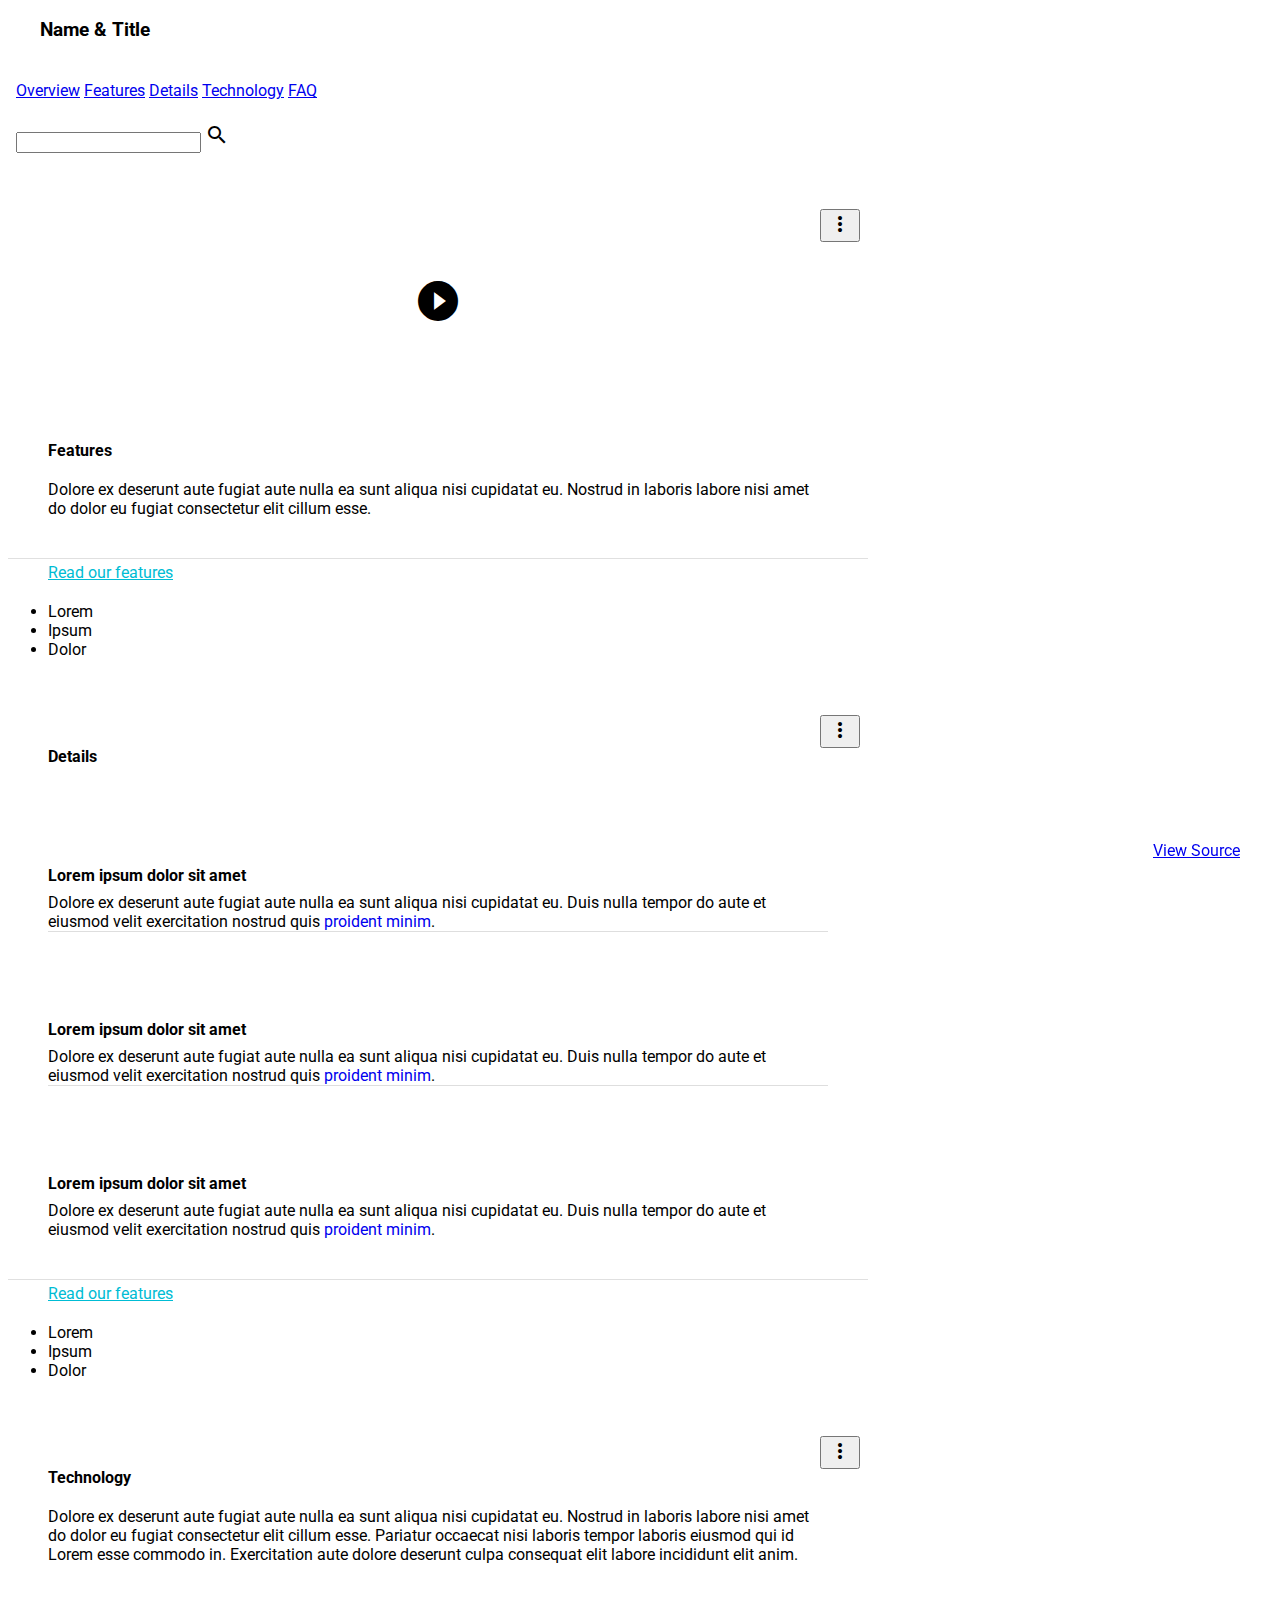
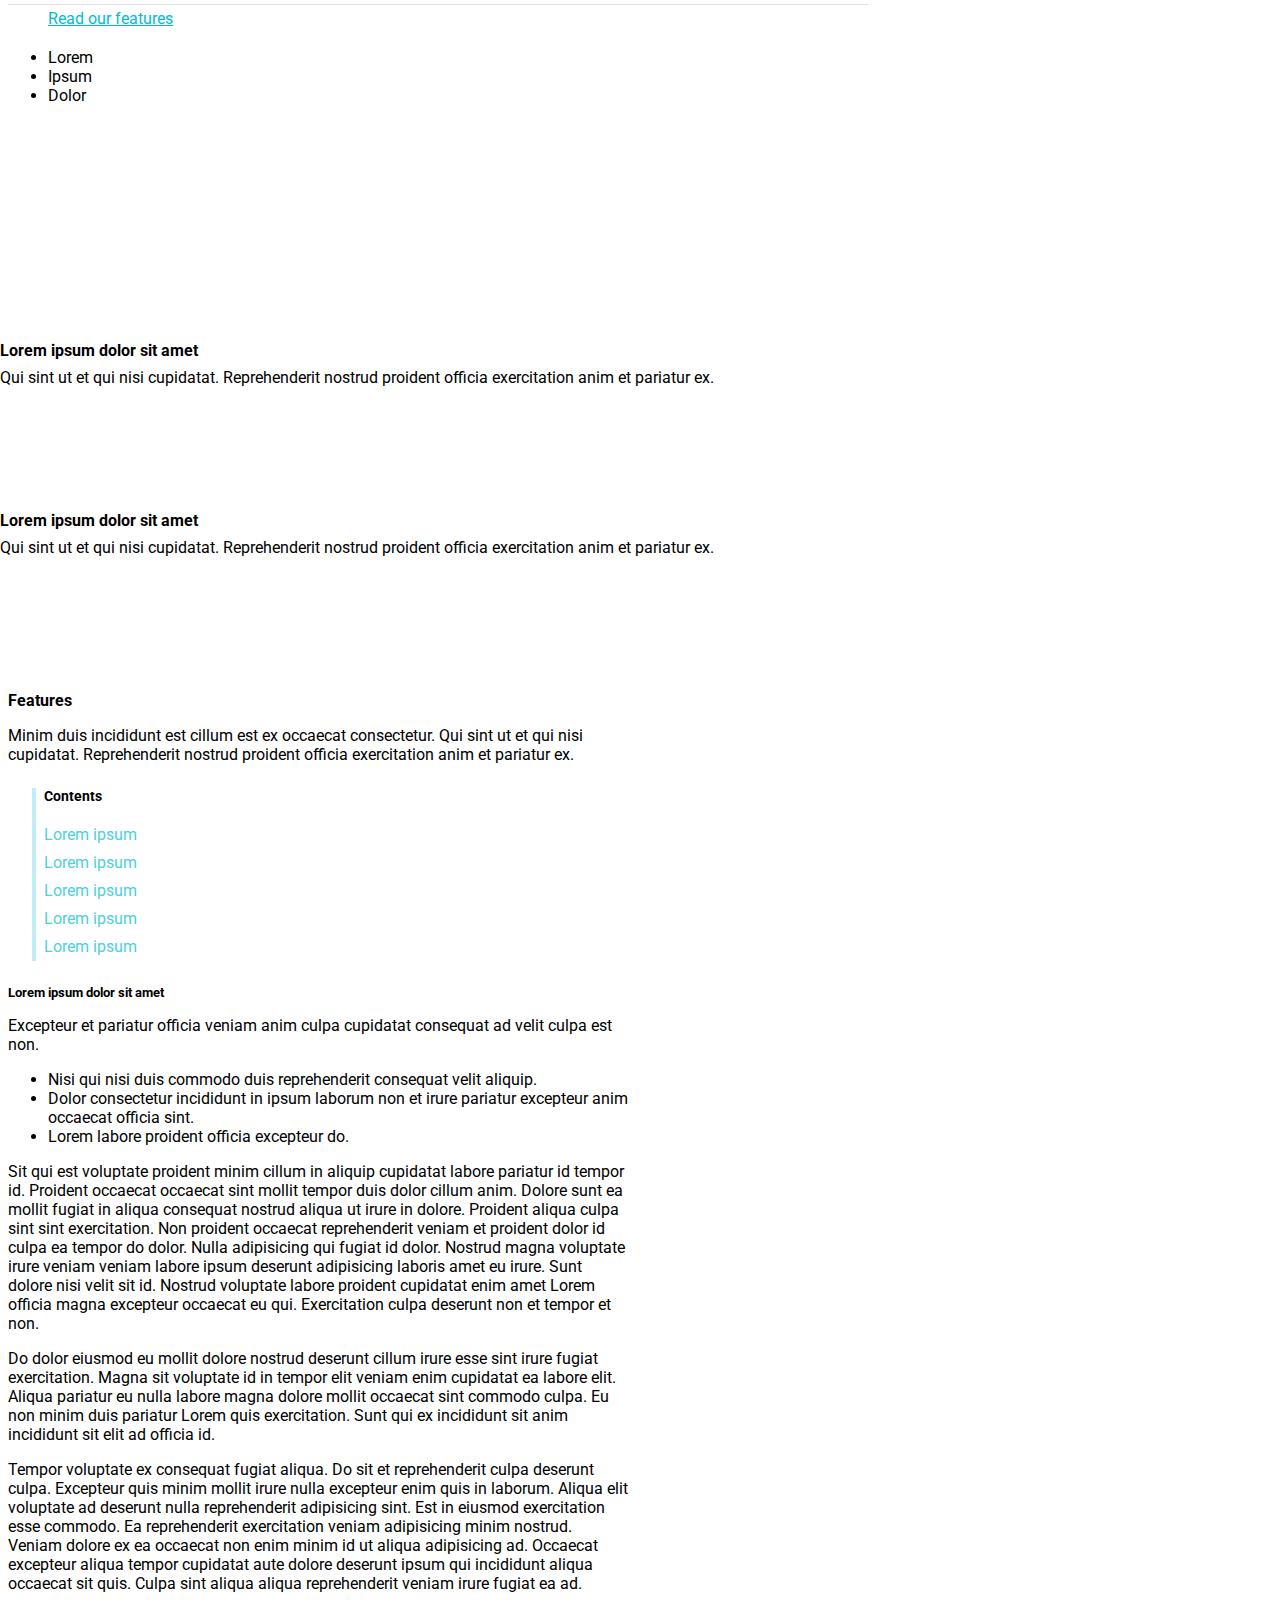
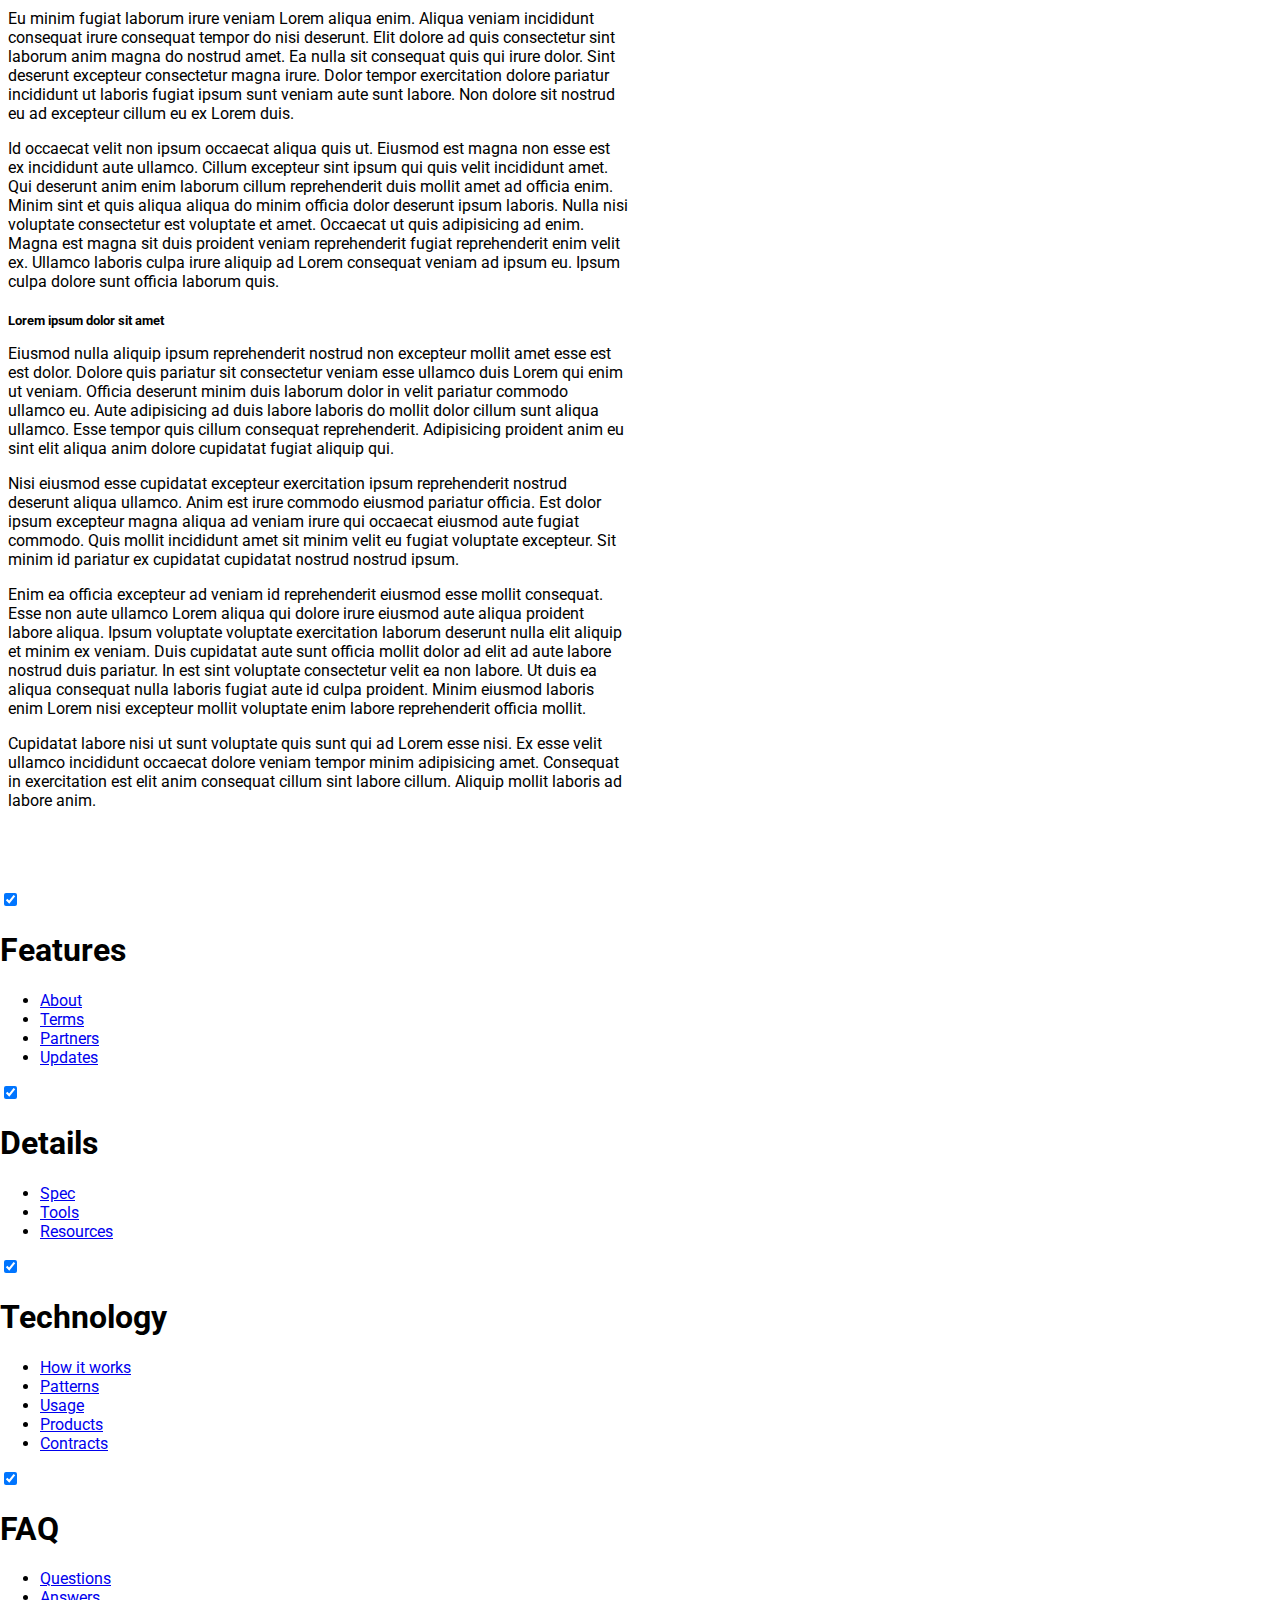
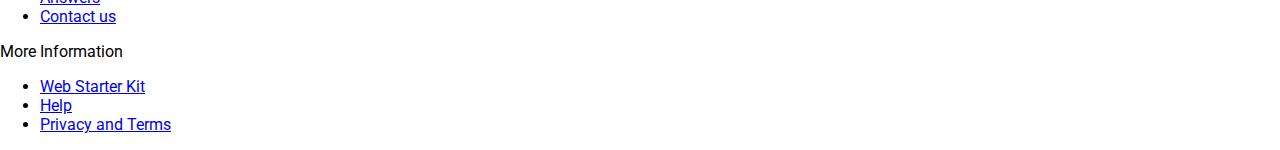
<file: mdl-template-text-only/index.html>
<!doctype html>
<!--
  Material Design Lite
  Copyright 2015 Google Inc. All rights reserved.

  Licensed under the Apache License, Version 2.0 (the "License");
  you may not use this file except in compliance with the License.
  You may obtain a copy of the License at

      https://www.apache.org/licenses/LICENSE-2.0

  Unless required by applicable law or agreed to in writing, software
  distributed under the License is distributed on an "AS IS" BASIS,
  WITHOUT WARRANTIES OR CONDITIONS OF ANY KIND, either express or implied.
  See the License for the specific language governing permissions and
  limitations under the License
-->
<html lang="en">
  <head>
    <meta charset="utf-8">
    <meta http-equiv="X-UA-Compatible" content="IE=edge">
    <meta name="description" content="A front-end template that helps you build fast, modern mobile web apps.">
    <meta name="viewport" content="width=device-width, initial-scale=1.0, minimum-scale=1.0">
    <title>Material Design Lite</title>

    <!-- Add to homescreen for Chrome on Android -->
    <meta name="mobile-web-app-capable" content="yes">
    <link rel="icon" sizes="192x192" href="images/android-desktop.png">

    <!-- Add to homescreen for Safari on iOS -->
    <meta name="apple-mobile-web-app-capable" content="yes">
    <meta name="apple-mobile-web-app-status-bar-style" content="black">
    <meta name="apple-mobile-web-app-title" content="Material Design Lite">
    <link rel="apple-touch-icon-precomposed" href="images/ios-desktop.png">

    <!-- Tile icon for Win8 (144x144 + tile color) -->
    <meta name="msapplication-TileImage" content="images/touch/ms-touch-icon-144x144-precomposed.png">
    <meta name="msapplication-TileColor" content="#3372DF">

    <link rel="shortcut icon" href="images/favicon.png">

    <!-- SEO: If your mobile URL is different from the desktop URL, add a canonical link to the desktop page https://developers.google.com/webmasters/smartphone-sites/feature-phones -->
    <!--
    <link rel="canonical" href="http://www.example.com/">
    -->

    <link rel="stylesheet" href="https://fonts.googleapis.com/css?family=Roboto:regular,bold,italic,thin,light,bolditalic,black,medium&amp;lang=en">
    <link rel="stylesheet" href="https://fonts.googleapis.com/icon?family=Material+Icons">
    <link rel="stylesheet" href="https://code.getmdl.io/1.3.0/material.deep_purple-pink.min.css">
    <link rel="stylesheet" href="styles.css">
    <style>
    #view-source {
      position: fixed;
      display: block;
      right: 0;
      bottom: 0;
      margin-right: 40px;
      margin-bottom: 40px;
      z-index: 900;
    }
    </style>
  </head>
  <body class="mdl-demo mdl-color--grey-100 mdl-color-text--grey-700 mdl-base">
    <div class="mdl-layout mdl-js-layout mdl-layout--fixed-header">
      <header class="mdl-layout__header mdl-layout__header--scroll mdl-color--primary">
        <div class="mdl-layout--large-screen-only mdl-layout__header-row">
        </div>
        <div class="mdl-layout--large-screen-only mdl-layout__header-row">
          <h3>Name &amp; Title</h3>
        </div>
        <div class="mdl-layout--large-screen-only mdl-layout__header-row">
        </div>
        <div class="mdl-layout__tab-bar mdl-js-ripple-effect mdl-color--primary-dark">
          <a href="#overview" class="mdl-layout__tab is-active">Overview</a>
          <a href="#features" class="mdl-layout__tab">Features</a>
          <a href="#features" class="mdl-layout__tab">Details</a>
          <a href="#features" class="mdl-layout__tab">Technology</a>
          <a href="#features" class="mdl-layout__tab">FAQ</a>
          <div class="nav-wrapper">
        <div class="input-field">
          <input id="search" type="search" required>
          <label class="label-icon" for="search"><i class="material-icons">search</i></label>
        </div>
      
    </div>
          <!--button class="mdl-button mdl-js-button mdl-button--fab mdl-js-ripple-effect mdl-button--colored mdl-shadow--4dp mdl-color--accent" id="add">
            <i class="material-icons" role="presentation">add</i>
            <span class="visuallyhidden">Add</span>
          </button-->
        </div>
      </header>
      <main class="mdl-layout__content">
        <div class="mdl-layout__tab-panel is-active" id="overview">
          <section class="section--center mdl-grid mdl-grid--no-spacing mdl-shadow--2dp">
            <header class="section__play-btn mdl-cell mdl-cell--3-col-desktop mdl-cell--2-col-tablet mdl-cell--4-col-phone mdl-color--teal-100 mdl-color-text--white">
              <i class="material-icons">play_circle_filled</i>
            </header>
            <div class="mdl-card mdl-cell mdl-cell--9-col-desktop mdl-cell--6-col-tablet mdl-cell--4-col-phone">
              <div class="mdl-card__supporting-text">
                <h4>Features</h4>
                Dolore ex deserunt aute fugiat aute nulla ea sunt aliqua nisi cupidatat eu. Nostrud in laboris labore nisi amet do dolor eu fugiat consectetur elit cillum esse.
              </div>
              <div class="mdl-card__actions">
                <a href="#" class="mdl-button">Read our features</a>
              </div>
            </div>
            <button class="mdl-button mdl-js-button mdl-js-ripple-effect mdl-button--icon" id="btn1">
              <i class="material-icons">more_vert</i>
            </button>
            <ul class="mdl-menu mdl-js-menu mdl-menu--bottom-right" for="btn1">
              <li class="mdl-menu__item">Lorem</li>
              <li class="mdl-menu__item" disabled>Ipsum</li>
              <li class="mdl-menu__item">Dolor</li>
            </ul>
          </section>
          <section class="section--center mdl-grid mdl-grid--no-spacing mdl-shadow--2dp">
            <div class="mdl-card mdl-cell mdl-cell--12-col">
              <div class="mdl-card__supporting-text mdl-grid mdl-grid--no-spacing">
                <h4 class="mdl-cell mdl-cell--12-col">Details</h4>
                <div class="section__circle-container mdl-cell mdl-cell--2-col mdl-cell--1-col-phone">
                  <div class="section__circle-container__circle mdl-color--primary"></div>
                </div>
                <div class="section__text mdl-cell mdl-cell--10-col-desktop mdl-cell--6-col-tablet mdl-cell--3-col-phone">
                  <h5>Lorem ipsum dolor sit amet</h5>
                  Dolore ex deserunt aute fugiat aute nulla ea sunt aliqua nisi cupidatat eu. Duis nulla tempor do aute et eiusmod velit exercitation nostrud quis <a href="#">proident minim</a>.
                </div>
                <div class="section__circle-container mdl-cell mdl-cell--2-col mdl-cell--1-col-phone">
                  <div class="section__circle-container__circle mdl-color--primary"></div>
                </div>
                <div class="section__text mdl-cell mdl-cell--10-col-desktop mdl-cell--6-col-tablet mdl-cell--3-col-phone">
                  <h5>Lorem ipsum dolor sit amet</h5>
                  Dolore ex deserunt aute fugiat aute nulla ea sunt aliqua nisi cupidatat eu. Duis nulla tempor do aute et eiusmod velit exercitation nostrud quis <a href="#">proident minim</a>.
                </div>
                <div class="section__circle-container mdl-cell mdl-cell--2-col mdl-cell--1-col-phone">
                  <div class="section__circle-container__circle mdl-color--primary"></div>
                </div>
                <div class="section__text mdl-cell mdl-cell--10-col-desktop mdl-cell--6-col-tablet mdl-cell--3-col-phone">
                  <h5>Lorem ipsum dolor sit amet</h5>
                  Dolore ex deserunt aute fugiat aute nulla ea sunt aliqua nisi cupidatat eu. Duis nulla tempor do aute et eiusmod velit exercitation nostrud quis <a href="#">proident minim</a>.
                </div>
              </div>
              <div class="mdl-card__actions">
                <a href="#" class="mdl-button">Read our features</a>
              </div>
            </div>
            <button class="mdl-button mdl-js-button mdl-js-ripple-effect mdl-button--icon" id="btn2">
              <i class="material-icons">more_vert</i>
            </button>
            <ul class="mdl-menu mdl-js-menu mdl-menu--bottom-right" for="btn2">
              <li class="mdl-menu__item">Lorem</li>
              <li class="mdl-menu__item" disabled>Ipsum</li>
              <li class="mdl-menu__item">Dolor</li>
            </ul>
          </section>
          <section class="section--center mdl-grid mdl-grid--no-spacing mdl-shadow--2dp">
            <div class="mdl-card mdl-cell mdl-cell--12-col">
              <div class="mdl-card__supporting-text">
                <h4>Technology</h4>
                Dolore ex deserunt aute fugiat aute nulla ea sunt aliqua nisi cupidatat eu. Nostrud in laboris labore nisi amet do dolor eu fugiat consectetur elit cillum esse. Pariatur occaecat nisi laboris tempor laboris eiusmod qui id Lorem esse commodo in. Exercitation aute dolore deserunt culpa consequat elit labore incididunt elit anim.
              </div>
              <div class="mdl-card__actions">
                <a href="#" class="mdl-button">Read our features</a>
              </div>
            </div>
            <button class="mdl-button mdl-js-button mdl-js-ripple-effect mdl-button--icon" id="btn3">
              <i class="material-icons">more_vert</i>
            </button>
            <ul class="mdl-menu mdl-js-menu mdl-menu--bottom-right" for="btn3">
              <li class="mdl-menu__item">Lorem</li>
              <li class="mdl-menu__item" disabled>Ipsum</li>
              <li class="mdl-menu__item">Dolor</li>
            </ul>
          </section>
          <section class="section--footer mdl-color--white mdl-grid">
            <div class="section__circle-container mdl-cell mdl-cell--2-col mdl-cell--1-col-phone">
              <div class="section__circle-container__circle mdl-color--accent section__circle--big"></div>
            </div>
            <div class="section__text mdl-cell mdl-cell--4-col-desktop mdl-cell--6-col-tablet mdl-cell--3-col-phone">
              <h5>Lorem ipsum dolor sit amet</h5>
              Qui sint ut et qui nisi cupidatat. Reprehenderit nostrud proident officia exercitation anim et pariatur ex.
            </div>
            <div class="section__circle-container mdl-cell mdl-cell--2-col mdl-cell--1-col-phone">
              <div class="section__circle-container__circle mdl-color--accent section__circle--big"></div>
            </div>
            <div class="section__text mdl-cell mdl-cell--4-col-desktop mdl-cell--6-col-tablet mdl-cell--3-col-phone">
              <h5>Lorem ipsum dolor sit amet</h5>
              Qui sint ut et qui nisi cupidatat. Reprehenderit nostrud proident officia exercitation anim et pariatur ex.
            </div>
          </section>
        </div>
        <div class="mdl-layout__tab-panel" id="features">
          <section class="section--center mdl-grid mdl-grid--no-spacing">
            <div class="mdl-cell mdl-cell--12-col">
              <h4>Features</h4>
              Minim duis incididunt est cillum est ex occaecat consectetur. Qui sint ut et qui nisi cupidatat. Reprehenderit nostrud proident officia exercitation anim et pariatur ex.
              <ul class="toc">
                <h4>Contents</h4>
                <a href="#lorem1">Lorem ipsum</a>
                <a href="#lorem2">Lorem ipsum</a>
                <a href="#lorem3">Lorem ipsum</a>
                <a href="#lorem4">Lorem ipsum</a>
                <a href="#lorem5">Lorem ipsum</a>
              </ul>

              <h5 id="lorem1">Lorem ipsum dolor sit amet</h5>
              Excepteur et pariatur officia veniam anim culpa cupidatat consequat ad velit culpa est non.
              <ul>
                <li>Nisi qui nisi duis commodo duis reprehenderit consequat velit aliquip.</li>
                <li>Dolor consectetur incididunt in ipsum laborum non et irure pariatur excepteur anim occaecat officia sint.</li>
                <li>Lorem labore proident officia excepteur do.</li>
              </ul>

              <p>
                Sit qui est voluptate proident minim cillum in aliquip cupidatat labore pariatur id tempor id. Proident occaecat occaecat sint mollit tempor duis dolor cillum anim. Dolore sunt ea mollit fugiat in aliqua consequat nostrud aliqua ut irure in dolore. Proident aliqua culpa sint sint exercitation. Non proident occaecat reprehenderit veniam et proident dolor id culpa ea tempor do dolor. Nulla adipisicing qui fugiat id dolor. Nostrud magna voluptate irure veniam veniam labore ipsum deserunt adipisicing laboris amet eu irure. Sunt dolore nisi velit sit id. Nostrud voluptate labore proident cupidatat enim amet Lorem officia magna excepteur occaecat eu qui. Exercitation culpa deserunt non et tempor et non.
              </p>
              <p>
                Do dolor eiusmod eu mollit dolore nostrud deserunt cillum irure esse sint irure fugiat exercitation. Magna sit voluptate id in tempor elit veniam enim cupidatat ea labore elit. Aliqua pariatur eu nulla labore magna dolore mollit occaecat sint commodo culpa. Eu non minim duis pariatur Lorem quis exercitation. Sunt qui ex incididunt sit anim incididunt sit elit ad officia id.
              </p>
              <p id="lorem2">
                Tempor voluptate ex consequat fugiat aliqua. Do sit et reprehenderit culpa deserunt culpa. Excepteur quis minim mollit irure nulla excepteur enim quis in laborum. Aliqua elit voluptate ad deserunt nulla reprehenderit adipisicing sint. Est in eiusmod exercitation esse commodo. Ea reprehenderit exercitation veniam adipisicing minim nostrud. Veniam dolore ex ea occaecat non enim minim id ut aliqua adipisicing ad. Occaecat excepteur aliqua tempor cupidatat aute dolore deserunt ipsum qui incididunt aliqua occaecat sit quis. Culpa sint aliqua aliqua reprehenderit veniam irure fugiat ea ad.
              </p>
              <p>
                Eu minim fugiat laborum irure veniam Lorem aliqua enim. Aliqua veniam incididunt consequat irure consequat tempor do nisi deserunt. Elit dolore ad quis consectetur sint laborum anim magna do nostrud amet. Ea nulla sit consequat quis qui irure dolor. Sint deserunt excepteur consectetur magna irure. Dolor tempor exercitation dolore pariatur incididunt ut laboris fugiat ipsum sunt veniam aute sunt labore. Non dolore sit nostrud eu ad excepteur cillum eu ex Lorem duis.
              </p>
              <p>
                Id occaecat velit non ipsum occaecat aliqua quis ut. Eiusmod est magna non esse est ex incididunt aute ullamco. Cillum excepteur sint ipsum qui quis velit incididunt amet. Qui deserunt anim enim laborum cillum reprehenderit duis mollit amet ad officia enim. Minim sint et quis aliqua aliqua do minim officia dolor deserunt ipsum laboris. Nulla nisi voluptate consectetur est voluptate et amet. Occaecat ut quis adipisicing ad enim. Magna est magna sit duis proident veniam reprehenderit fugiat reprehenderit enim velit ex. Ullamco laboris culpa irure aliquip ad Lorem consequat veniam ad ipsum eu. Ipsum culpa dolore sunt officia laborum quis.
              </p>

              <h5 id="lorem3">Lorem ipsum dolor sit amet</h5>

              <p id="lorem4">
                Eiusmod nulla aliquip ipsum reprehenderit nostrud non excepteur mollit amet esse est est dolor. Dolore quis pariatur sit consectetur veniam esse ullamco duis Lorem qui enim ut veniam. Officia deserunt minim duis laborum dolor in velit pariatur commodo ullamco eu. Aute adipisicing ad duis labore laboris do mollit dolor cillum sunt aliqua ullamco. Esse tempor quis cillum consequat reprehenderit. Adipisicing proident anim eu sint elit aliqua anim dolore cupidatat fugiat aliquip qui.
              </p>
              <p id="lorem5">
                Nisi eiusmod esse cupidatat excepteur exercitation ipsum reprehenderit nostrud deserunt aliqua ullamco. Anim est irure commodo eiusmod pariatur officia. Est dolor ipsum excepteur magna aliqua ad veniam irure qui occaecat eiusmod aute fugiat commodo. Quis mollit incididunt amet sit minim velit eu fugiat voluptate excepteur. Sit minim id pariatur ex cupidatat cupidatat nostrud nostrud ipsum.
              </p>
              <p>
                Enim ea officia excepteur ad veniam id reprehenderit eiusmod esse mollit consequat. Esse non aute ullamco Lorem aliqua qui dolore irure eiusmod aute aliqua proident labore aliqua. Ipsum voluptate voluptate exercitation laborum deserunt nulla elit aliquip et minim ex veniam. Duis cupidatat aute sunt officia mollit dolor ad elit ad aute labore nostrud duis pariatur. In est sint voluptate consectetur velit ea non labore. Ut duis ea aliqua consequat nulla laboris fugiat aute id culpa proident. Minim eiusmod laboris enim Lorem nisi excepteur mollit voluptate enim labore reprehenderit officia mollit.
              </p>
              <p>
                Cupidatat labore nisi ut sunt voluptate quis sunt qui ad Lorem esse nisi. Ex esse velit ullamco incididunt occaecat dolore veniam tempor minim adipisicing amet. Consequat in exercitation est elit anim consequat cillum sint labore cillum. Aliquip mollit laboris ad labore anim.
              </p>
            </div>
          </section>
        </div>
        <footer class="mdl-mega-footer">
          <div class="mdl-mega-footer--middle-section">
            <div class="mdl-mega-footer--drop-down-section">
              <input class="mdl-mega-footer--heading-checkbox" type="checkbox" checked>
              <h1 class="mdl-mega-footer--heading">Features</h1>
              <ul class="mdl-mega-footer--link-list">
                <li><a href="#">About</a></li>
                <li><a href="#">Terms</a></li>
                <li><a href="#">Partners</a></li>
                <li><a href="#">Updates</a></li>
              </ul>
            </div>
            <div class="mdl-mega-footer--drop-down-section">
              <input class="mdl-mega-footer--heading-checkbox" type="checkbox" checked>
              <h1 class="mdl-mega-footer--heading">Details</h1>
              <ul class="mdl-mega-footer--link-list">
                <li><a href="#">Spec</a></li>
                <li><a href="#">Tools</a></li>
                <li><a href="#">Resources</a></li>
              </ul>
            </div>
            <div class="mdl-mega-footer--drop-down-section">
              <input class="mdl-mega-footer--heading-checkbox" type="checkbox" checked>
              <h1 class="mdl-mega-footer--heading">Technology</h1>
              <ul class="mdl-mega-footer--link-list">
                <li><a href="#">How it works</a></li>
                <li><a href="#">Patterns</a></li>
                <li><a href="#">Usage</a></li>
                <li><a href="#">Products</a></li>
                <li><a href="#">Contracts</a></li>
              </ul>
            </div>
            <div class="mdl-mega-footer--drop-down-section">
              <input class="mdl-mega-footer--heading-checkbox" type="checkbox" checked>
              <h1 class="mdl-mega-footer--heading">FAQ</h1>
              <ul class="mdl-mega-footer--link-list">
                <li><a href="#">Questions</a></li>
                <li><a href="#">Answers</a></li>
                <li><a href="#">Contact us</a></li>
              </ul>
            </div>
          </div>
          <div class="mdl-mega-footer--bottom-section">
            <div class="mdl-logo">
              More Information
            </div>
            <ul class="mdl-mega-footer--link-list">
              <li><a href="https://developers.google.com/web/starter-kit/">Web Starter Kit</a></li>
              <li><a href="#">Help</a></li>
              <li><a href="#">Privacy and Terms</a></li>
            </ul>
          </div>
        </footer>
      </main>
    </div>
    <a href="https://github.com/google/material-design-lite/blob/mdl-1.x/templates/text-only/" target="_blank" id="view-source" class="mdl-button mdl-js-button mdl-button--raised mdl-js-ripple-effect mdl-color--accent mdl-color-text--accent-contrast">View Source</a>
    <script src="https://code.getmdl.io/1.3.0/material.min.js"></script>
  </body>
</html>
</file>
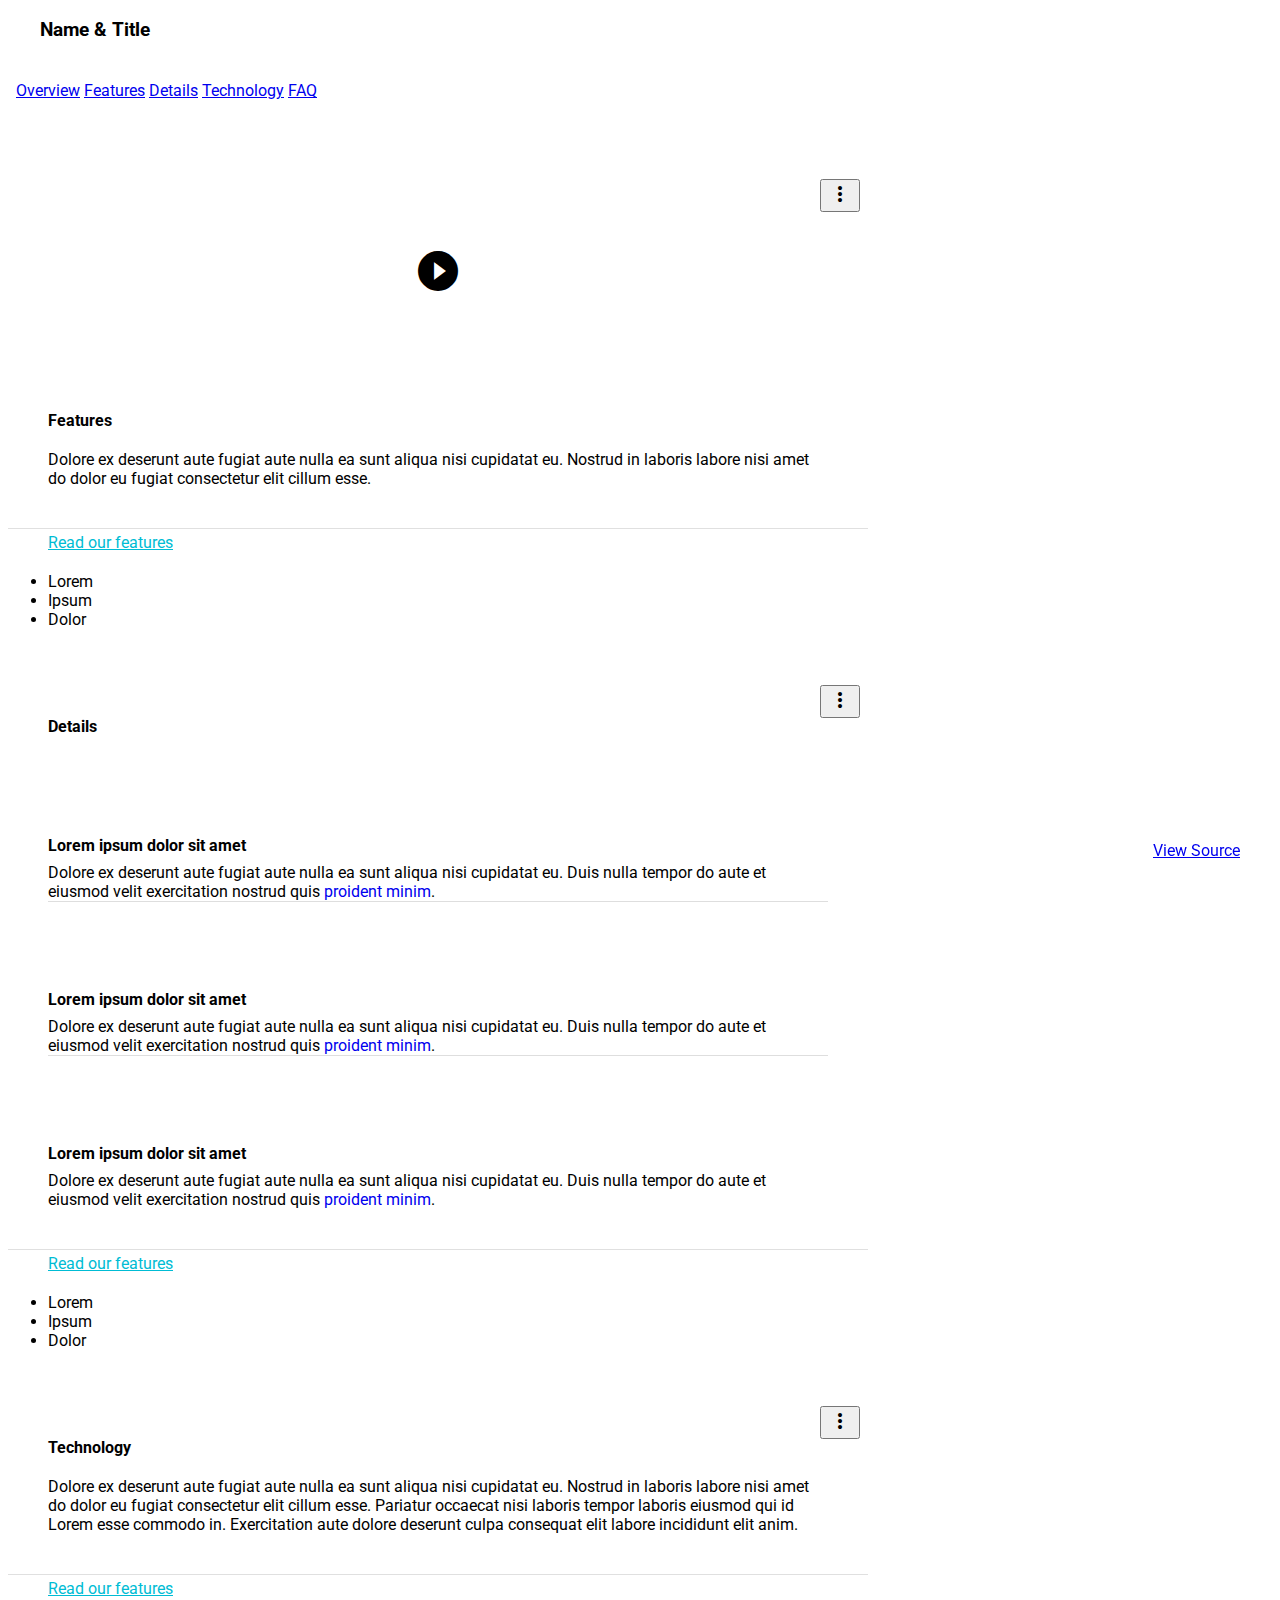
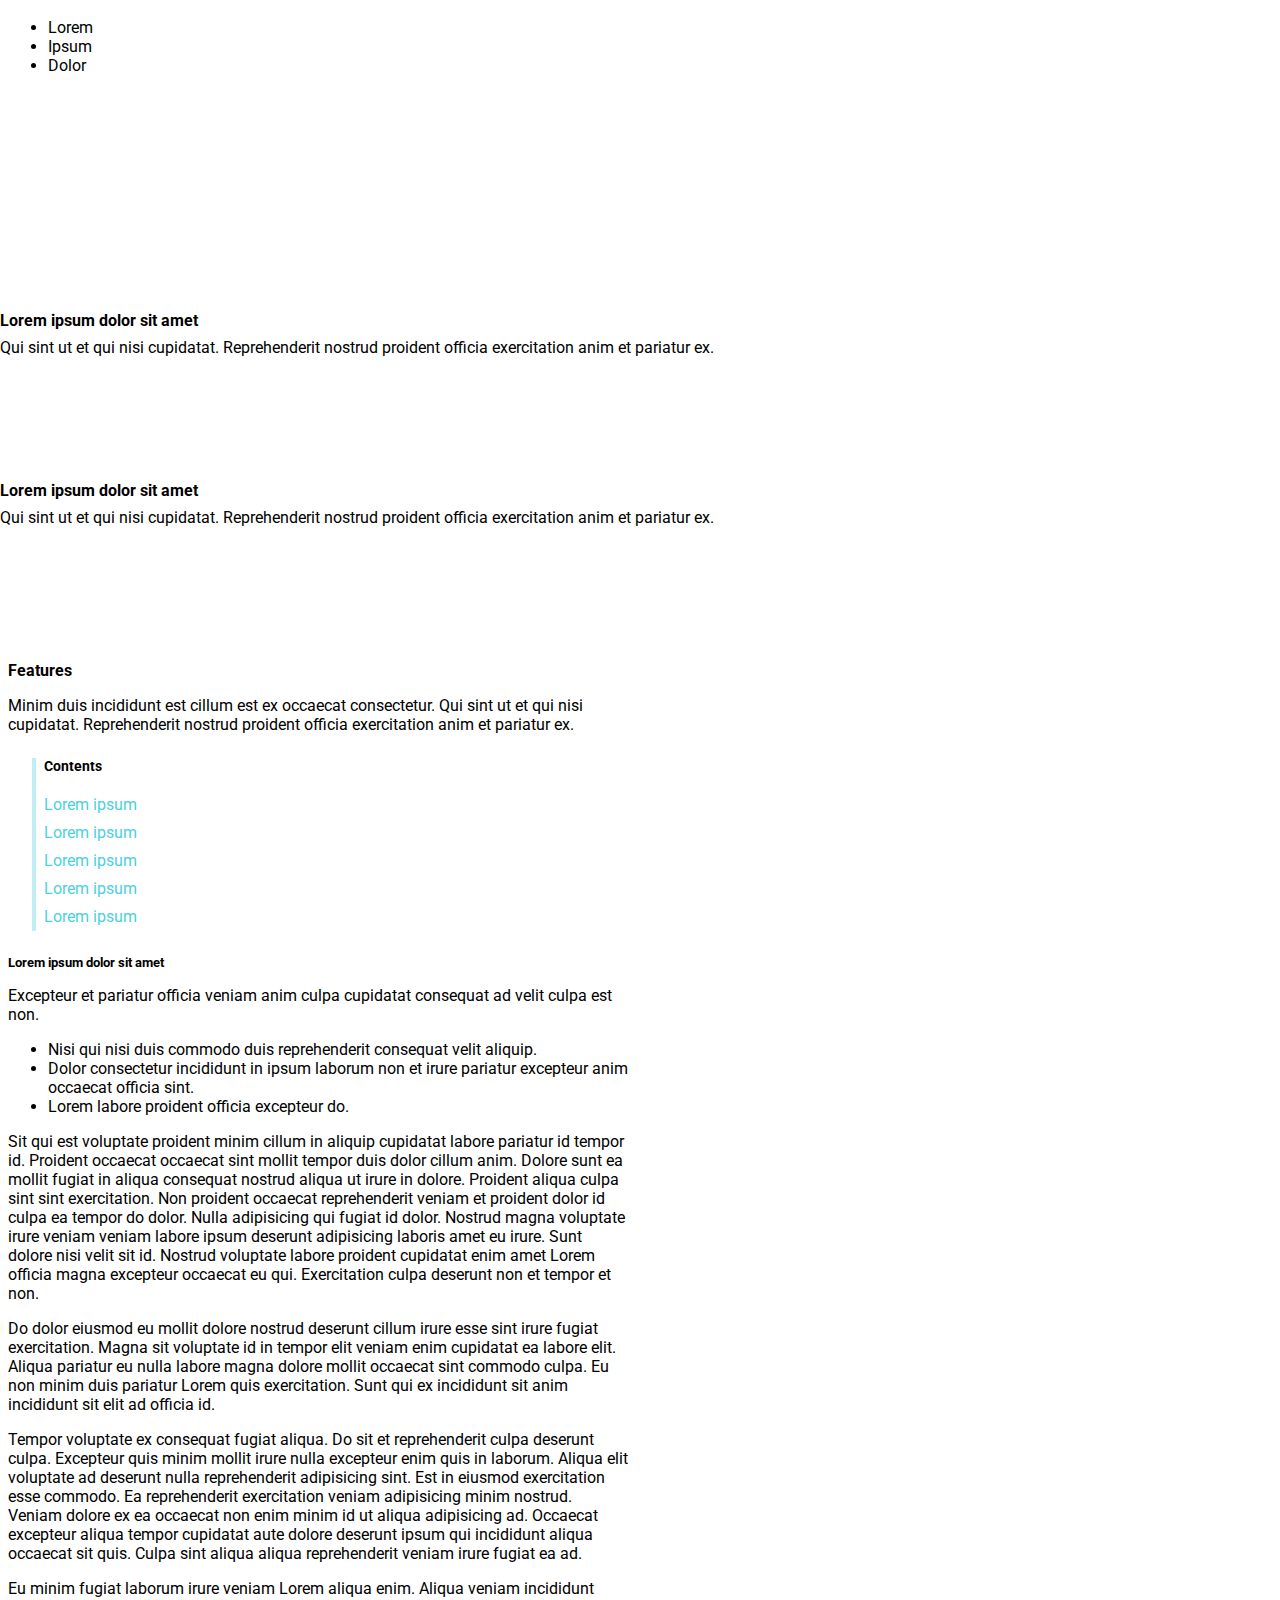
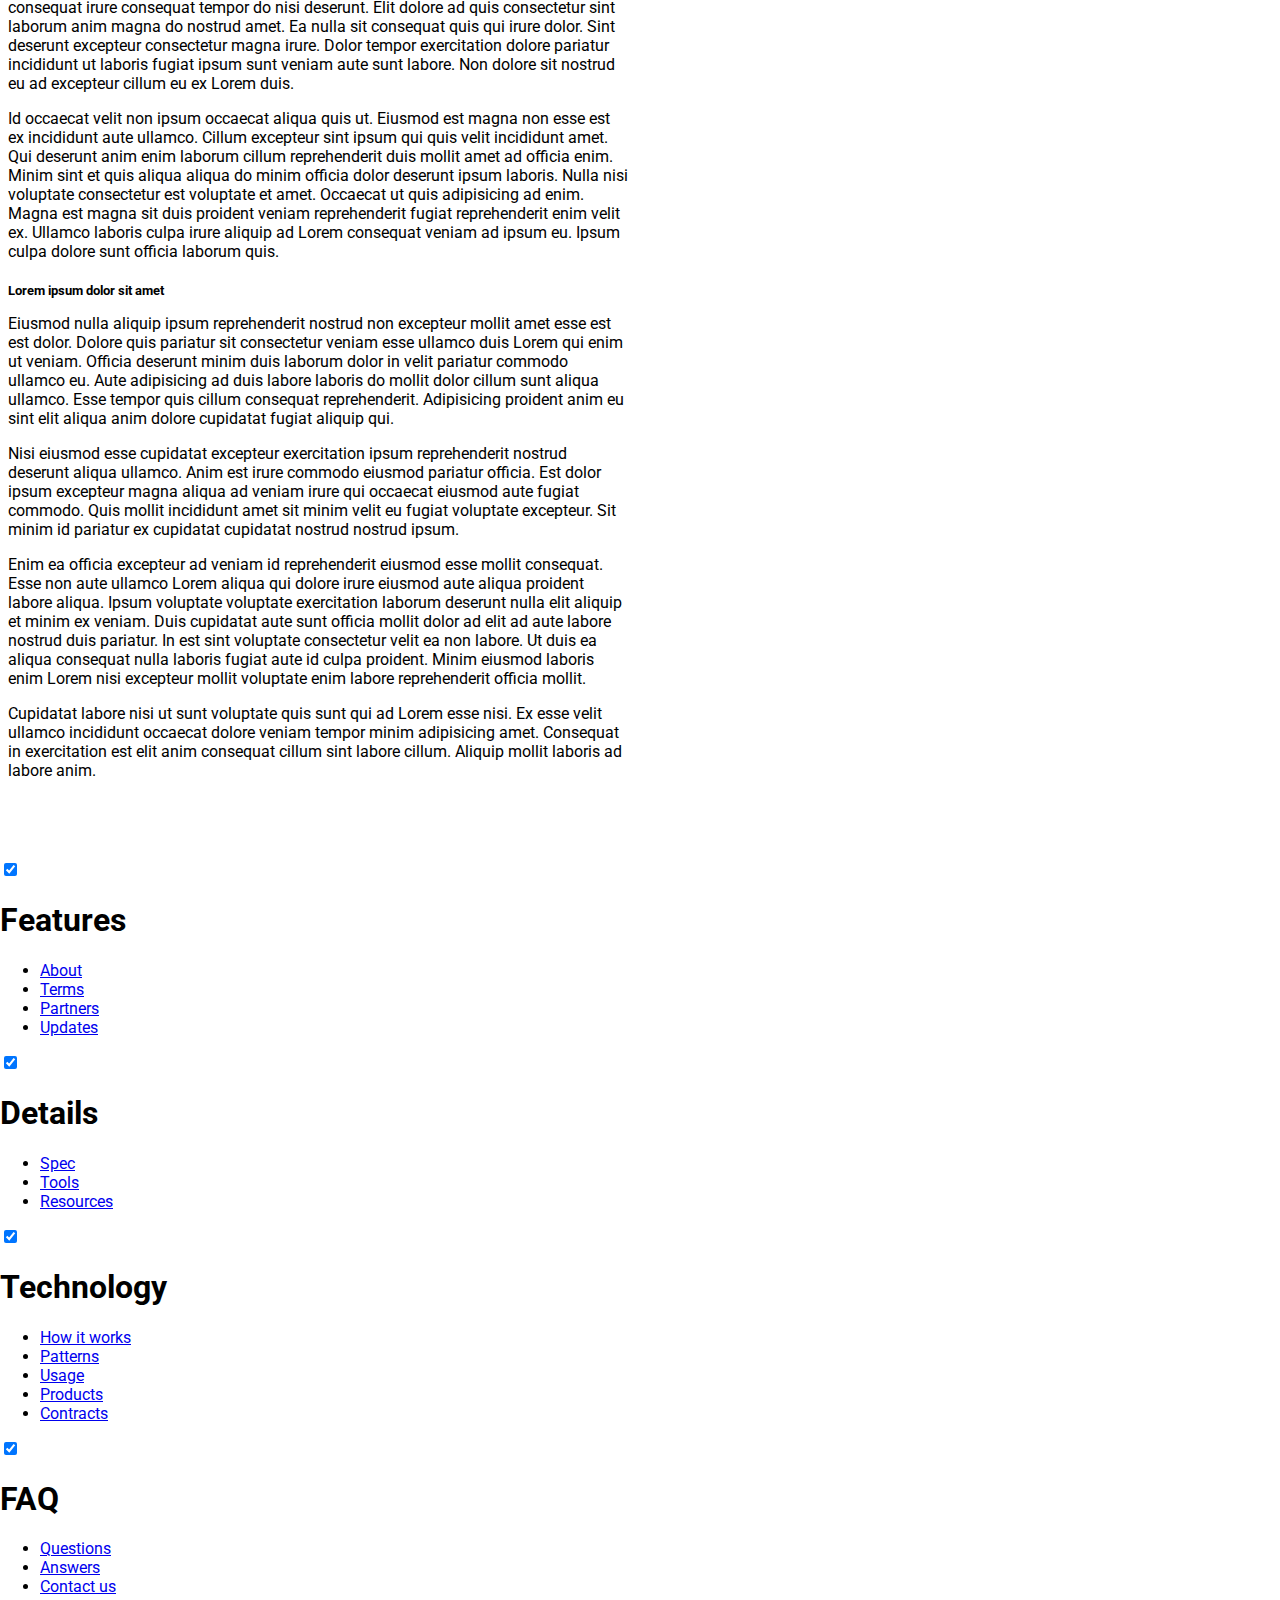
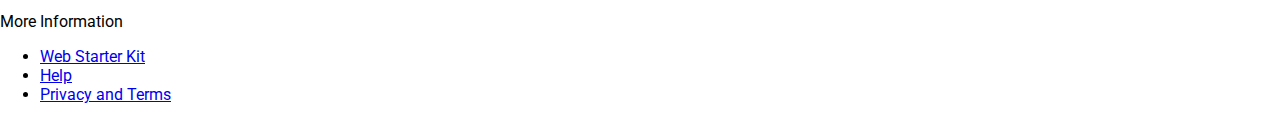
<file: static/mdl-template/index.html>
<!doctype html>
<!--
  Material Design Lite
  Copyright 2015 Google Inc. All rights reserved.

  Licensed under the Apache License, Version 2.0 (the "License");
  you may not use this file except in compliance with the License.
  You may obtain a copy of the License at

      https://www.apache.org/licenses/LICENSE-2.0

  Unless required by applicable law or agreed to in writing, software
  distributed under the License is distributed on an "AS IS" BASIS,
  WITHOUT WARRANTIES OR CONDITIONS OF ANY KIND, either express or implied.
  See the License for the specific language governing permissions and
  limitations under the License
-->
<html lang="en">
  <head>
    <meta charset="utf-8">
    <meta http-equiv="X-UA-Compatible" content="IE=edge">
    <meta name="description" content="A front-end template that helps you build fast, modern mobile web apps.">
    <meta name="viewport" content="width=device-width, initial-scale=1.0, minimum-scale=1.0">
    <title>Material Design Lite</title>

    <!-- Add to homescreen for Chrome on Android -->
    <meta name="mobile-web-app-capable" content="yes">
    <link rel="icon" sizes="192x192" href="images/android-desktop.png">

    <!-- Add to homescreen for Safari on iOS -->
    <meta name="apple-mobile-web-app-capable" content="yes">
    <meta name="apple-mobile-web-app-status-bar-style" content="black">
    <meta name="apple-mobile-web-app-title" content="Material Design Lite">
    <link rel="apple-touch-icon-precomposed" href="images/ios-desktop.png">

    <!-- Tile icon for Win8 (144x144 + tile color) -->
    <meta name="msapplication-TileImage" content="images/touch/ms-touch-icon-144x144-precomposed.png">
    <meta name="msapplication-TileColor" content="#3372DF">

    <link rel="shortcut icon" href="images/favicon.png">

    <!-- SEO: If your mobile URL is different from the desktop URL, add a canonical link to the desktop page https://developers.google.com/webmasters/smartphone-sites/feature-phones -->
    <!--
    <link rel="canonical" href="http://www.example.com/">
    -->

    <link rel="stylesheet" href="https://fonts.googleapis.com/css?family=Roboto:regular,bold,italic,thin,light,bolditalic,black,medium&amp;lang=en">
    <link rel="stylesheet" href="https://fonts.googleapis.com/icon?family=Material+Icons">
    <link rel="stylesheet" href="https://code.getmdl.io/1.3.0/material.deep_purple-pink.min.css">
    <link rel="stylesheet" href="styles.css">
    <style>
    #view-source {
      position: fixed;
      display: block;
      right: 0;
      bottom: 0;
      margin-right: 40px;
      margin-bottom: 40px;
      z-index: 900;
    }
    </style>
  </head>
  <body class="mdl-demo mdl-color--grey-100 mdl-color-text--grey-700 mdl-base">
    <div class="mdl-layout mdl-js-layout mdl-layout--fixed-header">
      <header class="mdl-layout__header mdl-layout__header--scroll mdl-color--primary">
        <div class="mdl-layout--large-screen-only mdl-layout__header-row">
        </div>
        <div class="mdl-layout--large-screen-only mdl-layout__header-row">
          <h3>Name &amp; Title</h3>
        </div>
        <div class="mdl-layout--large-screen-only mdl-layout__header-row">
        </div>
        <div class="mdl-layout__tab-bar mdl-js-ripple-effect mdl-color--primary-dark">
          <a href="#overview" class="mdl-layout__tab is-active">Overview</a>
          <a href="#features" class="mdl-layout__tab">Features</a>
          <a href="#features" class="mdl-layout__tab">Details</a>
          <a href="#features" class="mdl-layout__tab">Technology</a>
          <a href="#features" class="mdl-layout__tab">FAQ</a>
          
        </div>
      </header>
      <main class="mdl-layout__content">
        <div class="mdl-layout__tab-panel is-active" id="overview">
          <section class="section--center mdl-grid mdl-grid--no-spacing mdl-shadow--2dp">
            <header class="section__play-btn mdl-cell mdl-cell--3-col-desktop mdl-cell--2-col-tablet mdl-cell--4-col-phone mdl-color--teal-100 mdl-color-text--white">
              <i class="material-icons">play_circle_filled</i>
            </header>
            <div class="mdl-card mdl-cell mdl-cell--9-col-desktop mdl-cell--6-col-tablet mdl-cell--4-col-phone">
              <div class="mdl-card__supporting-text">
                <h4>Features</h4>
                Dolore ex deserunt aute fugiat aute nulla ea sunt aliqua nisi cupidatat eu. Nostrud in laboris labore nisi amet do dolor eu fugiat consectetur elit cillum esse.
              </div>
              <div class="mdl-card__actions">
                <a href="#" class="mdl-button">Read our features</a>
              </div>
            </div>
            <button class="mdl-button mdl-js-button mdl-js-ripple-effect mdl-button--icon" id="btn1">
              <i class="material-icons">more_vert</i>
            </button>
            <ul class="mdl-menu mdl-js-menu mdl-menu--bottom-right" for="btn1">
              <li class="mdl-menu__item">Lorem</li>
              <li class="mdl-menu__item" disabled>Ipsum</li>
              <li class="mdl-menu__item">Dolor</li>
            </ul>
          </section>
          <section class="section--center mdl-grid mdl-grid--no-spacing mdl-shadow--2dp">
            <div class="mdl-card mdl-cell mdl-cell--12-col">
              <div class="mdl-card__supporting-text mdl-grid mdl-grid--no-spacing">
                <h4 class="mdl-cell mdl-cell--12-col">Details</h4>
                <div class="section__circle-container mdl-cell mdl-cell--2-col mdl-cell--1-col-phone">
                  <div class="section__circle-container__circle mdl-color--primary"></div>
                </div>
                <div class="section__text mdl-cell mdl-cell--10-col-desktop mdl-cell--6-col-tablet mdl-cell--3-col-phone">
                  <h5>Lorem ipsum dolor sit amet</h5>
                  Dolore ex deserunt aute fugiat aute nulla ea sunt aliqua nisi cupidatat eu. Duis nulla tempor do aute et eiusmod velit exercitation nostrud quis <a href="#">proident minim</a>.
                </div>
                <div class="section__circle-container mdl-cell mdl-cell--2-col mdl-cell--1-col-phone">
                  <div class="section__circle-container__circle mdl-color--primary"></div>
                </div>
                <div class="section__text mdl-cell mdl-cell--10-col-desktop mdl-cell--6-col-tablet mdl-cell--3-col-phone">
                  <h5>Lorem ipsum dolor sit amet</h5>
                  Dolore ex deserunt aute fugiat aute nulla ea sunt aliqua nisi cupidatat eu. Duis nulla tempor do aute et eiusmod velit exercitation nostrud quis <a href="#">proident minim</a>.
                </div>
                <div class="section__circle-container mdl-cell mdl-cell--2-col mdl-cell--1-col-phone">
                  <div class="section__circle-container__circle mdl-color--primary"></div>
                </div>
                <div class="section__text mdl-cell mdl-cell--10-col-desktop mdl-cell--6-col-tablet mdl-cell--3-col-phone">
                  <h5>Lorem ipsum dolor sit amet</h5>
                  Dolore ex deserunt aute fugiat aute nulla ea sunt aliqua nisi cupidatat eu. Duis nulla tempor do aute et eiusmod velit exercitation nostrud quis <a href="#">proident minim</a>.
                </div>
              </div>
              <div class="mdl-card__actions">
                <a href="#" class="mdl-button">Read our features</a>
              </div>
            </div>
            <button class="mdl-button mdl-js-button mdl-js-ripple-effect mdl-button--icon" id="btn2">
              <i class="material-icons">more_vert</i>
            </button>
            <ul class="mdl-menu mdl-js-menu mdl-menu--bottom-right" for="btn2">
              <li class="mdl-menu__item">Lorem</li>
              <li class="mdl-menu__item" disabled>Ipsum</li>
              <li class="mdl-menu__item">Dolor</li>
            </ul>
          </section>
          <section class="section--center mdl-grid mdl-grid--no-spacing mdl-shadow--2dp">
            <div class="mdl-card mdl-cell mdl-cell--12-col">
              <div class="mdl-card__supporting-text">
                <h4>Technology</h4>
                Dolore ex deserunt aute fugiat aute nulla ea sunt aliqua nisi cupidatat eu. Nostrud in laboris labore nisi amet do dolor eu fugiat consectetur elit cillum esse. Pariatur occaecat nisi laboris tempor laboris eiusmod qui id Lorem esse commodo in. Exercitation aute dolore deserunt culpa consequat elit labore incididunt elit anim.
              </div>
              <div class="mdl-card__actions">
                <a href="#" class="mdl-button">Read our features</a>
              </div>
            </div>
            <button class="mdl-button mdl-js-button mdl-js-ripple-effect mdl-button--icon" id="btn3">
              <i class="material-icons">more_vert</i>
            </button>
            <ul class="mdl-menu mdl-js-menu mdl-menu--bottom-right" for="btn3">
              <li class="mdl-menu__item">Lorem</li>
              <li class="mdl-menu__item" disabled>Ipsum</li>
              <li class="mdl-menu__item">Dolor</li>
            </ul>
          </section>
          <section class="section--footer mdl-color--white mdl-grid">
            <div class="section__circle-container mdl-cell mdl-cell--2-col mdl-cell--1-col-phone">
              <div class="section__circle-container__circle mdl-color--accent section__circle--big"></div>
            </div>
            <div class="section__text mdl-cell mdl-cell--4-col-desktop mdl-cell--6-col-tablet mdl-cell--3-col-phone">
              <h5>Lorem ipsum dolor sit amet</h5>
              Qui sint ut et qui nisi cupidatat. Reprehenderit nostrud proident officia exercitation anim et pariatur ex.
            </div>
            <div class="section__circle-container mdl-cell mdl-cell--2-col mdl-cell--1-col-phone">
              <div class="section__circle-container__circle mdl-color--accent section__circle--big"></div>
            </div>
            <div class="section__text mdl-cell mdl-cell--4-col-desktop mdl-cell--6-col-tablet mdl-cell--3-col-phone">
              <h5>Lorem ipsum dolor sit amet</h5>
              Qui sint ut et qui nisi cupidatat. Reprehenderit nostrud proident officia exercitation anim et pariatur ex.
            </div>
          </section>
        </div>
        <div class="mdl-layout__tab-panel" id="features">
          <section class="section--center mdl-grid mdl-grid--no-spacing">
            <div class="mdl-cell mdl-cell--12-col">
              <h4>Features</h4>
              Minim duis incididunt est cillum est ex occaecat consectetur. Qui sint ut et qui nisi cupidatat. Reprehenderit nostrud proident officia exercitation anim et pariatur ex.
              <ul class="toc">
                <h4>Contents</h4>
                <a href="#lorem1">Lorem ipsum</a>
                <a href="#lorem2">Lorem ipsum</a>
                <a href="#lorem3">Lorem ipsum</a>
                <a href="#lorem4">Lorem ipsum</a>
                <a href="#lorem5">Lorem ipsum</a>
              </ul>

              <h5 id="lorem1">Lorem ipsum dolor sit amet</h5>
              Excepteur et pariatur officia veniam anim culpa cupidatat consequat ad velit culpa est non.
              <ul>
                <li>Nisi qui nisi duis commodo duis reprehenderit consequat velit aliquip.</li>
                <li>Dolor consectetur incididunt in ipsum laborum non et irure pariatur excepteur anim occaecat officia sint.</li>
                <li>Lorem labore proident officia excepteur do.</li>
              </ul>

              <p>
                Sit qui est voluptate proident minim cillum in aliquip cupidatat labore pariatur id tempor id. Proident occaecat occaecat sint mollit tempor duis dolor cillum anim. Dolore sunt ea mollit fugiat in aliqua consequat nostrud aliqua ut irure in dolore. Proident aliqua culpa sint sint exercitation. Non proident occaecat reprehenderit veniam et proident dolor id culpa ea tempor do dolor. Nulla adipisicing qui fugiat id dolor. Nostrud magna voluptate irure veniam veniam labore ipsum deserunt adipisicing laboris amet eu irure. Sunt dolore nisi velit sit id. Nostrud voluptate labore proident cupidatat enim amet Lorem officia magna excepteur occaecat eu qui. Exercitation culpa deserunt non et tempor et non.
              </p>
              <p>
                Do dolor eiusmod eu mollit dolore nostrud deserunt cillum irure esse sint irure fugiat exercitation. Magna sit voluptate id in tempor elit veniam enim cupidatat ea labore elit. Aliqua pariatur eu nulla labore magna dolore mollit occaecat sint commodo culpa. Eu non minim duis pariatur Lorem quis exercitation. Sunt qui ex incididunt sit anim incididunt sit elit ad officia id.
              </p>
              <p id="lorem2">
                Tempor voluptate ex consequat fugiat aliqua. Do sit et reprehenderit culpa deserunt culpa. Excepteur quis minim mollit irure nulla excepteur enim quis in laborum. Aliqua elit voluptate ad deserunt nulla reprehenderit adipisicing sint. Est in eiusmod exercitation esse commodo. Ea reprehenderit exercitation veniam adipisicing minim nostrud. Veniam dolore ex ea occaecat non enim minim id ut aliqua adipisicing ad. Occaecat excepteur aliqua tempor cupidatat aute dolore deserunt ipsum qui incididunt aliqua occaecat sit quis. Culpa sint aliqua aliqua reprehenderit veniam irure fugiat ea ad.
              </p>
              <p>
                Eu minim fugiat laborum irure veniam Lorem aliqua enim. Aliqua veniam incididunt consequat irure consequat tempor do nisi deserunt. Elit dolore ad quis consectetur sint laborum anim magna do nostrud amet. Ea nulla sit consequat quis qui irure dolor. Sint deserunt excepteur consectetur magna irure. Dolor tempor exercitation dolore pariatur incididunt ut laboris fugiat ipsum sunt veniam aute sunt labore. Non dolore sit nostrud eu ad excepteur cillum eu ex Lorem duis.
              </p>
              <p>
                Id occaecat velit non ipsum occaecat aliqua quis ut. Eiusmod est magna non esse est ex incididunt aute ullamco. Cillum excepteur sint ipsum qui quis velit incididunt amet. Qui deserunt anim enim laborum cillum reprehenderit duis mollit amet ad officia enim. Minim sint et quis aliqua aliqua do minim officia dolor deserunt ipsum laboris. Nulla nisi voluptate consectetur est voluptate et amet. Occaecat ut quis adipisicing ad enim. Magna est magna sit duis proident veniam reprehenderit fugiat reprehenderit enim velit ex. Ullamco laboris culpa irure aliquip ad Lorem consequat veniam ad ipsum eu. Ipsum culpa dolore sunt officia laborum quis.
              </p>

              <h5 id="lorem3">Lorem ipsum dolor sit amet</h5>

              <p id="lorem4">
                Eiusmod nulla aliquip ipsum reprehenderit nostrud non excepteur mollit amet esse est est dolor. Dolore quis pariatur sit consectetur veniam esse ullamco duis Lorem qui enim ut veniam. Officia deserunt minim duis laborum dolor in velit pariatur commodo ullamco eu. Aute adipisicing ad duis labore laboris do mollit dolor cillum sunt aliqua ullamco. Esse tempor quis cillum consequat reprehenderit. Adipisicing proident anim eu sint elit aliqua anim dolore cupidatat fugiat aliquip qui.
              </p>
              <p id="lorem5">
                Nisi eiusmod esse cupidatat excepteur exercitation ipsum reprehenderit nostrud deserunt aliqua ullamco. Anim est irure commodo eiusmod pariatur officia. Est dolor ipsum excepteur magna aliqua ad veniam irure qui occaecat eiusmod aute fugiat commodo. Quis mollit incididunt amet sit minim velit eu fugiat voluptate excepteur. Sit minim id pariatur ex cupidatat cupidatat nostrud nostrud ipsum.
              </p>
              <p>
                Enim ea officia excepteur ad veniam id reprehenderit eiusmod esse mollit consequat. Esse non aute ullamco Lorem aliqua qui dolore irure eiusmod aute aliqua proident labore aliqua. Ipsum voluptate voluptate exercitation laborum deserunt nulla elit aliquip et minim ex veniam. Duis cupidatat aute sunt officia mollit dolor ad elit ad aute labore nostrud duis pariatur. In est sint voluptate consectetur velit ea non labore. Ut duis ea aliqua consequat nulla laboris fugiat aute id culpa proident. Minim eiusmod laboris enim Lorem nisi excepteur mollit voluptate enim labore reprehenderit officia mollit.
              </p>
              <p>
                Cupidatat labore nisi ut sunt voluptate quis sunt qui ad Lorem esse nisi. Ex esse velit ullamco incididunt occaecat dolore veniam tempor minim adipisicing amet. Consequat in exercitation est elit anim consequat cillum sint labore cillum. Aliquip mollit laboris ad labore anim.
              </p>
            </div>
          </section>
        </div>
        <footer class="mdl-mega-footer">
          <div class="mdl-mega-footer--middle-section">
            <div class="mdl-mega-footer--drop-down-section">
              <input class="mdl-mega-footer--heading-checkbox" type="checkbox" checked>
              <h1 class="mdl-mega-footer--heading">Features</h1>
              <ul class="mdl-mega-footer--link-list">
                <li><a href="#">About</a></li>
                <li><a href="#">Terms</a></li>
                <li><a href="#">Partners</a></li>
                <li><a href="#">Updates</a></li>
              </ul>
            </div>
            <div class="mdl-mega-footer--drop-down-section">
              <input class="mdl-mega-footer--heading-checkbox" type="checkbox" checked>
              <h1 class="mdl-mega-footer--heading">Details</h1>
              <ul class="mdl-mega-footer--link-list">
                <li><a href="#">Spec</a></li>
                <li><a href="#">Tools</a></li>
                <li><a href="#">Resources</a></li>
              </ul>
            </div>
            <div class="mdl-mega-footer--drop-down-section">
              <input class="mdl-mega-footer--heading-checkbox" type="checkbox" checked>
              <h1 class="mdl-mega-footer--heading">Technology</h1>
              <ul class="mdl-mega-footer--link-list">
                <li><a href="#">How it works</a></li>
                <li><a href="#">Patterns</a></li>
                <li><a href="#">Usage</a></li>
                <li><a href="#">Products</a></li>
                <li><a href="#">Contracts</a></li>
              </ul>
            </div>
            <div class="mdl-mega-footer--drop-down-section">
              <input class="mdl-mega-footer--heading-checkbox" type="checkbox" checked>
              <h1 class="mdl-mega-footer--heading">FAQ</h1>
              <ul class="mdl-mega-footer--link-list">
                <li><a href="#">Questions</a></li>
                <li><a href="#">Answers</a></li>
                <li><a href="#">Contact us</a></li>
              </ul>
            </div>
          </div>
          <div class="mdl-mega-footer--bottom-section">
            <div class="mdl-logo">
              More Information
            </div>
            <ul class="mdl-mega-footer--link-list">
              <li><a href="https://developers.google.com/web/starter-kit/">Web Starter Kit</a></li>
              <li><a href="#">Help</a></li>
              <li><a href="#">Privacy and Terms</a></li>
            </ul>
          </div>
        </footer>
      </main>
    </div>
    <a href="https://github.com/google/material-design-lite/blob/mdl-1.x/templates/text-only/" target="_blank" id="view-source" class="mdl-button mdl-js-button mdl-button--raised mdl-js-ripple-effect mdl-color--accent mdl-color-text--accent-contrast">View Source</a>
    <script src="https://code.getmdl.io/1.3.0/material.min.js"></script>
  </body>
</html>
</file>
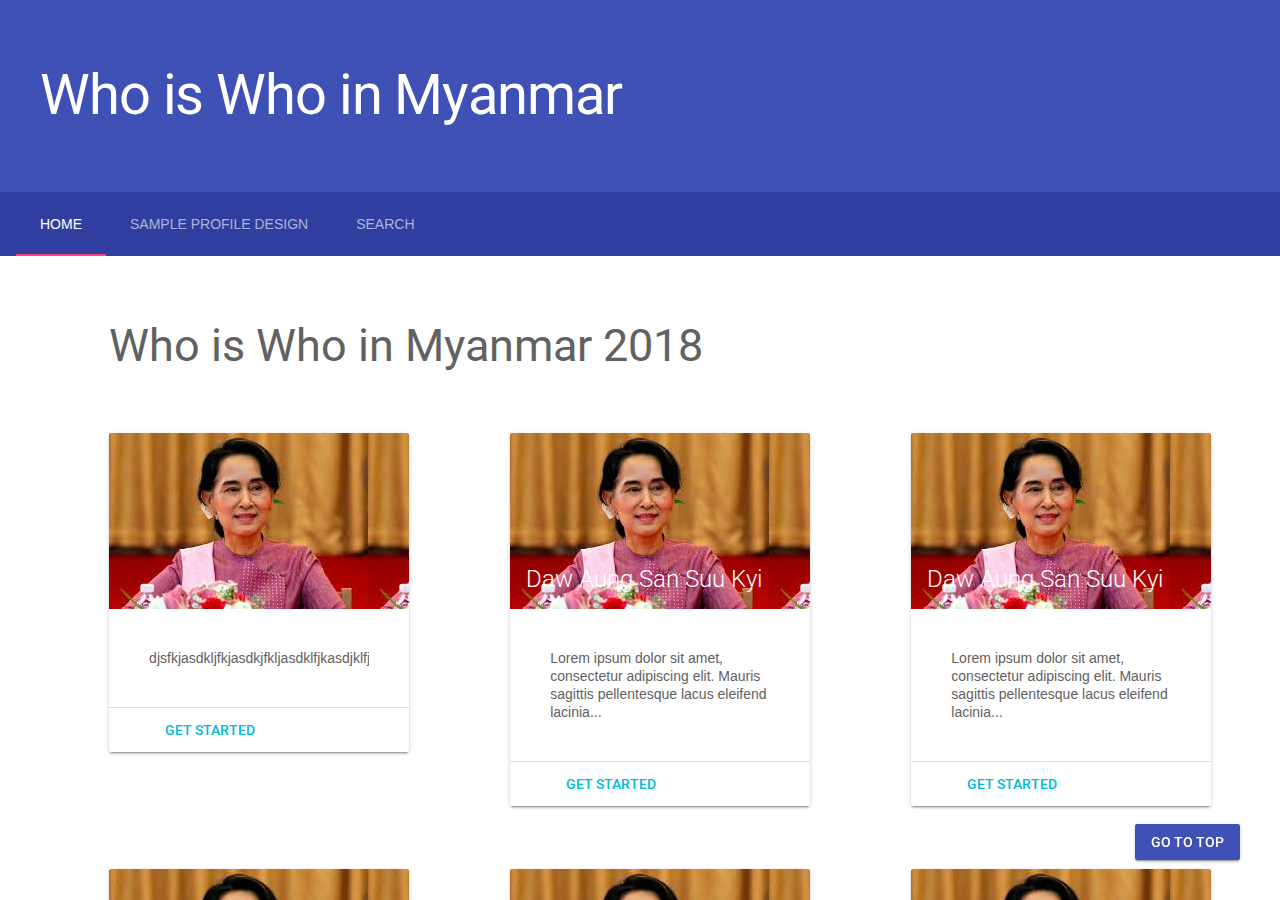
<file: templates/latest.html>
<!doctype html>
<!--
  Material Design Lite
  Copyright 2015 Google Inc. All rights reserved.

  Licensed under the Apache License, Version 2.0 (the "License");
  you may not use this file except in compliance with the License.
  You may obtain a copy of the License at

      https://www.apache.org/licenses/LICENSE-2.0

  Unless required by applicable law or agreed to in writing, software
  distributed under the License is distributed on an "AS IS" BASIS,
  WITHOUT WARRANTIES OR CONDITIONS OF ANY KIND, either express or implied.
  See the License for the specific language governing permissions and
  limitations under the License
-->
<html lang="en">
  <head>
    <meta charset="utf-8">
    <meta http-equiv="X-UA-Compatible" content="IE=edge">
    <meta name="description" content="A front-end template that helps you build fast, modern mobile web apps.">
    <meta name="viewport" content="width=device-width, initial-scale=1.0, minimum-scale=1.0">
    <title>WhosWhoMM</title>

    <!-- Add to homescreen for Chrome on Android -->
    <meta name="mobile-web-app-capable" content="yes">
    <link rel="icon" sizes="192x192" href="../static/mdl-template/images/android-desktop.png">

    <!-- Add to homescreen for Safari on iOS -->
    <meta name="apple-mobile-web-app-capable" content="yes">
    <meta name="apple-mobile-web-app-status-bar-style" content="black">
    <meta name="apple-mobile-web-app-title" content="Material Design Lite">
    <link rel="apple-touch-icon-precomposed" href="../static/mdl-template/images/ios-desktop.png">

    <!-- Tile icon for Win8 (144x144 + tile color) -->
    <meta name="msapplication-TileImage" content="../static/images/touch/ms-touch-icon-144x144-precomposed.png">
    <meta name="msapplication-TileColor" content="#3372DF">

    <link rel="shortcut icon" href="../static/mdl-template/images/favicon.png">

    <!-- SEO: If your mobile URL is different from the desktop URL, add a canonical link to the desktop page https://developers.google.com/webmasters/smartphone-sites/feature-phones -->
    <!--
    <link rel="canonical" href="http://www.example.com/">
    -->

    <link rel="stylesheet" href="https://fonts.googleapis.com/css?family=Roboto:regular,bold,italic,thin,light,bolditalic,black,medium&amp;lang=en">
    <link rel="stylesheet" href="https://fonts.googleapis.com/icon?family=Material+Icons">
    <link rel="stylesheet" href="https://code.getmdl.io/1.3.0/material.deep_purple-pink.min.css">
    <link rel="stylesheet" href="../static/mdl-template/styles.css">

    <!--Import Google Icon Font-->
    <link href="https://fonts.googleapis.com/icon?family=Material+Icons" rel="stylesheet">
    <!--Import materialize.css-->
    <link type="text/css" rel="stylesheet" href="../static/materialize/css/materialize.css"  media="screen,projection"/>

    <!--Let browser know website is optimized for mobile-->
    <meta name="viewport" content="width=device-width, initial-scale=1.0"/>

    <link rel="stylesheet" href="../static/mdl/material.css">
	<script src="../static/mdl/material.js"></script>
	<link rel="stylesheet" href="https://fonts.googleapis.com/icon?family=Material+Icons">



    <style>
    #view-source {
      position: fixed;
      display: block;
      right: 0;
      bottom: 0;
      margin-right: 40px;
      margin-bottom: 40px;
      z-index: 900;
    }
    
    </style>
  </head>
  <body class="mdl-demo mdl-color--grey-100 mdl-color-text--grey-700 mdl-base">
    <div class="mdl-layout mdl-js-layout mdl-layout--fixed-header">
      <header class="mdl-layout__header mdl-layout__header--scroll mdl-color--primary" style="margin-bottom: 0px;" id="tab">
        <div class="mdl-layout--large-screen-only mdl-layout__header-row">
        </div>
        <div class="mdl-layout--large-screen-only mdl-layout__header-row">
          <h1>Who is Who in Myanmar</h1>
        </div>
        <div class="mdl-layout--large-screen-only mdl-layout__header-row">
        </div>
        <div class="mdl-layout__tab-bar mdl-js-ripple-effect mdl-color--primary-dark">
          <a href="#home" class="mdl-layout__tab is-active ">Home</a>
          <a href="#features" class="mdl-layout__tab">Sample Profile Design</a>
          <a href="#search" class="mdl-layout__tab">Search</a>
        </div>
      </header>

      <main class="mdl-layout__content">


        <div class="mdl-layout__tab-panel is-active" id="home">

          <h2 style="margin-left: 8%;margin-bottom: 5%;">Who is Who in Myanmar 2018</h4>

            <style>
                .demo-card-wide.mdl-card {
                  width: 300px;
                  margin-left: 8%;
                  float: left;
                  margin-bottom: 5%;
                }
                .demo-card-wide > .mdl-card__title {
                  color: #fff;
                  height: 176px;
                  background: url('../static/images/index1.jpeg');
                }
                .demo-card-wide > .mdl-card__menu {
                  color: #fff;
                }
                .c{
                  clear: both;
                }
                .b{
                  margin-bottom: 30%;
                }
              </style>
                
                <div class="b">
                <div class="demo-card-wide mdl-card mdl-shadow--2dp" style="height:10%;">
                  <div class="mdl-card__title">
                 
                  </div>
                  <div class="mdl-card__supporting-text">
                    djsfkjasdkljfkjasdkjfkljasdklfjkasdjklfjasdklfjklsdajfkljsdaklfjsdklajfklsdjklfjsdklfjksdjfklsdjklfjsdkljfkl;sdjklfjsdklfjklsdjfklsdjfkljsdklfjasdkl;fjklasdjfklasdjfkljasdklfjasdklfjklsadjfklsadjfklj
                  </div>
                  <div class="mdl-card__actions mdl-card--border">
                  <a class="mdl-button mdl-button--colored mdl-js-button mdl-js-ripple-effect">
                    Get Started
                  </a>
                  </div>
                  
                </div>

            
                    
                    <div class="demo-card-wide mdl-card mdl-shadow--2dp">
                      <div class="mdl-card__title">
                      <h4 class="mdl-card__title-text">Daw Aung San Suu Kyi</h4>
                      </div>
                      <div class="mdl-card__supporting-text">
                      Lorem ipsum dolor sit amet, consectetur adipiscing elit.
                      Mauris sagittis pellentesque lacus eleifend lacinia...
                      </div>
                      <div class="mdl-card__actions mdl-card--border">
                      <a class="mdl-button mdl-button--colored mdl-js-button mdl-js-ripple-effect">
                        Get Started
                      </a>
                      </div>
                      
                    </div>

                    
                        
                        <div class="demo-card-wide mdl-card mdl-shadow--2dp">
                          <div class="mdl-card__title">
                          <h4 class="mdl-card__title-text">Daw Aung San Suu Kyi</h4>
                          </div>
                          <div class="mdl-card__supporting-text">
                          Lorem ipsum dolor sit amet, consectetur adipiscing elit.
                          Mauris sagittis pellentesque lacus eleifend lacinia...
                          </div>
                          <div class="mdl-card__actions mdl-card--border">
                          <a class="mdl-button mdl-button--colored mdl-js-button mdl-js-ripple-effect">
                            Get Started
                          </a>
                          </div>
                        </div>
                        <div class="demo-card-wide mdl-card mdl-shadow--2dp">
                          <div class="mdl-card__title">
                          <h4 class="mdl-card__title-text">Daw Aung San Suu Kyi</h4>
                          </div>
                          <div class="mdl-card__supporting-text">
                          Lorem ipsum dolor sit amet, consectetur adipiscing elit.
                          Mauris sagittis pellentesque lacus eleifend lacinia...
                          </div>
                          <div class="mdl-card__actions mdl-card--border">
                          <a class="mdl-button mdl-button--colored mdl-js-button mdl-js-ripple-effect">
                            Get Started
                          </a>
                          </div>
                        </div>
                        <div class="demo-card-wide mdl-card mdl-shadow--2dp">
                          <div class="mdl-card__title">
                          <h4 class="mdl-card__title-text">Daw Aung San Suu Kyi</h4>
                          </div>
                          <div class="mdl-card__supporting-text">
                          Lorem ipsum dolor sit amet, consectetur adipiscing elit.
                          Mauris sagittis pellentesque lacus eleifend lacinia...
                          </div>
                          <div class="mdl-card__actions mdl-card--border">
                          <a class="mdl-button mdl-button--colored mdl-js-button mdl-js-ripple-effect">
                            Get Started
                          </a>
                          </div>
                        </div>
                        <div class="demo-card-wide mdl-card mdl-shadow--2dp">
                          <div class="mdl-card__title">
                          <h4 class="mdl-card__title-text">Daw Aung San Suu Kyi</h4>
                          </div>
                          <div class="mdl-card__supporting-text">
                          Lorem ipsum dolor sit amet, consectetur adipiscing elit.
                          Mauris sagittis pellentesque lacus eleifend lacinia...
                          </div>
                          <div class="mdl-card__actions mdl-card--border">
                          <a class="mdl-button mdl-button--colored mdl-js-button mdl-js-ripple-effect">
                            Get Started
                          </a>
                          </div>
                        </div>
                        </div>






          <br><br>
          <section class="section--center mdl-grid mdl-grid--no-spacing mdl-shadow--2dp c" style="margin-top: 50px"> 
            <div class="mdl-card mdl-cell mdl-cell--12-col">
              <div class="mdl-card__supporting-text">
                <h4>Who is Who in Myanmar 2018</h4>
                Dolore ex deserunt aute fugiat aute nulla ea sunt aliqua nisi cupidatat eu. Nostrudor eu fugiat consectetur elit cillum esse. Pariatur occaecat nisi laboris tempor laboris eiusmod qui id Lorem esse commodo in. Exercitation aute dolore deserunt cul in laboris labore nisi amet do dolpa consequat elit labore incididunt elit anim.
                Dolore ex deserunt aute fugiat aute nulla ea sunt aliqua nisi cupidatat eu. Nostrudor eu fugiat consectetur elit cillum esse. Pariatur occaecat nisi laboris tempor laboris eiusmod qui id Lorem esse commodo in. Exercitation aute dolore deserunt cul in laboris labore nisi amet do dolpa consequat elit labore incididunt elit anim.
                Dolore ex deserunt aute fugiat aute nulla ea sunt aliqua nisi cupidatat eu. Nostrudor eu fugiat consectetur elit cillum esse. Pariatur occaecat nisi laboris tempor laboris eiusmod qui id Lorem esse commodo in. Exercitation aute dolore deserunt cul in laboris labore nisi amet do dolpa consequat elit labore incididunt elit anim.
                Dolore ex deserunt aute fugiat aute nulla ea sunt aliqua nisi cupidatat eu. Nostrudor eu fugiat consectetur elit cillum esse. Pariatur occaecat nisi laboris tempor laboris eiusmod qui id Lorem esse commodo in. Exercitation aute dolore deserunt cul in laboris labore nisi amet do dolpa consequat elit labore incididunt elit anim.
                Dolore ex deserunt aute fugiat aute nulla ea sunt aliqua nisi cupidatat eu. Nostrudor eu fugiat consectetur elit cillum esse. Pariatur occaecat nisi laboris tempor laboris eiusmod qui id Lorem esse commodo in. Exercitation aute dolore deserunt cul in laboris labore nisi amet do dolpa consequat elit labore incididunt elit anim.
                Dolore ex deserunt aute fugiat aute nulla ea sunt aliqua nisi cupidatat eu. Nostrudor eu fugiat consectetur elit cillum esse. Pariatur occaecat nisi laboris tempor laboris eiusmod qui id Lorem esse commodo in. Exercitation aute dolore deserunt cul in laboris labore nisi amet do dolpa consequat elit labore incididunt elit anim.
                Dolore ex deserunt aute fugiat aute nulla ea sunt aliqua nisi cupidatat eu. Nostrudor eu fugiat consectetur elit cillum esse. Pariatur occaecat nisi laboris tempor laboris eiusmod qui id Lorem esse commodo in. Exercitation aute dolore deserunt cul in laboris labore nisi amet do dolpa consequat elit labore incididunt elit anim.
              </div>
              <div class="mdl-card__actions">
                <a href="#" class="mdl-button">Read our features</a>
              </div>
            
            </div>
            
          </section>
          

          <section class="section--footer mdl-color--white mdl-grid">
            <div class="section__circle-container mdl-cell mdl-cell--2-col mdl-cell--1-col-phone">
              <div class="section__circle-container__circle mdl-color--accent section__circle--big"></div>
            </div>
            <div class="section__text mdl-cell mdl-cell--4-col-desktop mdl-cell--6-col-tablet mdl-cell--3-col-phone">
              <h5>Lorem ipsum dolor sit amet</h5>
              Qui sint ut et qui nisi cupidatat. Reprehenderit nostrud proident officia exercitation anim et pariatur ex.
            </div>
            <div class="section__circle-container mdl-cell mdl-cell--2-col mdl-cell--1-col-phone">
              <div class="section__circle-container__circle mdl-color--accent section__circle--big"></div>
            </div>
            <div class="section__text mdl-cell mdl-cell--4-col-desktop mdl-cell--6-col-tablet mdl-cell--3-col-phone">
              <h5>Lorem ipsum dolor sit amet</h5>
              Qui sint ut et qui nisi cupidatat. Reprehenderit nostrud proident officia exercitation anim et pariatur ex.
            </div>
          </div>
          </section>
          
        <div class="mdl-layout__tab-panel" id="features">
              <!-- Image card -->
<style>
  .demo-card-image.mdl-card {
    width: 30%;
    height: 20%;
    background: url('../static/images/index1.jpeg') center / cover;
    margin-left:10%;
    float: left;
    
  }
  .demo-card-image > .mdl-card__actions {
    height: 52px;
    padding: 16px;
    background: rgba(0, 0, 0, 0.2);
  }
  .demo-card-image__filename {
    color: #fff;
    font-size: 14px;
    font-weight: 500;
  }
  </style>

        
            

            <div class="card-panel" style="width:80%;margin-left: 10%;margin-right: 10%;">
            
                <div class="demo-card-image mdl-card mdl-shadow--2dp"></div>
                      
                      <div style="margin-left: 50%;">
                        <h5>Daw Aung San Suu Kyi</h5>
                        <p>Born:</p>
                        <p>Parents:</p>
                        <p>Facebook:</p><br>
                      </div>



                      </div>
        </div>

        <div class="mdl-layout__tab-panel" id="search">
          
          <div style="width: 60%;margin-left:20%;margin-right: 20%">

              <nav>
                  <div class="nav-wrapper">
                    <form>
                      <div class="input-field">
                        <input id="search" type="search" required>
                        <label class="label-icon" for="search"><i class="material-icons">search</i></label>
                        <i class="material-icons">close</i>
                      </div>
                    </form>
                  </div>
                </nav>
            </div>
            </div>
            
          

        


        <footer class="mdl-mega-footer">
          <div class="mdl-mega-footer--middle-section">
            <div class="mdl-mega-footer--drop-down-section">
              <input class="mdl-mega-footer--heading-checkbox" type="checkbox" checked>
              <h1 class="mdl-mega-footer--heading">Features</h1>
              <ul class="mdl-mega-footer--link-list">
                <li><a href="#">About</a></li>
                <li><a href="#">Terms</a></li>
                <li><a href="#">Partners</a></li>
                <li><a href="#">Updates</a></li>
              </ul>
            </div>
            <div class="mdl-mega-footer--drop-down-section">
              <input class="mdl-mega-footer--heading-checkbox" type="checkbox" checked>
              <h1 class="mdl-mega-footer--heading">Details</h1>
              <ul class="mdl-mega-footer--link-list">
                <li><a href="#">Spec</a></li>
                <li><a href="#">Tools</a></li>
                <li><a href="#">Resources</a></li>
              </ul>
            </div>
            <div class="mdl-mega-footer--drop-down-section">
              <input class="mdl-mega-footer--heading-checkbox" type="checkbox" checked>
              <h1 class="mdl-mega-footer--heading">Technology</h1>
              <ul class="mdl-mega-footer--link-list">
                <li><a href="#">How it works</a></li>
                <li><a href="#">Patterns</a></li>
                <li><a href="#">Usage</a></li>
                <li><a href="#">Products</a></li>
                <li><a href="#">Contracts</a></li>
              </ul>
            </div>
            <div class="mdl-mega-footer--drop-down-section">
              <input class="mdl-mega-footer--heading-checkbox" type="checkbox" checked>
              <h1 class="mdl-mega-footer--heading">FAQ</h1>
              <ul class="mdl-mega-footer--link-list">
                <li><a href="#">Questions</a></li>
                <li><a href="#">Answers</a></li>
                <li><a href="#">Contact us</a></li>
              </ul>
            </div>
          </div>
          <div class="mdl-mega-footer--bottom-section">
            <div class="mdl-logo">
              More Information
            </div>
            <ul class="mdl-mega-footer--link-list">
              <li><a href="https://developers.google.com/web/starter-kit/">Web Starter Kit</a></li>
              <li><a href="#">Help</a></li>
              <li><a href="#">Privacy and Terms</a></li>
            </ul>
          </div>
        </footer>
      </main>
    </div>
    <a href="#tab" id="view-source" class="mdl-button mdl-js-button mdl-button--raised mdl-js-ripple-effect mdl-color--accent mdl-color-text--accent-contrast" >Go to top</a>
    <script src="https://code.getmdl.io/1.3.0/material.min.js"></script>

    <!--JavaScript at end of body for optimized loading-->
    <script type="text/javascript" src="../static/materialize/js/materialize.min.js"></script>


  </body>
</html>
</file>
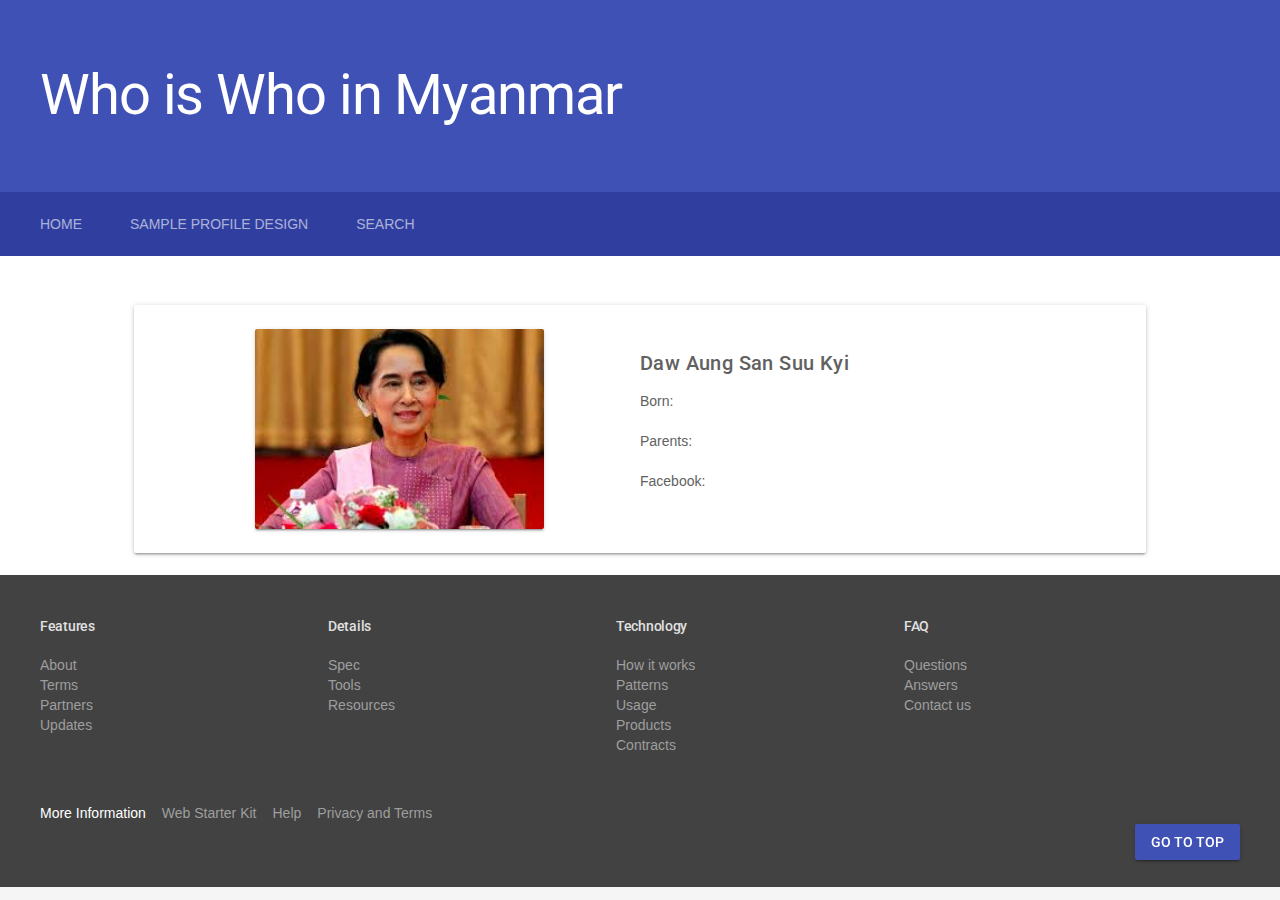
<file: templates/profile.html>
<!doctype html>
<!--
  Material Design Lite
  Copyright 2015 Google Inc. All rights reserved.

  Licensed under the Apache License, Version 2.0 (the "License");
  you may not use this file except in compliance with the License.
  You may obtain a copy of the License at

      https://www.apache.org/licenses/LICENSE-2.0

  Unless required by applicable law or agreed to in writing, software
  distributed under the License is distributed on an "AS IS" BASIS,
  WITHOUT WARRANTIES OR CONDITIONS OF ANY KIND, either express or implied.
  See the License for the specific language governing permissions and
  limitations under the License
-->
<html lang="en">
  <head>
    <meta charset="utf-8">
    <meta http-equiv="X-UA-Compatible" content="IE=edge">
    <meta name="description" content="A front-end template that helps you build fast, modern mobile web apps.">
    <meta name="viewport" content="width=device-width, initial-scale=1.0, minimum-scale=1.0">
    <title>WhosWhoMM</title>

    <!-- Add to homescreen for Chrome on Android -->
    <meta name="mobile-web-app-capable" content="yes">
    <link rel="icon" sizes="192x192" href="../static/mdl-template/images/android-desktop.png">

    <!-- Add to homescreen for Safari on iOS -->
    <meta name="apple-mobile-web-app-capable" content="yes">
    <meta name="apple-mobile-web-app-status-bar-style" content="black">
    <meta name="apple-mobile-web-app-title" content="Material Design Lite">
    <link rel="apple-touch-icon-precomposed" href="../static/mdl-template/images/ios-desktop.png">

    <!-- Tile icon for Win8 (144x144 + tile color) -->
    <meta name="msapplication-TileImage" content="../static/images/touch/ms-touch-icon-144x144-precomposed.png">
    <meta name="msapplication-TileColor" content="#3372DF">

    <link rel="shortcut icon" href="../static/mdl-template/images/favicon.png">

    <!-- SEO: If your mobile URL is different from the desktop URL, add a canonical link to the desktop page https://developers.google.com/webmasters/smartphone-sites/feature-phones -->
    <!--
    <link rel="canonical" href="http://www.example.com/">
    -->

    <link rel="stylesheet" href="https://fonts.googleapis.com/css?family=Roboto:regular,bold,italic,thin,light,bolditalic,black,medium&amp;lang=en">
    <link rel="stylesheet" href="https://fonts.googleapis.com/icon?family=Material+Icons">
    <link rel="stylesheet" href="https://code.getmdl.io/1.3.0/material.deep_purple-pink.min.css">
    <link rel="stylesheet" href="../static/mdl-template/styles.css">

    <!--Import Google Icon Font-->
    <link href="https://fonts.googleapis.com/icon?family=Material+Icons" rel="stylesheet">
    <!--Import materialize.css-->
    <link type="text/css" rel="stylesheet" href="../static/materialize/css/materialize.css"  media="screen,projection"/>

    <!--Let browser know website is optimized for mobile-->
    <meta name="viewport" content="width=device-width, initial-scale=1.0"/>

    <link rel="stylesheet" href="../static/mdl/material.css">
	<script src="../static/mdl/material.js"></script>
	<link rel="stylesheet" href="https://fonts.googleapis.com/icon?family=Material+Icons">



    <style>
    #view-source {
      position: fixed;
      display: block;
      right: 0;
      bottom: 0;
      margin-right: 40px;
      margin-bottom: 40px;
      z-index: 900;
    }
    
    </style>
  </head>
  <body class="mdl-demo mdl-color--grey-100 mdl-color-text--grey-700 mdl-base">
    <div class="mdl-layout mdl-js-layout mdl-layout--fixed-header">
      <header class="mdl-layout__header mdl-layout__header--scroll mdl-color--primary" style="margin-bottom: 0px;" id="tab">
        <div class="mdl-layout--large-screen-only mdl-layout__header-row">
        </div>
        <div class="mdl-layout--large-screen-only mdl-layout__header-row">
          <h1>Who is Who in Myanmar</h1>
        </div>
        <div class="mdl-layout--large-screen-only mdl-layout__header-row">
        </div>
        <div class="mdl-layout__tab-bar mdl-js-ripple-effect mdl-color--primary-dark">
          <a href="home.html" class="mdl-layout__tab">Home</a>
          <a href="#features" class="mdl-layout__tab">Sample Profile Design</a>
          <a href="#search" class="mdl-layout__tab">Search</a>
        </div>
      </header>

      <main class="mdl-layout__content">

     
        <div class="mdl-layout__tab-panel is-active">
              <!-- Image card -->
<style>
  .demo-card-image.mdl-card {
    width: 30%;
    height: 20%;
    background: url('../static/images/index1.jpeg') center / cover;
    margin-left:10%;
    float: left;
    
  }
  .demo-card-image > .mdl-card__actions {
    height: 52px;
    padding: 16px;
    background: rgba(0, 0, 0, 0.2);
  }
  .demo-card-image__filename {
    color: #fff;
    font-size: 14px;
    font-weight: 500;
  }
  </style>

        
            

            <div class="card-panel" style="width:80%;margin-left: 10%;margin-right: 10%;">
            
                <div class="demo-card-image mdl-card mdl-shadow--2dp"></div>
                      
                      <div style="margin-left: 50%;">
                        <h5>Daw Aung San Suu Kyi</h5>
                        <p>Born:</p>
                        <p>Parents:</p>
                        <p>Facebook:</p><br>
                      </div>



                      </div>
        </div>

  

        <footer class="mdl-mega-footer">
          <div class="mdl-mega-footer--middle-section">
            <div class="mdl-mega-footer--drop-down-section">
              <input class="mdl-mega-footer--heading-checkbox" type="checkbox" checked>
              <h1 class="mdl-mega-footer--heading">Features</h1>
              <ul class="mdl-mega-footer--link-list">
                <li><a href="#">About</a></li>
                <li><a href="#">Terms</a></li>
                <li><a href="#">Partners</a></li>
                <li><a href="#">Updates</a></li>
              </ul>
            </div>
            <div class="mdl-mega-footer--drop-down-section">
              <input class="mdl-mega-footer--heading-checkbox" type="checkbox" checked>
              <h1 class="mdl-mega-footer--heading">Details</h1>
              <ul class="mdl-mega-footer--link-list">
                <li><a href="#">Spec</a></li>
                <li><a href="#">Tools</a></li>
                <li><a href="#">Resources</a></li>
              </ul>
            </div>
            <div class="mdl-mega-footer--drop-down-section">
              <input class="mdl-mega-footer--heading-checkbox" type="checkbox" checked>
              <h1 class="mdl-mega-footer--heading">Technology</h1>
              <ul class="mdl-mega-footer--link-list">
                <li><a href="#">How it works</a></li>
                <li><a href="#">Patterns</a></li>
                <li><a href="#">Usage</a></li>
                <li><a href="#">Products</a></li>
                <li><a href="#">Contracts</a></li>
              </ul>
            </div>
            <div class="mdl-mega-footer--drop-down-section">
              <input class="mdl-mega-footer--heading-checkbox" type="checkbox" checked>
              <h1 class="mdl-mega-footer--heading">FAQ</h1>
              <ul class="mdl-mega-footer--link-list">
                <li><a href="#">Questions</a></li>
                <li><a href="#">Answers</a></li>
                <li><a href="#">Contact us</a></li>
              </ul>
            </div>
          </div>
          <div class="mdl-mega-footer--bottom-section">
            <div class="mdl-logo">
              More Information
            </div>
            <ul class="mdl-mega-footer--link-list">
              <li><a href="https://developers.google.com/web/starter-kit/">Web Starter Kit</a></li>
              <li><a href="#">Help</a></li>
              <li><a href="#">Privacy and Terms</a></li>
            </ul>
          </div>
        </footer>
      </main>
    </div>
    <a href="#tab" id="view-source" class="mdl-button mdl-js-button mdl-button--raised mdl-js-ripple-effect mdl-color--accent mdl-color-text--accent-contrast" >Go to top</a>
    <script src="https://code.getmdl.io/1.3.0/material.min.js"></script>

    <!--JavaScript at end of body for optimized loading-->
    <script type="text/javascript" src="../static/materialize/js/materialize.min.js"></script>


  </body>
</html>
</file>
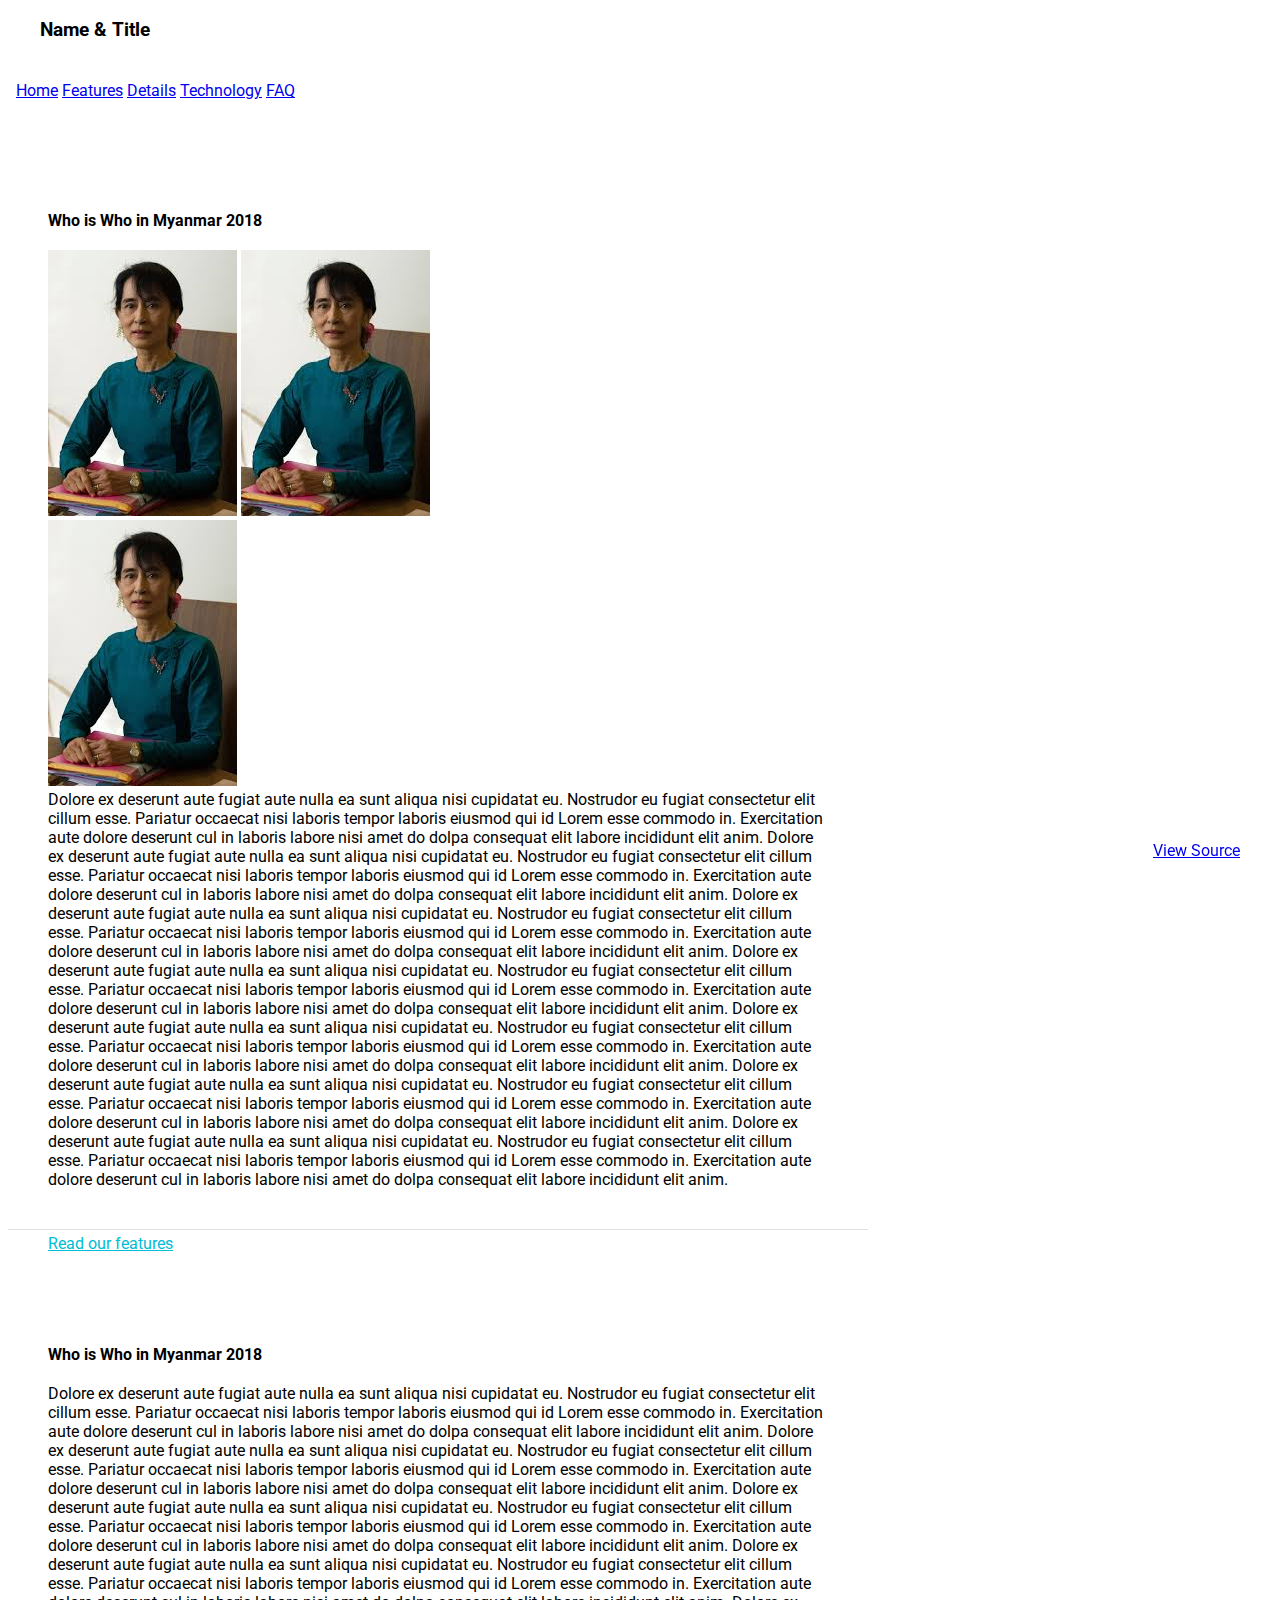
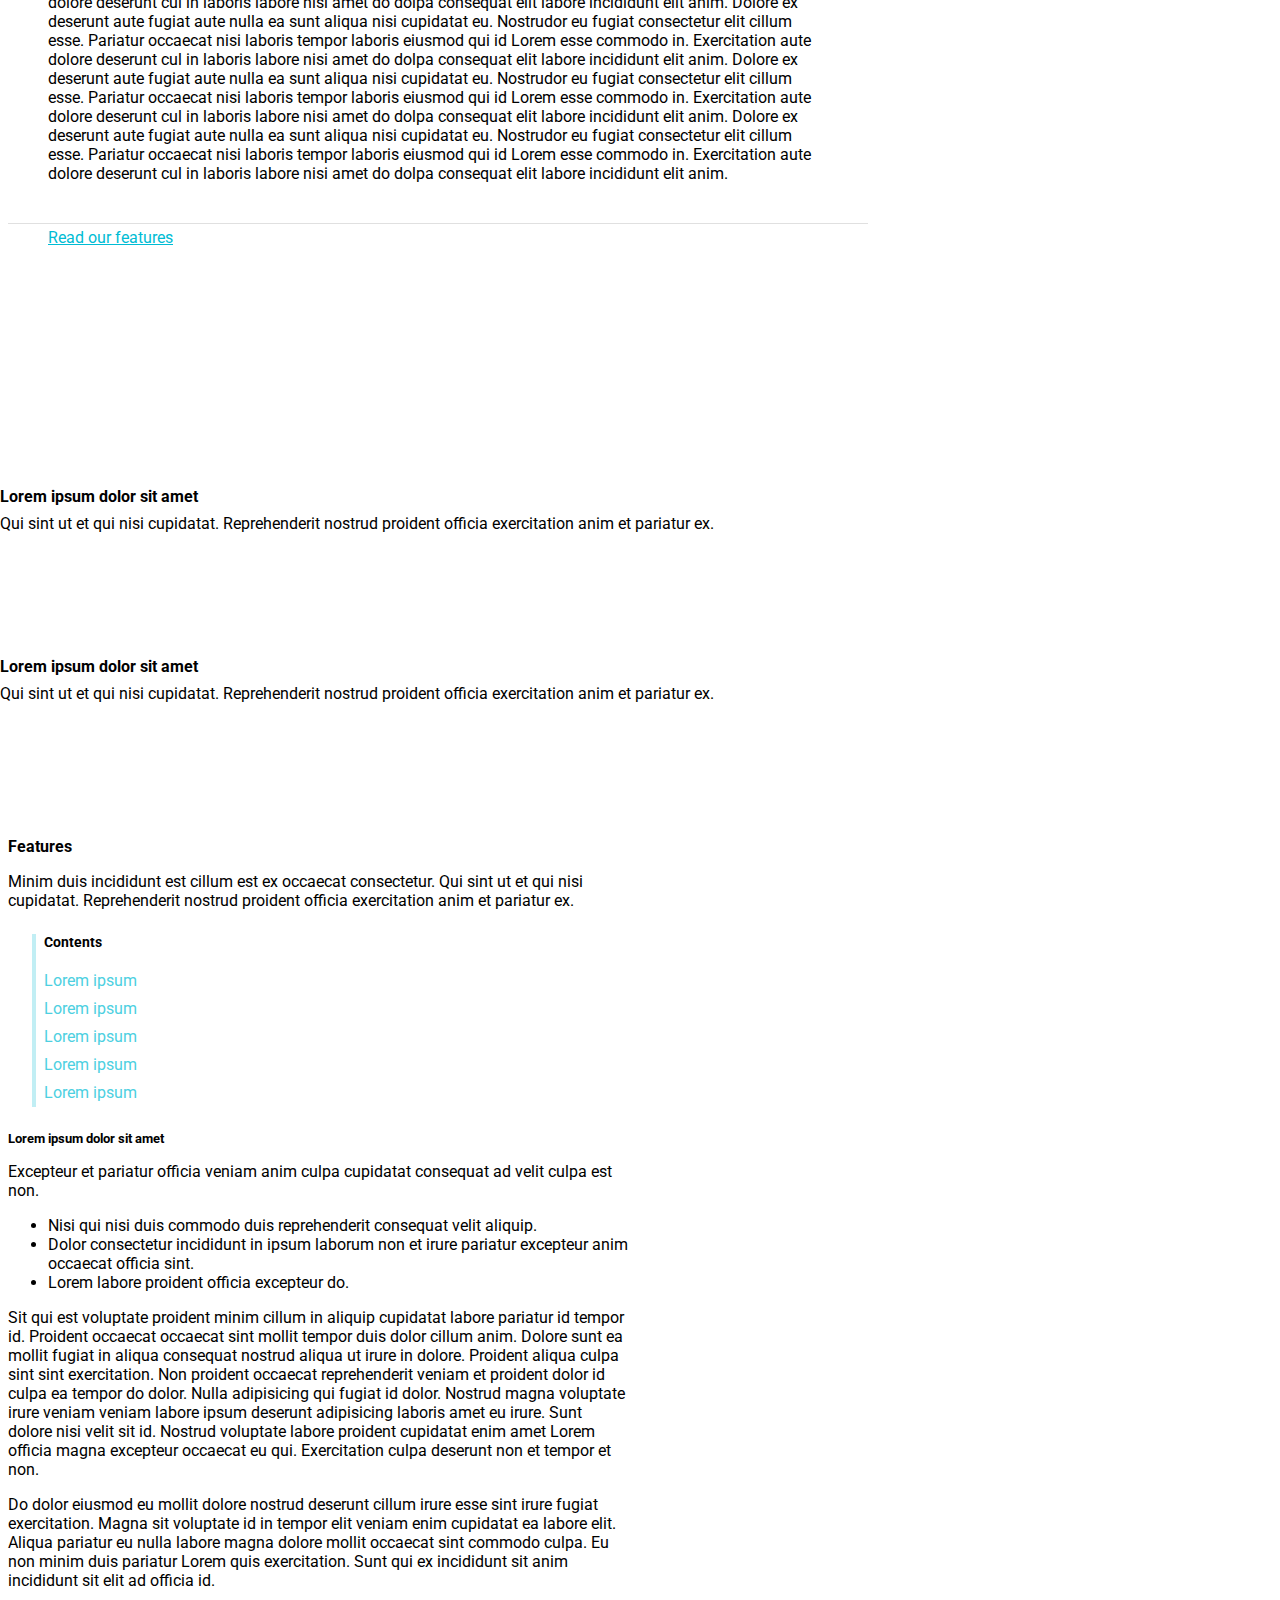
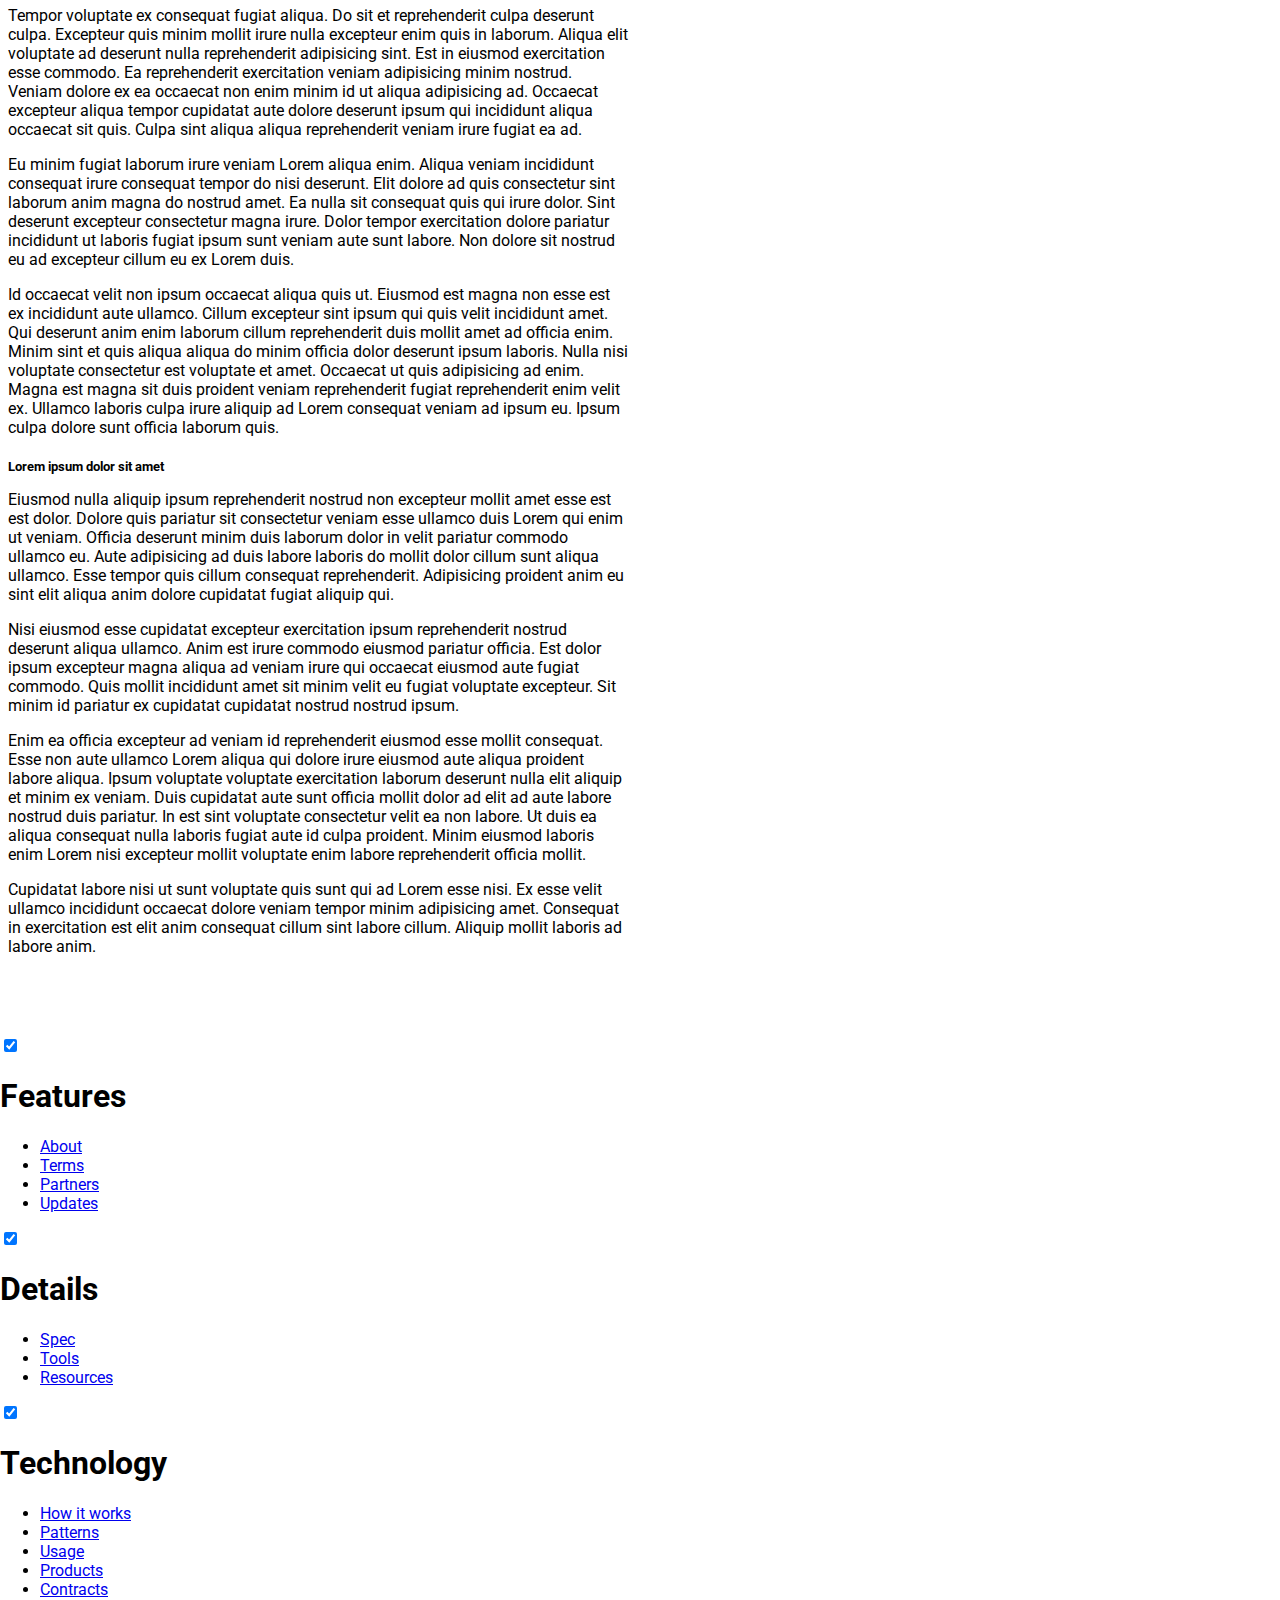
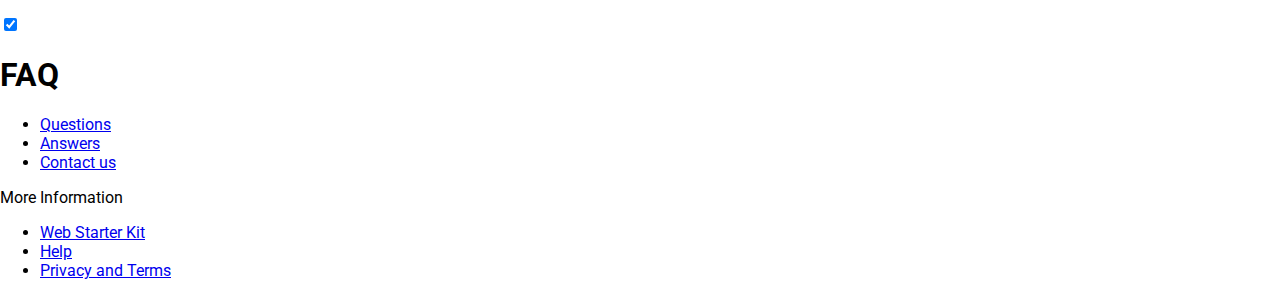
<file: static/mdl-template/index2.html>
<!doctype html>
<!--
  Material Design Lite
  Copyright 2015 Google Inc. All rights reserved.

  Licensed under the Apache License, Version 2.0 (the "License");
  you may not use this file except in compliance with the License.
  You may obtain a copy of the License at

      https://www.apache.org/licenses/LICENSE-2.0

  Unless required by applicable law or agreed to in writing, software
  distributed under the License is distributed on an "AS IS" BASIS,
  WITHOUT WARRANTIES OR CONDITIONS OF ANY KIND, either express or implied.
  See the License for the specific language governing permissions and
  limitations under the License
-->
<html lang="en">
  <head>
    <meta charset="utf-8">
    <meta http-equiv="X-UA-Compatible" content="IE=edge">
    <meta name="description" content="A front-end template that helps you build fast, modern mobile web apps.">
    <meta name="viewport" content="width=device-width, initial-scale=1.0, minimum-scale=1.0">
    <title>Material Design Lite</title>

    <!-- Add to homescreen for Chrome on Android -->
    <meta name="mobile-web-app-capable" content="yes">
    <link rel="icon" sizes="192x192" href="images/android-desktop.png">

    <!-- Add to homescreen for Safari on iOS -->
    <meta name="apple-mobile-web-app-capable" content="yes">
    <meta name="apple-mobile-web-app-status-bar-style" content="black">
    <meta name="apple-mobile-web-app-title" content="Material Design Lite">
    <link rel="apple-touch-icon-precomposed" href="images/ios-desktop.png">

    <!-- Tile icon for Win8 (144x144 + tile color) -->
    <meta name="msapplication-TileImage" content="images/touch/ms-touch-icon-144x144-precomposed.png">
    <meta name="msapplication-TileColor" content="#3372DF">

    <link rel="shortcut icon" href="images/favicon.png">

    <!-- SEO: If your mobile URL is different from the desktop URL, add a canonical link to the desktop page https://developers.google.com/webmasters/smartphone-sites/feature-phones -->
    <!--
    <link rel="canonical" href="http://www.example.com/">
    -->

    <link rel="stylesheet" href="https://fonts.googleapis.com/css?family=Roboto:regular,bold,italic,thin,light,bolditalic,black,medium&amp;lang=en">
    <link rel="stylesheet" href="https://fonts.googleapis.com/icon?family=Material+Icons">
    <link rel="stylesheet" href="https://code.getmdl.io/1.3.0/material.deep_purple-pink.min.css">
    <link rel="stylesheet" href="styles.css">
    <style>
    #view-source {
      position: fixed;
      display: block;
      right: 0;
      bottom: 0;
      margin-right: 40px;
      margin-bottom: 40px;
      z-index: 900;
    }
    
    </style>
  </head>
  <body class="mdl-demo mdl-color--grey-100 mdl-color-text--grey-700 mdl-base">
    <div class="mdl-layout mdl-js-layout mdl-layout--fixed-header">
      <header class="mdl-layout__header mdl-layout__header--scroll mdl-color--primary">
        <div class="mdl-layout--large-screen-only mdl-layout__header-row">
        </div>
        <div class="mdl-layout--large-screen-only mdl-layout__header-row">
          <h3>Name &amp; Title</h3>
        </div>
        <div class="mdl-layout--large-screen-only mdl-layout__header-row">
        </div>
        <div class="mdl-layout__tab-bar mdl-js-ripple-effect mdl-color--primary-dark b">
          <a href="#overview" class="mdl-layout__tab is-active ">Home</a>
          <a href="#features" class="mdl-layout__tab">Features</a>
          <a href="#features" class="mdl-layout__tab">Details</a>
          <a href="#features" class="mdl-layout__tab">Technology</a>
          <a href="#features" class="mdl-layout__tab">FAQ</a>
          
        </div>
      </header>

      <main class="mdl-layout__content">


        <div class="mdl-layout__tab-panel is-active" id="overview">

            
          <!--section class="section--center mdl-grid mdl-grid--no-spacing mdl-shadow--2dp">
            <!--header class="section__play-btn mdl-cell mdl-cell--3-col-desktop mdl-cell--2-col-tablet mdl-cell--4-col-phone mdl-color--teal-100 mdl-color-text--white">
              <i class="material-icons">play_circle_filled</i>
            </header-->
            <!--div class="mdl-card mdl-cell mdl-cell--9-col-desktop mdl-cell--6-col-tablet mdl-cell--4-col-phone">
              <div class="mdl-card__supporting-text">
                <h4>Features</h4>
                Dolore ex deserunt aute fugiat aute nulla ea sunt aliqua nisi cupidatat eu. Nostrud in laboris labore nisi amet do dolor eu fugiat consectetur elit cillum esse.
              </div>
              <div class="mdl-card__actions">
                <a href="#" class="mdl-button">Read our features</a>
              </div>
            </div>
            <!--button class="mdl-button mdl-js-button mdl-js-ripple-effect mdl-button--icon" id="btn1">
              <i class="material-icons">more_vert</i>
            </button>
            <ul class="mdl-menu mdl-js-menu mdl-menu--bottom-right" for="btn1">
              <li class="mdl-menu__item">Lorem</li>
              <li class="mdl-menu__item" disabled>Ipsum</li>
              <li class="mdl-menu__item">Dolor</li>
            </ul-->
          <!--/section-->
          <!--section class="section--center mdl-grid mdl-grid--no-spacing mdl-shadow--2dp">
            <div class="mdl-card mdl-cell mdl-cell--12-col">
              <div class="mdl-card__supporting-text mdl-grid mdl-grid--no-spacing">
                <h4 class="mdl-cell mdl-cell--12-col">Details</h4>
                <!--div class="section__circle-container mdl-cell mdl-cell--2-col mdl-cell--1-col-phone">
                  <div class="section__circle-container__circle mdl-color--primary"></div>
                </div>
                <div class="section__text mdl-cell mdl-cell--10-col-desktop mdl-cell--6-col-tablet mdl-cell--3-col-phone">
                  <h5>Lorem ipsum dolor sit amet</h5>
                  Dolore ex deserunt aute fugiat aute nulla ea sunt aliqua nisi cupidatat eu. Duis nulla tempor do aute et eiusmod velit exercitation nostrud quis <a href="#">proident minim</a>.
                </div>
                <div class="section__circle-container mdl-cell mdl-cell--2-col mdl-cell--1-col-phone">
                  <div class="section__circle-container__circle mdl-color--primary"></div>
                </div>
                <div class="section__text mdl-cell mdl-cell--10-col-desktop mdl-cell--6-col-tablet mdl-cell--3-col-phone">
                  <h5>Lorem ipsum dolor sit amet</h5>
                  Dolore ex deserunt aute fugiat aute nulla ea sunt aliqua nisi cupidatat eu. Duis nulla tempor do aute et eiusmod velit exercitation nostrud quis <a href="#">proident minim</a>.
                </div>
                <div class="section__circle-container mdl-cell mdl-cell--2-col mdl-cell--1-col-phone">
                  <div class="section__circle-container__circle mdl-color--primary"></div>
                </div>
                <div class="section__text mdl-cell mdl-cell--10-col-desktop mdl-cell--6-col-tablet mdl-cell--3-col-phone">
                  <h5>Lorem ipsum dolor sit amet</h5>
                  Dolore ex deserunt aute fugiat aute nulla ea sunt aliqua nisi cupidatat eu. Duis nulla tempor do aute et eiusmod velit exercitation nostrud quis <a href="#">proident minim</a>.
                </div>
              </div-->
              <!--div class="mdl-card__actions">
                <a href="#" class="mdl-button">Read our features</a>
              </div>
            </div>
            <button class="mdl-button mdl-js-button mdl-js-ripple-effect mdl-button--icon" id="btn2">
              <i class="material-icons">more_vert</i>
            </button>
            <ul class="mdl-menu mdl-js-menu mdl-menu--bottom-right" for="btn2">
              <li class="mdl-menu__item">Lorem</li>
              <li class="mdl-menu__item" disabled>Ipsum</li>
              <li class="mdl-menu__item">Dolor</li>
            </ul>
          </section-->

          <!-- Square card -->






          <section class="section--center mdl-grid mdl-grid--no-spacing mdl-shadow--2dp">
            <div class="mdl-card mdl-cell mdl-cell--12-col">
              <div class="mdl-card__supporting-text">
                <h4>Who is Who in Myanmar 2018</h4>
                <img src="images/index.jpeg"/ title="DASSK">
                <img src="images/index.jpeg"/><br>
                <img src="images/index.jpeg"/><br>
                Dolore ex deserunt aute fugiat aute nulla ea sunt aliqua nisi cupidatat eu. Nostrudor eu fugiat consectetur elit cillum esse. Pariatur occaecat nisi laboris tempor laboris eiusmod qui id Lorem esse commodo in. Exercitation aute dolore deserunt cul in laboris labore nisi amet do dolpa consequat elit labore incididunt elit anim.
                Dolore ex deserunt aute fugiat aute nulla ea sunt aliqua nisi cupidatat eu. Nostrudor eu fugiat consectetur elit cillum esse. Pariatur occaecat nisi laboris tempor laboris eiusmod qui id Lorem esse commodo in. Exercitation aute dolore deserunt cul in laboris labore nisi amet do dolpa consequat elit labore incididunt elit anim.
                Dolore ex deserunt aute fugiat aute nulla ea sunt aliqua nisi cupidatat eu. Nostrudor eu fugiat consectetur elit cillum esse. Pariatur occaecat nisi laboris tempor laboris eiusmod qui id Lorem esse commodo in. Exercitation aute dolore deserunt cul in laboris labore nisi amet do dolpa consequat elit labore incididunt elit anim.
                Dolore ex deserunt aute fugiat aute nulla ea sunt aliqua nisi cupidatat eu. Nostrudor eu fugiat consectetur elit cillum esse. Pariatur occaecat nisi laboris tempor laboris eiusmod qui id Lorem esse commodo in. Exercitation aute dolore deserunt cul in laboris labore nisi amet do dolpa consequat elit labore incididunt elit anim.
                Dolore ex deserunt aute fugiat aute nulla ea sunt aliqua nisi cupidatat eu. Nostrudor eu fugiat consectetur elit cillum esse. Pariatur occaecat nisi laboris tempor laboris eiusmod qui id Lorem esse commodo in. Exercitation aute dolore deserunt cul in laboris labore nisi amet do dolpa consequat elit labore incididunt elit anim.
                Dolore ex deserunt aute fugiat aute nulla ea sunt aliqua nisi cupidatat eu. Nostrudor eu fugiat consectetur elit cillum esse. Pariatur occaecat nisi laboris tempor laboris eiusmod qui id Lorem esse commodo in. Exercitation aute dolore deserunt cul in laboris labore nisi amet do dolpa consequat elit labore incididunt elit anim.
                Dolore ex deserunt aute fugiat aute nulla ea sunt aliqua nisi cupidatat eu. Nostrudor eu fugiat consectetur elit cillum esse. Pariatur occaecat nisi laboris tempor laboris eiusmod qui id Lorem esse commodo in. Exercitation aute dolore deserunt cul in laboris labore nisi amet do dolpa consequat elit labore incididunt elit anim.
              </div>
              <div class="mdl-card__actions">
                <a href="#" class="mdl-button">Read our features</a>
              </div>
            
            </div>
            <!--button class="mdl-button mdl-js-button mdl-js-ripple-effect mdl-button--icon" id="btn3">
              <i class="material-icons">more_vert</i>
            </button>
            <ul class="mdl-menu mdl-js-menu mdl-menu--bottom-right" for="btn3">
              <li class="mdl-menu__item">Lorem</li>
              <li class="mdl-menu__item" disabled>Ipsum</li>
              <li class="mdl-menu__item">Dolor</li>
            </ul-->
          </section>
          <section class="section--center mdl-grid mdl-grid--no-spacing mdl-shadow--2dp">
            <div class="mdl-card mdl-cell mdl-cell--12-col">
              <div class="mdl-card__supporting-text">
                <h4>Who is Who in Myanmar 2018</h4>
                Dolore ex deserunt aute fugiat aute nulla ea sunt aliqua nisi cupidatat eu. Nostrudor eu fugiat consectetur elit cillum esse. Pariatur occaecat nisi laboris tempor laboris eiusmod qui id Lorem esse commodo in. Exercitation aute dolore deserunt cul in laboris labore nisi amet do dolpa consequat elit labore incididunt elit anim.
                Dolore ex deserunt aute fugiat aute nulla ea sunt aliqua nisi cupidatat eu. Nostrudor eu fugiat consectetur elit cillum esse. Pariatur occaecat nisi laboris tempor laboris eiusmod qui id Lorem esse commodo in. Exercitation aute dolore deserunt cul in laboris labore nisi amet do dolpa consequat elit labore incididunt elit anim.
                Dolore ex deserunt aute fugiat aute nulla ea sunt aliqua nisi cupidatat eu. Nostrudor eu fugiat consectetur elit cillum esse. Pariatur occaecat nisi laboris tempor laboris eiusmod qui id Lorem esse commodo in. Exercitation aute dolore deserunt cul in laboris labore nisi amet do dolpa consequat elit labore incididunt elit anim.
                Dolore ex deserunt aute fugiat aute nulla ea sunt aliqua nisi cupidatat eu. Nostrudor eu fugiat consectetur elit cillum esse. Pariatur occaecat nisi laboris tempor laboris eiusmod qui id Lorem esse commodo in. Exercitation aute dolore deserunt cul in laboris labore nisi amet do dolpa consequat elit labore incididunt elit anim.
                Dolore ex deserunt aute fugiat aute nulla ea sunt aliqua nisi cupidatat eu. Nostrudor eu fugiat consectetur elit cillum esse. Pariatur occaecat nisi laboris tempor laboris eiusmod qui id Lorem esse commodo in. Exercitation aute dolore deserunt cul in laboris labore nisi amet do dolpa consequat elit labore incididunt elit anim.
                Dolore ex deserunt aute fugiat aute nulla ea sunt aliqua nisi cupidatat eu. Nostrudor eu fugiat consectetur elit cillum esse. Pariatur occaecat nisi laboris tempor laboris eiusmod qui id Lorem esse commodo in. Exercitation aute dolore deserunt cul in laboris labore nisi amet do dolpa consequat elit labore incididunt elit anim.
                Dolore ex deserunt aute fugiat aute nulla ea sunt aliqua nisi cupidatat eu. Nostrudor eu fugiat consectetur elit cillum esse. Pariatur occaecat nisi laboris tempor laboris eiusmod qui id Lorem esse commodo in. Exercitation aute dolore deserunt cul in laboris labore nisi amet do dolpa consequat elit labore incididunt elit anim.
              </div>
              <div class="mdl-card__actions">
                <a href="#" class="mdl-button">Read our features</a>
              </div>
            
            </div>
            <!--button class="mdl-button mdl-js-button mdl-js-ripple-effect mdl-button--icon" id="btn3">
              <i class="material-icons">more_vert</i>
            </button>
            <ul class="mdl-menu mdl-js-menu mdl-menu--bottom-right" for="btn3">
              <li class="mdl-menu__item">Lorem</li>
              <li class="mdl-menu__item" disabled>Ipsum</li>
              <li class="mdl-menu__item">Dolor</li>
            </ul-->
          </section>
          <section class="section--footer mdl-color--white mdl-grid">
            <div class="section__circle-container mdl-cell mdl-cell--2-col mdl-cell--1-col-phone">
              <div class="section__circle-container__circle mdl-color--accent section__circle--big"></div>
            </div>
            <div class="section__text mdl-cell mdl-cell--4-col-desktop mdl-cell--6-col-tablet mdl-cell--3-col-phone">
              <h5>Lorem ipsum dolor sit amet</h5>
              Qui sint ut et qui nisi cupidatat. Reprehenderit nostrud proident officia exercitation anim et pariatur ex.
            </div>
            <div class="section__circle-container mdl-cell mdl-cell--2-col mdl-cell--1-col-phone">
              <div class="section__circle-container__circle mdl-color--accent section__circle--big"></div>
            </div>
            <div class="section__text mdl-cell mdl-cell--4-col-desktop mdl-cell--6-col-tablet mdl-cell--3-col-phone">
              <h5>Lorem ipsum dolor sit amet</h5>
              Qui sint ut et qui nisi cupidatat. Reprehenderit nostrud proident officia exercitation anim et pariatur ex.
            </div>
          </div>
          </section>
          
        <div class="mdl-layout__tab-panel" id="features">
          <section class="section--center mdl-grid mdl-grid--no-spacing">
            <div class="mdl-cell mdl-cell--12-col">
              <h4>Features</h4>
              Minim duis incididunt est cillum est ex occaecat consectetur. Qui sint ut et qui nisi cupidatat. Reprehenderit nostrud proident officia exercitation anim et pariatur ex.
              <ul class="toc">
                <h4>Contents</h4>
                <a href="#lorem1">Lorem ipsum</a>
                <a href="#lorem2">Lorem ipsum</a>
                <a href="#lorem3">Lorem ipsum</a>
                <a href="#lorem4">Lorem ipsum</a>
                <a href="#lorem5">Lorem ipsum</a>
              </ul>

              <h5 id="lorem1">Lorem ipsum dolor sit amet</h5>
              Excepteur et pariatur officia veniam anim culpa cupidatat consequat ad velit culpa est non.
              <ul>
                <li>Nisi qui nisi duis commodo duis reprehenderit consequat velit aliquip.</li>
                <li>Dolor consectetur incididunt in ipsum laborum non et irure pariatur excepteur anim occaecat officia sint.</li>
                <li>Lorem labore proident officia excepteur do.</li>
              </ul>

              <p>
                Sit qui est voluptate proident minim cillum in aliquip cupidatat labore pariatur id tempor id. Proident occaecat occaecat sint mollit tempor duis dolor cillum anim. Dolore sunt ea mollit fugiat in aliqua consequat nostrud aliqua ut irure in dolore. Proident aliqua culpa sint sint exercitation. Non proident occaecat reprehenderit veniam et proident dolor id culpa ea tempor do dolor. Nulla adipisicing qui fugiat id dolor. Nostrud magna voluptate irure veniam veniam labore ipsum deserunt adipisicing laboris amet eu irure. Sunt dolore nisi velit sit id. Nostrud voluptate labore proident cupidatat enim amet Lorem officia magna excepteur occaecat eu qui. Exercitation culpa deserunt non et tempor et non.
              </p>
              <p>
                Do dolor eiusmod eu mollit dolore nostrud deserunt cillum irure esse sint irure fugiat exercitation. Magna sit voluptate id in tempor elit veniam enim cupidatat ea labore elit. Aliqua pariatur eu nulla labore magna dolore mollit occaecat sint commodo culpa. Eu non minim duis pariatur Lorem quis exercitation. Sunt qui ex incididunt sit anim incididunt sit elit ad officia id.
              </p>
              <p id="lorem2">
                Tempor voluptate ex consequat fugiat aliqua. Do sit et reprehenderit culpa deserunt culpa. Excepteur quis minim mollit irure nulla excepteur enim quis in laborum. Aliqua elit voluptate ad deserunt nulla reprehenderit adipisicing sint. Est in eiusmod exercitation esse commodo. Ea reprehenderit exercitation veniam adipisicing minim nostrud. Veniam dolore ex ea occaecat non enim minim id ut aliqua adipisicing ad. Occaecat excepteur aliqua tempor cupidatat aute dolore deserunt ipsum qui incididunt aliqua occaecat sit quis. Culpa sint aliqua aliqua reprehenderit veniam irure fugiat ea ad.
              </p>
              <p>
                Eu minim fugiat laborum irure veniam Lorem aliqua enim. Aliqua veniam incididunt consequat irure consequat tempor do nisi deserunt. Elit dolore ad quis consectetur sint laborum anim magna do nostrud amet. Ea nulla sit consequat quis qui irure dolor. Sint deserunt excepteur consectetur magna irure. Dolor tempor exercitation dolore pariatur incididunt ut laboris fugiat ipsum sunt veniam aute sunt labore. Non dolore sit nostrud eu ad excepteur cillum eu ex Lorem duis.
              </p>
              <p>
                Id occaecat velit non ipsum occaecat aliqua quis ut. Eiusmod est magna non esse est ex incididunt aute ullamco. Cillum excepteur sint ipsum qui quis velit incididunt amet. Qui deserunt anim enim laborum cillum reprehenderit duis mollit amet ad officia enim. Minim sint et quis aliqua aliqua do minim officia dolor deserunt ipsum laboris. Nulla nisi voluptate consectetur est voluptate et amet. Occaecat ut quis adipisicing ad enim. Magna est magna sit duis proident veniam reprehenderit fugiat reprehenderit enim velit ex. Ullamco laboris culpa irure aliquip ad Lorem consequat veniam ad ipsum eu. Ipsum culpa dolore sunt officia laborum quis.
              </p>

              <h5 id="lorem3">Lorem ipsum dolor sit amet</h5>

              <p id="lorem4">
                Eiusmod nulla aliquip ipsum reprehenderit nostrud non excepteur mollit amet esse est est dolor. Dolore quis pariatur sit consectetur veniam esse ullamco duis Lorem qui enim ut veniam. Officia deserunt minim duis laborum dolor in velit pariatur commodo ullamco eu. Aute adipisicing ad duis labore laboris do mollit dolor cillum sunt aliqua ullamco. Esse tempor quis cillum consequat reprehenderit. Adipisicing proident anim eu sint elit aliqua anim dolore cupidatat fugiat aliquip qui.
              </p>
              <p id="lorem5">
                Nisi eiusmod esse cupidatat excepteur exercitation ipsum reprehenderit nostrud deserunt aliqua ullamco. Anim est irure commodo eiusmod pariatur officia. Est dolor ipsum excepteur magna aliqua ad veniam irure qui occaecat eiusmod aute fugiat commodo. Quis mollit incididunt amet sit minim velit eu fugiat voluptate excepteur. Sit minim id pariatur ex cupidatat cupidatat nostrud nostrud ipsum.
              </p>
              <p>
                Enim ea officia excepteur ad veniam id reprehenderit eiusmod esse mollit consequat. Esse non aute ullamco Lorem aliqua qui dolore irure eiusmod aute aliqua proident labore aliqua. Ipsum voluptate voluptate exercitation laborum deserunt nulla elit aliquip et minim ex veniam. Duis cupidatat aute sunt officia mollit dolor ad elit ad aute labore nostrud duis pariatur. In est sint voluptate consectetur velit ea non labore. Ut duis ea aliqua consequat nulla laboris fugiat aute id culpa proident. Minim eiusmod laboris enim Lorem nisi excepteur mollit voluptate enim labore reprehenderit officia mollit.
              </p>
              <p>
                Cupidatat labore nisi ut sunt voluptate quis sunt qui ad Lorem esse nisi. Ex esse velit ullamco incididunt occaecat dolore veniam tempor minim adipisicing amet. Consequat in exercitation est elit anim consequat cillum sint labore cillum. Aliquip mollit laboris ad labore anim.
              </p>
            </div>
          </section>
        </div>
        <footer class="mdl-mega-footer">
          <div class="mdl-mega-footer--middle-section">
            <div class="mdl-mega-footer--drop-down-section">
              <input class="mdl-mega-footer--heading-checkbox" type="checkbox" checked>
              <h1 class="mdl-mega-footer--heading">Features</h1>
              <ul class="mdl-mega-footer--link-list">
                <li><a href="#">About</a></li>
                <li><a href="#">Terms</a></li>
                <li><a href="#">Partners</a></li>
                <li><a href="#">Updates</a></li>
              </ul>
            </div>
            <div class="mdl-mega-footer--drop-down-section">
              <input class="mdl-mega-footer--heading-checkbox" type="checkbox" checked>
              <h1 class="mdl-mega-footer--heading">Details</h1>
              <ul class="mdl-mega-footer--link-list">
                <li><a href="#">Spec</a></li>
                <li><a href="#">Tools</a></li>
                <li><a href="#">Resources</a></li>
              </ul>
            </div>
            <div class="mdl-mega-footer--drop-down-section">
              <input class="mdl-mega-footer--heading-checkbox" type="checkbox" checked>
              <h1 class="mdl-mega-footer--heading">Technology</h1>
              <ul class="mdl-mega-footer--link-list">
                <li><a href="#">How it works</a></li>
                <li><a href="#">Patterns</a></li>
                <li><a href="#">Usage</a></li>
                <li><a href="#">Products</a></li>
                <li><a href="#">Contracts</a></li>
              </ul>
            </div>
            <div class="mdl-mega-footer--drop-down-section">
              <input class="mdl-mega-footer--heading-checkbox" type="checkbox" checked>
              <h1 class="mdl-mega-footer--heading">FAQ</h1>
              <ul class="mdl-mega-footer--link-list">
                <li><a href="#">Questions</a></li>
                <li><a href="#">Answers</a></li>
                <li><a href="#">Contact us</a></li>
              </ul>
            </div>
          </div>
          <div class="mdl-mega-footer--bottom-section">
            <div class="mdl-logo">
              More Information
            </div>
            <ul class="mdl-mega-footer--link-list">
              <li><a href="https://developers.google.com/web/starter-kit/">Web Starter Kit</a></li>
              <li><a href="#">Help</a></li>
              <li><a href="#">Privacy and Terms</a></li>
            </ul>
          </div>
        </footer>
      </main>
    </div>
    <a href="https://github.com/google/material-design-lite/blob/mdl-1.x/templates/text-only/" target="_blank" id="view-source" class="mdl-button mdl-js-button mdl-button--raised mdl-js-ripple-effect mdl-color--accent mdl-color-text--accent-contrast">View Source</a>
    <script src="https://code.getmdl.io/1.3.0/material.min.js"></script>
  </body>
</html>
</file>
<file: mdl-template-text-only/styles.css>
/**
 * Copyright 2015 Google Inc. All Rights Reserved.
 *
 * Licensed under the Apache License, Version 2.0 (the "License");
 * you may not use this file except in compliance with the License.
 * You may obtain a copy of the License at
 *
 *      http://www.apache.org/licenses/LICENSE-2.0
 *
 * Unless required by applicable law or agreed to in writing, software
 * distributed under the License is distributed on an "AS IS" BASIS,
 * WITHOUT WARRANTIES OR CONDITIONS OF ANY KIND, either express or implied.
 * See the License for the specific language governing permissions and
 * limitations under the License.
 */

html, body {
  font-family: 'Roboto', 'Helvetica', sans-serif;
  margin: 0;
  padding: 0;
}
.mdl-demo .mdl-layout__header-row {
  padding-left: 40px;
}
.mdl-demo .mdl-layout.is-small-screen .mdl-layout__header-row h3 {
  font-size: inherit;
}
.mdl-demo .mdl-layout__tab-bar-button {
  display: none;
}
.mdl-demo .mdl-layout.is-small-screen .mdl-layout__tab-bar .mdl-button {
  display: none;
}
.mdl-demo .mdl-layout:not(.is-small-screen) .mdl-layout__tab-bar,
.mdl-demo .mdl-layout:not(.is-small-screen) .mdl-layout__tab-bar-container {
  overflow: visible;
}
.mdl-demo .mdl-layout__tab-bar-container {
  height: 64px;
}
.mdl-demo .mdl-layout__tab-bar {
  padding: 0;
  padding-left: 16px;
  box-sizing: border-box;
  height: 100%;
  width: 100%;
}
.mdl-demo .mdl-layout__tab-bar .mdl-layout__tab {
  height: 64px;
  line-height: 64px;
}
.mdl-demo .mdl-layout__tab-bar .mdl-layout__tab.is-active::after {
  background-color: white;
  height: 4px;
}
.mdl-demo main > .mdl-layout__tab-panel {
  padding: 8px;
  padding-top: 48px;
}
.mdl-demo .mdl-card {
  height: auto;
  display: -webkit-flex;
  display: -ms-flexbox;
  display: flex;
  -webkit-flex-direction: column;
      -ms-flex-direction: column;
          flex-direction: column;
}
.mdl-demo .mdl-card > * {
  height: auto;
}
.mdl-demo .mdl-card .mdl-card__supporting-text {
  margin: 40px;
  -webkit-flex-grow: 1;
      -ms-flex-positive: 1;
          flex-grow: 1;
  padding: 0;
  color: inherit;
  width: calc(100% - 80px);
}
.mdl-demo.mdl-demo .mdl-card__supporting-text h4 {
  margin-top: 0;
  margin-bottom: 20px;
}
.mdl-demo .mdl-card__actions {
  margin: 0;
  padding: 4px 40px;
  color: inherit;
}
.mdl-demo .mdl-card__actions a {
  color: #00BCD4;
  margin: 0;
}
.mdl-demo .mdl-card__actions a:hover,
.mdl-demo .mdl-card__actions a:active {
  color: inherit;
  background-color: transparent;
}
.mdl-demo .mdl-card__supporting-text + .mdl-card__actions {
  border-top: 1px solid rgba(0, 0, 0, 0.12);
}
.mdl-demo #add {
  position: absolute;
  right: 40px;
  top: 36px;
  z-index: 999;
}

.mdl-demo .mdl-layout__content section:not(:last-of-type) {
  position: relative;
  margin-bottom: 48px;
}
.mdl-demo section.section--center {
  max-width: 860px;
}
.mdl-demo #features section.section--center {
  max-width: 620px;
}
.mdl-demo section > header{
  display: -webkit-flex;
  display: -ms-flexbox;
  display: flex;
  -webkit-align-items: center;
      -ms-flex-align: center;
          align-items: center;
  -webkit-justify-content: center;
      -ms-flex-pack: center;
          justify-content: center;
}
.mdl-demo section > .section__play-btn {
  min-height: 200px;
}
.mdl-demo section > header > .material-icons {
  font-size: 3rem;
}
.mdl-demo section > button {
  position: absolute;
  z-index: 99;
  top: 8px;
  right: 8px;
}
.mdl-demo section .section__circle {
  display: -webkit-flex;
  display: -ms-flexbox;
  display: flex;
  -webkit-align-items: center;
      -ms-flex-align: center;
          align-items: center;
  -webkit-justify-content: flex-start;
      -ms-flex-pack: start;
          justify-content: flex-start;
  -webkit-flex-grow: 0;
      -ms-flex-positive: 0;
          flex-grow: 0;
  -webkit-flex-shrink: 1;
      -ms-flex-negative: 1;
          flex-shrink: 1;
}
.mdl-demo section .section__text {
  -webkit-flex-grow: 1;
      -ms-flex-positive: 1;
          flex-grow: 1;
  -webkit-flex-shrink: 0;
      -ms-flex-negative: 0;
          flex-shrink: 0;
  padding-top: 8px;
}
.mdl-demo section .section__text h5 {
  font-size: inherit;
  margin: 0;
  margin-bottom: 0.5em;
}
.mdl-demo section .section__text a {
  text-decoration: none;
}
.mdl-demo section .section__circle-container > .section__circle-container__circle {
  width: 64px;
  height: 64px;
  border-radius: 32px;
  margin: 8px 0;
}
.mdl-demo section.section--footer .section__circle--big {
  width: 100px;
  height: 100px;
  border-radius: 50px;
  margin: 8px 32px;
}
.mdl-demo .is-small-screen section.section--footer .section__circle--big {
  width: 50px;
  height: 50px;
  border-radius: 25px;
  margin: 8px 16px;
}
.mdl-demo section.section--footer {
  padding: 64px 0;
  margin: 0 -8px -8px -8px;
}
.mdl-demo section.section--center .section__text:not(:last-child) {
  border-bottom: 1px solid rgba(0,0,0,.13);
}
.mdl-demo .mdl-card .mdl-card__supporting-text > h3:first-child {
  margin-bottom: 24px;
}
.mdl-demo .mdl-layout__tab-panel:not(#overview) {
  background-color: white;
}
.mdl-demo #features section {
  margin-bottom: 72px;
}
.mdl-demo #features h4, #features h5 {
  margin-bottom: 16px;
}
.mdl-demo .toc {
  border-left: 4px solid #C1EEF4;
  margin: 24px;
  padding: 0;
  padding-left: 8px;
  display: -webkit-flex;
  display: -ms-flexbox;
  display: flex;
  -webkit-flex-direction: column;
      -ms-flex-direction: column;
          flex-direction: column;
}
.mdl-demo .toc h4 {
  font-size: 0.9rem;
  margin-top: 0;
}
.mdl-demo .toc a {
  color: #4DD0E1;
  text-decoration: none;
  font-size: 16px;
  line-height: 28px;
  display: block;
}
.mdl-demo .mdl-menu__container {
  z-index: 99;
}
</file>
<file: static/mdl-template/styles.css>
/**
 * Copyright 2015 Google Inc. All Rights Reserved.
 *
 * Licensed under the Apache License, Version 2.0 (the "License");
 * you may not use this file except in compliance with the License.
 * You may obtain a copy of the License at
 *
 *      http://www.apache.org/licenses/LICENSE-2.0
 *
 * Unless required by applicable law or agreed to in writing, software
 * distributed under the License is distributed on an "AS IS" BASIS,
 * WITHOUT WARRANTIES OR CONDITIONS OF ANY KIND, either express or implied.
 * See the License for the specific language governing permissions and
 * limitations under the License.
 */

html, body {
  font-family: 'Roboto', 'Helvetica', sans-serif;
  margin: 0;
  padding: 0;
}
.mdl-demo .mdl-layout__header-row {
  padding-left: 40px;
}
.mdl-demo .mdl-layout.is-small-screen .mdl-layout__header-row h3 {
  font-size: inherit;
}
.mdl-demo .mdl-layout__tab-bar-button {
  display: none;
}
.mdl-demo .mdl-layout.is-small-screen .mdl-layout__tab-bar .mdl-button {
  display: none;
}
.mdl-demo .mdl-layout:not(.is-small-screen) .mdl-layout__tab-bar,
.mdl-demo .mdl-layout:not(.is-small-screen) .mdl-layout__tab-bar-container {
  overflow: visible;
}
.mdl-demo .mdl-layout__tab-bar-container {
  height: 64px;
}
.mdl-demo .mdl-layout__tab-bar {
  padding: 0;
  padding-left: 16px;
  box-sizing: border-box;
  height: 100%;
  width: 100%;
}
.mdl-demo .mdl-layout__tab-bar .mdl-layout__tab {
  height: 64px;
  line-height: 64px;
}
.mdl-demo .mdl-layout__tab-bar .mdl-layout__tab.is-active::after {
  background-color: white;
  height: 4px;
}
.mdl-demo main > .mdl-layout__tab-panel {
  padding: 8px;
  padding-top: 48px;
}
.mdl-demo .mdl-card {
  height: auto;
  display: -webkit-flex;
  display: -ms-flexbox;
  display: flex;
  -webkit-flex-direction: column;
      -ms-flex-direction: column;
          flex-direction: column;
}
.mdl-demo .mdl-card > * {
  height: auto;
}
.mdl-demo .mdl-card .mdl-card__supporting-text {
  margin: 40px;
  -webkit-flex-grow: 1;
      -ms-flex-positive: 1;
          flex-grow: 1;
  padding: 0;
  color: inherit;
  width: calc(100% - 80px);
}
.mdl-demo.mdl-demo .mdl-card__supporting-text h4 {
  margin-top: 0;
  margin-bottom: 20px;
}
.mdl-demo .mdl-card__actions {
  margin: 0;
  padding: 4px 40px;
  color: inherit;
}
.mdl-demo .mdl-card__actions a {
  color: #00BCD4;
  margin: 0;
}
.mdl-demo .mdl-card__actions a:hover,
.mdl-demo .mdl-card__actions a:active {
  color: inherit;
  background-color: transparent;
}
.mdl-demo .mdl-card__supporting-text + .mdl-card__actions {
  border-top: 1px solid rgba(0, 0, 0, 0.12);
}
.mdl-demo #add {
  position: absolute;
  right: 40px;
  top: 36px;
  z-index: 999;
}

.mdl-demo .mdl-layout__content section:not(:last-of-type) {
  position: relative;
  margin-bottom: 48px;
}
.mdl-demo section.section--center {
  max-width: 860px;
}
.mdl-demo #features section.section--center {
  max-width: 620px;
}
.mdl-demo section > header{
  display: -webkit-flex;
  display: -ms-flexbox;
  display: flex;
  -webkit-align-items: center;
      -ms-flex-align: center;
          align-items: center;
  -webkit-justify-content: center;
      -ms-flex-pack: center;
          justify-content: center;
}
.mdl-demo section > .section__play-btn {
  min-height: 200px;
}
.mdl-demo section > header > .material-icons {
  font-size: 3rem;
}
.mdl-demo section > button {
  position: absolute;
  z-index: 99;
  top: 8px;
  right: 8px;
}
.mdl-demo section .section__circle {
  display: -webkit-flex;
  display: -ms-flexbox;
  display: flex;
  -webkit-align-items: center;
      -ms-flex-align: center;
          align-items: center;
  -webkit-justify-content: flex-start;
      -ms-flex-pack: start;
          justify-content: flex-start;
  -webkit-flex-grow: 0;
      -ms-flex-positive: 0;
          flex-grow: 0;
  -webkit-flex-shrink: 1;
      -ms-flex-negative: 1;
          flex-shrink: 1;
}
.mdl-demo section .section__text {
  -webkit-flex-grow: 1;
      -ms-flex-positive: 1;
          flex-grow: 1;
  -webkit-flex-shrink: 0;
      -ms-flex-negative: 0;
          flex-shrink: 0;
  padding-top: 8px;
}
.mdl-demo section .section__text h5 {
  font-size: inherit;
  margin: 0;
  margin-bottom: 0.5em;
}
.mdl-demo section .section__text a {
  text-decoration: none;
}
.mdl-demo section .section__circle-container > .section__circle-container__circle {
  width: 64px;
  height: 64px;
  border-radius: 32px;
  margin: 8px 0;
}
.mdl-demo section.section--footer .section__circle--big {
  width: 100px;
  height: 100px;
  border-radius: 50px;
  margin: 8px 32px;
}
.mdl-demo .is-small-screen section.section--footer .section__circle--big {
  width: 50px;
  height: 50px;
  border-radius: 25px;
  margin: 8px 16px;
}
.mdl-demo section.section--footer {
  padding: 64px 0;
  margin: 0 -8px -8px -8px;
}
.mdl-demo section.section--center .section__text:not(:last-child) {
  border-bottom: 1px solid rgba(0,0,0,.13);
}
.mdl-demo .mdl-card .mdl-card__supporting-text > h3:first-child {
  margin-bottom: 24px;
}
.mdl-demo .mdl-layout__tab-panel:not(#overview) {
  background-color: white;
}
.mdl-demo #features section {
  margin-bottom: 72px;
}
.mdl-demo #features h4, #features h5 {
  margin-bottom: 16px;
}
.mdl-demo .toc {
  border-left: 4px solid #C1EEF4;
  margin: 24px;
  padding: 0;
  padding-left: 8px;
  display: -webkit-flex;
  display: -ms-flexbox;
  display: flex;
  -webkit-flex-direction: column;
      -ms-flex-direction: column;
          flex-direction: column;
}
.mdl-demo .toc h4 {
  font-size: 0.9rem;
  margin-top: 0;
}
.mdl-demo .toc a {
  color: #4DD0E1;
  text-decoration: none;
  font-size: 16px;
  line-height: 28px;
  display: block;
}
.mdl-demo .mdl-menu__container {
  z-index: 99;
}

.search{
  margin-right: 2px;
}
</file>
<file: static/mdl/material.css>
/**
 * material-design-lite - Material Design Components in CSS, JS and HTML
 * @version v1.3.0
 * @license Apache-2.0
 * @copyright 2015 Google, Inc.
 * @link https://github.com/google/material-design-lite
 */
@charset "UTF-8";
/**
 * Copyright 2015 Google Inc. All Rights Reserved.
 *
 * Licensed under the Apache License, Version 2.0 (the "License");
 * you may not use this file except in compliance with the License.
 * You may obtain a copy of the License at
 *
 *      http://www.apache.org/licenses/LICENSE-2.0
 *
 * Unless required by applicable law or agreed to in writing, software
 * distributed under the License is distributed on an "AS IS" BASIS,
 * WITHOUT WARRANTIES OR CONDITIONS OF ANY KIND, either express or implied.
 * See the License for the specific language governing permissions and
 * limitations under the License.
 */
/* Material Design Lite */
/**
 * Copyright 2015 Google Inc. All Rights Reserved.
 *
 * Licensed under the Apache License, Version 2.0 (the "License");
 * you may not use this file except in compliance with the License.
 * You may obtain a copy of the License at
 *
 *      http://www.apache.org/licenses/LICENSE-2.0
 *
 * Unless required by applicable law or agreed to in writing, software
 * distributed under the License is distributed on an "AS IS" BASIS,
 * WITHOUT WARRANTIES OR CONDITIONS OF ANY KIND, either express or implied.
 * See the License for the specific language governing permissions and
 * limitations under the License.
 */
/*------------------------------------*    $CONTENTS
\*------------------------------------*/
/**
 * STYLE GUIDE VARIABLES------------------Declarations of Sass variables
 * -----Typography
 * -----Colors
 * -----Textfield
 * -----Switch
 * -----Spinner
 * -----Radio
 * -----Menu
 * -----List
 * -----Layout
 * -----Icon toggles
 * -----Footer
 * -----Column
 * -----Checkbox
 * -----Card
 * -----Button
 * -----Animation
 * -----Progress
 * -----Badge
 * -----Shadows
 * -----Grid
 * -----Data table
 * -----Dialog
 * -----Snackbar
 * -----Tooltip
 * -----Chip
 *
 * Even though all variables have the `!default` directive, most of them
 * should not be changed as they are dependent one another. This can cause
 * visual distortions (like alignment issues) that are hard to track down
 * and fix.
 */
/* ==========  TYPOGRAPHY  ========== */
/* We're splitting fonts into "preferred" and "performance" in order to optimize
   page loading. For important text, such as the body, we want it to load
   immediately and not wait for the web font load, whereas for other sections,
   such as headers and titles, we're OK with things taking a bit longer to load.
   We do have some optional classes and parameters in the mixins, in case you
   definitely want to make sure you're using the preferred font and don't mind
   the performance hit.
   We should be able to improve on this once CSS Font Loading L3 becomes more
   widely available.
*/
/* ==========  COLORS  ========== */
/**
*
* Material design color palettes.
* @see http://www.google.com/design/spec/style/color.html
*
**/
/**
 * Copyright 2015 Google Inc. All Rights Reserved.
 *
 * Licensed under the Apache License, Version 2.0 (the "License");
 * you may not use this file except in compliance with the License.
 * You may obtain a copy of the License at
 *
 *      http://www.apache.org/licenses/LICENSE-2.0
 *
 * Unless required by applicable law or agreed to in writing, software
 * distributed under the License is distributed on an "AS IS" BASIS,
 * WITHOUT WARRANTIES OR CONDITIONS OF ANY KIND, either express or implied.
 * See the License for the specific language governing permissions and
 * limitations under the License.
 */
/* ==========  Color Palettes  ========== */
/* colors.scss */
/**
 * Copyright 2015 Google Inc. All Rights Reserved.
 *
 * Licensed under the Apache License, Version 2.0 (the "License");
 * you may not use this file except in compliance with the License.
 * You may obtain a copy of the License at
 *
 *      http://www.apache.org/licenses/LICENSE-2.0
 *
 * Unless required by applicable law or agreed to in writing, software
 * distributed under the License is distributed on an "AS IS" BASIS,
 * WITHOUT WARRANTIES OR CONDITIONS OF ANY KIND, either express or implied.
 * See the License for the specific language governing permissions and
 * limitations under the License.
 */
/* ==========  IMAGES  ========== */
/* ==========  Color & Themes  ========== */
/* ==========  Typography  ========== */
/* ==========  Components  ========== */
/* ==========  Standard Buttons  ========== */
/* ==========  Icon Toggles  ========== */
/* ==========  Radio Buttons  ========== */
/* ==========  Ripple effect  ========== */
/* ==========  Layout  ========== */
/* ==========  Content Tabs  ========== */
/* ==========  Checkboxes  ========== */
/* ==========  Switches  ========== */
/* ==========  Spinner  ========== */
/* ==========  Text fields  ========== */
/* ==========  Card  ========== */
/* ==========  Sliders ========== */
/* ========== Progress ========== */
/* ==========  List ========== */
/* ==========  Item ========== */
/* ==========  Dropdown menu ========== */
/* ==========  Tooltips  ========== */
/* ==========  Footer  ========== */
/* TEXTFIELD */
/* SWITCH */
/* SPINNER */
/* RADIO */
/* MENU */
/* LIST */
/* LAYOUT */
/* ICON TOGGLE */
/* FOOTER */
/*mega-footer*/
/*mini-footer*/
/* CHECKBOX */
/* CARD */
/* Card dimensions */
/* Cover image */
/* BUTTON */
/**
 *
 * Dimensions
 *
 */
/* ANIMATION */
/* PROGRESS */
/* BADGE */
/* SHADOWS */
/* GRID */
/* DATA TABLE */
/* DIALOG */
/* SNACKBAR */
/* TOOLTIP */
/* CHIP */
/**
 * Copyright 2015 Google Inc. All Rights Reserved.
 *
 * Licensed under the Apache License, Version 2.0 (the "License");
 * you may not use this file except in compliance with the License.
 * You may obtain a copy of the License at
 *
 *      http://www.apache.org/licenses/LICENSE-2.0
 *
 * Unless required by applicable law or agreed to in writing, software
 * distributed under the License is distributed on an "AS IS" BASIS,
 * WITHOUT WARRANTIES OR CONDITIONS OF ANY KIND, either express or implied.
 * See the License for the specific language governing permissions and
 * limitations under the License.
 */
/* Typography */
/* Shadows */
/* Animations */
/* Dialog */
/**
 * Copyright 2015 Google Inc. All Rights Reserved.
 *
 * Licensed under the Apache License, Version 2.0 (the "License");
 * you may not use this file except in compliance with the License.
 * You may obtain a copy of the License at
 *
 *      http://www.apache.org/licenses/LICENSE-2.0
 *
 * Unless required by applicable law or agreed to in writing, software
 * distributed under the License is distributed on an "AS IS" BASIS,
 * WITHOUT WARRANTIES OR CONDITIONS OF ANY KIND, either express or implied.
 * See the License for the specific language governing permissions and
 * limitations under the License.
 */
/**
 * Copyright 2015 Google Inc. All Rights Reserved.
 *
 * Licensed under the Apache License, Version 2.0 (the "License");
 * you may not use this file except in compliance with the License.
 * You may obtain a copy of the License at
 *
 *      http://www.apache.org/licenses/LICENSE-2.0
 *
 * Unless required by applicable law or agreed to in writing, software
 * distributed under the License is distributed on an "AS IS" BASIS,
 * WITHOUT WARRANTIES OR CONDITIONS OF ANY KIND, either express or implied.
 * See the License for the specific language governing permissions and
 * limitations under the License.
 */
/**
 * Copyright 2015 Google Inc. All Rights Reserved.
 *
 * Licensed under the Apache License, Version 2.0 (the "License");
 * you may not use this file except in compliance with the License.
 * You may obtain a copy of the License at
 *
 *      http://www.apache.org/licenses/LICENSE-2.0
 *
 * Unless required by applicable law or agreed to in writing, software
 * distributed under the License is distributed on an "AS IS" BASIS,
 * WITHOUT WARRANTIES OR CONDITIONS OF ANY KIND, either express or implied.
 * See the License for the specific language governing permissions and
 * limitations under the License.
 */
/*------------------------------------*    $CONTENTS
\*------------------------------------*/
/**
 * STYLE GUIDE VARIABLES------------------Declarations of Sass variables
 * -----Typography
 * -----Colors
 * -----Textfield
 * -----Switch
 * -----Spinner
 * -----Radio
 * -----Menu
 * -----List
 * -----Layout
 * -----Icon toggles
 * -----Footer
 * -----Column
 * -----Checkbox
 * -----Card
 * -----Button
 * -----Animation
 * -----Progress
 * -----Badge
 * -----Shadows
 * -----Grid
 * -----Data table
 * -----Dialog
 * -----Snackbar
 * -----Tooltip
 * -----Chip
 *
 * Even though all variables have the `!default` directive, most of them
 * should not be changed as they are dependent one another. This can cause
 * visual distortions (like alignment issues) that are hard to track down
 * and fix.
 */
/* ==========  TYPOGRAPHY  ========== */
/* We're splitting fonts into "preferred" and "performance" in order to optimize
   page loading. For important text, such as the body, we want it to load
   immediately and not wait for the web font load, whereas for other sections,
   such as headers and titles, we're OK with things taking a bit longer to load.
   We do have some optional classes and parameters in the mixins, in case you
   definitely want to make sure you're using the preferred font and don't mind
   the performance hit.
   We should be able to improve on this once CSS Font Loading L3 becomes more
   widely available.
*/
/* ==========  COLORS  ========== */
/**
*
* Material design color palettes.
* @see http://www.google.com/design/spec/style/color.html
*
**/
/**
 * Copyright 2015 Google Inc. All Rights Reserved.
 *
 * Licensed under the Apache License, Version 2.0 (the "License");
 * you may not use this file except in compliance with the License.
 * You may obtain a copy of the License at
 *
 *      http://www.apache.org/licenses/LICENSE-2.0
 *
 * Unless required by applicable law or agreed to in writing, software
 * distributed under the License is distributed on an "AS IS" BASIS,
 * WITHOUT WARRANTIES OR CONDITIONS OF ANY KIND, either express or implied.
 * See the License for the specific language governing permissions and
 * limitations under the License.
 */
/* ==========  Color Palettes  ========== */
/* colors.scss */
/**
 * Copyright 2015 Google Inc. All Rights Reserved.
 *
 * Licensed under the Apache License, Version 2.0 (the "License");
 * you may not use this file except in compliance with the License.
 * You may obtain a copy of the License at
 *
 *      http://www.apache.org/licenses/LICENSE-2.0
 *
 * Unless required by applicable law or agreed to in writing, software
 * distributed under the License is distributed on an "AS IS" BASIS,
 * WITHOUT WARRANTIES OR CONDITIONS OF ANY KIND, either express or implied.
 * See the License for the specific language governing permissions and
 * limitations under the License.
 */
/* ==========  IMAGES  ========== */
/* ==========  Color & Themes  ========== */
/* ==========  Typography  ========== */
/* ==========  Components  ========== */
/* ==========  Standard Buttons  ========== */
/* ==========  Icon Toggles  ========== */
/* ==========  Radio Buttons  ========== */
/* ==========  Ripple effect  ========== */
/* ==========  Layout  ========== */
/* ==========  Content Tabs  ========== */
/* ==========  Checkboxes  ========== */
/* ==========  Switches  ========== */
/* ==========  Spinner  ========== */
/* ==========  Text fields  ========== */
/* ==========  Card  ========== */
/* ==========  Sliders ========== */
/* ========== Progress ========== */
/* ==========  List ========== */
/* ==========  Item ========== */
/* ==========  Dropdown menu ========== */
/* ==========  Tooltips  ========== */
/* ==========  Footer  ========== */
/* TEXTFIELD */
/* SWITCH */
/* SPINNER */
/* RADIO */
/* MENU */
/* LIST */
/* LAYOUT */
/* ICON TOGGLE */
/* FOOTER */
/*mega-footer*/
/*mini-footer*/
/* CHECKBOX */
/* CARD */
/* Card dimensions */
/* Cover image */
/* BUTTON */
/**
 *
 * Dimensions
 *
 */
/* ANIMATION */
/* PROGRESS */
/* BADGE */
/* SHADOWS */
/* GRID */
/* DATA TABLE */
/* DIALOG */
/* SNACKBAR */
/* TOOLTIP */
/* CHIP */
/*
 * What follows is the result of much research on cross-browser styling.
 * Credit left inline and big thanks to Nicolas Gallagher, Jonathan Neal,
 * Kroc Camen, and the H5BP dev community and team.
 */
/* ==========================================================================
   Base styles: opinionated defaults
   ========================================================================== */
html {
  color: rgba(0,0,0, 0.87);
  font-size: 1em;
  line-height: 1.4; }

/*
 * Remove text-shadow in selection highlight:
 * https://twitter.com/miketaylr/status/12228805301
 *
 * These selection rule sets have to be separate.
 * Customize the background color to match your design.
 */
::-moz-selection {
  background: #b3d4fc;
  text-shadow: none; }
::selection {
  background: #b3d4fc;
  text-shadow: none; }

/*
 * A better looking default horizontal rule
 */
hr {
  display: block;
  height: 1px;
  border: 0;
  border-top: 1px solid #ccc;
  margin: 1em 0;
  padding: 0; }

/*
 * Remove the gap between audio, canvas, iframes,
 * images, videos and the bottom of their containers:
 * https://github.com/h5bp/html5-boilerplate/issues/440
 */
audio,
canvas,
iframe,
img,
svg,
video {
  vertical-align: middle; }

/*
 * Remove default fieldset styles.
 */
fieldset {
  border: 0;
  margin: 0;
  padding: 0; }

/*
 * Allow only vertical resizing of textareas.
 */
textarea {
  resize: vertical; }

/* ==========================================================================
   Browser Upgrade Prompt
   ========================================================================== */
.browserupgrade {
  margin: 0.2em 0;
  background: #ccc;
  color: #000;
  padding: 0.2em 0; }

/* ==========================================================================
   Author's custom styles
   ========================================================================== */
/* ==========================================================================
   Helper classes
   ========================================================================== */
/*
 * Hide visually and from screen readers:
 */
.hidden {
  display: none !important; }

/*
 * Hide only visually, but have it available for screen readers:
 * http://snook.ca/archives/html_and_css/hiding-content-for-accessibility
 */
.visuallyhidden {
  border: 0;
  clip: rect(0 0 0 0);
  height: 1px;
  margin: -1px;
  overflow: hidden;
  padding: 0;
  position: absolute;
  width: 1px; }

/*
 * Extends the .visuallyhidden class to allow the element
 * to be focusable when navigated to via the keyboard:
 * https://www.drupal.org/node/897638
 */
.visuallyhidden.focusable:active,
.visuallyhidden.focusable:focus {
  clip: auto;
  height: auto;
  margin: 0;
  overflow: visible;
  position: static;
  width: auto; }

/*
 * Hide visually and from screen readers, but maintain layout
 */
.invisible {
  visibility: hidden; }

/*
 * Clearfix: contain floats
 *
 * For modern browsers
 * 1. The space content is one way to avoid an Opera bug when the
 *    `contenteditable` attribute is included anywhere else in the document.
 *    Otherwise it causes space to appear at the top and bottom of elements
 *    that receive the `clearfix` class.
 * 2. The use of `table` rather than `block` is only necessary if using
 *    `:before` to contain the top-margins of child elements.
 */
.clearfix:before,
.clearfix:after {
  content: " ";
  /* 1 */
  display: table;
  /* 2 */ }

.clearfix:after {
  clear: both; }

/* ==========================================================================
   EXAMPLE Media Queries for Responsive Design.
   These examples override the primary ('mobile first') styles.
   Modify as content requires.
   ========================================================================== */
@media only screen and (min-width: 35em) {
  /* Style adjustments for viewports that meet the condition */ }

@media print, (-webkit-min-device-pixel-ratio: 1.25), (min-resolution: 1.25dppx), (min-resolution: 120dpi) {
  /* Style adjustments for high resolution devices */ }

/* ==========================================================================
   Print styles.
   Inlined to avoid the additional HTTP request:
   http://www.phpied.com/delay-loading-your-print-css/
   ========================================================================== */
@media print {
  *,
  *:before,
  *:after,
  *:first-letter {
    background: transparent !important;
    color: #000 !important;
    /* Black prints faster: http://www.sanbeiji.com/archives/953 */
    box-shadow: none !important; }
  a,
  a:visited {
    text-decoration: underline; }
  a[href]:after {
    content: " (" attr(href) ")"; }
  abbr[title]:after {
    content: " (" attr(title) ")"; }
  /*
     * Don't show links that are fragment identifiers,
     * or use the `javascript:` pseudo protocol
     */
  a[href^="#"]:after,
  a[href^="javascript:"]:after {
    content: ""; }
  pre,
  blockquote {
    border: 1px solid #999;
    page-break-inside: avoid; }
  /*
     * Printing Tables:
     * http://css-discuss.incutio.com/wiki/Printing_Tables
     */
  thead {
    display: table-header-group; }
  tr,
  img {
    page-break-inside: avoid; }
  img {
    max-width: 100% !important; }
  p,
  h2,
  h3 {
    orphans: 3;
    widows: 3; }
  h2,
  h3 {
    page-break-after: avoid; } }

/**
 * Copyright 2015 Google Inc. All Rights Reserved.
 *
 * Licensed under the Apache License, Version 2.0 (the "License");
 * you may not use this file except in compliance with the License.
 * You may obtain a copy of the License at
 *
 *      http://www.apache.org/licenses/LICENSE-2.0
 *
 * Unless required by applicable law or agreed to in writing, software
 * distributed under the License is distributed on an "AS IS" BASIS,
 * WITHOUT WARRANTIES OR CONDITIONS OF ANY KIND, either express or implied.
 * See the License for the specific language governing permissions and
 * limitations under the License.
 */
/* Remove the unwanted box around FAB buttons */
/* More info: http://goo.gl/IPwKi */
a, .mdl-accordion, .mdl-button, .mdl-card, .mdl-checkbox, .mdl-dropdown-menu,
.mdl-icon-toggle, .mdl-item, .mdl-radio, .mdl-slider, .mdl-switch, .mdl-tabs__tab {
  -webkit-tap-highlight-color: transparent;
  -webkit-tap-highlight-color: rgba(255, 255, 255, 0); }

/*
 * Make html take up the entire screen
 * Then set touch-action to avoid touch delay on mobile IE
 */
html {
  width: 100%;
  height: 100%;
  -ms-touch-action: manipulation;
  touch-action: manipulation; }

/*
* Make body take up the entire screen
* Remove body margin so layout containers don't cause extra overflow.
*/
body {
  width: 100%;
  min-height: 100%;
  margin: 0; }

/*
 * Main display reset for IE support.
 * Source: http://weblog.west-wind.com/posts/2015/Jan/12/main-HTML5-Tag-not-working-in-Internet-Explorer-91011
 */
main {
  display: block; }

/*
* Apply no display to elements with the hidden attribute.
* IE 9 and 10 support.
*/
*[hidden] {
  display: none !important; }

/**
 * Copyright 2015 Google Inc. All Rights Reserved.
 *
 * Licensed under the Apache License, Version 2.0 (the "License");
 * you may not use this file except in compliance with the License.
 * You may obtain a copy of the License at
 *
 *      http://www.apache.org/licenses/LICENSE-2.0
 *
 * Unless required by applicable law or agreed to in writing, software
 * distributed under the License is distributed on an "AS IS" BASIS,
 * WITHOUT WARRANTIES OR CONDITIONS OF ANY KIND, either express or implied.
 * See the License for the specific language governing permissions and
 * limitations under the License.
 */
/**
 * Copyright 2015 Google Inc. All Rights Reserved.
 *
 * Licensed under the Apache License, Version 2.0 (the "License");
 * you may not use this file except in compliance with the License.
 * You may obtain a copy of the License at
 *
 *      http://www.apache.org/licenses/LICENSE-2.0
 *
 * Unless required by applicable law or agreed to in writing, software
 * distributed under the License is distributed on an "AS IS" BASIS,
 * WITHOUT WARRANTIES OR CONDITIONS OF ANY KIND, either express or implied.
 * See the License for the specific language governing permissions and
 * limitations under the License.
 */
/*------------------------------------*    $CONTENTS
\*------------------------------------*/
/**
 * STYLE GUIDE VARIABLES------------------Declarations of Sass variables
 * -----Typography
 * -----Colors
 * -----Textfield
 * -----Switch
 * -----Spinner
 * -----Radio
 * -----Menu
 * -----List
 * -----Layout
 * -----Icon toggles
 * -----Footer
 * -----Column
 * -----Checkbox
 * -----Card
 * -----Button
 * -----Animation
 * -----Progress
 * -----Badge
 * -----Shadows
 * -----Grid
 * -----Data table
 * -----Dialog
 * -----Snackbar
 * -----Tooltip
 * -----Chip
 *
 * Even though all variables have the `!default` directive, most of them
 * should not be changed as they are dependent one another. This can cause
 * visual distortions (like alignment issues) that are hard to track down
 * and fix.
 */
/* ==========  TYPOGRAPHY  ========== */
/* We're splitting fonts into "preferred" and "performance" in order to optimize
   page loading. For important text, such as the body, we want it to load
   immediately and not wait for the web font load, whereas for other sections,
   such as headers and titles, we're OK with things taking a bit longer to load.
   We do have some optional classes and parameters in the mixins, in case you
   definitely want to make sure you're using the preferred font and don't mind
   the performance hit.
   We should be able to improve on this once CSS Font Loading L3 becomes more
   widely available.
*/
/* ==========  COLORS  ========== */
/**
*
* Material design color palettes.
* @see http://www.google.com/design/spec/style/color.html
*
**/
/**
 * Copyright 2015 Google Inc. All Rights Reserved.
 *
 * Licensed under the Apache License, Version 2.0 (the "License");
 * you may not use this file except in compliance with the License.
 * You may obtain a copy of the License at
 *
 *      http://www.apache.org/licenses/LICENSE-2.0
 *
 * Unless required by applicable law or agreed to in writing, software
 * distributed under the License is distributed on an "AS IS" BASIS,
 * WITHOUT WARRANTIES OR CONDITIONS OF ANY KIND, either express or implied.
 * See the License for the specific language governing permissions and
 * limitations under the License.
 */
/* ==========  Color Palettes  ========== */
/* colors.scss */
/**
 * Copyright 2015 Google Inc. All Rights Reserved.
 *
 * Licensed under the Apache License, Version 2.0 (the "License");
 * you may not use this file except in compliance with the License.
 * You may obtain a copy of the License at
 *
 *      http://www.apache.org/licenses/LICENSE-2.0
 *
 * Unless required by applicable law or agreed to in writing, software
 * distributed under the License is distributed on an "AS IS" BASIS,
 * WITHOUT WARRANTIES OR CONDITIONS OF ANY KIND, either express or implied.
 * See the License for the specific language governing permissions and
 * limitations under the License.
 */
/* ==========  IMAGES  ========== */
/* ==========  Color & Themes  ========== */
/* ==========  Typography  ========== */
/* ==========  Components  ========== */
/* ==========  Standard Buttons  ========== */
/* ==========  Icon Toggles  ========== */
/* ==========  Radio Buttons  ========== */
/* ==========  Ripple effect  ========== */
/* ==========  Layout  ========== */
/* ==========  Content Tabs  ========== */
/* ==========  Checkboxes  ========== */
/* ==========  Switches  ========== */
/* ==========  Spinner  ========== */
/* ==========  Text fields  ========== */
/* ==========  Card  ========== */
/* ==========  Sliders ========== */
/* ========== Progress ========== */
/* ==========  List ========== */
/* ==========  Item ========== */
/* ==========  Dropdown menu ========== */
/* ==========  Tooltips  ========== */
/* ==========  Footer  ========== */
/* TEXTFIELD */
/* SWITCH */
/* SPINNER */
/* RADIO */
/* MENU */
/* LIST */
/* LAYOUT */
/* ICON TOGGLE */
/* FOOTER */
/*mega-footer*/
/*mini-footer*/
/* CHECKBOX */
/* CARD */
/* Card dimensions */
/* Cover image */
/* BUTTON */
/**
 *
 * Dimensions
 *
 */
/* ANIMATION */
/* PROGRESS */
/* BADGE */
/* SHADOWS */
/* GRID */
/* DATA TABLE */
/* DIALOG */
/* SNACKBAR */
/* TOOLTIP */
/* CHIP */
/**
 * Copyright 2015 Google Inc. All Rights Reserved.
 *
 * Licensed under the Apache License, Version 2.0 (the "License");
 * you may not use this file except in compliance with the License.
 * You may obtain a copy of the License at
 *
 *      http://www.apache.org/licenses/LICENSE-2.0
 *
 * Unless required by applicable law or agreed to in writing, software
 * distributed under the License is distributed on an "AS IS" BASIS,
 * WITHOUT WARRANTIES OR CONDITIONS OF ANY KIND, either express or implied.
 * See the License for the specific language governing permissions and
 * limitations under the License.
 */
/* Typography */
/* Shadows */
/* Animations */
/* Dialog */
html, body {
  font-family: "Helvetica", "Arial", sans-serif;
  font-size: 14px;
  font-weight: 400;
  line-height: 20px; }

h1, h2, h3, h4, h5, h6, p {
  margin: 0;
  padding: 0; }

/**
  * Styles for HTML elements
  */
h1 small, h2 small, h3 small, h4 small, h5 small, h6 small {
  font-family: "Roboto", "Helvetica", "Arial", sans-serif;
  font-size: 56px;
  font-weight: 400;
  line-height: 1.35;
  letter-spacing: -0.02em;
  opacity: 0.54;
  font-size: 0.6em; }

h1 {
  font-family: "Roboto", "Helvetica", "Arial", sans-serif;
  font-size: 56px;
  font-weight: 400;
  line-height: 1.35;
  letter-spacing: -0.02em;
  margin-top: 24px;
  margin-bottom: 24px; }

h2 {
  font-family: "Roboto", "Helvetica", "Arial", sans-serif;
  font-size: 45px;
  font-weight: 400;
  line-height: 48px;
  margin-top: 24px;
  margin-bottom: 24px; }

h3 {
  font-family: "Roboto", "Helvetica", "Arial", sans-serif;
  font-size: 34px;
  font-weight: 400;
  line-height: 40px;
  margin-top: 24px;
  margin-bottom: 24px; }

h4 {
  font-family: "Roboto", "Helvetica", "Arial", sans-serif;
  font-size: 24px;
  font-weight: 400;
  line-height: 32px;
  -moz-osx-font-smoothing: grayscale;
  margin-top: 24px;
  margin-bottom: 16px; }

h5 {
  font-family: "Roboto", "Helvetica", "Arial", sans-serif;
  font-size: 20px;
  font-weight: 500;
  line-height: 1;
  letter-spacing: 0.02em;
  margin-top: 24px;
  margin-bottom: 16px; }

h6 {
  font-family: "Roboto", "Helvetica", "Arial", sans-serif;
  font-size: 16px;
  font-weight: 400;
  line-height: 24px;
  letter-spacing: 0.04em;
  margin-top: 24px;
  margin-bottom: 16px; }

p {
  font-size: 14px;
  font-weight: 400;
  line-height: 24px;
  letter-spacing: 0;
  margin-bottom: 16px; }

a {
  color: rgb(255,64,129);
  font-weight: 500; }

blockquote {
  font-family: "Roboto", "Helvetica", "Arial", sans-serif;
  position: relative;
  font-size: 24px;
  font-weight: 300;
  font-style: italic;
  line-height: 1.35;
  letter-spacing: 0.08em; }
  blockquote:before {
    position: absolute;
    left: -0.5em;
    content: '“'; }
  blockquote:after {
    content: '”';
    margin-left: -0.05em; }

mark {
  background-color: #f4ff81; }

dt {
  font-weight: 700; }

address {
  font-size: 12px;
  font-weight: 400;
  line-height: 1;
  letter-spacing: 0;
  font-style: normal; }

ul, ol {
  font-size: 14px;
  font-weight: 400;
  line-height: 24px;
  letter-spacing: 0; }

/**
 * Class Name Styles
 */
.mdl-typography--display-4 {
  font-family: "Roboto", "Helvetica", "Arial", sans-serif;
  font-size: 112px;
  font-weight: 300;
  line-height: 1;
  letter-spacing: -0.04em; }

.mdl-typography--display-4-color-contrast {
  font-family: "Roboto", "Helvetica", "Arial", sans-serif;
  font-size: 112px;
  font-weight: 300;
  line-height: 1;
  letter-spacing: -0.04em;
  opacity: 0.54; }

.mdl-typography--display-3 {
  font-family: "Roboto", "Helvetica", "Arial", sans-serif;
  font-size: 56px;
  font-weight: 400;
  line-height: 1.35;
  letter-spacing: -0.02em; }

.mdl-typography--display-3-color-contrast {
  font-family: "Roboto", "Helvetica", "Arial", sans-serif;
  font-size: 56px;
  font-weight: 400;
  line-height: 1.35;
  letter-spacing: -0.02em;
  opacity: 0.54; }

.mdl-typography--display-2 {
  font-family: "Roboto", "Helvetica", "Arial", sans-serif;
  font-size: 45px;
  font-weight: 400;
  line-height: 48px; }

.mdl-typography--display-2-color-contrast {
  font-family: "Roboto", "Helvetica", "Arial", sans-serif;
  font-size: 45px;
  font-weight: 400;
  line-height: 48px;
  opacity: 0.54; }

.mdl-typography--display-1 {
  font-family: "Roboto", "Helvetica", "Arial", sans-serif;
  font-size: 34px;
  font-weight: 400;
  line-height: 40px; }

.mdl-typography--display-1-color-contrast {
  font-family: "Roboto", "Helvetica", "Arial", sans-serif;
  font-size: 34px;
  font-weight: 400;
  line-height: 40px;
  opacity: 0.54; }

.mdl-typography--headline {
  font-family: "Roboto", "Helvetica", "Arial", sans-serif;
  font-size: 24px;
  font-weight: 400;
  line-height: 32px;
  -moz-osx-font-smoothing: grayscale; }

.mdl-typography--headline-color-contrast {
  font-family: "Roboto", "Helvetica", "Arial", sans-serif;
  font-size: 24px;
  font-weight: 400;
  line-height: 32px;
  -moz-osx-font-smoothing: grayscale;
  opacity: 0.87; }

.mdl-typography--title {
  font-family: "Roboto", "Helvetica", "Arial", sans-serif;
  font-size: 20px;
  font-weight: 500;
  line-height: 1;
  letter-spacing: 0.02em; }

.mdl-typography--title-color-contrast {
  font-family: "Roboto", "Helvetica", "Arial", sans-serif;
  font-size: 20px;
  font-weight: 500;
  line-height: 1;
  letter-spacing: 0.02em;
  opacity: 0.87; }

.mdl-typography--subhead {
  font-family: "Roboto", "Helvetica", "Arial", sans-serif;
  font-size: 16px;
  font-weight: 400;
  line-height: 24px;
  letter-spacing: 0.04em; }

.mdl-typography--subhead-color-contrast {
  font-family: "Roboto", "Helvetica", "Arial", sans-serif;
  font-size: 16px;
  font-weight: 400;
  line-height: 24px;
  letter-spacing: 0.04em;
  opacity: 0.87; }

.mdl-typography--body-2 {
  font-size: 14px;
  font-weight: bold;
  line-height: 24px;
  letter-spacing: 0; }

.mdl-typography--body-2-color-contrast {
  font-size: 14px;
  font-weight: bold;
  line-height: 24px;
  letter-spacing: 0;
  opacity: 0.87; }

.mdl-typography--body-1 {
  font-size: 14px;
  font-weight: 400;
  line-height: 24px;
  letter-spacing: 0; }

.mdl-typography--body-1-color-contrast {
  font-size: 14px;
  font-weight: 400;
  line-height: 24px;
  letter-spacing: 0;
  opacity: 0.87; }

.mdl-typography--body-2-force-preferred-font {
  font-family: "Roboto", "Helvetica", "Arial", sans-serif;
  font-size: 14px;
  font-weight: 500;
  line-height: 24px;
  letter-spacing: 0; }

.mdl-typography--body-2-force-preferred-font-color-contrast {
  font-family: "Roboto", "Helvetica", "Arial", sans-serif;
  font-size: 14px;
  font-weight: 500;
  line-height: 24px;
  letter-spacing: 0;
  opacity: 0.87; }

.mdl-typography--body-1-force-preferred-font {
  font-family: "Roboto", "Helvetica", "Arial", sans-serif;
  font-size: 14px;
  font-weight: 400;
  line-height: 24px;
  letter-spacing: 0; }

.mdl-typography--body-1-force-preferred-font-color-contrast {
  font-family: "Roboto", "Helvetica", "Arial", sans-serif;
  font-size: 14px;
  font-weight: 400;
  line-height: 24px;
  letter-spacing: 0;
  opacity: 0.87; }

.mdl-typography--caption {
  font-size: 12px;
  font-weight: 400;
  line-height: 1;
  letter-spacing: 0; }

.mdl-typography--caption-force-preferred-font {
  font-family: "Roboto", "Helvetica", "Arial", sans-serif;
  font-size: 12px;
  font-weight: 400;
  line-height: 1;
  letter-spacing: 0; }

.mdl-typography--caption-color-contrast {
  font-size: 12px;
  font-weight: 400;
  line-height: 1;
  letter-spacing: 0;
  opacity: 0.54; }

.mdl-typography--caption-force-preferred-font-color-contrast {
  font-family: "Roboto", "Helvetica", "Arial", sans-serif;
  font-size: 12px;
  font-weight: 400;
  line-height: 1;
  letter-spacing: 0;
  opacity: 0.54; }

.mdl-typography--menu {
  font-family: "Roboto", "Helvetica", "Arial", sans-serif;
  font-size: 14px;
  font-weight: 500;
  line-height: 1;
  letter-spacing: 0; }

.mdl-typography--menu-color-contrast {
  font-family: "Roboto", "Helvetica", "Arial", sans-serif;
  font-size: 14px;
  font-weight: 500;
  line-height: 1;
  letter-spacing: 0;
  opacity: 0.87; }

.mdl-typography--button {
  font-family: "Roboto", "Helvetica", "Arial", sans-serif;
  font-size: 14px;
  font-weight: 500;
  text-transform: uppercase;
  line-height: 1;
  letter-spacing: 0; }

.mdl-typography--button-color-contrast {
  font-family: "Roboto", "Helvetica", "Arial", sans-serif;
  font-size: 14px;
  font-weight: 500;
  text-transform: uppercase;
  line-height: 1;
  letter-spacing: 0;
  opacity: 0.87; }

.mdl-typography--text-left {
  text-align: left; }

.mdl-typography--text-right {
  text-align: right; }

.mdl-typography--text-center {
  text-align: center; }

.mdl-typography--text-justify {
  text-align: justify; }

.mdl-typography--text-nowrap {
  white-space: nowrap; }

.mdl-typography--text-lowercase {
  text-transform: lowercase; }

.mdl-typography--text-uppercase {
  text-transform: uppercase; }

.mdl-typography--text-capitalize {
  text-transform: capitalize; }

.mdl-typography--font-thin {
  font-weight: 200 !important; }

.mdl-typography--font-light {
  font-weight: 300 !important; }

.mdl-typography--font-regular {
  font-weight: 400 !important; }

.mdl-typography--font-medium {
  font-weight: 500 !important; }

.mdl-typography--font-bold {
  font-weight: 700 !important; }

.mdl-typography--font-black {
  font-weight: 900 !important; }

.material-icons {
  font-family: 'Material Icons';
  font-weight: normal;
  font-style: normal;
  font-size: 24px;
  line-height: 1;
  letter-spacing: normal;
  text-transform: none;
  display: inline-block;
  word-wrap: normal;
  -moz-font-feature-settings: 'liga';
       font-feature-settings: 'liga';
  -webkit-font-feature-settings: 'liga';
  -webkit-font-smoothing: antialiased; }

/**
 * Copyright 2015 Google Inc. All Rights Reserved.
 *
 * Licensed under the Apache License, Version 2.0 (the "License");
 * you may not use this file except in compliance with the License.
 * You may obtain a copy of the License at
 *
 *      http://www.apache.org/licenses/LICENSE-2.0
 *
 * Unless required by applicable law or agreed to in writing, software
 * distributed under the License is distributed on an "AS IS" BASIS,
 * WITHOUT WARRANTIES OR CONDITIONS OF ANY KIND, either express or implied.
 * See the License for the specific language governing permissions and
 * limitations under the License.
 */
/**
 * Copyright 2015 Google Inc. All Rights Reserved.
 *
 * Licensed under the Apache License, Version 2.0 (the "License");
 * you may not use this file except in compliance with the License.
 * You may obtain a copy of the License at
 *
 *      http://www.apache.org/licenses/LICENSE-2.0
 *
 * Unless required by applicable law or agreed to in writing, software
 * distributed under the License is distributed on an "AS IS" BASIS,
 * WITHOUT WARRANTIES OR CONDITIONS OF ANY KIND, either express or implied.
 * See the License for the specific language governing permissions and
 * limitations under the License.
 */
/*------------------------------------*    $CONTENTS
\*------------------------------------*/
/**
 * STYLE GUIDE VARIABLES------------------Declarations of Sass variables
 * -----Typography
 * -----Colors
 * -----Textfield
 * -----Switch
 * -----Spinner
 * -----Radio
 * -----Menu
 * -----List
 * -----Layout
 * -----Icon toggles
 * -----Footer
 * -----Column
 * -----Checkbox
 * -----Card
 * -----Button
 * -----Animation
 * -----Progress
 * -----Badge
 * -----Shadows
 * -----Grid
 * -----Data table
 * -----Dialog
 * -----Snackbar
 * -----Tooltip
 * -----Chip
 *
 * Even though all variables have the `!default` directive, most of them
 * should not be changed as they are dependent one another. This can cause
 * visual distortions (like alignment issues) that are hard to track down
 * and fix.
 */
/* ==========  TYPOGRAPHY  ========== */
/* We're splitting fonts into "preferred" and "performance" in order to optimize
   page loading. For important text, such as the body, we want it to load
   immediately and not wait for the web font load, whereas for other sections,
   such as headers and titles, we're OK with things taking a bit longer to load.
   We do have some optional classes and parameters in the mixins, in case you
   definitely want to make sure you're using the preferred font and don't mind
   the performance hit.
   We should be able to improve on this once CSS Font Loading L3 becomes more
   widely available.
*/
/* ==========  COLORS  ========== */
/**
*
* Material design color palettes.
* @see http://www.google.com/design/spec/style/color.html
*
**/
/**
 * Copyright 2015 Google Inc. All Rights Reserved.
 *
 * Licensed under the Apache License, Version 2.0 (the "License");
 * you may not use this file except in compliance with the License.
 * You may obtain a copy of the License at
 *
 *      http://www.apache.org/licenses/LICENSE-2.0
 *
 * Unless required by applicable law or agreed to in writing, software
 * distributed under the License is distributed on an "AS IS" BASIS,
 * WITHOUT WARRANTIES OR CONDITIONS OF ANY KIND, either express or implied.
 * See the License for the specific language governing permissions and
 * limitations under the License.
 */
/* ==========  Color Palettes  ========== */
/* colors.scss */
/**
 * Copyright 2015 Google Inc. All Rights Reserved.
 *
 * Licensed under the Apache License, Version 2.0 (the "License");
 * you may not use this file except in compliance with the License.
 * You may obtain a copy of the License at
 *
 *      http://www.apache.org/licenses/LICENSE-2.0
 *
 * Unless required by applicable law or agreed to in writing, software
 * distributed under the License is distributed on an "AS IS" BASIS,
 * WITHOUT WARRANTIES OR CONDITIONS OF ANY KIND, either express or implied.
 * See the License for the specific language governing permissions and
 * limitations under the License.
 */
/* ==========  IMAGES  ========== */
/* ==========  Color & Themes  ========== */
/* ==========  Typography  ========== */
/* ==========  Components  ========== */
/* ==========  Standard Buttons  ========== */
/* ==========  Icon Toggles  ========== */
/* ==========  Radio Buttons  ========== */
/* ==========  Ripple effect  ========== */
/* ==========  Layout  ========== */
/* ==========  Content Tabs  ========== */
/* ==========  Checkboxes  ========== */
/* ==========  Switches  ========== */
/* ==========  Spinner  ========== */
/* ==========  Text fields  ========== */
/* ==========  Card  ========== */
/* ==========  Sliders ========== */
/* ========== Progress ========== */
/* ==========  List ========== */
/* ==========  Item ========== */
/* ==========  Dropdown menu ========== */
/* ==========  Tooltips  ========== */
/* ==========  Footer  ========== */
/* TEXTFIELD */
/* SWITCH */
/* SPINNER */
/* RADIO */
/* MENU */
/* LIST */
/* LAYOUT */
/* ICON TOGGLE */
/* FOOTER */
/*mega-footer*/
/*mini-footer*/
/* CHECKBOX */
/* CARD */
/* Card dimensions */
/* Cover image */
/* BUTTON */
/**
 *
 * Dimensions
 *
 */
/* ANIMATION */
/* PROGRESS */
/* BADGE */
/* SHADOWS */
/* GRID */
/* DATA TABLE */
/* DIALOG */
/* SNACKBAR */
/* TOOLTIP */
/* CHIP */
.mdl-color-text--red {
  color: rgb(244,67,54) !important; }

.mdl-color--red {
  background-color: rgb(244,67,54) !important; }

.mdl-color-text--red-50 {
  color: rgb(255,235,238) !important; }

.mdl-color--red-50 {
  background-color: rgb(255,235,238) !important; }

.mdl-color-text--red-100 {
  color: rgb(255,205,210) !important; }

.mdl-color--red-100 {
  background-color: rgb(255,205,210) !important; }

.mdl-color-text--red-200 {
  color: rgb(239,154,154) !important; }

.mdl-color--red-200 {
  background-color: rgb(239,154,154) !important; }

.mdl-color-text--red-300 {
  color: rgb(229,115,115) !important; }

.mdl-color--red-300 {
  background-color: rgb(229,115,115) !important; }

.mdl-color-text--red-400 {
  color: rgb(239,83,80) !important; }

.mdl-color--red-400 {
  background-color: rgb(239,83,80) !important; }

.mdl-color-text--red-500 {
  color: rgb(244,67,54) !important; }

.mdl-color--red-500 {
  background-color: rgb(244,67,54) !important; }

.mdl-color-text--red-600 {
  color: rgb(229,57,53) !important; }

.mdl-color--red-600 {
  background-color: rgb(229,57,53) !important; }

.mdl-color-text--red-700 {
  color: rgb(211,47,47) !important; }

.mdl-color--red-700 {
  background-color: rgb(211,47,47) !important; }

.mdl-color-text--red-800 {
  color: rgb(198,40,40) !important; }

.mdl-color--red-800 {
  background-color: rgb(198,40,40) !important; }

.mdl-color-text--red-900 {
  color: rgb(183,28,28) !important; }

.mdl-color--red-900 {
  background-color: rgb(183,28,28) !important; }

.mdl-color-text--red-A100 {
  color: rgb(255,138,128) !important; }

.mdl-color--red-A100 {
  background-color: rgb(255,138,128) !important; }

.mdl-color-text--red-A200 {
  color: rgb(255,82,82) !important; }

.mdl-color--red-A200 {
  background-color: rgb(255,82,82) !important; }

.mdl-color-text--red-A400 {
  color: rgb(255,23,68) !important; }

.mdl-color--red-A400 {
  background-color: rgb(255,23,68) !important; }

.mdl-color-text--red-A700 {
  color: rgb(213,0,0) !important; }

.mdl-color--red-A700 {
  background-color: rgb(213,0,0) !important; }

.mdl-color-text--pink {
  color: rgb(233,30,99) !important; }

.mdl-color--pink {
  background-color: rgb(233,30,99) !important; }

.mdl-color-text--pink-50 {
  color: rgb(252,228,236) !important; }

.mdl-color--pink-50 {
  background-color: rgb(252,228,236) !important; }

.mdl-color-text--pink-100 {
  color: rgb(248,187,208) !important; }

.mdl-color--pink-100 {
  background-color: rgb(248,187,208) !important; }

.mdl-color-text--pink-200 {
  color: rgb(244,143,177) !important; }

.mdl-color--pink-200 {
  background-color: rgb(244,143,177) !important; }

.mdl-color-text--pink-300 {
  color: rgb(240,98,146) !important; }

.mdl-color--pink-300 {
  background-color: rgb(240,98,146) !important; }

.mdl-color-text--pink-400 {
  color: rgb(236,64,122) !important; }

.mdl-color--pink-400 {
  background-color: rgb(236,64,122) !important; }

.mdl-color-text--pink-500 {
  color: rgb(233,30,99) !important; }

.mdl-color--pink-500 {
  background-color: rgb(233,30,99) !important; }

.mdl-color-text--pink-600 {
  color: rgb(216,27,96) !important; }

.mdl-color--pink-600 {
  background-color: rgb(216,27,96) !important; }

.mdl-color-text--pink-700 {
  color: rgb(194,24,91) !important; }

.mdl-color--pink-700 {
  background-color: rgb(194,24,91) !important; }

.mdl-color-text--pink-800 {
  color: rgb(173,20,87) !important; }

.mdl-color--pink-800 {
  background-color: rgb(173,20,87) !important; }

.mdl-color-text--pink-900 {
  color: rgb(136,14,79) !important; }

.mdl-color--pink-900 {
  background-color: rgb(136,14,79) !important; }

.mdl-color-text--pink-A100 {
  color: rgb(255,128,171) !important; }

.mdl-color--pink-A100 {
  background-color: rgb(255,128,171) !important; }

.mdl-color-text--pink-A200 {
  color: rgb(255,64,129) !important; }

.mdl-color--pink-A200 {
  background-color: rgb(255,64,129) !important; }

.mdl-color-text--pink-A400 {
  color: rgb(245,0,87) !important; }

.mdl-color--pink-A400 {
  background-color: rgb(245,0,87) !important; }

.mdl-color-text--pink-A700 {
  color: rgb(197,17,98) !important; }

.mdl-color--pink-A700 {
  background-color: rgb(197,17,98) !important; }

.mdl-color-text--purple {
  color: rgb(156,39,176) !important; }

.mdl-color--purple {
  background-color: rgb(156,39,176) !important; }

.mdl-color-text--purple-50 {
  color: rgb(243,229,245) !important; }

.mdl-color--purple-50 {
  background-color: rgb(243,229,245) !important; }

.mdl-color-text--purple-100 {
  color: rgb(225,190,231) !important; }

.mdl-color--purple-100 {
  background-color: rgb(225,190,231) !important; }

.mdl-color-text--purple-200 {
  color: rgb(206,147,216) !important; }

.mdl-color--purple-200 {
  background-color: rgb(206,147,216) !important; }

.mdl-color-text--purple-300 {
  color: rgb(186,104,200) !important; }

.mdl-color--purple-300 {
  background-color: rgb(186,104,200) !important; }

.mdl-color-text--purple-400 {
  color: rgb(171,71,188) !important; }

.mdl-color--purple-400 {
  background-color: rgb(171,71,188) !important; }

.mdl-color-text--purple-500 {
  color: rgb(156,39,176) !important; }

.mdl-color--purple-500 {
  background-color: rgb(156,39,176) !important; }

.mdl-color-text--purple-600 {
  color: rgb(142,36,170) !important; }

.mdl-color--purple-600 {
  background-color: rgb(142,36,170) !important; }

.mdl-color-text--purple-700 {
  color: rgb(123,31,162) !important; }

.mdl-color--purple-700 {
  background-color: rgb(123,31,162) !important; }

.mdl-color-text--purple-800 {
  color: rgb(106,27,154) !important; }

.mdl-color--purple-800 {
  background-color: rgb(106,27,154) !important; }

.mdl-color-text--purple-900 {
  color: rgb(74,20,140) !important; }

.mdl-color--purple-900 {
  background-color: rgb(74,20,140) !important; }

.mdl-color-text--purple-A100 {
  color: rgb(234,128,252) !important; }

.mdl-color--purple-A100 {
  background-color: rgb(234,128,252) !important; }

.mdl-color-text--purple-A200 {
  color: rgb(224,64,251) !important; }

.mdl-color--purple-A200 {
  background-color: rgb(224,64,251) !important; }

.mdl-color-text--purple-A400 {
  color: rgb(213,0,249) !important; }

.mdl-color--purple-A400 {
  background-color: rgb(213,0,249) !important; }

.mdl-color-text--purple-A700 {
  color: rgb(170,0,255) !important; }

.mdl-color--purple-A700 {
  background-color: rgb(170,0,255) !important; }

.mdl-color-text--deep-purple {
  color: rgb(103,58,183) !important; }

.mdl-color--deep-purple {
  background-color: rgb(103,58,183) !important; }

.mdl-color-text--deep-purple-50 {
  color: rgb(237,231,246) !important; }

.mdl-color--deep-purple-50 {
  background-color: rgb(237,231,246) !important; }

.mdl-color-text--deep-purple-100 {
  color: rgb(209,196,233) !important; }

.mdl-color--deep-purple-100 {
  background-color: rgb(209,196,233) !important; }

.mdl-color-text--deep-purple-200 {
  color: rgb(179,157,219) !important; }

.mdl-color--deep-purple-200 {
  background-color: rgb(179,157,219) !important; }

.mdl-color-text--deep-purple-300 {
  color: rgb(149,117,205) !important; }

.mdl-color--deep-purple-300 {
  background-color: rgb(149,117,205) !important; }

.mdl-color-text--deep-purple-400 {
  color: rgb(126,87,194) !important; }

.mdl-color--deep-purple-400 {
  background-color: rgb(126,87,194) !important; }

.mdl-color-text--deep-purple-500 {
  color: rgb(103,58,183) !important; }

.mdl-color--deep-purple-500 {
  background-color: rgb(103,58,183) !important; }

.mdl-color-text--deep-purple-600 {
  color: rgb(94,53,177) !important; }

.mdl-color--deep-purple-600 {
  background-color: rgb(94,53,177) !important; }

.mdl-color-text--deep-purple-700 {
  color: rgb(81,45,168) !important; }

.mdl-color--deep-purple-700 {
  background-color: rgb(81,45,168) !important; }

.mdl-color-text--deep-purple-800 {
  color: rgb(69,39,160) !important; }

.mdl-color--deep-purple-800 {
  background-color: rgb(69,39,160) !important; }

.mdl-color-text--deep-purple-900 {
  color: rgb(49,27,146) !important; }

.mdl-color--deep-purple-900 {
  background-color: rgb(49,27,146) !important; }

.mdl-color-text--deep-purple-A100 {
  color: rgb(179,136,255) !important; }

.mdl-color--deep-purple-A100 {
  background-color: rgb(179,136,255) !important; }

.mdl-color-text--deep-purple-A200 {
  color: rgb(124,77,255) !important; }

.mdl-color--deep-purple-A200 {
  background-color: rgb(124,77,255) !important; }

.mdl-color-text--deep-purple-A400 {
  color: rgb(101,31,255) !important; }

.mdl-color--deep-purple-A400 {
  background-color: rgb(101,31,255) !important; }

.mdl-color-text--deep-purple-A700 {
  color: rgb(98,0,234) !important; }

.mdl-color--deep-purple-A700 {
  background-color: rgb(98,0,234) !important; }

.mdl-color-text--indigo {
  color: rgb(63,81,181) !important; }

.mdl-color--indigo {
  background-color: rgb(63,81,181) !important; }

.mdl-color-text--indigo-50 {
  color: rgb(232,234,246) !important; }

.mdl-color--indigo-50 {
  background-color: rgb(232,234,246) !important; }

.mdl-color-text--indigo-100 {
  color: rgb(197,202,233) !important; }

.mdl-color--indigo-100 {
  background-color: rgb(197,202,233) !important; }

.mdl-color-text--indigo-200 {
  color: rgb(159,168,218) !important; }

.mdl-color--indigo-200 {
  background-color: rgb(159,168,218) !important; }

.mdl-color-text--indigo-300 {
  color: rgb(121,134,203) !important; }

.mdl-color--indigo-300 {
  background-color: rgb(121,134,203) !important; }

.mdl-color-text--indigo-400 {
  color: rgb(92,107,192) !important; }

.mdl-color--indigo-400 {
  background-color: rgb(92,107,192) !important; }

.mdl-color-text--indigo-500 {
  color: rgb(63,81,181) !important; }

.mdl-color--indigo-500 {
  background-color: rgb(63,81,181) !important; }

.mdl-color-text--indigo-600 {
  color: rgb(57,73,171) !important; }

.mdl-color--indigo-600 {
  background-color: rgb(57,73,171) !important; }

.mdl-color-text--indigo-700 {
  color: rgb(48,63,159) !important; }

.mdl-color--indigo-700 {
  background-color: rgb(48,63,159) !important; }

.mdl-color-text--indigo-800 {
  color: rgb(40,53,147) !important; }

.mdl-color--indigo-800 {
  background-color: rgb(40,53,147) !important; }

.mdl-color-text--indigo-900 {
  color: rgb(26,35,126) !important; }

.mdl-color--indigo-900 {
  background-color: rgb(26,35,126) !important; }

.mdl-color-text--indigo-A100 {
  color: rgb(140,158,255) !important; }

.mdl-color--indigo-A100 {
  background-color: rgb(140,158,255) !important; }

.mdl-color-text--indigo-A200 {
  color: rgb(83,109,254) !important; }

.mdl-color--indigo-A200 {
  background-color: rgb(83,109,254) !important; }

.mdl-color-text--indigo-A400 {
  color: rgb(61,90,254) !important; }

.mdl-color--indigo-A400 {
  background-color: rgb(61,90,254) !important; }

.mdl-color-text--indigo-A700 {
  color: rgb(48,79,254) !important; }

.mdl-color--indigo-A700 {
  background-color: rgb(48,79,254) !important; }

.mdl-color-text--blue {
  color: rgb(33,150,243) !important; }

.mdl-color--blue {
  background-color: rgb(33,150,243) !important; }

.mdl-color-text--blue-50 {
  color: rgb(227,242,253) !important; }

.mdl-color--blue-50 {
  background-color: rgb(227,242,253) !important; }

.mdl-color-text--blue-100 {
  color: rgb(187,222,251) !important; }

.mdl-color--blue-100 {
  background-color: rgb(187,222,251) !important; }

.mdl-color-text--blue-200 {
  color: rgb(144,202,249) !important; }

.mdl-color--blue-200 {
  background-color: rgb(144,202,249) !important; }

.mdl-color-text--blue-300 {
  color: rgb(100,181,246) !important; }

.mdl-color--blue-300 {
  background-color: rgb(100,181,246) !important; }

.mdl-color-text--blue-400 {
  color: rgb(66,165,245) !important; }

.mdl-color--blue-400 {
  background-color: rgb(66,165,245) !important; }

.mdl-color-text--blue-500 {
  color: rgb(33,150,243) !important; }

.mdl-color--blue-500 {
  background-color: rgb(33,150,243) !important; }

.mdl-color-text--blue-600 {
  color: rgb(30,136,229) !important; }

.mdl-color--blue-600 {
  background-color: rgb(30,136,229) !important; }

.mdl-color-text--blue-700 {
  color: rgb(25,118,210) !important; }

.mdl-color--blue-700 {
  background-color: rgb(25,118,210) !important; }

.mdl-color-text--blue-800 {
  color: rgb(21,101,192) !important; }

.mdl-color--blue-800 {
  background-color: rgb(21,101,192) !important; }

.mdl-color-text--blue-900 {
  color: rgb(13,71,161) !important; }

.mdl-color--blue-900 {
  background-color: rgb(13,71,161) !important; }

.mdl-color-text--blue-A100 {
  color: rgb(130,177,255) !important; }

.mdl-color--blue-A100 {
  background-color: rgb(130,177,255) !important; }

.mdl-color-text--blue-A200 {
  color: rgb(68,138,255) !important; }

.mdl-color--blue-A200 {
  background-color: rgb(68,138,255) !important; }

.mdl-color-text--blue-A400 {
  color: rgb(41,121,255) !important; }

.mdl-color--blue-A400 {
  background-color: rgb(41,121,255) !important; }

.mdl-color-text--blue-A700 {
  color: rgb(41,98,255) !important; }

.mdl-color--blue-A700 {
  background-color: rgb(41,98,255) !important; }

.mdl-color-text--light-blue {
  color: rgb(3,169,244) !important; }

.mdl-color--light-blue {
  background-color: rgb(3,169,244) !important; }

.mdl-color-text--light-blue-50 {
  color: rgb(225,245,254) !important; }

.mdl-color--light-blue-50 {
  background-color: rgb(225,245,254) !important; }

.mdl-color-text--light-blue-100 {
  color: rgb(179,229,252) !important; }

.mdl-color--light-blue-100 {
  background-color: rgb(179,229,252) !important; }

.mdl-color-text--light-blue-200 {
  color: rgb(129,212,250) !important; }

.mdl-color--light-blue-200 {
  background-color: rgb(129,212,250) !important; }

.mdl-color-text--light-blue-300 {
  color: rgb(79,195,247) !important; }

.mdl-color--light-blue-300 {
  background-color: rgb(79,195,247) !important; }

.mdl-color-text--light-blue-400 {
  color: rgb(41,182,246) !important; }

.mdl-color--light-blue-400 {
  background-color: rgb(41,182,246) !important; }

.mdl-color-text--light-blue-500 {
  color: rgb(3,169,244) !important; }

.mdl-color--light-blue-500 {
  background-color: rgb(3,169,244) !important; }

.mdl-color-text--light-blue-600 {
  color: rgb(3,155,229) !important; }

.mdl-color--light-blue-600 {
  background-color: rgb(3,155,229) !important; }

.mdl-color-text--light-blue-700 {
  color: rgb(2,136,209) !important; }

.mdl-color--light-blue-700 {
  background-color: rgb(2,136,209) !important; }

.mdl-color-text--light-blue-800 {
  color: rgb(2,119,189) !important; }

.mdl-color--light-blue-800 {
  background-color: rgb(2,119,189) !important; }

.mdl-color-text--light-blue-900 {
  color: rgb(1,87,155) !important; }

.mdl-color--light-blue-900 {
  background-color: rgb(1,87,155) !important; }

.mdl-color-text--light-blue-A100 {
  color: rgb(128,216,255) !important; }

.mdl-color--light-blue-A100 {
  background-color: rgb(128,216,255) !important; }

.mdl-color-text--light-blue-A200 {
  color: rgb(64,196,255) !important; }

.mdl-color--light-blue-A200 {
  background-color: rgb(64,196,255) !important; }

.mdl-color-text--light-blue-A400 {
  color: rgb(0,176,255) !important; }

.mdl-color--light-blue-A400 {
  background-color: rgb(0,176,255) !important; }

.mdl-color-text--light-blue-A700 {
  color: rgb(0,145,234) !important; }

.mdl-color--light-blue-A700 {
  background-color: rgb(0,145,234) !important; }

.mdl-color-text--cyan {
  color: rgb(0,188,212) !important; }

.mdl-color--cyan {
  background-color: rgb(0,188,212) !important; }

.mdl-color-text--cyan-50 {
  color: rgb(224,247,250) !important; }

.mdl-color--cyan-50 {
  background-color: rgb(224,247,250) !important; }

.mdl-color-text--cyan-100 {
  color: rgb(178,235,242) !important; }

.mdl-color--cyan-100 {
  background-color: rgb(178,235,242) !important; }

.mdl-color-text--cyan-200 {
  color: rgb(128,222,234) !important; }

.mdl-color--cyan-200 {
  background-color: rgb(128,222,234) !important; }

.mdl-color-text--cyan-300 {
  color: rgb(77,208,225) !important; }

.mdl-color--cyan-300 {
  background-color: rgb(77,208,225) !important; }

.mdl-color-text--cyan-400 {
  color: rgb(38,198,218) !important; }

.mdl-color--cyan-400 {
  background-color: rgb(38,198,218) !important; }

.mdl-color-text--cyan-500 {
  color: rgb(0,188,212) !important; }

.mdl-color--cyan-500 {
  background-color: rgb(0,188,212) !important; }

.mdl-color-text--cyan-600 {
  color: rgb(0,172,193) !important; }

.mdl-color--cyan-600 {
  background-color: rgb(0,172,193) !important; }

.mdl-color-text--cyan-700 {
  color: rgb(0,151,167) !important; }

.mdl-color--cyan-700 {
  background-color: rgb(0,151,167) !important; }

.mdl-color-text--cyan-800 {
  color: rgb(0,131,143) !important; }

.mdl-color--cyan-800 {
  background-color: rgb(0,131,143) !important; }

.mdl-color-text--cyan-900 {
  color: rgb(0,96,100) !important; }

.mdl-color--cyan-900 {
  background-color: rgb(0,96,100) !important; }

.mdl-color-text--cyan-A100 {
  color: rgb(132,255,255) !important; }

.mdl-color--cyan-A100 {
  background-color: rgb(132,255,255) !important; }

.mdl-color-text--cyan-A200 {
  color: rgb(24,255,255) !important; }

.mdl-color--cyan-A200 {
  background-color: rgb(24,255,255) !important; }

.mdl-color-text--cyan-A400 {
  color: rgb(0,229,255) !important; }

.mdl-color--cyan-A400 {
  background-color: rgb(0,229,255) !important; }

.mdl-color-text--cyan-A700 {
  color: rgb(0,184,212) !important; }

.mdl-color--cyan-A700 {
  background-color: rgb(0,184,212) !important; }

.mdl-color-text--teal {
  color: rgb(0,150,136) !important; }

.mdl-color--teal {
  background-color: rgb(0,150,136) !important; }

.mdl-color-text--teal-50 {
  color: rgb(224,242,241) !important; }

.mdl-color--teal-50 {
  background-color: rgb(224,242,241) !important; }

.mdl-color-text--teal-100 {
  color: rgb(178,223,219) !important; }

.mdl-color--teal-100 {
  background-color: rgb(178,223,219) !important; }

.mdl-color-text--teal-200 {
  color: rgb(128,203,196) !important; }

.mdl-color--teal-200 {
  background-color: rgb(128,203,196) !important; }

.mdl-color-text--teal-300 {
  color: rgb(77,182,172) !important; }

.mdl-color--teal-300 {
  background-color: rgb(77,182,172) !important; }

.mdl-color-text--teal-400 {
  color: rgb(38,166,154) !important; }

.mdl-color--teal-400 {
  background-color: rgb(38,166,154) !important; }

.mdl-color-text--teal-500 {
  color: rgb(0,150,136) !important; }

.mdl-color--teal-500 {
  background-color: rgb(0,150,136) !important; }

.mdl-color-text--teal-600 {
  color: rgb(0,137,123) !important; }

.mdl-color--teal-600 {
  background-color: rgb(0,137,123) !important; }

.mdl-color-text--teal-700 {
  color: rgb(0,121,107) !important; }

.mdl-color--teal-700 {
  background-color: rgb(0,121,107) !important; }

.mdl-color-text--teal-800 {
  color: rgb(0,105,92) !important; }

.mdl-color--teal-800 {
  background-color: rgb(0,105,92) !important; }

.mdl-color-text--teal-900 {
  color: rgb(0,77,64) !important; }

.mdl-color--teal-900 {
  background-color: rgb(0,77,64) !important; }

.mdl-color-text--teal-A100 {
  color: rgb(167,255,235) !important; }

.mdl-color--teal-A100 {
  background-color: rgb(167,255,235) !important; }

.mdl-color-text--teal-A200 {
  color: rgb(100,255,218) !important; }

.mdl-color--teal-A200 {
  background-color: rgb(100,255,218) !important; }

.mdl-color-text--teal-A400 {
  color: rgb(29,233,182) !important; }

.mdl-color--teal-A400 {
  background-color: rgb(29,233,182) !important; }

.mdl-color-text--teal-A700 {
  color: rgb(0,191,165) !important; }

.mdl-color--teal-A700 {
  background-color: rgb(0,191,165) !important; }

.mdl-color-text--green {
  color: rgb(76,175,80) !important; }

.mdl-color--green {
  background-color: rgb(76,175,80) !important; }

.mdl-color-text--green-50 {
  color: rgb(232,245,233) !important; }

.mdl-color--green-50 {
  background-color: rgb(232,245,233) !important; }

.mdl-color-text--green-100 {
  color: rgb(200,230,201) !important; }

.mdl-color--green-100 {
  background-color: rgb(200,230,201) !important; }

.mdl-color-text--green-200 {
  color: rgb(165,214,167) !important; }

.mdl-color--green-200 {
  background-color: rgb(165,214,167) !important; }

.mdl-color-text--green-300 {
  color: rgb(129,199,132) !important; }

.mdl-color--green-300 {
  background-color: rgb(129,199,132) !important; }

.mdl-color-text--green-400 {
  color: rgb(102,187,106) !important; }

.mdl-color--green-400 {
  background-color: rgb(102,187,106) !important; }

.mdl-color-text--green-500 {
  color: rgb(76,175,80) !important; }

.mdl-color--green-500 {
  background-color: rgb(76,175,80) !important; }

.mdl-color-text--green-600 {
  color: rgb(67,160,71) !important; }

.mdl-color--green-600 {
  background-color: rgb(67,160,71) !important; }

.mdl-color-text--green-700 {
  color: rgb(56,142,60) !important; }

.mdl-color--green-700 {
  background-color: rgb(56,142,60) !important; }

.mdl-color-text--green-800 {
  color: rgb(46,125,50) !important; }

.mdl-color--green-800 {
  background-color: rgb(46,125,50) !important; }

.mdl-color-text--green-900 {
  color: rgb(27,94,32) !important; }

.mdl-color--green-900 {
  background-color: rgb(27,94,32) !important; }

.mdl-color-text--green-A100 {
  color: rgb(185,246,202) !important; }

.mdl-color--green-A100 {
  background-color: rgb(185,246,202) !important; }

.mdl-color-text--green-A200 {
  color: rgb(105,240,174) !important; }

.mdl-color--green-A200 {
  background-color: rgb(105,240,174) !important; }

.mdl-color-text--green-A400 {
  color: rgb(0,230,118) !important; }

.mdl-color--green-A400 {
  background-color: rgb(0,230,118) !important; }

.mdl-color-text--green-A700 {
  color: rgb(0,200,83) !important; }

.mdl-color--green-A700 {
  background-color: rgb(0,200,83) !important; }

.mdl-color-text--light-green {
  color: rgb(139,195,74) !important; }

.mdl-color--light-green {
  background-color: rgb(139,195,74) !important; }

.mdl-color-text--light-green-50 {
  color: rgb(241,248,233) !important; }

.mdl-color--light-green-50 {
  background-color: rgb(241,248,233) !important; }

.mdl-color-text--light-green-100 {
  color: rgb(220,237,200) !important; }

.mdl-color--light-green-100 {
  background-color: rgb(220,237,200) !important; }

.mdl-color-text--light-green-200 {
  color: rgb(197,225,165) !important; }

.mdl-color--light-green-200 {
  background-color: rgb(197,225,165) !important; }

.mdl-color-text--light-green-300 {
  color: rgb(174,213,129) !important; }

.mdl-color--light-green-300 {
  background-color: rgb(174,213,129) !important; }

.mdl-color-text--light-green-400 {
  color: rgb(156,204,101) !important; }

.mdl-color--light-green-400 {
  background-color: rgb(156,204,101) !important; }

.mdl-color-text--light-green-500 {
  color: rgb(139,195,74) !important; }

.mdl-color--light-green-500 {
  background-color: rgb(139,195,74) !important; }

.mdl-color-text--light-green-600 {
  color: rgb(124,179,66) !important; }

.mdl-color--light-green-600 {
  background-color: rgb(124,179,66) !important; }

.mdl-color-text--light-green-700 {
  color: rgb(104,159,56) !important; }

.mdl-color--light-green-700 {
  background-color: rgb(104,159,56) !important; }

.mdl-color-text--light-green-800 {
  color: rgb(85,139,47) !important; }

.mdl-color--light-green-800 {
  background-color: rgb(85,139,47) !important; }

.mdl-color-text--light-green-900 {
  color: rgb(51,105,30) !important; }

.mdl-color--light-green-900 {
  background-color: rgb(51,105,30) !important; }

.mdl-color-text--light-green-A100 {
  color: rgb(204,255,144) !important; }

.mdl-color--light-green-A100 {
  background-color: rgb(204,255,144) !important; }

.mdl-color-text--light-green-A200 {
  color: rgb(178,255,89) !important; }

.mdl-color--light-green-A200 {
  background-color: rgb(178,255,89) !important; }

.mdl-color-text--light-green-A400 {
  color: rgb(118,255,3) !important; }

.mdl-color--light-green-A400 {
  background-color: rgb(118,255,3) !important; }

.mdl-color-text--light-green-A700 {
  color: rgb(100,221,23) !important; }

.mdl-color--light-green-A700 {
  background-color: rgb(100,221,23) !important; }

.mdl-color-text--lime {
  color: rgb(205,220,57) !important; }

.mdl-color--lime {
  background-color: rgb(205,220,57) !important; }

.mdl-color-text--lime-50 {
  color: rgb(249,251,231) !important; }

.mdl-color--lime-50 {
  background-color: rgb(249,251,231) !important; }

.mdl-color-text--lime-100 {
  color: rgb(240,244,195) !important; }

.mdl-color--lime-100 {
  background-color: rgb(240,244,195) !important; }

.mdl-color-text--lime-200 {
  color: rgb(230,238,156) !important; }

.mdl-color--lime-200 {
  background-color: rgb(230,238,156) !important; }

.mdl-color-text--lime-300 {
  color: rgb(220,231,117) !important; }

.mdl-color--lime-300 {
  background-color: rgb(220,231,117) !important; }

.mdl-color-text--lime-400 {
  color: rgb(212,225,87) !important; }

.mdl-color--lime-400 {
  background-color: rgb(212,225,87) !important; }

.mdl-color-text--lime-500 {
  color: rgb(205,220,57) !important; }

.mdl-color--lime-500 {
  background-color: rgb(205,220,57) !important; }

.mdl-color-text--lime-600 {
  color: rgb(192,202,51) !important; }

.mdl-color--lime-600 {
  background-color: rgb(192,202,51) !important; }

.mdl-color-text--lime-700 {
  color: rgb(175,180,43) !important; }

.mdl-color--lime-700 {
  background-color: rgb(175,180,43) !important; }

.mdl-color-text--lime-800 {
  color: rgb(158,157,36) !important; }

.mdl-color--lime-800 {
  background-color: rgb(158,157,36) !important; }

.mdl-color-text--lime-900 {
  color: rgb(130,119,23) !important; }

.mdl-color--lime-900 {
  background-color: rgb(130,119,23) !important; }

.mdl-color-text--lime-A100 {
  color: rgb(244,255,129) !important; }

.mdl-color--lime-A100 {
  background-color: rgb(244,255,129) !important; }

.mdl-color-text--lime-A200 {
  color: rgb(238,255,65) !important; }

.mdl-color--lime-A200 {
  background-color: rgb(238,255,65) !important; }

.mdl-color-text--lime-A400 {
  color: rgb(198,255,0) !important; }

.mdl-color--lime-A400 {
  background-color: rgb(198,255,0) !important; }

.mdl-color-text--lime-A700 {
  color: rgb(174,234,0) !important; }

.mdl-color--lime-A700 {
  background-color: rgb(174,234,0) !important; }

.mdl-color-text--yellow {
  color: rgb(255,235,59) !important; }

.mdl-color--yellow {
  background-color: rgb(255,235,59) !important; }

.mdl-color-text--yellow-50 {
  color: rgb(255,253,231) !important; }

.mdl-color--yellow-50 {
  background-color: rgb(255,253,231) !important; }

.mdl-color-text--yellow-100 {
  color: rgb(255,249,196) !important; }

.mdl-color--yellow-100 {
  background-color: rgb(255,249,196) !important; }

.mdl-color-text--yellow-200 {
  color: rgb(255,245,157) !important; }

.mdl-color--yellow-200 {
  background-color: rgb(255,245,157) !important; }

.mdl-color-text--yellow-300 {
  color: rgb(255,241,118) !important; }

.mdl-color--yellow-300 {
  background-color: rgb(255,241,118) !important; }

.mdl-color-text--yellow-400 {
  color: rgb(255,238,88) !important; }

.mdl-color--yellow-400 {
  background-color: rgb(255,238,88) !important; }

.mdl-color-text--yellow-500 {
  color: rgb(255,235,59) !important; }

.mdl-color--yellow-500 {
  background-color: rgb(255,235,59) !important; }

.mdl-color-text--yellow-600 {
  color: rgb(253,216,53) !important; }

.mdl-color--yellow-600 {
  background-color: rgb(253,216,53) !important; }

.mdl-color-text--yellow-700 {
  color: rgb(251,192,45) !important; }

.mdl-color--yellow-700 {
  background-color: rgb(251,192,45) !important; }

.mdl-color-text--yellow-800 {
  color: rgb(249,168,37) !important; }

.mdl-color--yellow-800 {
  background-color: rgb(249,168,37) !important; }

.mdl-color-text--yellow-900 {
  color: rgb(245,127,23) !important; }

.mdl-color--yellow-900 {
  background-color: rgb(245,127,23) !important; }

.mdl-color-text--yellow-A100 {
  color: rgb(255,255,141) !important; }

.mdl-color--yellow-A100 {
  background-color: rgb(255,255,141) !important; }

.mdl-color-text--yellow-A200 {
  color: rgb(255,255,0) !important; }

.mdl-color--yellow-A200 {
  background-color: rgb(255,255,0) !important; }

.mdl-color-text--yellow-A400 {
  color: rgb(255,234,0) !important; }

.mdl-color--yellow-A400 {
  background-color: rgb(255,234,0) !important; }

.mdl-color-text--yellow-A700 {
  color: rgb(255,214,0) !important; }

.mdl-color--yellow-A700 {
  background-color: rgb(255,214,0) !important; }

.mdl-color-text--amber {
  color: rgb(255,193,7) !important; }

.mdl-color--amber {
  background-color: rgb(255,193,7) !important; }

.mdl-color-text--amber-50 {
  color: rgb(255,248,225) !important; }

.mdl-color--amber-50 {
  background-color: rgb(255,248,225) !important; }

.mdl-color-text--amber-100 {
  color: rgb(255,236,179) !important; }

.mdl-color--amber-100 {
  background-color: rgb(255,236,179) !important; }

.mdl-color-text--amber-200 {
  color: rgb(255,224,130) !important; }

.mdl-color--amber-200 {
  background-color: rgb(255,224,130) !important; }

.mdl-color-text--amber-300 {
  color: rgb(255,213,79) !important; }

.mdl-color--amber-300 {
  background-color: rgb(255,213,79) !important; }

.mdl-color-text--amber-400 {
  color: rgb(255,202,40) !important; }

.mdl-color--amber-400 {
  background-color: rgb(255,202,40) !important; }

.mdl-color-text--amber-500 {
  color: rgb(255,193,7) !important; }

.mdl-color--amber-500 {
  background-color: rgb(255,193,7) !important; }

.mdl-color-text--amber-600 {
  color: rgb(255,179,0) !important; }

.mdl-color--amber-600 {
  background-color: rgb(255,179,0) !important; }

.mdl-color-text--amber-700 {
  color: rgb(255,160,0) !important; }

.mdl-color--amber-700 {
  background-color: rgb(255,160,0) !important; }

.mdl-color-text--amber-800 {
  color: rgb(255,143,0) !important; }

.mdl-color--amber-800 {
  background-color: rgb(255,143,0) !important; }

.mdl-color-text--amber-900 {
  color: rgb(255,111,0) !important; }

.mdl-color--amber-900 {
  background-color: rgb(255,111,0) !important; }

.mdl-color-text--amber-A100 {
  color: rgb(255,229,127) !important; }

.mdl-color--amber-A100 {
  background-color: rgb(255,229,127) !important; }

.mdl-color-text--amber-A200 {
  color: rgb(255,215,64) !important; }

.mdl-color--amber-A200 {
  background-color: rgb(255,215,64) !important; }

.mdl-color-text--amber-A400 {
  color: rgb(255,196,0) !important; }

.mdl-color--amber-A400 {
  background-color: rgb(255,196,0) !important; }

.mdl-color-text--amber-A700 {
  color: rgb(255,171,0) !important; }

.mdl-color--amber-A700 {
  background-color: rgb(255,171,0) !important; }

.mdl-color-text--orange {
  color: rgb(255,152,0) !important; }

.mdl-color--orange {
  background-color: rgb(255,152,0) !important; }

.mdl-color-text--orange-50 {
  color: rgb(255,243,224) !important; }

.mdl-color--orange-50 {
  background-color: rgb(255,243,224) !important; }

.mdl-color-text--orange-100 {
  color: rgb(255,224,178) !important; }

.mdl-color--orange-100 {
  background-color: rgb(255,224,178) !important; }

.mdl-color-text--orange-200 {
  color: rgb(255,204,128) !important; }

.mdl-color--orange-200 {
  background-color: rgb(255,204,128) !important; }

.mdl-color-text--orange-300 {
  color: rgb(255,183,77) !important; }

.mdl-color--orange-300 {
  background-color: rgb(255,183,77) !important; }

.mdl-color-text--orange-400 {
  color: rgb(255,167,38) !important; }

.mdl-color--orange-400 {
  background-color: rgb(255,167,38) !important; }

.mdl-color-text--orange-500 {
  color: rgb(255,152,0) !important; }

.mdl-color--orange-500 {
  background-color: rgb(255,152,0) !important; }

.mdl-color-text--orange-600 {
  color: rgb(251,140,0) !important; }

.mdl-color--orange-600 {
  background-color: rgb(251,140,0) !important; }

.mdl-color-text--orange-700 {
  color: rgb(245,124,0) !important; }

.mdl-color--orange-700 {
  background-color: rgb(245,124,0) !important; }

.mdl-color-text--orange-800 {
  color: rgb(239,108,0) !important; }

.mdl-color--orange-800 {
  background-color: rgb(239,108,0) !important; }

.mdl-color-text--orange-900 {
  color: rgb(230,81,0) !important; }

.mdl-color--orange-900 {
  background-color: rgb(230,81,0) !important; }

.mdl-color-text--orange-A100 {
  color: rgb(255,209,128) !important; }

.mdl-color--orange-A100 {
  background-color: rgb(255,209,128) !important; }

.mdl-color-text--orange-A200 {
  color: rgb(255,171,64) !important; }

.mdl-color--orange-A200 {
  background-color: rgb(255,171,64) !important; }

.mdl-color-text--orange-A400 {
  color: rgb(255,145,0) !important; }

.mdl-color--orange-A400 {
  background-color: rgb(255,145,0) !important; }

.mdl-color-text--orange-A700 {
  color: rgb(255,109,0) !important; }

.mdl-color--orange-A700 {
  background-color: rgb(255,109,0) !important; }

.mdl-color-text--deep-orange {
  color: rgb(255,87,34) !important; }

.mdl-color--deep-orange {
  background-color: rgb(255,87,34) !important; }

.mdl-color-text--deep-orange-50 {
  color: rgb(251,233,231) !important; }

.mdl-color--deep-orange-50 {
  background-color: rgb(251,233,231) !important; }

.mdl-color-text--deep-orange-100 {
  color: rgb(255,204,188) !important; }

.mdl-color--deep-orange-100 {
  background-color: rgb(255,204,188) !important; }

.mdl-color-text--deep-orange-200 {
  color: rgb(255,171,145) !important; }

.mdl-color--deep-orange-200 {
  background-color: rgb(255,171,145) !important; }

.mdl-color-text--deep-orange-300 {
  color: rgb(255,138,101) !important; }

.mdl-color--deep-orange-300 {
  background-color: rgb(255,138,101) !important; }

.mdl-color-text--deep-orange-400 {
  color: rgb(255,112,67) !important; }

.mdl-color--deep-orange-400 {
  background-color: rgb(255,112,67) !important; }

.mdl-color-text--deep-orange-500 {
  color: rgb(255,87,34) !important; }

.mdl-color--deep-orange-500 {
  background-color: rgb(255,87,34) !important; }

.mdl-color-text--deep-orange-600 {
  color: rgb(244,81,30) !important; }

.mdl-color--deep-orange-600 {
  background-color: rgb(244,81,30) !important; }

.mdl-color-text--deep-orange-700 {
  color: rgb(230,74,25) !important; }

.mdl-color--deep-orange-700 {
  background-color: rgb(230,74,25) !important; }

.mdl-color-text--deep-orange-800 {
  color: rgb(216,67,21) !important; }

.mdl-color--deep-orange-800 {
  background-color: rgb(216,67,21) !important; }

.mdl-color-text--deep-orange-900 {
  color: rgb(191,54,12) !important; }

.mdl-color--deep-orange-900 {
  background-color: rgb(191,54,12) !important; }

.mdl-color-text--deep-orange-A100 {
  color: rgb(255,158,128) !important; }

.mdl-color--deep-orange-A100 {
  background-color: rgb(255,158,128) !important; }

.mdl-color-text--deep-orange-A200 {
  color: rgb(255,110,64) !important; }

.mdl-color--deep-orange-A200 {
  background-color: rgb(255,110,64) !important; }

.mdl-color-text--deep-orange-A400 {
  color: rgb(255,61,0) !important; }

.mdl-color--deep-orange-A400 {
  background-color: rgb(255,61,0) !important; }

.mdl-color-text--deep-orange-A700 {
  color: rgb(221,44,0) !important; }

.mdl-color--deep-orange-A700 {
  background-color: rgb(221,44,0) !important; }

.mdl-color-text--brown {
  color: rgb(121,85,72) !important; }

.mdl-color--brown {
  background-color: rgb(121,85,72) !important; }

.mdl-color-text--brown-50 {
  color: rgb(239,235,233) !important; }

.mdl-color--brown-50 {
  background-color: rgb(239,235,233) !important; }

.mdl-color-text--brown-100 {
  color: rgb(215,204,200) !important; }

.mdl-color--brown-100 {
  background-color: rgb(215,204,200) !important; }

.mdl-color-text--brown-200 {
  color: rgb(188,170,164) !important; }

.mdl-color--brown-200 {
  background-color: rgb(188,170,164) !important; }

.mdl-color-text--brown-300 {
  color: rgb(161,136,127) !important; }

.mdl-color--brown-300 {
  background-color: rgb(161,136,127) !important; }

.mdl-color-text--brown-400 {
  color: rgb(141,110,99) !important; }

.mdl-color--brown-400 {
  background-color: rgb(141,110,99) !important; }

.mdl-color-text--brown-500 {
  color: rgb(121,85,72) !important; }

.mdl-color--brown-500 {
  background-color: rgb(121,85,72) !important; }

.mdl-color-text--brown-600 {
  color: rgb(109,76,65) !important; }

.mdl-color--brown-600 {
  background-color: rgb(109,76,65) !important; }

.mdl-color-text--brown-700 {
  color: rgb(93,64,55) !important; }

.mdl-color--brown-700 {
  background-color: rgb(93,64,55) !important; }

.mdl-color-text--brown-800 {
  color: rgb(78,52,46) !important; }

.mdl-color--brown-800 {
  background-color: rgb(78,52,46) !important; }

.mdl-color-text--brown-900 {
  color: rgb(62,39,35) !important; }

.mdl-color--brown-900 {
  background-color: rgb(62,39,35) !important; }

.mdl-color-text--grey {
  color: rgb(158,158,158) !important; }

.mdl-color--grey {
  background-color: rgb(158,158,158) !important; }

.mdl-color-text--grey-50 {
  color: rgb(250,250,250) !important; }

.mdl-color--grey-50 {
  background-color: rgb(250,250,250) !important; }

.mdl-color-text--grey-100 {
  color: rgb(245,245,245) !important; }

.mdl-color--grey-100 {
  background-color: rgb(245,245,245) !important; }

.mdl-color-text--grey-200 {
  color: rgb(238,238,238) !important; }

.mdl-color--grey-200 {
  background-color: rgb(238,238,238) !important; }

.mdl-color-text--grey-300 {
  color: rgb(224,224,224) !important; }

.mdl-color--grey-300 {
  background-color: rgb(224,224,224) !important; }

.mdl-color-text--grey-400 {
  color: rgb(189,189,189) !important; }

.mdl-color--grey-400 {
  background-color: rgb(189,189,189) !important; }

.mdl-color-text--grey-500 {
  color: rgb(158,158,158) !important; }

.mdl-color--grey-500 {
  background-color: rgb(158,158,158) !important; }

.mdl-color-text--grey-600 {
  color: rgb(117,117,117) !important; }

.mdl-color--grey-600 {
  background-color: rgb(117,117,117) !important; }

.mdl-color-text--grey-700 {
  color: rgb(97,97,97) !important; }

.mdl-color--grey-700 {
  background-color: rgb(97,97,97) !important; }

.mdl-color-text--grey-800 {
  color: rgb(66,66,66) !important; }

.mdl-color--grey-800 {
  background-color: rgb(66,66,66) !important; }

.mdl-color-text--grey-900 {
  color: rgb(33,33,33) !important; }

.mdl-color--grey-900 {
  background-color: rgb(33,33,33) !important; }

.mdl-color-text--blue-grey {
  color: rgb(96,125,139) !important; }

.mdl-color--blue-grey {
  background-color: rgb(96,125,139) !important; }

.mdl-color-text--blue-grey-50 {
  color: rgb(236,239,241) !important; }

.mdl-color--blue-grey-50 {
  background-color: rgb(236,239,241) !important; }

.mdl-color-text--blue-grey-100 {
  color: rgb(207,216,220) !important; }

.mdl-color--blue-grey-100 {
  background-color: rgb(207,216,220) !important; }

.mdl-color-text--blue-grey-200 {
  color: rgb(176,190,197) !important; }

.mdl-color--blue-grey-200 {
  background-color: rgb(176,190,197) !important; }

.mdl-color-text--blue-grey-300 {
  color: rgb(144,164,174) !important; }

.mdl-color--blue-grey-300 {
  background-color: rgb(144,164,174) !important; }

.mdl-color-text--blue-grey-400 {
  color: rgb(120,144,156) !important; }

.mdl-color--blue-grey-400 {
  background-color: rgb(120,144,156) !important; }

.mdl-color-text--blue-grey-500 {
  color: rgb(96,125,139) !important; }

.mdl-color--blue-grey-500 {
  background-color: rgb(96,125,139) !important; }

.mdl-color-text--blue-grey-600 {
  color: rgb(84,110,122) !important; }

.mdl-color--blue-grey-600 {
  background-color: rgb(84,110,122) !important; }

.mdl-color-text--blue-grey-700 {
  color: rgb(69,90,100) !important; }

.mdl-color--blue-grey-700 {
  background-color: rgb(69,90,100) !important; }

.mdl-color-text--blue-grey-800 {
  color: rgb(55,71,79) !important; }

.mdl-color--blue-grey-800 {
  background-color: rgb(55,71,79) !important; }

.mdl-color-text--blue-grey-900 {
  color: rgb(38,50,56) !important; }

.mdl-color--blue-grey-900 {
  background-color: rgb(38,50,56) !important; }

.mdl-color--black {
  background-color: rgb(0,0,0) !important; }

.mdl-color-text--black {
  color: rgb(0,0,0) !important; }

.mdl-color--white {
  background-color: rgb(255,255,255) !important; }

.mdl-color-text--white {
  color: rgb(255,255,255) !important; }

.mdl-color--primary {
  background-color: rgb(63,81,181) !important; }

.mdl-color--primary-contrast {
  background-color: rgb(255,255,255) !important; }

.mdl-color--primary-dark {
  background-color: rgb(48,63,159) !important; }

.mdl-color--accent {
  background-color: rgb(63,81,181) !important; }

.mdl-color--accent-contrast {
  background-color: rgb(255,255,255) !important; }

.mdl-color-text--primary {
  color: rgb(63,81,181) !important; }

.mdl-color-text--primary-contrast {
  color: rgb(255,255,255) !important; }

.mdl-color-text--primary-dark {
  color: rgb(48,63,159) !important; }

.mdl-color-text--accent {
  color: rgb(255,64,129) !important; }

.mdl-color-text--accent-contrast {
  color: rgb(255,255,255) !important; }

/**
 * Copyright 2015 Google Inc. All Rights Reserved.
 *
 * Licensed under the Apache License, Version 2.0 (the "License");
 * you may not use this file except in compliance with the License.
 * You may obtain a copy of the License at
 *
 *      http://www.apache.org/licenses/LICENSE-2.0
 *
 * Unless required by applicable law or agreed to in writing, software
 * distributed under the License is distributed on an "AS IS" BASIS,
 * WITHOUT WARRANTIES OR CONDITIONS OF ANY KIND, either express or implied.
 * See the License for the specific language governing permissions and
 * limitations under the License.
 */
/**
 * Copyright 2015 Google Inc. All Rights Reserved.
 *
 * Licensed under the Apache License, Version 2.0 (the "License");
 * you may not use this file except in compliance with the License.
 * You may obtain a copy of the License at
 *
 *      http://www.apache.org/licenses/LICENSE-2.0
 *
 * Unless required by applicable law or agreed to in writing, software
 * distributed under the License is distributed on an "AS IS" BASIS,
 * WITHOUT WARRANTIES OR CONDITIONS OF ANY KIND, either express or implied.
 * See the License for the specific language governing permissions and
 * limitations under the License.
 */
/*------------------------------------*    $CONTENTS
\*------------------------------------*/
/**
 * STYLE GUIDE VARIABLES------------------Declarations of Sass variables
 * -----Typography
 * -----Colors
 * -----Textfield
 * -----Switch
 * -----Spinner
 * -----Radio
 * -----Menu
 * -----List
 * -----Layout
 * -----Icon toggles
 * -----Footer
 * -----Column
 * -----Checkbox
 * -----Card
 * -----Button
 * -----Animation
 * -----Progress
 * -----Badge
 * -----Shadows
 * -----Grid
 * -----Data table
 * -----Dialog
 * -----Snackbar
 * -----Tooltip
 * -----Chip
 *
 * Even though all variables have the `!default` directive, most of them
 * should not be changed as they are dependent one another. This can cause
 * visual distortions (like alignment issues) that are hard to track down
 * and fix.
 */
/* ==========  TYPOGRAPHY  ========== */
/* We're splitting fonts into "preferred" and "performance" in order to optimize
   page loading. For important text, such as the body, we want it to load
   immediately and not wait for the web font load, whereas for other sections,
   such as headers and titles, we're OK with things taking a bit longer to load.
   We do have some optional classes and parameters in the mixins, in case you
   definitely want to make sure you're using the preferred font and don't mind
   the performance hit.
   We should be able to improve on this once CSS Font Loading L3 becomes more
   widely available.
*/
/* ==========  COLORS  ========== */
/**
*
* Material design color palettes.
* @see http://www.google.com/design/spec/style/color.html
*
**/
/**
 * Copyright 2015 Google Inc. All Rights Reserved.
 *
 * Licensed under the Apache License, Version 2.0 (the "License");
 * you may not use this file except in compliance with the License.
 * You may obtain a copy of the License at
 *
 *      http://www.apache.org/licenses/LICENSE-2.0
 *
 * Unless required by applicable law or agreed to in writing, software
 * distributed under the License is distributed on an "AS IS" BASIS,
 * WITHOUT WARRANTIES OR CONDITIONS OF ANY KIND, either express or implied.
 * See the License for the specific language governing permissions and
 * limitations under the License.
 */
/* ==========  Color Palettes  ========== */
/* colors.scss */
/**
 * Copyright 2015 Google Inc. All Rights Reserved.
 *
 * Licensed under the Apache License, Version 2.0 (the "License");
 * you may not use this file except in compliance with the License.
 * You may obtain a copy of the License at
 *
 *      http://www.apache.org/licenses/LICENSE-2.0
 *
 * Unless required by applicable law or agreed to in writing, software
 * distributed under the License is distributed on an "AS IS" BASIS,
 * WITHOUT WARRANTIES OR CONDITIONS OF ANY KIND, either express or implied.
 * See the License for the specific language governing permissions and
 * limitations under the License.
 */
/* ==========  IMAGES  ========== */
/* ==========  Color & Themes  ========== */
/* ==========  Typography  ========== */
/* ==========  Components  ========== */
/* ==========  Standard Buttons  ========== */
/* ==========  Icon Toggles  ========== */
/* ==========  Radio Buttons  ========== */
/* ==========  Ripple effect  ========== */
/* ==========  Layout  ========== */
/* ==========  Content Tabs  ========== */
/* ==========  Checkboxes  ========== */
/* ==========  Switches  ========== */
/* ==========  Spinner  ========== */
/* ==========  Text fields  ========== */
/* ==========  Card  ========== */
/* ==========  Sliders ========== */
/* ========== Progress ========== */
/* ==========  List ========== */
/* ==========  Item ========== */
/* ==========  Dropdown menu ========== */
/* ==========  Tooltips  ========== */
/* ==========  Footer  ========== */
/* TEXTFIELD */
/* SWITCH */
/* SPINNER */
/* RADIO */
/* MENU */
/* LIST */
/* LAYOUT */
/* ICON TOGGLE */
/* FOOTER */
/*mega-footer*/
/*mini-footer*/
/* CHECKBOX */
/* CARD */
/* Card dimensions */
/* Cover image */
/* BUTTON */
/**
 *
 * Dimensions
 *
 */
/* ANIMATION */
/* PROGRESS */
/* BADGE */
/* SHADOWS */
/* GRID */
/* DATA TABLE */
/* DIALOG */
/* SNACKBAR */
/* TOOLTIP */
/* CHIP */
.mdl-ripple {
  background: rgb(0,0,0);
  border-radius: 50%;
  height: 50px;
  left: 0;
  opacity: 0;
  pointer-events: none;
  position: absolute;
  top: 0;
  -webkit-transform: translate(-50%, -50%);
          transform: translate(-50%, -50%);
  width: 50px;
  overflow: hidden; }
  .mdl-ripple.is-animating {
    transition: width 0.3s cubic-bezier(0, 0, 0.2, 1), height 0.3s cubic-bezier(0, 0, 0.2, 1), opacity 0.6s cubic-bezier(0, 0, 0.2, 1), -webkit-transform 0.3s cubic-bezier(0, 0, 0.2, 1);
    transition: transform 0.3s cubic-bezier(0, 0, 0.2, 1), width 0.3s cubic-bezier(0, 0, 0.2, 1), height 0.3s cubic-bezier(0, 0, 0.2, 1), opacity 0.6s cubic-bezier(0, 0, 0.2, 1);
    transition: transform 0.3s cubic-bezier(0, 0, 0.2, 1), width 0.3s cubic-bezier(0, 0, 0.2, 1), height 0.3s cubic-bezier(0, 0, 0.2, 1), opacity 0.6s cubic-bezier(0, 0, 0.2, 1), -webkit-transform 0.3s cubic-bezier(0, 0, 0.2, 1); }
  .mdl-ripple.is-visible {
    opacity: 0.3; }

/**
 * Copyright 2015 Google Inc. All Rights Reserved.
 *
 * Licensed under the Apache License, Version 2.0 (the "License");
 * you may not use this file except in compliance with the License.
 * You may obtain a copy of the License at
 *
 *      http://www.apache.org/licenses/LICENSE-2.0
 *
 * Unless required by applicable law or agreed to in writing, software
 * distributed under the License is distributed on an "AS IS" BASIS,
 * WITHOUT WARRANTIES OR CONDITIONS OF ANY KIND, either express or implied.
 * See the License for the specific language governing permissions and
 * limitations under the License.
 */
/**
 * Copyright 2015 Google Inc. All Rights Reserved.
 *
 * Licensed under the Apache License, Version 2.0 (the "License");
 * you may not use this file except in compliance with the License.
 * You may obtain a copy of the License at
 *
 *      http://www.apache.org/licenses/LICENSE-2.0
 *
 * Unless required by applicable law or agreed to in writing, software
 * distributed under the License is distributed on an "AS IS" BASIS,
 * WITHOUT WARRANTIES OR CONDITIONS OF ANY KIND, either express or implied.
 * See the License for the specific language governing permissions and
 * limitations under the License.
 */
/*------------------------------------*    $CONTENTS
\*------------------------------------*/
/**
 * STYLE GUIDE VARIABLES------------------Declarations of Sass variables
 * -----Typography
 * -----Colors
 * -----Textfield
 * -----Switch
 * -----Spinner
 * -----Radio
 * -----Menu
 * -----List
 * -----Layout
 * -----Icon toggles
 * -----Footer
 * -----Column
 * -----Checkbox
 * -----Card
 * -----Button
 * -----Animation
 * -----Progress
 * -----Badge
 * -----Shadows
 * -----Grid
 * -----Data table
 * -----Dialog
 * -----Snackbar
 * -----Tooltip
 * -----Chip
 *
 * Even though all variables have the `!default` directive, most of them
 * should not be changed as they are dependent one another. This can cause
 * visual distortions (like alignment issues) that are hard to track down
 * and fix.
 */
/* ==========  TYPOGRAPHY  ========== */
/* We're splitting fonts into "preferred" and "performance" in order to optimize
   page loading. For important text, such as the body, we want it to load
   immediately and not wait for the web font load, whereas for other sections,
   such as headers and titles, we're OK with things taking a bit longer to load.
   We do have some optional classes and parameters in the mixins, in case you
   definitely want to make sure you're using the preferred font and don't mind
   the performance hit.
   We should be able to improve on this once CSS Font Loading L3 becomes more
   widely available.
*/
/* ==========  COLORS  ========== */
/**
*
* Material design color palettes.
* @see http://www.google.com/design/spec/style/color.html
*
**/
/**
 * Copyright 2015 Google Inc. All Rights Reserved.
 *
 * Licensed under the Apache License, Version 2.0 (the "License");
 * you may not use this file except in compliance with the License.
 * You may obtain a copy of the License at
 *
 *      http://www.apache.org/licenses/LICENSE-2.0
 *
 * Unless required by applicable law or agreed to in writing, software
 * distributed under the License is distributed on an "AS IS" BASIS,
 * WITHOUT WARRANTIES OR CONDITIONS OF ANY KIND, either express or implied.
 * See the License for the specific language governing permissions and
 * limitations under the License.
 */
/* ==========  Color Palettes  ========== */
/* colors.scss */
/**
 * Copyright 2015 Google Inc. All Rights Reserved.
 *
 * Licensed under the Apache License, Version 2.0 (the "License");
 * you may not use this file except in compliance with the License.
 * You may obtain a copy of the License at
 *
 *      http://www.apache.org/licenses/LICENSE-2.0
 *
 * Unless required by applicable law or agreed to in writing, software
 * distributed under the License is distributed on an "AS IS" BASIS,
 * WITHOUT WARRANTIES OR CONDITIONS OF ANY KIND, either express or implied.
 * See the License for the specific language governing permissions and
 * limitations under the License.
 */
/* ==========  IMAGES  ========== */
/* ==========  Color & Themes  ========== */
/* ==========  Typography  ========== */
/* ==========  Components  ========== */
/* ==========  Standard Buttons  ========== */
/* ==========  Icon Toggles  ========== */
/* ==========  Radio Buttons  ========== */
/* ==========  Ripple effect  ========== */
/* ==========  Layout  ========== */
/* ==========  Content Tabs  ========== */
/* ==========  Checkboxes  ========== */
/* ==========  Switches  ========== */
/* ==========  Spinner  ========== */
/* ==========  Text fields  ========== */
/* ==========  Card  ========== */
/* ==========  Sliders ========== */
/* ========== Progress ========== */
/* ==========  List ========== */
/* ==========  Item ========== */
/* ==========  Dropdown menu ========== */
/* ==========  Tooltips  ========== */
/* ==========  Footer  ========== */
/* TEXTFIELD */
/* SWITCH */
/* SPINNER */
/* RADIO */
/* MENU */
/* LIST */
/* LAYOUT */
/* ICON TOGGLE */
/* FOOTER */
/*mega-footer*/
/*mini-footer*/
/* CHECKBOX */
/* CARD */
/* Card dimensions */
/* Cover image */
/* BUTTON */
/**
 *
 * Dimensions
 *
 */
/* ANIMATION */
/* PROGRESS */
/* BADGE */
/* SHADOWS */
/* GRID */
/* DATA TABLE */
/* DIALOG */
/* SNACKBAR */
/* TOOLTIP */
/* CHIP */
.mdl-animation--default {
  transition-timing-function: cubic-bezier(0.4, 0, 0.2, 1); }

.mdl-animation--fast-out-slow-in {
  transition-timing-function: cubic-bezier(0.4, 0, 0.2, 1); }

.mdl-animation--linear-out-slow-in {
  transition-timing-function: cubic-bezier(0, 0, 0.2, 1); }

.mdl-animation--fast-out-linear-in {
  transition-timing-function: cubic-bezier(0.4, 0, 1, 1); }

/**
 * Copyright 2015 Google Inc. All Rights Reserved.
 *
 * Licensed under the Apache License, Version 2.0 (the "License");
 * you may not use this file except in compliance with the License.
 * You may obtain a copy of the License at
 *
 *      http://www.apache.org/licenses/LICENSE-2.0
 *
 * Unless required by applicable law or agreed to in writing, software
 * distributed under the License is distributed on an "AS IS" BASIS,
 * WITHOUT WARRANTIES OR CONDITIONS OF ANY KIND, either express or implied.
 * See the License for the specific language governing permissions and
 * limitations under the License.
 */
/**
 * Copyright 2015 Google Inc. All Rights Reserved.
 *
 * Licensed under the Apache License, Version 2.0 (the "License");
 * you may not use this file except in compliance with the License.
 * You may obtain a copy of the License at
 *
 *      http://www.apache.org/licenses/LICENSE-2.0
 *
 * Unless required by applicable law or agreed to in writing, software
 * distributed under the License is distributed on an "AS IS" BASIS,
 * WITHOUT WARRANTIES OR CONDITIONS OF ANY KIND, either express or implied.
 * See the License for the specific language governing permissions and
 * limitations under the License.
 */
/*------------------------------------*    $CONTENTS
\*------------------------------------*/
/**
 * STYLE GUIDE VARIABLES------------------Declarations of Sass variables
 * -----Typography
 * -----Colors
 * -----Textfield
 * -----Switch
 * -----Spinner
 * -----Radio
 * -----Menu
 * -----List
 * -----Layout
 * -----Icon toggles
 * -----Footer
 * -----Column
 * -----Checkbox
 * -----Card
 * -----Button
 * -----Animation
 * -----Progress
 * -----Badge
 * -----Shadows
 * -----Grid
 * -----Data table
 * -----Dialog
 * -----Snackbar
 * -----Tooltip
 * -----Chip
 *
 * Even though all variables have the `!default` directive, most of them
 * should not be changed as they are dependent one another. This can cause
 * visual distortions (like alignment issues) that are hard to track down
 * and fix.
 */
/* ==========  TYPOGRAPHY  ========== */
/* We're splitting fonts into "preferred" and "performance" in order to optimize
   page loading. For important text, such as the body, we want it to load
   immediately and not wait for the web font load, whereas for other sections,
   such as headers and titles, we're OK with things taking a bit longer to load.
   We do have some optional classes and parameters in the mixins, in case you
   definitely want to make sure you're using the preferred font and don't mind
   the performance hit.
   We should be able to improve on this once CSS Font Loading L3 becomes more
   widely available.
*/
/* ==========  COLORS  ========== */
/**
*
* Material design color palettes.
* @see http://www.google.com/design/spec/style/color.html
*
**/
/**
 * Copyright 2015 Google Inc. All Rights Reserved.
 *
 * Licensed under the Apache License, Version 2.0 (the "License");
 * you may not use this file except in compliance with the License.
 * You may obtain a copy of the License at
 *
 *      http://www.apache.org/licenses/LICENSE-2.0
 *
 * Unless required by applicable law or agreed to in writing, software
 * distributed under the License is distributed on an "AS IS" BASIS,
 * WITHOUT WARRANTIES OR CONDITIONS OF ANY KIND, either express or implied.
 * See the License for the specific language governing permissions and
 * limitations under the License.
 */
/* ==========  Color Palettes  ========== */
/* colors.scss */
/**
 * Copyright 2015 Google Inc. All Rights Reserved.
 *
 * Licensed under the Apache License, Version 2.0 (the "License");
 * you may not use this file except in compliance with the License.
 * You may obtain a copy of the License at
 *
 *      http://www.apache.org/licenses/LICENSE-2.0
 *
 * Unless required by applicable law or agreed to in writing, software
 * distributed under the License is distributed on an "AS IS" BASIS,
 * WITHOUT WARRANTIES OR CONDITIONS OF ANY KIND, either express or implied.
 * See the License for the specific language governing permissions and
 * limitations under the License.
 */
/* ==========  IMAGES  ========== */
/* ==========  Color & Themes  ========== */
/* ==========  Typography  ========== */
/* ==========  Components  ========== */
/* ==========  Standard Buttons  ========== */
/* ==========  Icon Toggles  ========== */
/* ==========  Radio Buttons  ========== */
/* ==========  Ripple effect  ========== */
/* ==========  Layout  ========== */
/* ==========  Content Tabs  ========== */
/* ==========  Checkboxes  ========== */
/* ==========  Switches  ========== */
/* ==========  Spinner  ========== */
/* ==========  Text fields  ========== */
/* ==========  Card  ========== */
/* ==========  Sliders ========== */
/* ========== Progress ========== */
/* ==========  List ========== */
/* ==========  Item ========== */
/* ==========  Dropdown menu ========== */
/* ==========  Tooltips  ========== */
/* ==========  Footer  ========== */
/* TEXTFIELD */
/* SWITCH */
/* SPINNER */
/* RADIO */
/* MENU */
/* LIST */
/* LAYOUT */
/* ICON TOGGLE */
/* FOOTER */
/*mega-footer*/
/*mini-footer*/
/* CHECKBOX */
/* CARD */
/* Card dimensions */
/* Cover image */
/* BUTTON */
/**
 *
 * Dimensions
 *
 */
/* ANIMATION */
/* PROGRESS */
/* BADGE */
/* SHADOWS */
/* GRID */
/* DATA TABLE */
/* DIALOG */
/* SNACKBAR */
/* TOOLTIP */
/* CHIP */
.mdl-badge {
  position: relative;
  white-space: nowrap;
  margin-right: 24px; }
  .mdl-badge:not([data-badge]) {
    margin-right: auto; }
  .mdl-badge[data-badge]:after {
    content: attr(data-badge);
    display: -webkit-flex;
    display: -ms-flexbox;
    display: flex;
    -webkit-flex-direction: row;
        -ms-flex-direction: row;
            flex-direction: row;
    -webkit-flex-wrap: wrap;
        -ms-flex-wrap: wrap;
            flex-wrap: wrap;
    -webkit-justify-content: center;
        -ms-flex-pack: center;
            justify-content: center;
    -webkit-align-content: center;
        -ms-flex-line-pack: center;
            align-content: center;
    -webkit-align-items: center;
        -ms-flex-align: center;
            align-items: center;
    position: absolute;
    top: -11px;
    right: -24px;
    font-family: "Roboto", "Helvetica", "Arial", sans-serif;
    font-weight: 600;
    font-size: 12px;
    width: 22px;
    height: 22px;
    border-radius: 50%;
    background: rgb(255,64,129);
    color: rgb(255,255,255); }
    .mdl-button .mdl-badge[data-badge]:after {
      top: -10px;
      right: -5px; }
  .mdl-badge.mdl-badge--no-background[data-badge]:after {
    color: rgb(255,64,129);
    background: rgba(255,255,255,0.2);
    box-shadow: 0 0 1px gray; }
  .mdl-badge.mdl-badge--overlap {
    margin-right: 10px; }
    .mdl-badge.mdl-badge--overlap:after {
      right: -10px; }

/**
 * Copyright 2015 Google Inc. All Rights Reserved.
 *
 * Licensed under the Apache License, Version 2.0 (the "License");
 * you may not use this file except in compliance with the License.
 * You may obtain a copy of the License at
 *
 *      http://www.apache.org/licenses/LICENSE-2.0
 *
 * Unless required by applicable law or agreed to in writing, software
 * distributed under the License is distributed on an "AS IS" BASIS,
 * WITHOUT WARRANTIES OR CONDITIONS OF ANY KIND, either express or implied.
 * See the License for the specific language governing permissions and
 * limitations under the License.
 */
/**
 * Copyright 2015 Google Inc. All Rights Reserved.
 *
 * Licensed under the Apache License, Version 2.0 (the "License");
 * you may not use this file except in compliance with the License.
 * You may obtain a copy of the License at
 *
 *      http://www.apache.org/licenses/LICENSE-2.0
 *
 * Unless required by applicable law or agreed to in writing, software
 * distributed under the License is distributed on an "AS IS" BASIS,
 * WITHOUT WARRANTIES OR CONDITIONS OF ANY KIND, either express or implied.
 * See the License for the specific language governing permissions and
 * limitations under the License.
 */
/*------------------------------------*    $CONTENTS
\*------------------------------------*/
/**
 * STYLE GUIDE VARIABLES------------------Declarations of Sass variables
 * -----Typography
 * -----Colors
 * -----Textfield
 * -----Switch
 * -----Spinner
 * -----Radio
 * -----Menu
 * -----List
 * -----Layout
 * -----Icon toggles
 * -----Footer
 * -----Column
 * -----Checkbox
 * -----Card
 * -----Button
 * -----Animation
 * -----Progress
 * -----Badge
 * -----Shadows
 * -----Grid
 * -----Data table
 * -----Dialog
 * -----Snackbar
 * -----Tooltip
 * -----Chip
 *
 * Even though all variables have the `!default` directive, most of them
 * should not be changed as they are dependent one another. This can cause
 * visual distortions (like alignment issues) that are hard to track down
 * and fix.
 */
/* ==========  TYPOGRAPHY  ========== */
/* We're splitting fonts into "preferred" and "performance" in order to optimize
   page loading. For important text, such as the body, we want it to load
   immediately and not wait for the web font load, whereas for other sections,
   such as headers and titles, we're OK with things taking a bit longer to load.
   We do have some optional classes and parameters in the mixins, in case you
   definitely want to make sure you're using the preferred font and don't mind
   the performance hit.
   We should be able to improve on this once CSS Font Loading L3 becomes more
   widely available.
*/
/* ==========  COLORS  ========== */
/**
*
* Material design color palettes.
* @see http://www.google.com/design/spec/style/color.html
*
**/
/**
 * Copyright 2015 Google Inc. All Rights Reserved.
 *
 * Licensed under the Apache License, Version 2.0 (the "License");
 * you may not use this file except in compliance with the License.
 * You may obtain a copy of the License at
 *
 *      http://www.apache.org/licenses/LICENSE-2.0
 *
 * Unless required by applicable law or agreed to in writing, software
 * distributed under the License is distributed on an "AS IS" BASIS,
 * WITHOUT WARRANTIES OR CONDITIONS OF ANY KIND, either express or implied.
 * See the License for the specific language governing permissions and
 * limitations under the License.
 */
/* ==========  Color Palettes  ========== */
/* colors.scss */
/**
 * Copyright 2015 Google Inc. All Rights Reserved.
 *
 * Licensed under the Apache License, Version 2.0 (the "License");
 * you may not use this file except in compliance with the License.
 * You may obtain a copy of the License at
 *
 *      http://www.apache.org/licenses/LICENSE-2.0
 *
 * Unless required by applicable law or agreed to in writing, software
 * distributed under the License is distributed on an "AS IS" BASIS,
 * WITHOUT WARRANTIES OR CONDITIONS OF ANY KIND, either express or implied.
 * See the License for the specific language governing permissions and
 * limitations under the License.
 */
/* ==========  IMAGES  ========== */
/* ==========  Color & Themes  ========== */
/* ==========  Typography  ========== */
/* ==========  Components  ========== */
/* ==========  Standard Buttons  ========== */
/* ==========  Icon Toggles  ========== */
/* ==========  Radio Buttons  ========== */
/* ==========  Ripple effect  ========== */
/* ==========  Layout  ========== */
/* ==========  Content Tabs  ========== */
/* ==========  Checkboxes  ========== */
/* ==========  Switches  ========== */
/* ==========  Spinner  ========== */
/* ==========  Text fields  ========== */
/* ==========  Card  ========== */
/* ==========  Sliders ========== */
/* ========== Progress ========== */
/* ==========  List ========== */
/* ==========  Item ========== */
/* ==========  Dropdown menu ========== */
/* ==========  Tooltips  ========== */
/* ==========  Footer  ========== */
/* TEXTFIELD */
/* SWITCH */
/* SPINNER */
/* RADIO */
/* MENU */
/* LIST */
/* LAYOUT */
/* ICON TOGGLE */
/* FOOTER */
/*mega-footer*/
/*mini-footer*/
/* CHECKBOX */
/* CARD */
/* Card dimensions */
/* Cover image */
/* BUTTON */
/**
 *
 * Dimensions
 *
 */
/* ANIMATION */
/* PROGRESS */
/* BADGE */
/* SHADOWS */
/* GRID */
/* DATA TABLE */
/* DIALOG */
/* SNACKBAR */
/* TOOLTIP */
/* CHIP */
/**
 * Copyright 2015 Google Inc. All Rights Reserved.
 *
 * Licensed under the Apache License, Version 2.0 (the "License");
 * you may not use this file except in compliance with the License.
 * You may obtain a copy of the License at
 *
 *      http://www.apache.org/licenses/LICENSE-2.0
 *
 * Unless required by applicable law or agreed to in writing, software
 * distributed under the License is distributed on an "AS IS" BASIS,
 * WITHOUT WARRANTIES OR CONDITIONS OF ANY KIND, either express or implied.
 * See the License for the specific language governing permissions and
 * limitations under the License.
 */
/* Typography */
/* Shadows */
/* Animations */
/* Dialog */
.mdl-button {
  background: transparent;
  border: none;
  border-radius: 2px;
  color: rgb(0,0,0);
  position: relative;
  height: 36px;
  margin: 0;
  min-width: 64px;
  padding: 0 16px;
  display: inline-block;
  font-family: "Roboto", "Helvetica", "Arial", sans-serif;
  font-size: 14px;
  font-weight: 500;
  text-transform: uppercase;
  line-height: 1;
  letter-spacing: 0;
  overflow: hidden;
  will-change: box-shadow;
  transition: box-shadow 0.2s cubic-bezier(0.4, 0, 1, 1), background-color 0.2s cubic-bezier(0.4, 0, 0.2, 1), color 0.2s cubic-bezier(0.4, 0, 0.2, 1);
  outline: none;
  cursor: pointer;
  text-decoration: none;
  text-align: center;
  line-height: 36px;
  vertical-align: middle; }
  .mdl-button::-moz-focus-inner {
    border: 0; }
  .mdl-button:hover {
    background-color: rgba(158,158,158, 0.20); }
  .mdl-button:focus:not(:active) {
    background-color: rgba(0,0,0, 0.12); }
  .mdl-button:active {
    background-color: rgba(158,158,158, 0.40); }
  .mdl-button.mdl-button--colored {
    color: rgb(63,81,181); }
    .mdl-button.mdl-button--colored:focus:not(:active) {
      background-color: rgba(0,0,0, 0.12); }

input.mdl-button[type="submit"] {
  -webkit-appearance: none; }

.mdl-button--raised {
  background: rgba(158,158,158, 0.20);
  box-shadow: 0 2px 2px 0 rgba(0, 0, 0, 0.14), 0 3px 1px -2px rgba(0, 0, 0, 0.2), 0 1px 5px 0 rgba(0, 0, 0, 0.12); }
  .mdl-button--raised:active {
    box-shadow: 0 4px 5px 0 rgba(0, 0, 0, 0.14), 0 1px 10px 0 rgba(0, 0, 0, 0.12), 0 2px 4px -1px rgba(0, 0, 0, 0.2);
    background-color: rgba(158,158,158, 0.40); }
  .mdl-button--raised:focus:not(:active) {
    box-shadow: 0 0 8px rgba(0, 0, 0, 0.18), 0 8px 16px rgba(0, 0, 0, 0.36);
    background-color: rgba(158,158,158, 0.40); }
  .mdl-button--raised.mdl-button--colored {
    background: rgb(63,81,181);
    color: rgb(255,255,255); }
    .mdl-button--raised.mdl-button--colored:hover {
      background-color: rgb(63,81,181); }
    .mdl-button--raised.mdl-button--colored:active {
      background-color: rgb(63,81,181); }
    .mdl-button--raised.mdl-button--colored:focus:not(:active) {
      background-color: rgb(63,81,181); }
    .mdl-button--raised.mdl-button--colored .mdl-ripple {
      background: rgb(255,255,255); }

.mdl-button--fab {
  border-radius: 50%;
  font-size: 24px;
  height: 56px;
  margin: auto;
  min-width: 56px;
  width: 56px;
  padding: 0;
  overflow: hidden;
  background: rgba(158,158,158, 0.20);
  box-shadow: 0 1px 1.5px 0 rgba(0, 0, 0, 0.12), 0 1px 1px 0 rgba(0, 0, 0, 0.24);
  position: relative;
  line-height: normal; }
  .mdl-button--fab .material-icons {
    position: absolute;
    top: 50%;
    left: 50%;
    -webkit-transform: translate(-12px, -12px);
            transform: translate(-12px, -12px);
    line-height: 24px;
    width: 24px; }
  .mdl-button--fab.mdl-button--mini-fab {
    height: 40px;
    min-width: 40px;
    width: 40px; }
  .mdl-button--fab .mdl-button__ripple-container {
    border-radius: 50%;
    -webkit-mask-image: -webkit-radial-gradient(circle, white, black); }
  .mdl-button--fab:active {
    box-shadow: 0 4px 5px 0 rgba(0, 0, 0, 0.14), 0 1px 10px 0 rgba(0, 0, 0, 0.12), 0 2px 4px -1px rgba(0, 0, 0, 0.2);
    background-color: rgba(158,158,158, 0.40); }
  .mdl-button--fab:focus:not(:active) {
    box-shadow: 0 0 8px rgba(0, 0, 0, 0.18), 0 8px 16px rgba(0, 0, 0, 0.36);
    background-color: rgba(158,158,158, 0.40); }
  .mdl-button--fab.mdl-button--colored {
    background: rgb(255,64,129);
    color: rgb(255,255,255); }
    .mdl-button--fab.mdl-button--colored:hover {
      background-color: rgb(255,64,129); }
    .mdl-button--fab.mdl-button--colored:focus:not(:active) {
      background-color: rgb(255,64,129); }
    .mdl-button--fab.mdl-button--colored:active {
      background-color: rgb(255,64,129); }
    .mdl-button--fab.mdl-button--colored .mdl-ripple {
      background: rgb(255,255,255); }

.mdl-button--icon {
  border-radius: 50%;
  font-size: 24px;
  height: 32px;
  margin-left: 0;
  margin-right: 0;
  min-width: 32px;
  width: 32px;
  padding: 0;
  overflow: hidden;
  color: inherit;
  line-height: normal; }
  .mdl-button--icon .material-icons {
    position: absolute;
    top: 50%;
    left: 50%;
    -webkit-transform: translate(-12px, -12px);
            transform: translate(-12px, -12px);
    line-height: 24px;
    width: 24px; }
  .mdl-button--icon.mdl-button--mini-icon {
    height: 24px;
    min-width: 24px;
    width: 24px; }
    .mdl-button--icon.mdl-button--mini-icon .material-icons {
      top: 0px;
      left: 0px; }
  .mdl-button--icon .mdl-button__ripple-container {
    border-radius: 50%;
    -webkit-mask-image: -webkit-radial-gradient(circle, white, black); }

.mdl-button__ripple-container {
  display: block;
  height: 100%;
  left: 0px;
  position: absolute;
  top: 0px;
  width: 100%;
  z-index: 0;
  overflow: hidden; }
  .mdl-button[disabled] .mdl-button__ripple-container .mdl-ripple,
  .mdl-button.mdl-button--disabled .mdl-button__ripple-container .mdl-ripple {
    background-color: transparent; }

.mdl-button--primary.mdl-button--primary {
  color: rgb(63,81,181); }
  .mdl-button--primary.mdl-button--primary .mdl-ripple {
    background: rgb(255,255,255); }
  .mdl-button--primary.mdl-button--primary.mdl-button--raised, .mdl-button--primary.mdl-button--primary.mdl-button--fab {
    color: rgb(255,255,255);
    background-color: rgb(63,81,181); }

.mdl-button--accent.mdl-button--accent {
  color: rgb(255,64,129); }
  .mdl-button--accent.mdl-button--accent .mdl-ripple {
    background: rgb(255,255,255); }
  .mdl-button--accent.mdl-button--accent.mdl-button--raised, .mdl-button--accent.mdl-button--accent.mdl-button--fab {
    color: rgb(255,255,255);
    background-color: rgb(255,64,129); }

.mdl-button[disabled][disabled], .mdl-button.mdl-button--disabled.mdl-button--disabled {
  color: rgba(0,0,0, 0.26);
  cursor: default;
  background-color: transparent; }

.mdl-button--fab[disabled][disabled], .mdl-button--fab.mdl-button--disabled.mdl-button--disabled {
  background-color: rgba(0,0,0, 0.12);
  color: rgba(0,0,0, 0.26); }

.mdl-button--raised[disabled][disabled], .mdl-button--raised.mdl-button--disabled.mdl-button--disabled {
  background-color: rgba(0,0,0, 0.12);
  color: rgba(0,0,0, 0.26);
  box-shadow: none; }

.mdl-button--colored[disabled][disabled], .mdl-button--colored.mdl-button--disabled.mdl-button--disabled {
  color: rgba(0,0,0, 0.26); }

.mdl-button .material-icons {
  vertical-align: middle; }

/**
 * Copyright 2015 Google Inc. All Rights Reserved.
 *
 * Licensed under the Apache License, Version 2.0 (the "License");
 * you may not use this file except in compliance with the License.
 * You may obtain a copy of the License at
 *
 *      http://www.apache.org/licenses/LICENSE-2.0
 *
 * Unless required by applicable law or agreed to in writing, software
 * distributed under the License is distributed on an "AS IS" BASIS,
 * WITHOUT WARRANTIES OR CONDITIONS OF ANY KIND, either express or implied.
 * See the License for the specific language governing permissions and
 * limitations under the License.
 */
/**
 * Copyright 2015 Google Inc. All Rights Reserved.
 *
 * Licensed under the Apache License, Version 2.0 (the "License");
 * you may not use this file except in compliance with the License.
 * You may obtain a copy of the License at
 *
 *      http://www.apache.org/licenses/LICENSE-2.0
 *
 * Unless required by applicable law or agreed to in writing, software
 * distributed under the License is distributed on an "AS IS" BASIS,
 * WITHOUT WARRANTIES OR CONDITIONS OF ANY KIND, either express or implied.
 * See the License for the specific language governing permissions and
 * limitations under the License.
 */
/*------------------------------------*    $CONTENTS
\*------------------------------------*/
/**
 * STYLE GUIDE VARIABLES------------------Declarations of Sass variables
 * -----Typography
 * -----Colors
 * -----Textfield
 * -----Switch
 * -----Spinner
 * -----Radio
 * -----Menu
 * -----List
 * -----Layout
 * -----Icon toggles
 * -----Footer
 * -----Column
 * -----Checkbox
 * -----Card
 * -----Button
 * -----Animation
 * -----Progress
 * -----Badge
 * -----Shadows
 * -----Grid
 * -----Data table
 * -----Dialog
 * -----Snackbar
 * -----Tooltip
 * -----Chip
 *
 * Even though all variables have the `!default` directive, most of them
 * should not be changed as they are dependent one another. This can cause
 * visual distortions (like alignment issues) that are hard to track down
 * and fix.
 */
/* ==========  TYPOGRAPHY  ========== */
/* We're splitting fonts into "preferred" and "performance" in order to optimize
   page loading. For important text, such as the body, we want it to load
   immediately and not wait for the web font load, whereas for other sections,
   such as headers and titles, we're OK with things taking a bit longer to load.
   We do have some optional classes and parameters in the mixins, in case you
   definitely want to make sure you're using the preferred font and don't mind
   the performance hit.
   We should be able to improve on this once CSS Font Loading L3 becomes more
   widely available.
*/
/* ==========  COLORS  ========== */
/**
*
* Material design color palettes.
* @see http://www.google.com/design/spec/style/color.html
*
**/
/**
 * Copyright 2015 Google Inc. All Rights Reserved.
 *
 * Licensed under the Apache License, Version 2.0 (the "License");
 * you may not use this file except in compliance with the License.
 * You may obtain a copy of the License at
 *
 *      http://www.apache.org/licenses/LICENSE-2.0
 *
 * Unless required by applicable law or agreed to in writing, software
 * distributed under the License is distributed on an "AS IS" BASIS,
 * WITHOUT WARRANTIES OR CONDITIONS OF ANY KIND, either express or implied.
 * See the License for the specific language governing permissions and
 * limitations under the License.
 */
/* ==========  Color Palettes  ========== */
/* colors.scss */
/**
 * Copyright 2015 Google Inc. All Rights Reserved.
 *
 * Licensed under the Apache License, Version 2.0 (the "License");
 * you may not use this file except in compliance with the License.
 * You may obtain a copy of the License at
 *
 *      http://www.apache.org/licenses/LICENSE-2.0
 *
 * Unless required by applicable law or agreed to in writing, software
 * distributed under the License is distributed on an "AS IS" BASIS,
 * WITHOUT WARRANTIES OR CONDITIONS OF ANY KIND, either express or implied.
 * See the License for the specific language governing permissions and
 * limitations under the License.
 */
/* ==========  IMAGES  ========== */
/* ==========  Color & Themes  ========== */
/* ==========  Typography  ========== */
/* ==========  Components  ========== */
/* ==========  Standard Buttons  ========== */
/* ==========  Icon Toggles  ========== */
/* ==========  Radio Buttons  ========== */
/* ==========  Ripple effect  ========== */
/* ==========  Layout  ========== */
/* ==========  Content Tabs  ========== */
/* ==========  Checkboxes  ========== */
/* ==========  Switches  ========== */
/* ==========  Spinner  ========== */
/* ==========  Text fields  ========== */
/* ==========  Card  ========== */
/* ==========  Sliders ========== */
/* ========== Progress ========== */
/* ==========  List ========== */
/* ==========  Item ========== */
/* ==========  Dropdown menu ========== */
/* ==========  Tooltips  ========== */
/* ==========  Footer  ========== */
/* TEXTFIELD */
/* SWITCH */
/* SPINNER */
/* RADIO */
/* MENU */
/* LIST */
/* LAYOUT */
/* ICON TOGGLE */
/* FOOTER */
/*mega-footer*/
/*mini-footer*/
/* CHECKBOX */
/* CARD */
/* Card dimensions */
/* Cover image */
/* BUTTON */
/**
 *
 * Dimensions
 *
 */
/* ANIMATION */
/* PROGRESS */
/* BADGE */
/* SHADOWS */
/* GRID */
/* DATA TABLE */
/* DIALOG */
/* SNACKBAR */
/* TOOLTIP */
/* CHIP */
.mdl-card {
  display: -webkit-flex;
  display: -ms-flexbox;
  display: flex;
  -webkit-flex-direction: column;
      -ms-flex-direction: column;
          flex-direction: column;
  font-size: 16px;
  font-weight: 400;
  min-height: 200px;
  overflow: hidden;
  width: 330px;
  z-index: 1;
  position: relative;
  background: rgb(255,255,255);
  border-radius: 2px;
  box-sizing: border-box; }

.mdl-card__media {
  background-color: rgb(255,64,129);
  background-repeat: repeat;
  background-position: 50% 50%;
  background-size: cover;
  background-origin: padding-box;
  background-attachment: scroll;
  box-sizing: border-box; }

.mdl-card__title {
  -webkit-align-items: center;
      -ms-flex-align: center;
          align-items: center;
  color: rgb(0,0,0);
  display: block;
  display: -webkit-flex;
  display: -ms-flexbox;
  display: flex;
  -webkit-justify-content: stretch;
      -ms-flex-pack: stretch;
          justify-content: stretch;
  line-height: normal;
  padding: 16px 16px;
  -webkit-perspective-origin: 165px 56px;
          perspective-origin: 165px 56px;
  -webkit-transform-origin: 165px 56px;
          transform-origin: 165px 56px;
  box-sizing: border-box; }
  .mdl-card__title.mdl-card--border {
    border-bottom: 1px solid rgba(0, 0, 0, 0.1); }

.mdl-card__title-text {
  -webkit-align-self: flex-end;
      -ms-flex-item-align: end;
          align-self: flex-end;
  color: inherit;
  display: block;
  display: -webkit-flex;
  display: -ms-flexbox;
  display: flex;
  font-size: 24px;
  font-weight: 300;
  line-height: normal;
  overflow: hidden;
  -webkit-transform-origin: 149px 48px;
          transform-origin: 149px 48px;
  margin: 0; }

.mdl-card__subtitle-text {
  font-size: 14px;
  color: rgba(0,0,0, 0.54);
  margin: 0; }

.mdl-card__supporting-text {
  color: rgba(0,0,0, 0.54);
  font-size: 1rem;
  line-height: 18px;
  overflow: hidden;
  padding: 16px 16px;
  width: 90%; }
  .mdl-card__supporting-text.mdl-card--border {
    border-bottom: 1px solid rgba(0, 0, 0, 0.1); }

.mdl-card__actions {
  font-size: 16px;
  line-height: normal;
  width: 100%;
  background-color: transparent;
  padding: 8px;
  box-sizing: border-box; }
  .mdl-card__actions.mdl-card--border {
    border-top: 1px solid rgba(0, 0, 0, 0.1); }

.mdl-card--expand {
  -webkit-flex-grow: 1;
      -ms-flex-positive: 1;
          flex-grow: 1; }

.mdl-card__menu {
  position: absolute;
  right: 16px;
  top: 16px; }

/**
 * Copyright 2015 Google Inc. All Rights Reserved.
 *
 * Licensed under the Apache License, Version 2.0 (the "License");
 * you may not use this file except in compliance with the License.
 * You may obtain a copy of the License at
 *
 *      http://www.apache.org/licenses/LICENSE-2.0
 *
 * Unless required by applicable law or agreed to in writing, software
 * distributed under the License is distributed on an "AS IS" BASIS,
 * WITHOUT WARRANTIES OR CONDITIONS OF ANY KIND, either express or implied.
 * See the License for the specific language governing permissions and
 * limitations under the License.
 */
/**
 * Copyright 2015 Google Inc. All Rights Reserved.
 *
 * Licensed under the Apache License, Version 2.0 (the "License");
 * you may not use this file except in compliance with the License.
 * You may obtain a copy of the License at
 *
 *      http://www.apache.org/licenses/LICENSE-2.0
 *
 * Unless required by applicable law or agreed to in writing, software
 * distributed under the License is distributed on an "AS IS" BASIS,
 * WITHOUT WARRANTIES OR CONDITIONS OF ANY KIND, either express or implied.
 * See the License for the specific language governing permissions and
 * limitations under the License.
 */
/*------------------------------------*    $CONTENTS
\*------------------------------------*/
/**
 * STYLE GUIDE VARIABLES------------------Declarations of Sass variables
 * -----Typography
 * -----Colors
 * -----Textfield
 * -----Switch
 * -----Spinner
 * -----Radio
 * -----Menu
 * -----List
 * -----Layout
 * -----Icon toggles
 * -----Footer
 * -----Column
 * -----Checkbox
 * -----Card
 * -----Button
 * -----Animation
 * -----Progress
 * -----Badge
 * -----Shadows
 * -----Grid
 * -----Data table
 * -----Dialog
 * -----Snackbar
 * -----Tooltip
 * -----Chip
 *
 * Even though all variables have the `!default` directive, most of them
 * should not be changed as they are dependent one another. This can cause
 * visual distortions (like alignment issues) that are hard to track down
 * and fix.
 */
/* ==========  TYPOGRAPHY  ========== */
/* We're splitting fonts into "preferred" and "performance" in order to optimize
   page loading. For important text, such as the body, we want it to load
   immediately and not wait for the web font load, whereas for other sections,
   such as headers and titles, we're OK with things taking a bit longer to load.
   We do have some optional classes and parameters in the mixins, in case you
   definitely want to make sure you're using the preferred font and don't mind
   the performance hit.
   We should be able to improve on this once CSS Font Loading L3 becomes more
   widely available.
*/
/* ==========  COLORS  ========== */
/**
*
* Material design color palettes.
* @see http://www.google.com/design/spec/style/color.html
*
**/
/**
 * Copyright 2015 Google Inc. All Rights Reserved.
 *
 * Licensed under the Apache License, Version 2.0 (the "License");
 * you may not use this file except in compliance with the License.
 * You may obtain a copy of the License at
 *
 *      http://www.apache.org/licenses/LICENSE-2.0
 *
 * Unless required by applicable law or agreed to in writing, software
 * distributed under the License is distributed on an "AS IS" BASIS,
 * WITHOUT WARRANTIES OR CONDITIONS OF ANY KIND, either express or implied.
 * See the License for the specific language governing permissions and
 * limitations under the License.
 */
/* ==========  Color Palettes  ========== */
/* colors.scss */
/**
 * Copyright 2015 Google Inc. All Rights Reserved.
 *
 * Licensed under the Apache License, Version 2.0 (the "License");
 * you may not use this file except in compliance with the License.
 * You may obtain a copy of the License at
 *
 *      http://www.apache.org/licenses/LICENSE-2.0
 *
 * Unless required by applicable law or agreed to in writing, software
 * distributed under the License is distributed on an "AS IS" BASIS,
 * WITHOUT WARRANTIES OR CONDITIONS OF ANY KIND, either express or implied.
 * See the License for the specific language governing permissions and
 * limitations under the License.
 */
/* ==========  IMAGES  ========== */
/* ==========  Color & Themes  ========== */
/* ==========  Typography  ========== */
/* ==========  Components  ========== */
/* ==========  Standard Buttons  ========== */
/* ==========  Icon Toggles  ========== */
/* ==========  Radio Buttons  ========== */
/* ==========  Ripple effect  ========== */
/* ==========  Layout  ========== */
/* ==========  Content Tabs  ========== */
/* ==========  Checkboxes  ========== */
/* ==========  Switches  ========== */
/* ==========  Spinner  ========== */
/* ==========  Text fields  ========== */
/* ==========  Card  ========== */
/* ==========  Sliders ========== */
/* ========== Progress ========== */
/* ==========  List ========== */
/* ==========  Item ========== */
/* ==========  Dropdown menu ========== */
/* ==========  Tooltips  ========== */
/* ==========  Footer  ========== */
/* TEXTFIELD */
/* SWITCH */
/* SPINNER */
/* RADIO */
/* MENU */
/* LIST */
/* LAYOUT */
/* ICON TOGGLE */
/* FOOTER */
/*mega-footer*/
/*mini-footer*/
/* CHECKBOX */
/* CARD */
/* Card dimensions */
/* Cover image */
/* BUTTON */
/**
 *
 * Dimensions
 *
 */
/* ANIMATION */
/* PROGRESS */
/* BADGE */
/* SHADOWS */
/* GRID */
/* DATA TABLE */
/* DIALOG */
/* SNACKBAR */
/* TOOLTIP */
/* CHIP */
/**
 * Copyright 2015 Google Inc. All Rights Reserved.
 *
 * Licensed under the Apache License, Version 2.0 (the "License");
 * you may not use this file except in compliance with the License.
 * You may obtain a copy of the License at
 *
 *      http://www.apache.org/licenses/LICENSE-2.0
 *
 * Unless required by applicable law or agreed to in writing, software
 * distributed under the License is distributed on an "AS IS" BASIS,
 * WITHOUT WARRANTIES OR CONDITIONS OF ANY KIND, either express or implied.
 * See the License for the specific language governing permissions and
 * limitations under the License.
 */
/* Typography */
/* Shadows */
/* Animations */
/* Dialog */
.mdl-checkbox {
  position: relative;
  z-index: 1;
  vertical-align: middle;
  display: inline-block;
  box-sizing: border-box;
  width: 100%;
  height: 24px;
  margin: 0;
  padding: 0; }
  .mdl-checkbox.is-upgraded {
    padding-left: 24px; }

.mdl-checkbox__input {
  line-height: 24px; }
  .mdl-checkbox.is-upgraded .mdl-checkbox__input {
    position: absolute;
    width: 0;
    height: 0;
    margin: 0;
    padding: 0;
    opacity: 0;
    -ms-appearance: none;
    -moz-appearance: none;
    -webkit-appearance: none;
    appearance: none;
    border: none; }

.mdl-checkbox__box-outline {
  position: absolute;
  top: 3px;
  left: 0;
  display: inline-block;
  box-sizing: border-box;
  width: 16px;
  height: 16px;
  margin: 0;
  cursor: pointer;
  overflow: hidden;
  border: 2px solid rgba(0,0,0, 0.54);
  border-radius: 2px;
  z-index: 2; }
  .mdl-checkbox.is-checked .mdl-checkbox__box-outline {
    border: 2px solid rgb(63,81,181); }
  fieldset[disabled] .mdl-checkbox .mdl-checkbox__box-outline,
  .mdl-checkbox.is-disabled .mdl-checkbox__box-outline {
    border: 2px solid rgba(0,0,0, 0.26);
    cursor: auto; }

.mdl-checkbox__focus-helper {
  position: absolute;
  top: 3px;
  left: 0;
  display: inline-block;
  box-sizing: border-box;
  width: 16px;
  height: 16px;
  border-radius: 50%;
  background-color: transparent; }
  .mdl-checkbox.is-focused .mdl-checkbox__focus-helper {
    box-shadow: 0 0 0px 8px rgba(0, 0, 0, 0.1);
    background-color: rgba(0, 0, 0, 0.1); }
  .mdl-checkbox.is-focused.is-checked .mdl-checkbox__focus-helper {
    box-shadow: 0 0 0px 8px rgba(63,81,181, 0.26);
    background-color: rgba(63,81,181, 0.26); }

.mdl-checkbox__tick-outline {
  position: absolute;
  top: 0;
  left: 0;
  height: 100%;
  width: 100%;
  -webkit-mask: url("[data-uri]");
          mask: url("[data-uri]");
  background: transparent;
  transition-duration: 0.28s;
  transition-timing-function: cubic-bezier(0.4, 0, 0.2, 1);
  transition-property: background; }
  .mdl-checkbox.is-checked .mdl-checkbox__tick-outline {
    background: rgb(63,81,181) url("[data-uri]"); }
  fieldset[disabled] .mdl-checkbox.is-checked .mdl-checkbox__tick-outline,
  .mdl-checkbox.is-checked.is-disabled .mdl-checkbox__tick-outline {
    background: rgba(0,0,0, 0.26) url("[data-uri]"); }

.mdl-checkbox__label {
  position: relative;
  cursor: pointer;
  font-size: 16px;
  line-height: 24px;
  margin: 0; }
  fieldset[disabled] .mdl-checkbox .mdl-checkbox__label,
  .mdl-checkbox.is-disabled .mdl-checkbox__label {
    color: rgba(0,0,0, 0.26);
    cursor: auto; }

.mdl-checkbox__ripple-container {
  position: absolute;
  z-index: 2;
  top: -6px;
  left: -10px;
  box-sizing: border-box;
  width: 36px;
  height: 36px;
  border-radius: 50%;
  cursor: pointer;
  overflow: hidden;
  -webkit-mask-image: -webkit-radial-gradient(circle, white, black); }
  .mdl-checkbox__ripple-container .mdl-ripple {
    background: rgb(63,81,181); }
  fieldset[disabled] .mdl-checkbox .mdl-checkbox__ripple-container,
  .mdl-checkbox.is-disabled .mdl-checkbox__ripple-container {
    cursor: auto; }
  fieldset[disabled] .mdl-checkbox .mdl-checkbox__ripple-container .mdl-ripple,
  .mdl-checkbox.is-disabled .mdl-checkbox__ripple-container .mdl-ripple {
    background: transparent; }

/**
 * Copyright 2015 Google Inc. All Rights Reserved.
 *
 * Licensed under the Apache License, Version 2.0 (the "License");
 * you may not use this file except in compliance with the License.
 * You may obtain a copy of the License at
 *
 *      http://www.apache.org/licenses/LICENSE-2.0
 *
 * Unless required by applicable law or agreed to in writing, software
 * distributed under the License is distributed on an "AS IS" BASIS,
 * WITHOUT WARRANTIES OR CONDITIONS OF ANY KIND, either express or implied.
 * See the License for the specific language governing permissions and
 * limitations under the License.
 */
/**
 * Copyright 2015 Google Inc. All Rights Reserved.
 *
 * Licensed under the Apache License, Version 2.0 (the "License");
 * you may not use this file except in compliance with the License.
 * You may obtain a copy of the License at
 *
 *      http://www.apache.org/licenses/LICENSE-2.0
 *
 * Unless required by applicable law or agreed to in writing, software
 * distributed under the License is distributed on an "AS IS" BASIS,
 * WITHOUT WARRANTIES OR CONDITIONS OF ANY KIND, either express or implied.
 * See the License for the specific language governing permissions and
 * limitations under the License.
 */
/*------------------------------------*    $CONTENTS
\*------------------------------------*/
/**
 * STYLE GUIDE VARIABLES------------------Declarations of Sass variables
 * -----Typography
 * -----Colors
 * -----Textfield
 * -----Switch
 * -----Spinner
 * -----Radio
 * -----Menu
 * -----List
 * -----Layout
 * -----Icon toggles
 * -----Footer
 * -----Column
 * -----Checkbox
 * -----Card
 * -----Button
 * -----Animation
 * -----Progress
 * -----Badge
 * -----Shadows
 * -----Grid
 * -----Data table
 * -----Dialog
 * -----Snackbar
 * -----Tooltip
 * -----Chip
 *
 * Even though all variables have the `!default` directive, most of them
 * should not be changed as they are dependent one another. This can cause
 * visual distortions (like alignment issues) that are hard to track down
 * and fix.
 */
/* ==========  TYPOGRAPHY  ========== */
/* We're splitting fonts into "preferred" and "performance" in order to optimize
   page loading. For important text, such as the body, we want it to load
   immediately and not wait for the web font load, whereas for other sections,
   such as headers and titles, we're OK with things taking a bit longer to load.
   We do have some optional classes and parameters in the mixins, in case you
   definitely want to make sure you're using the preferred font and don't mind
   the performance hit.
   We should be able to improve on this once CSS Font Loading L3 becomes more
   widely available.
*/
/* ==========  COLORS  ========== */
/**
*
* Material design color palettes.
* @see http://www.google.com/design/spec/style/color.html
*
**/
/**
 * Copyright 2015 Google Inc. All Rights Reserved.
 *
 * Licensed under the Apache License, Version 2.0 (the "License");
 * you may not use this file except in compliance with the License.
 * You may obtain a copy of the License at
 *
 *      http://www.apache.org/licenses/LICENSE-2.0
 *
 * Unless required by applicable law or agreed to in writing, software
 * distributed under the License is distributed on an "AS IS" BASIS,
 * WITHOUT WARRANTIES OR CONDITIONS OF ANY KIND, either express or implied.
 * See the License for the specific language governing permissions and
 * limitations under the License.
 */
/* ==========  Color Palettes  ========== */
/* colors.scss */
/**
 * Copyright 2015 Google Inc. All Rights Reserved.
 *
 * Licensed under the Apache License, Version 2.0 (the "License");
 * you may not use this file except in compliance with the License.
 * You may obtain a copy of the License at
 *
 *      http://www.apache.org/licenses/LICENSE-2.0
 *
 * Unless required by applicable law or agreed to in writing, software
 * distributed under the License is distributed on an "AS IS" BASIS,
 * WITHOUT WARRANTIES OR CONDITIONS OF ANY KIND, either express or implied.
 * See the License for the specific language governing permissions and
 * limitations under the License.
 */
/* ==========  IMAGES  ========== */
/* ==========  Color & Themes  ========== */
/* ==========  Typography  ========== */
/* ==========  Components  ========== */
/* ==========  Standard Buttons  ========== */
/* ==========  Icon Toggles  ========== */
/* ==========  Radio Buttons  ========== */
/* ==========  Ripple effect  ========== */
/* ==========  Layout  ========== */
/* ==========  Content Tabs  ========== */
/* ==========  Checkboxes  ========== */
/* ==========  Switches  ========== */
/* ==========  Spinner  ========== */
/* ==========  Text fields  ========== */
/* ==========  Card  ========== */
/* ==========  Sliders ========== */
/* ========== Progress ========== */
/* ==========  List ========== */
/* ==========  Item ========== */
/* ==========  Dropdown menu ========== */
/* ==========  Tooltips  ========== */
/* ==========  Footer  ========== */
/* TEXTFIELD */
/* SWITCH */
/* SPINNER */
/* RADIO */
/* MENU */
/* LIST */
/* LAYOUT */
/* ICON TOGGLE */
/* FOOTER */
/*mega-footer*/
/*mini-footer*/
/* CHECKBOX */
/* CARD */
/* Card dimensions */
/* Cover image */
/* BUTTON */
/**
 *
 * Dimensions
 *
 */
/* ANIMATION */
/* PROGRESS */
/* BADGE */
/* SHADOWS */
/* GRID */
/* DATA TABLE */
/* DIALOG */
/* SNACKBAR */
/* TOOLTIP */
/* CHIP */
/**
 * Copyright 2015 Google Inc. All Rights Reserved.
 *
 * Licensed under the Apache License, Version 2.0 (the "License");
 * you may not use this file except in compliance with the License.
 * You may obtain a copy of the License at
 *
 *      http://www.apache.org/licenses/LICENSE-2.0
 *
 * Unless required by applicable law or agreed to in writing, software
 * distributed under the License is distributed on an "AS IS" BASIS,
 * WITHOUT WARRANTIES OR CONDITIONS OF ANY KIND, either express or implied.
 * See the License for the specific language governing permissions and
 * limitations under the License.
 */
/* Typography */
/* Shadows */
/* Animations */
/* Dialog */
.mdl-chip {
  height: 32px;
  font-family: "Roboto", "Helvetica", "Arial", sans-serif;
  line-height: 32px;
  padding: 0 12px;
  border: 0;
  border-radius: 16px;
  background-color: #dedede;
  display: inline-block;
  color: rgba(0,0,0, 0.87);
  margin: 2px 0;
  font-size: 0;
  white-space: nowrap; }
  .mdl-chip__text {
    font-size: 13px;
    vertical-align: middle;
    display: inline-block; }
  .mdl-chip__action {
    height: 24px;
    width: 24px;
    background: transparent;
    opacity: 0.54;
    display: inline-block;
    cursor: pointer;
    text-align: center;
    vertical-align: middle;
    padding: 0;
    margin: 0 0 0 4px;
    font-size: 13px;
    text-decoration: none;
    color: rgba(0,0,0, 0.87);
    border: none;
    outline: none;
    overflow: hidden; }
  .mdl-chip__contact {
    height: 32px;
    width: 32px;
    border-radius: 16px;
    display: inline-block;
    vertical-align: middle;
    margin-right: 8px;
    overflow: hidden;
    text-align: center;
    font-size: 18px;
    line-height: 32px; }
  .mdl-chip:focus {
    outline: 0;
    box-shadow: 0 2px 2px 0 rgba(0, 0, 0, 0.14), 0 3px 1px -2px rgba(0, 0, 0, 0.2), 0 1px 5px 0 rgba(0, 0, 0, 0.12); }
  .mdl-chip:active {
    background-color: #d6d6d6; }
  .mdl-chip--deletable {
    padding-right: 4px; }
  .mdl-chip--contact {
    padding-left: 0; }

/**
 * Copyright 2015 Google Inc. All Rights Reserved.
 *
 * Licensed under the Apache License, Version 2.0 (the "License");
 * you may not use this file except in compliance with the License.
 * You may obtain a copy of the License at
 *
 *      http://www.apache.org/licenses/LICENSE-2.0
 *
 * Unless required by applicable law or agreed to in writing, software
 * distributed under the License is distributed on an "AS IS" BASIS,
 * WITHOUT WARRANTIES OR CONDITIONS OF ANY KIND, either express or implied.
 * See the License for the specific language governing permissions and
 * limitations under the License.
 */
/**
 * Copyright 2015 Google Inc. All Rights Reserved.
 *
 * Licensed under the Apache License, Version 2.0 (the "License");
 * you may not use this file except in compliance with the License.
 * You may obtain a copy of the License at
 *
 *      http://www.apache.org/licenses/LICENSE-2.0
 *
 * Unless required by applicable law or agreed to in writing, software
 * distributed under the License is distributed on an "AS IS" BASIS,
 * WITHOUT WARRANTIES OR CONDITIONS OF ANY KIND, either express or implied.
 * See the License for the specific language governing permissions and
 * limitations under the License.
 */
/*------------------------------------*    $CONTENTS
\*------------------------------------*/
/**
 * STYLE GUIDE VARIABLES------------------Declarations of Sass variables
 * -----Typography
 * -----Colors
 * -----Textfield
 * -----Switch
 * -----Spinner
 * -----Radio
 * -----Menu
 * -----List
 * -----Layout
 * -----Icon toggles
 * -----Footer
 * -----Column
 * -----Checkbox
 * -----Card
 * -----Button
 * -----Animation
 * -----Progress
 * -----Badge
 * -----Shadows
 * -----Grid
 * -----Data table
 * -----Dialog
 * -----Snackbar
 * -----Tooltip
 * -----Chip
 *
 * Even though all variables have the `!default` directive, most of them
 * should not be changed as they are dependent one another. This can cause
 * visual distortions (like alignment issues) that are hard to track down
 * and fix.
 */
/* ==========  TYPOGRAPHY  ========== */
/* We're splitting fonts into "preferred" and "performance" in order to optimize
   page loading. For important text, such as the body, we want it to load
   immediately and not wait for the web font load, whereas for other sections,
   such as headers and titles, we're OK with things taking a bit longer to load.
   We do have some optional classes and parameters in the mixins, in case you
   definitely want to make sure you're using the preferred font and don't mind
   the performance hit.
   We should be able to improve on this once CSS Font Loading L3 becomes more
   widely available.
*/
/* ==========  COLORS  ========== */
/**
*
* Material design color palettes.
* @see http://www.google.com/design/spec/style/color.html
*
**/
/**
 * Copyright 2015 Google Inc. All Rights Reserved.
 *
 * Licensed under the Apache License, Version 2.0 (the "License");
 * you may not use this file except in compliance with the License.
 * You may obtain a copy of the License at
 *
 *      http://www.apache.org/licenses/LICENSE-2.0
 *
 * Unless required by applicable law or agreed to in writing, software
 * distributed under the License is distributed on an "AS IS" BASIS,
 * WITHOUT WARRANTIES OR CONDITIONS OF ANY KIND, either express or implied.
 * See the License for the specific language governing permissions and
 * limitations under the License.
 */
/* ==========  Color Palettes  ========== */
/* colors.scss */
/**
 * Copyright 2015 Google Inc. All Rights Reserved.
 *
 * Licensed under the Apache License, Version 2.0 (the "License");
 * you may not use this file except in compliance with the License.
 * You may obtain a copy of the License at
 *
 *      http://www.apache.org/licenses/LICENSE-2.0
 *
 * Unless required by applicable law or agreed to in writing, software
 * distributed under the License is distributed on an "AS IS" BASIS,
 * WITHOUT WARRANTIES OR CONDITIONS OF ANY KIND, either express or implied.
 * See the License for the specific language governing permissions and
 * limitations under the License.
 */
/* ==========  IMAGES  ========== */
/* ==========  Color & Themes  ========== */
/* ==========  Typography  ========== */
/* ==========  Components  ========== */
/* ==========  Standard Buttons  ========== */
/* ==========  Icon Toggles  ========== */
/* ==========  Radio Buttons  ========== */
/* ==========  Ripple effect  ========== */
/* ==========  Layout  ========== */
/* ==========  Content Tabs  ========== */
/* ==========  Checkboxes  ========== */
/* ==========  Switches  ========== */
/* ==========  Spinner  ========== */
/* ==========  Text fields  ========== */
/* ==========  Card  ========== */
/* ==========  Sliders ========== */
/* ========== Progress ========== */
/* ==========  List ========== */
/* ==========  Item ========== */
/* ==========  Dropdown menu ========== */
/* ==========  Tooltips  ========== */
/* ==========  Footer  ========== */
/* TEXTFIELD */
/* SWITCH */
/* SPINNER */
/* RADIO */
/* MENU */
/* LIST */
/* LAYOUT */
/* ICON TOGGLE */
/* FOOTER */
/*mega-footer*/
/*mini-footer*/
/* CHECKBOX */
/* CARD */
/* Card dimensions */
/* Cover image */
/* BUTTON */
/**
 *
 * Dimensions
 *
 */
/* ANIMATION */
/* PROGRESS */
/* BADGE */
/* SHADOWS */
/* GRID */
/* DATA TABLE */
/* DIALOG */
/* SNACKBAR */
/* TOOLTIP */
/* CHIP */
/**
 * Copyright 2015 Google Inc. All Rights Reserved.
 *
 * Licensed under the Apache License, Version 2.0 (the "License");
 * you may not use this file except in compliance with the License.
 * You may obtain a copy of the License at
 *
 *      http://www.apache.org/licenses/LICENSE-2.0
 *
 * Unless required by applicable law or agreed to in writing, software
 * distributed under the License is distributed on an "AS IS" BASIS,
 * WITHOUT WARRANTIES OR CONDITIONS OF ANY KIND, either express or implied.
 * See the License for the specific language governing permissions and
 * limitations under the License.
 */
/* Typography */
/* Shadows */
/* Animations */
/* Dialog */
.mdl-data-table {
  position: relative;
  border: 1px solid rgba(0, 0, 0, 0.12);
  border-collapse: collapse;
  white-space: nowrap;
  font-size: 13px;
  background-color: rgb(255,255,255); }
  .mdl-data-table thead {
    padding-bottom: 3px; }
    .mdl-data-table thead .mdl-data-table__select {
      margin-top: 0; }
  .mdl-data-table tbody tr {
    position: relative;
    height: 48px;
    transition-duration: 0.28s;
    transition-timing-function: cubic-bezier(0.4, 0, 0.2, 1);
    transition-property: background-color; }
    .mdl-data-table tbody tr.is-selected {
      background-color: #e0e0e0; }
    .mdl-data-table tbody tr:hover {
      background-color: #eeeeee; }
  .mdl-data-table td, .mdl-data-table th {
    padding: 0 18px 12px 18px;
    text-align: right; }
    .mdl-data-table td:first-of-type, .mdl-data-table th:first-of-type {
      padding-left: 24px; }
    .mdl-data-table td:last-of-type, .mdl-data-table th:last-of-type {
      padding-right: 24px; }
  .mdl-data-table td {
    position: relative;
    vertical-align: middle;
    height: 48px;
    border-top: 1px solid rgba(0, 0, 0, 0.12);
    border-bottom: 1px solid rgba(0, 0, 0, 0.12);
    padding-top: 12px;
    box-sizing: border-box; }
    .mdl-data-table td .mdl-data-table__select {
      vertical-align: middle; }
  .mdl-data-table th {
    position: relative;
    vertical-align: bottom;
    text-overflow: ellipsis;
    font-size: 14px;
    font-weight: bold;
    line-height: 24px;
    letter-spacing: 0;
    height: 48px;
    font-size: 12px;
    color: rgba(0, 0, 0, 0.54);
    padding-bottom: 8px;
    box-sizing: border-box; }
    .mdl-data-table th.mdl-data-table__header--sorted-ascending, .mdl-data-table th.mdl-data-table__header--sorted-descending {
      color: rgba(0, 0, 0, 0.87); }
      .mdl-data-table th.mdl-data-table__header--sorted-ascending:before, .mdl-data-table th.mdl-data-table__header--sorted-descending:before {
        font-family: 'Material Icons';
        font-weight: normal;
        font-style: normal;
        font-size: 24px;
        line-height: 1;
        letter-spacing: normal;
        text-transform: none;
        display: inline-block;
        word-wrap: normal;
        -moz-font-feature-settings: 'liga';
             font-feature-settings: 'liga';
        -webkit-font-feature-settings: 'liga';
        -webkit-font-smoothing: antialiased;
        font-size: 16px;
        content: "\e5d8";
        margin-right: 5px;
        vertical-align: sub; }
      .mdl-data-table th.mdl-data-table__header--sorted-ascending:hover, .mdl-data-table th.mdl-data-table__header--sorted-descending:hover {
        cursor: pointer; }
        .mdl-data-table th.mdl-data-table__header--sorted-ascending:hover:before, .mdl-data-table th.mdl-data-table__header--sorted-descending:hover:before {
          color: rgba(0, 0, 0, 0.26); }
    .mdl-data-table th.mdl-data-table__header--sorted-descending:before {
      content: "\e5db"; }

.mdl-data-table__select {
  width: 16px; }

.mdl-data-table__cell--non-numeric.mdl-data-table__cell--non-numeric {
  text-align: left; }

/**
 * Copyright 2015 Google Inc. All Rights Reserved.
 *
 * Licensed under the Apache License, Version 2.0 (the "License");
 * you may not use this file except in compliance with the License.
 * You may obtain a copy of the License at
 *
 *      http://www.apache.org/licenses/LICENSE-2.0
 *
 * Unless required by applicable law or agreed to in writing, software
 * distributed under the License is distributed on an "AS IS" BASIS,
 * WITHOUT WARRANTIES OR CONDITIONS OF ANY KIND, either express or implied.
 * See the License for the specific language governing permissions and
 * limitations under the License.
 */
/**
 * Copyright 2015 Google Inc. All Rights Reserved.
 *
 * Licensed under the Apache License, Version 2.0 (the "License");
 * you may not use this file except in compliance with the License.
 * You may obtain a copy of the License at
 *
 *      http://www.apache.org/licenses/LICENSE-2.0
 *
 * Unless required by applicable law or agreed to in writing, software
 * distributed under the License is distributed on an "AS IS" BASIS,
 * WITHOUT WARRANTIES OR CONDITIONS OF ANY KIND, either express or implied.
 * See the License for the specific language governing permissions and
 * limitations under the License.
 */
/*------------------------------------*    $CONTENTS
\*------------------------------------*/
/**
 * STYLE GUIDE VARIABLES------------------Declarations of Sass variables
 * -----Typography
 * -----Colors
 * -----Textfield
 * -----Switch
 * -----Spinner
 * -----Radio
 * -----Menu
 * -----List
 * -----Layout
 * -----Icon toggles
 * -----Footer
 * -----Column
 * -----Checkbox
 * -----Card
 * -----Button
 * -----Animation
 * -----Progress
 * -----Badge
 * -----Shadows
 * -----Grid
 * -----Data table
 * -----Dialog
 * -----Snackbar
 * -----Tooltip
 * -----Chip
 *
 * Even though all variables have the `!default` directive, most of them
 * should not be changed as they are dependent one another. This can cause
 * visual distortions (like alignment issues) that are hard to track down
 * and fix.
 */
/* ==========  TYPOGRAPHY  ========== */
/* We're splitting fonts into "preferred" and "performance" in order to optimize
   page loading. For important text, such as the body, we want it to load
   immediately and not wait for the web font load, whereas for other sections,
   such as headers and titles, we're OK with things taking a bit longer to load.
   We do have some optional classes and parameters in the mixins, in case you
   definitely want to make sure you're using the preferred font and don't mind
   the performance hit.
   We should be able to improve on this once CSS Font Loading L3 becomes more
   widely available.
*/
/* ==========  COLORS  ========== */
/**
*
* Material design color palettes.
* @see http://www.google.com/design/spec/style/color.html
*
**/
/**
 * Copyright 2015 Google Inc. All Rights Reserved.
 *
 * Licensed under the Apache License, Version 2.0 (the "License");
 * you may not use this file except in compliance with the License.
 * You may obtain a copy of the License at
 *
 *      http://www.apache.org/licenses/LICENSE-2.0
 *
 * Unless required by applicable law or agreed to in writing, software
 * distributed under the License is distributed on an "AS IS" BASIS,
 * WITHOUT WARRANTIES OR CONDITIONS OF ANY KIND, either express or implied.
 * See the License for the specific language governing permissions and
 * limitations under the License.
 */
/* ==========  Color Palettes  ========== */
/* colors.scss */
/**
 * Copyright 2015 Google Inc. All Rights Reserved.
 *
 * Licensed under the Apache License, Version 2.0 (the "License");
 * you may not use this file except in compliance with the License.
 * You may obtain a copy of the License at
 *
 *      http://www.apache.org/licenses/LICENSE-2.0
 *
 * Unless required by applicable law or agreed to in writing, software
 * distributed under the License is distributed on an "AS IS" BASIS,
 * WITHOUT WARRANTIES OR CONDITIONS OF ANY KIND, either express or implied.
 * See the License for the specific language governing permissions and
 * limitations under the License.
 */
/* ==========  IMAGES  ========== */
/* ==========  Color & Themes  ========== */
/* ==========  Typography  ========== */
/* ==========  Components  ========== */
/* ==========  Standard Buttons  ========== */
/* ==========  Icon Toggles  ========== */
/* ==========  Radio Buttons  ========== */
/* ==========  Ripple effect  ========== */
/* ==========  Layout  ========== */
/* ==========  Content Tabs  ========== */
/* ==========  Checkboxes  ========== */
/* ==========  Switches  ========== */
/* ==========  Spinner  ========== */
/* ==========  Text fields  ========== */
/* ==========  Card  ========== */
/* ==========  Sliders ========== */
/* ========== Progress ========== */
/* ==========  List ========== */
/* ==========  Item ========== */
/* ==========  Dropdown menu ========== */
/* ==========  Tooltips  ========== */
/* ==========  Footer  ========== */
/* TEXTFIELD */
/* SWITCH */
/* SPINNER */
/* RADIO */
/* MENU */
/* LIST */
/* LAYOUT */
/* ICON TOGGLE */
/* FOOTER */
/*mega-footer*/
/*mini-footer*/
/* CHECKBOX */
/* CARD */
/* Card dimensions */
/* Cover image */
/* BUTTON */
/**
 *
 * Dimensions
 *
 */
/* ANIMATION */
/* PROGRESS */
/* BADGE */
/* SHADOWS */
/* GRID */
/* DATA TABLE */
/* DIALOG */
/* SNACKBAR */
/* TOOLTIP */
/* CHIP */
/**
 * Copyright 2015 Google Inc. All Rights Reserved.
 *
 * Licensed under the Apache License, Version 2.0 (the "License");
 * you may not use this file except in compliance with the License.
 * You may obtain a copy of the License at
 *
 *      http://www.apache.org/licenses/LICENSE-2.0
 *
 * Unless required by applicable law or agreed to in writing, software
 * distributed under the License is distributed on an "AS IS" BASIS,
 * WITHOUT WARRANTIES OR CONDITIONS OF ANY KIND, either express or implied.
 * See the License for the specific language governing permissions and
 * limitations under the License.
 */
/* Typography */
/* Shadows */
/* Animations */
/* Dialog */
.mdl-dialog {
  border: none;
  box-shadow: 0 9px 46px 8px rgba(0, 0, 0, 0.14), 0 11px 15px -7px rgba(0, 0, 0, 0.12), 0 24px 38px 3px rgba(0, 0, 0, 0.2);
  width: 280px; }
  .mdl-dialog__title {
    padding: 24px 24px 0;
    margin: 0;
    font-size: 2.5rem; }
  .mdl-dialog__actions {
    padding: 8px 8px 8px 24px;
    display: -webkit-flex;
    display: -ms-flexbox;
    display: flex;
    -webkit-flex-direction: row-reverse;
        -ms-flex-direction: row-reverse;
            flex-direction: row-reverse;
    -webkit-flex-wrap: wrap;
        -ms-flex-wrap: wrap;
            flex-wrap: wrap; }
    .mdl-dialog__actions > * {
      margin-right: 8px;
      height: 36px; }
      .mdl-dialog__actions > *:first-child {
        margin-right: 0; }
    .mdl-dialog__actions--full-width {
      padding: 0 0 8px 0; }
      .mdl-dialog__actions--full-width > * {
        height: 48px;
        -webkit-flex: 0 0 100%;
            -ms-flex: 0 0 100%;
                flex: 0 0 100%;
        padding-right: 16px;
        margin-right: 0;
        text-align: right; }
  .mdl-dialog__content {
    padding: 20px 24px 24px 24px;
    color: rgba(0,0,0, 0.54); }

/**
 * Copyright 2015 Google Inc. All Rights Reserved.
 *
 * Licensed under the Apache License, Version 2.0 (the "License");
 * you may not use this file except in compliance with the License.
 * You may obtain a copy of the License at
 *
 *      http://www.apache.org/licenses/LICENSE-2.0
 *
 * Unless required by applicable law or agreed to in writing, software
 * distributed under the License is distributed on an "AS IS" BASIS,
 * WITHOUT WARRANTIES OR CONDITIONS OF ANY KIND, either express or implied.
 * See the License for the specific language governing permissions and
 * limitations under the License.
 */
/**
 * Copyright 2015 Google Inc. All Rights Reserved.
 *
 * Licensed under the Apache License, Version 2.0 (the "License");
 * you may not use this file except in compliance with the License.
 * You may obtain a copy of the License at
 *
 *      http://www.apache.org/licenses/LICENSE-2.0
 *
 * Unless required by applicable law or agreed to in writing, software
 * distributed under the License is distributed on an "AS IS" BASIS,
 * WITHOUT WARRANTIES OR CONDITIONS OF ANY KIND, either express or implied.
 * See the License for the specific language governing permissions and
 * limitations under the License.
 */
/*------------------------------------*    $CONTENTS
\*------------------------------------*/
/**
 * STYLE GUIDE VARIABLES------------------Declarations of Sass variables
 * -----Typography
 * -----Colors
 * -----Textfield
 * -----Switch
 * -----Spinner
 * -----Radio
 * -----Menu
 * -----List
 * -----Layout
 * -----Icon toggles
 * -----Footer
 * -----Column
 * -----Checkbox
 * -----Card
 * -----Button
 * -----Animation
 * -----Progress
 * -----Badge
 * -----Shadows
 * -----Grid
 * -----Data table
 * -----Dialog
 * -----Snackbar
 * -----Tooltip
 * -----Chip
 *
 * Even though all variables have the `!default` directive, most of them
 * should not be changed as they are dependent one another. This can cause
 * visual distortions (like alignment issues) that are hard to track down
 * and fix.
 */
/* ==========  TYPOGRAPHY  ========== */
/* We're splitting fonts into "preferred" and "performance" in order to optimize
   page loading. For important text, such as the body, we want it to load
   immediately and not wait for the web font load, whereas for other sections,
   such as headers and titles, we're OK with things taking a bit longer to load.
   We do have some optional classes and parameters in the mixins, in case you
   definitely want to make sure you're using the preferred font and don't mind
   the performance hit.
   We should be able to improve on this once CSS Font Loading L3 becomes more
   widely available.
*/
/* ==========  COLORS  ========== */
/**
*
* Material design color palettes.
* @see http://www.google.com/design/spec/style/color.html
*
**/
/**
 * Copyright 2015 Google Inc. All Rights Reserved.
 *
 * Licensed under the Apache License, Version 2.0 (the "License");
 * you may not use this file except in compliance with the License.
 * You may obtain a copy of the License at
 *
 *      http://www.apache.org/licenses/LICENSE-2.0
 *
 * Unless required by applicable law or agreed to in writing, software
 * distributed under the License is distributed on an "AS IS" BASIS,
 * WITHOUT WARRANTIES OR CONDITIONS OF ANY KIND, either express or implied.
 * See the License for the specific language governing permissions and
 * limitations under the License.
 */
/* ==========  Color Palettes  ========== */
/* colors.scss */
/**
 * Copyright 2015 Google Inc. All Rights Reserved.
 *
 * Licensed under the Apache License, Version 2.0 (the "License");
 * you may not use this file except in compliance with the License.
 * You may obtain a copy of the License at
 *
 *      http://www.apache.org/licenses/LICENSE-2.0
 *
 * Unless required by applicable law or agreed to in writing, software
 * distributed under the License is distributed on an "AS IS" BASIS,
 * WITHOUT WARRANTIES OR CONDITIONS OF ANY KIND, either express or implied.
 * See the License for the specific language governing permissions and
 * limitations under the License.
 */
/* ==========  IMAGES  ========== */
/* ==========  Color & Themes  ========== */
/* ==========  Typography  ========== */
/* ==========  Components  ========== */
/* ==========  Standard Buttons  ========== */
/* ==========  Icon Toggles  ========== */
/* ==========  Radio Buttons  ========== */
/* ==========  Ripple effect  ========== */
/* ==========  Layout  ========== */
/* ==========  Content Tabs  ========== */
/* ==========  Checkboxes  ========== */
/* ==========  Switches  ========== */
/* ==========  Spinner  ========== */
/* ==========  Text fields  ========== */
/* ==========  Card  ========== */
/* ==========  Sliders ========== */
/* ========== Progress ========== */
/* ==========  List ========== */
/* ==========  Item ========== */
/* ==========  Dropdown menu ========== */
/* ==========  Tooltips  ========== */
/* ==========  Footer  ========== */
/* TEXTFIELD */
/* SWITCH */
/* SPINNER */
/* RADIO */
/* MENU */
/* LIST */
/* LAYOUT */
/* ICON TOGGLE */
/* FOOTER */
/*mega-footer*/
/*mini-footer*/
/* CHECKBOX */
/* CARD */
/* Card dimensions */
/* Cover image */
/* BUTTON */
/**
 *
 * Dimensions
 *
 */
/* ANIMATION */
/* PROGRESS */
/* BADGE */
/* SHADOWS */
/* GRID */
/* DATA TABLE */
/* DIALOG */
/* SNACKBAR */
/* TOOLTIP */
/* CHIP */
/**
 * Copyright 2015 Google Inc. All Rights Reserved.
 *
 * Licensed under the Apache License, Version 2.0 (the "License");
 * you may not use this file except in compliance with the License.
 * You may obtain a copy of the License at
 *
 *      http://www.apache.org/licenses/LICENSE-2.0
 *
 * Unless required by applicable law or agreed to in writing, software
 * distributed under the License is distributed on an "AS IS" BASIS,
 * WITHOUT WARRANTIES OR CONDITIONS OF ANY KIND, either express or implied.
 * See the License for the specific language governing permissions and
 * limitations under the License.
 */
/* Typography */
/* Shadows */
/* Animations */
/* Dialog */
.mdl-mega-footer {
  padding: 16px 40px;
  color: rgb(158,158,158);
  background-color: rgb(66,66,66); }

.mdl-mega-footer--top-section:after,
.mdl-mega-footer--middle-section:after,
.mdl-mega-footer--bottom-section:after,
.mdl-mega-footer__top-section:after,
.mdl-mega-footer__middle-section:after,
.mdl-mega-footer__bottom-section:after {
  content: '';
  display: block;
  clear: both; }

.mdl-mega-footer--left-section,
.mdl-mega-footer__left-section {
  margin-bottom: 16px; }

.mdl-mega-footer--right-section,
.mdl-mega-footer__right-section {
  margin-bottom: 16px; }

.mdl-mega-footer--right-section a,
.mdl-mega-footer__right-section a {
  display: block;
  margin-bottom: 16px;
  color: inherit;
  text-decoration: none; }

@media screen and (min-width: 760px) {
  .mdl-mega-footer--left-section,
  .mdl-mega-footer__left-section {
    float: left; }
  .mdl-mega-footer--right-section,
  .mdl-mega-footer__right-section {
    float: right; }
  .mdl-mega-footer--right-section a,
  .mdl-mega-footer__right-section a {
    display: inline-block;
    margin-left: 16px;
    line-height: 36px;
    vertical-align: middle; } }

.mdl-mega-footer--social-btn,
.mdl-mega-footer__social-btn {
  width: 36px;
  height: 36px;
  padding: 0;
  margin: 0;
  background-color: rgb(158,158,158);
  border: none; }

.mdl-mega-footer--drop-down-section,
.mdl-mega-footer__drop-down-section {
  display: block;
  position: relative; }

@media screen and (min-width: 760px) {
  .mdl-mega-footer--drop-down-section,
  .mdl-mega-footer__drop-down-section {
    width: 33%; }
  .mdl-mega-footer--drop-down-section:nth-child(1),
  .mdl-mega-footer--drop-down-section:nth-child(2),
  .mdl-mega-footer__drop-down-section:nth-child(1),
  .mdl-mega-footer__drop-down-section:nth-child(2) {
    float: left; }
  .mdl-mega-footer--drop-down-section:nth-child(3),
  .mdl-mega-footer__drop-down-section:nth-child(3) {
    float: right; }
    .mdl-mega-footer--drop-down-section:nth-child(3):after,
    .mdl-mega-footer__drop-down-section:nth-child(3):after {
      clear: right; }
  .mdl-mega-footer--drop-down-section:nth-child(4),
  .mdl-mega-footer__drop-down-section:nth-child(4) {
    clear: right;
    float: right; }
  .mdl-mega-footer--middle-section:after,
  .mdl-mega-footer__middle-section:after {
    content: '';
    display: block;
    clear: both; }
  .mdl-mega-footer--bottom-section,
  .mdl-mega-footer__bottom-section {
    padding-top: 0; } }

@media screen and (min-width: 1024px) {
  .mdl-mega-footer--drop-down-section,
  .mdl-mega-footer--drop-down-section:nth-child(3),
  .mdl-mega-footer--drop-down-section:nth-child(4),
  .mdl-mega-footer__drop-down-section,
  .mdl-mega-footer__drop-down-section:nth-child(3),
  .mdl-mega-footer__drop-down-section:nth-child(4) {
    width: 24%;
    float: left; } }

.mdl-mega-footer--heading-checkbox,
.mdl-mega-footer__heading-checkbox {
  position: absolute;
  width: 100%;
  height: 55.8px;
  padding: 32px;
  margin: 0;
  margin-top: -16px;
  cursor: pointer;
  z-index: 1;
  opacity: 0; }
  .mdl-mega-footer--heading-checkbox + .mdl-mega-footer--heading:after,
  .mdl-mega-footer--heading-checkbox + .mdl-mega-footer__heading:after,
  .mdl-mega-footer__heading-checkbox + .mdl-mega-footer--heading:after,
  .mdl-mega-footer__heading-checkbox + .mdl-mega-footer__heading:after {
    font-family: 'Material Icons';
    content: '\E5CE'; }

.mdl-mega-footer--heading-checkbox:checked ~ .mdl-mega-footer--link-list,
.mdl-mega-footer--heading-checkbox:checked ~ .mdl-mega-footer__link-list,
.mdl-mega-footer--heading-checkbox:checked + .mdl-mega-footer--heading + .mdl-mega-footer--link-list,
.mdl-mega-footer--heading-checkbox:checked + .mdl-mega-footer__heading + .mdl-mega-footer__link-list,
.mdl-mega-footer__heading-checkbox:checked ~ .mdl-mega-footer--link-list,
.mdl-mega-footer__heading-checkbox:checked ~ .mdl-mega-footer__link-list,
.mdl-mega-footer__heading-checkbox:checked + .mdl-mega-footer--heading + .mdl-mega-footer--link-list,
.mdl-mega-footer__heading-checkbox:checked + .mdl-mega-footer__heading + .mdl-mega-footer__link-list {
  display: none; }

.mdl-mega-footer--heading-checkbox:checked + .mdl-mega-footer--heading:after,
.mdl-mega-footer--heading-checkbox:checked + .mdl-mega-footer__heading:after,
.mdl-mega-footer__heading-checkbox:checked + .mdl-mega-footer--heading:after,
.mdl-mega-footer__heading-checkbox:checked + .mdl-mega-footer__heading:after {
  font-family: 'Material Icons';
  content: '\E5CF'; }

.mdl-mega-footer--heading,
.mdl-mega-footer__heading {
  position: relative;
  width: 100%;
  padding-right: 39.8px;
  margin-bottom: 16px;
  box-sizing: border-box;
  font-size: 14px;
  line-height: 23.8px;
  font-weight: 500;
  white-space: nowrap;
  text-overflow: ellipsis;
  overflow: hidden;
  color: rgb(224,224,224); }

.mdl-mega-footer--heading:after,
.mdl-mega-footer__heading:after {
  content: '';
  position: absolute;
  top: 0;
  right: 0;
  display: block;
  width: 23.8px;
  height: 23.8px;
  background-size: cover; }

.mdl-mega-footer--link-list,
.mdl-mega-footer__link-list {
  list-style: none;
  margin: 0;
  padding: 0;
  margin-bottom: 32px; }
  .mdl-mega-footer--link-list:after,
  .mdl-mega-footer__link-list:after {
    clear: both;
    display: block;
    content: ''; }

.mdl-mega-footer--link-list li,
.mdl-mega-footer__link-list li {
  font-size: 14px;
  font-weight: 400;
  line-height: 24px;
  letter-spacing: 0;
  line-height: 20px; }

.mdl-mega-footer--link-list a,
.mdl-mega-footer__link-list a {
  color: inherit;
  text-decoration: none;
  white-space: nowrap; }

@media screen and (min-width: 760px) {
  .mdl-mega-footer--heading-checkbox,
  .mdl-mega-footer__heading-checkbox {
    display: none; }
    .mdl-mega-footer--heading-checkbox + .mdl-mega-footer--heading:after,
    .mdl-mega-footer--heading-checkbox + .mdl-mega-footer__heading:after,
    .mdl-mega-footer__heading-checkbox + .mdl-mega-footer--heading:after,
    .mdl-mega-footer__heading-checkbox + .mdl-mega-footer__heading:after {
      content: ''; }
  .mdl-mega-footer--heading-checkbox:checked ~ .mdl-mega-footer--link-list,
  .mdl-mega-footer--heading-checkbox:checked ~ .mdl-mega-footer__link-list,
  .mdl-mega-footer--heading-checkbox:checked + .mdl-mega-footer__heading + .mdl-mega-footer__link-list,
  .mdl-mega-footer--heading-checkbox:checked + .mdl-mega-footer--heading + .mdl-mega-footer--link-list,
  .mdl-mega-footer__heading-checkbox:checked ~ .mdl-mega-footer--link-list,
  .mdl-mega-footer__heading-checkbox:checked ~ .mdl-mega-footer__link-list,
  .mdl-mega-footer__heading-checkbox:checked + .mdl-mega-footer__heading + .mdl-mega-footer__link-list,
  .mdl-mega-footer__heading-checkbox:checked + .mdl-mega-footer--heading + .mdl-mega-footer--link-list {
    display: block; }
  .mdl-mega-footer--heading-checkbox:checked + .mdl-mega-footer--heading:after,
  .mdl-mega-footer--heading-checkbox:checked + .mdl-mega-footer__heading:after,
  .mdl-mega-footer__heading-checkbox:checked + .mdl-mega-footer--heading:after,
  .mdl-mega-footer__heading-checkbox:checked + .mdl-mega-footer__heading:after {
    content: ''; } }

.mdl-mega-footer--bottom-section,
.mdl-mega-footer__bottom-section {
  padding-top: 16px;
  margin-bottom: 16px; }

.mdl-logo {
  margin-bottom: 16px;
  color: white; }

.mdl-mega-footer--bottom-section .mdl-mega-footer--link-list li,
.mdl-mega-footer__bottom-section .mdl-mega-footer__link-list li {
  float: left;
  margin-bottom: 0;
  margin-right: 16px; }

@media screen and (min-width: 760px) {
  .mdl-logo {
    float: left;
    margin-bottom: 0;
    margin-right: 16px; } }

/**
 * Copyright 2015 Google Inc. All Rights Reserved.
 *
 * Licensed under the Apache License, Version 2.0 (the "License");
 * you may not use this file except in compliance with the License.
 * You may obtain a copy of the License at
 *
 *      http://www.apache.org/licenses/LICENSE-2.0
 *
 * Unless required by applicable law or agreed to in writing, software
 * distributed under the License is distributed on an "AS IS" BASIS,
 * WITHOUT WARRANTIES OR CONDITIONS OF ANY KIND, either express or implied.
 * See the License for the specific language governing permissions and
 * limitations under the License.
 */
/**
 * Copyright 2015 Google Inc. All Rights Reserved.
 *
 * Licensed under the Apache License, Version 2.0 (the "License");
 * you may not use this file except in compliance with the License.
 * You may obtain a copy of the License at
 *
 *      http://www.apache.org/licenses/LICENSE-2.0
 *
 * Unless required by applicable law or agreed to in writing, software
 * distributed under the License is distributed on an "AS IS" BASIS,
 * WITHOUT WARRANTIES OR CONDITIONS OF ANY KIND, either express or implied.
 * See the License for the specific language governing permissions and
 * limitations under the License.
 */
/*------------------------------------*    $CONTENTS
\*------------------------------------*/
/**
 * STYLE GUIDE VARIABLES------------------Declarations of Sass variables
 * -----Typography
 * -----Colors
 * -----Textfield
 * -----Switch
 * -----Spinner
 * -----Radio
 * -----Menu
 * -----List
 * -----Layout
 * -----Icon toggles
 * -----Footer
 * -----Column
 * -----Checkbox
 * -----Card
 * -----Button
 * -----Animation
 * -----Progress
 * -----Badge
 * -----Shadows
 * -----Grid
 * -----Data table
 * -----Dialog
 * -----Snackbar
 * -----Tooltip
 * -----Chip
 *
 * Even though all variables have the `!default` directive, most of them
 * should not be changed as they are dependent one another. This can cause
 * visual distortions (like alignment issues) that are hard to track down
 * and fix.
 */
/* ==========  TYPOGRAPHY  ========== */
/* We're splitting fonts into "preferred" and "performance" in order to optimize
   page loading. For important text, such as the body, we want it to load
   immediately and not wait for the web font load, whereas for other sections,
   such as headers and titles, we're OK with things taking a bit longer to load.
   We do have some optional classes and parameters in the mixins, in case you
   definitely want to make sure you're using the preferred font and don't mind
   the performance hit.
   We should be able to improve on this once CSS Font Loading L3 becomes more
   widely available.
*/
/* ==========  COLORS  ========== */
/**
*
* Material design color palettes.
* @see http://www.google.com/design/spec/style/color.html
*
**/
/**
 * Copyright 2015 Google Inc. All Rights Reserved.
 *
 * Licensed under the Apache License, Version 2.0 (the "License");
 * you may not use this file except in compliance with the License.
 * You may obtain a copy of the License at
 *
 *      http://www.apache.org/licenses/LICENSE-2.0
 *
 * Unless required by applicable law or agreed to in writing, software
 * distributed under the License is distributed on an "AS IS" BASIS,
 * WITHOUT WARRANTIES OR CONDITIONS OF ANY KIND, either express or implied.
 * See the License for the specific language governing permissions and
 * limitations under the License.
 */
/* ==========  Color Palettes  ========== */
/* colors.scss */
/**
 * Copyright 2015 Google Inc. All Rights Reserved.
 *
 * Licensed under the Apache License, Version 2.0 (the "License");
 * you may not use this file except in compliance with the License.
 * You may obtain a copy of the License at
 *
 *      http://www.apache.org/licenses/LICENSE-2.0
 *
 * Unless required by applicable law or agreed to in writing, software
 * distributed under the License is distributed on an "AS IS" BASIS,
 * WITHOUT WARRANTIES OR CONDITIONS OF ANY KIND, either express or implied.
 * See the License for the specific language governing permissions and
 * limitations under the License.
 */
/* ==========  IMAGES  ========== */
/* ==========  Color & Themes  ========== */
/* ==========  Typography  ========== */
/* ==========  Components  ========== */
/* ==========  Standard Buttons  ========== */
/* ==========  Icon Toggles  ========== */
/* ==========  Radio Buttons  ========== */
/* ==========  Ripple effect  ========== */
/* ==========  Layout  ========== */
/* ==========  Content Tabs  ========== */
/* ==========  Checkboxes  ========== */
/* ==========  Switches  ========== */
/* ==========  Spinner  ========== */
/* ==========  Text fields  ========== */
/* ==========  Card  ========== */
/* ==========  Sliders ========== */
/* ========== Progress ========== */
/* ==========  List ========== */
/* ==========  Item ========== */
/* ==========  Dropdown menu ========== */
/* ==========  Tooltips  ========== */
/* ==========  Footer  ========== */
/* TEXTFIELD */
/* SWITCH */
/* SPINNER */
/* RADIO */
/* MENU */
/* LIST */
/* LAYOUT */
/* ICON TOGGLE */
/* FOOTER */
/*mega-footer*/
/*mini-footer*/
/* CHECKBOX */
/* CARD */
/* Card dimensions */
/* Cover image */
/* BUTTON */
/**
 *
 * Dimensions
 *
 */
/* ANIMATION */
/* PROGRESS */
/* BADGE */
/* SHADOWS */
/* GRID */
/* DATA TABLE */
/* DIALOG */
/* SNACKBAR */
/* TOOLTIP */
/* CHIP */
.mdl-mini-footer {
  display: -webkit-flex;
  display: -ms-flexbox;
  display: flex;
  -webkit-flex-flow: row wrap;
      -ms-flex-flow: row wrap;
          flex-flow: row wrap;
  -webkit-justify-content: space-between;
      -ms-flex-pack: justify;
          justify-content: space-between;
  padding: 32px 16px;
  color: rgb(158,158,158);
  background-color: rgb(66,66,66); }
  .mdl-mini-footer:after {
    content: '';
    display: block; }
  .mdl-mini-footer .mdl-logo {
    line-height: 36px; }

.mdl-mini-footer--link-list,
.mdl-mini-footer__link-list {
  display: -webkit-flex;
  display: -ms-flexbox;
  display: flex;
  -webkit-flex-flow: row nowrap;
      -ms-flex-flow: row nowrap;
          flex-flow: row nowrap;
  list-style: none;
  margin: 0;
  padding: 0; }
  .mdl-mini-footer--link-list li,
  .mdl-mini-footer__link-list li {
    margin-bottom: 0;
    margin-right: 16px; }
    @media screen and (min-width: 760px) {
      .mdl-mini-footer--link-list li,
      .mdl-mini-footer__link-list li {
        line-height: 36px; } }
  .mdl-mini-footer--link-list a,
  .mdl-mini-footer__link-list a {
    color: inherit;
    text-decoration: none;
    white-space: nowrap; }

.mdl-mini-footer--left-section,
.mdl-mini-footer__left-section {
  display: inline-block;
  -webkit-order: 0;
      -ms-flex-order: 0;
          order: 0; }

.mdl-mini-footer--right-section,
.mdl-mini-footer__right-section {
  display: inline-block;
  -webkit-order: 1;
      -ms-flex-order: 1;
          order: 1; }

.mdl-mini-footer--social-btn,
.mdl-mini-footer__social-btn {
  width: 36px;
  height: 36px;
  padding: 0;
  margin: 0;
  background-color: rgb(158,158,158);
  border: none; }

/**
 * Copyright 2015 Google Inc. All Rights Reserved.
 *
 * Licensed under the Apache License, Version 2.0 (the "License");
 * you may not use this file except in compliance with the License.
 * You may obtain a copy of the License at
 *
 *      http://www.apache.org/licenses/LICENSE-2.0
 *
 * Unless required by applicable law or agreed to in writing, software
 * distributed under the License is distributed on an "AS IS" BASIS,
 * WITHOUT WARRANTIES OR CONDITIONS OF ANY KIND, either express or implied.
 * See the License for the specific language governing permissions and
 * limitations under the License.
 */
/**
 * Copyright 2015 Google Inc. All Rights Reserved.
 *
 * Licensed under the Apache License, Version 2.0 (the "License");
 * you may not use this file except in compliance with the License.
 * You may obtain a copy of the License at
 *
 *      http://www.apache.org/licenses/LICENSE-2.0
 *
 * Unless required by applicable law or agreed to in writing, software
 * distributed under the License is distributed on an "AS IS" BASIS,
 * WITHOUT WARRANTIES OR CONDITIONS OF ANY KIND, either express or implied.
 * See the License for the specific language governing permissions and
 * limitations under the License.
 */
/*------------------------------------*    $CONTENTS
\*------------------------------------*/
/**
 * STYLE GUIDE VARIABLES------------------Declarations of Sass variables
 * -----Typography
 * -----Colors
 * -----Textfield
 * -----Switch
 * -----Spinner
 * -----Radio
 * -----Menu
 * -----List
 * -----Layout
 * -----Icon toggles
 * -----Footer
 * -----Column
 * -----Checkbox
 * -----Card
 * -----Button
 * -----Animation
 * -----Progress
 * -----Badge
 * -----Shadows
 * -----Grid
 * -----Data table
 * -----Dialog
 * -----Snackbar
 * -----Tooltip
 * -----Chip
 *
 * Even though all variables have the `!default` directive, most of them
 * should not be changed as they are dependent one another. This can cause
 * visual distortions (like alignment issues) that are hard to track down
 * and fix.
 */
/* ==========  TYPOGRAPHY  ========== */
/* We're splitting fonts into "preferred" and "performance" in order to optimize
   page loading. For important text, such as the body, we want it to load
   immediately and not wait for the web font load, whereas for other sections,
   such as headers and titles, we're OK with things taking a bit longer to load.
   We do have some optional classes and parameters in the mixins, in case you
   definitely want to make sure you're using the preferred font and don't mind
   the performance hit.
   We should be able to improve on this once CSS Font Loading L3 becomes more
   widely available.
*/
/* ==========  COLORS  ========== */
/**
*
* Material design color palettes.
* @see http://www.google.com/design/spec/style/color.html
*
**/
/**
 * Copyright 2015 Google Inc. All Rights Reserved.
 *
 * Licensed under the Apache License, Version 2.0 (the "License");
 * you may not use this file except in compliance with the License.
 * You may obtain a copy of the License at
 *
 *      http://www.apache.org/licenses/LICENSE-2.0
 *
 * Unless required by applicable law or agreed to in writing, software
 * distributed under the License is distributed on an "AS IS" BASIS,
 * WITHOUT WARRANTIES OR CONDITIONS OF ANY KIND, either express or implied.
 * See the License for the specific language governing permissions and
 * limitations under the License.
 */
/* ==========  Color Palettes  ========== */
/* colors.scss */
/**
 * Copyright 2015 Google Inc. All Rights Reserved.
 *
 * Licensed under the Apache License, Version 2.0 (the "License");
 * you may not use this file except in compliance with the License.
 * You may obtain a copy of the License at
 *
 *      http://www.apache.org/licenses/LICENSE-2.0
 *
 * Unless required by applicable law or agreed to in writing, software
 * distributed under the License is distributed on an "AS IS" BASIS,
 * WITHOUT WARRANTIES OR CONDITIONS OF ANY KIND, either express or implied.
 * See the License for the specific language governing permissions and
 * limitations under the License.
 */
/* ==========  IMAGES  ========== */
/* ==========  Color & Themes  ========== */
/* ==========  Typography  ========== */
/* ==========  Components  ========== */
/* ==========  Standard Buttons  ========== */
/* ==========  Icon Toggles  ========== */
/* ==========  Radio Buttons  ========== */
/* ==========  Ripple effect  ========== */
/* ==========  Layout  ========== */
/* ==========  Content Tabs  ========== */
/* ==========  Checkboxes  ========== */
/* ==========  Switches  ========== */
/* ==========  Spinner  ========== */
/* ==========  Text fields  ========== */
/* ==========  Card  ========== */
/* ==========  Sliders ========== */
/* ========== Progress ========== */
/* ==========  List ========== */
/* ==========  Item ========== */
/* ==========  Dropdown menu ========== */
/* ==========  Tooltips  ========== */
/* ==========  Footer  ========== */
/* TEXTFIELD */
/* SWITCH */
/* SPINNER */
/* RADIO */
/* MENU */
/* LIST */
/* LAYOUT */
/* ICON TOGGLE */
/* FOOTER */
/*mega-footer*/
/*mini-footer*/
/* CHECKBOX */
/* CARD */
/* Card dimensions */
/* Cover image */
/* BUTTON */
/**
 *
 * Dimensions
 *
 */
/* ANIMATION */
/* PROGRESS */
/* BADGE */
/* SHADOWS */
/* GRID */
/* DATA TABLE */
/* DIALOG */
/* SNACKBAR */
/* TOOLTIP */
/* CHIP */
.mdl-icon-toggle {
  position: relative;
  z-index: 1;
  vertical-align: middle;
  display: inline-block;
  height: 32px;
  margin: 0;
  padding: 0; }

.mdl-icon-toggle__input {
  line-height: 32px; }
  .mdl-icon-toggle.is-upgraded .mdl-icon-toggle__input {
    position: absolute;
    width: 0;
    height: 0;
    margin: 0;
    padding: 0;
    opacity: 0;
    -ms-appearance: none;
    -moz-appearance: none;
    -webkit-appearance: none;
    appearance: none;
    border: none; }

.mdl-icon-toggle__label {
  display: inline-block;
  position: relative;
  cursor: pointer;
  height: 32px;
  width: 32px;
  min-width: 32px;
  color: rgb(97,97,97);
  border-radius: 50%;
  padding: 0;
  margin-left: 0;
  margin-right: 0;
  text-align: center;
  background-color: transparent;
  will-change: background-color;
  transition: background-color 0.2s cubic-bezier(0.4, 0, 0.2, 1), color 0.2s cubic-bezier(0.4, 0, 0.2, 1); }
  .mdl-icon-toggle__label.material-icons {
    line-height: 32px;
    font-size: 24px; }
  .mdl-icon-toggle.is-checked .mdl-icon-toggle__label {
    color: rgb(63,81,181); }
  .mdl-icon-toggle.is-disabled .mdl-icon-toggle__label {
    color: rgba(0,0,0, 0.26);
    cursor: auto;
    transition: none; }
  .mdl-icon-toggle.is-focused .mdl-icon-toggle__label {
    background-color: rgba(0,0,0, 0.12); }
  .mdl-icon-toggle.is-focused.is-checked .mdl-icon-toggle__label {
    background-color: rgba(63,81,181, 0.26); }

.mdl-icon-toggle__ripple-container {
  position: absolute;
  z-index: 2;
  top: -2px;
  left: -2px;
  box-sizing: border-box;
  width: 36px;
  height: 36px;
  border-radius: 50%;
  cursor: pointer;
  overflow: hidden;
  -webkit-mask-image: -webkit-radial-gradient(circle, white, black); }
  .mdl-icon-toggle__ripple-container .mdl-ripple {
    background: rgb(97,97,97); }
  .mdl-icon-toggle.is-disabled .mdl-icon-toggle__ripple-container {
    cursor: auto; }
  .mdl-icon-toggle.is-disabled .mdl-icon-toggle__ripple-container .mdl-ripple {
    background: transparent; }

/**
 * Copyright 2015 Google Inc. All Rights Reserved.
 *
 * Licensed under the Apache License, Version 2.0 (the "License");
 * you may not use this file except in compliance with the License.
 * You may obtain a copy of the License at
 *
 *      http://www.apache.org/licenses/LICENSE-2.0
 *
 * Unless required by applicable law or agreed to in writing, software
 * distributed under the License is distributed on an "AS IS" BASIS,
 * WITHOUT WARRANTIES OR CONDITIONS OF ANY KIND, either express or implied.
 * See the License for the specific language governing permissions and
 * limitations under the License.
 */
/**
 * Copyright 2015 Google Inc. All Rights Reserved.
 *
 * Licensed under the Apache License, Version 2.0 (the "License");
 * you may not use this file except in compliance with the License.
 * You may obtain a copy of the License at
 *
 *      http://www.apache.org/licenses/LICENSE-2.0
 *
 * Unless required by applicable law or agreed to in writing, software
 * distributed under the License is distributed on an "AS IS" BASIS,
 * WITHOUT WARRANTIES OR CONDITIONS OF ANY KIND, either express or implied.
 * See the License for the specific language governing permissions and
 * limitations under the License.
 */
/*------------------------------------*    $CONTENTS
\*------------------------------------*/
/**
 * STYLE GUIDE VARIABLES------------------Declarations of Sass variables
 * -----Typography
 * -----Colors
 * -----Textfield
 * -----Switch
 * -----Spinner
 * -----Radio
 * -----Menu
 * -----List
 * -----Layout
 * -----Icon toggles
 * -----Footer
 * -----Column
 * -----Checkbox
 * -----Card
 * -----Button
 * -----Animation
 * -----Progress
 * -----Badge
 * -----Shadows
 * -----Grid
 * -----Data table
 * -----Dialog
 * -----Snackbar
 * -----Tooltip
 * -----Chip
 *
 * Even though all variables have the `!default` directive, most of them
 * should not be changed as they are dependent one another. This can cause
 * visual distortions (like alignment issues) that are hard to track down
 * and fix.
 */
/* ==========  TYPOGRAPHY  ========== */
/* We're splitting fonts into "preferred" and "performance" in order to optimize
   page loading. For important text, such as the body, we want it to load
   immediately and not wait for the web font load, whereas for other sections,
   such as headers and titles, we're OK with things taking a bit longer to load.
   We do have some optional classes and parameters in the mixins, in case you
   definitely want to make sure you're using the preferred font and don't mind
   the performance hit.
   We should be able to improve on this once CSS Font Loading L3 becomes more
   widely available.
*/
/* ==========  COLORS  ========== */
/**
*
* Material design color palettes.
* @see http://www.google.com/design/spec/style/color.html
*
**/
/**
 * Copyright 2015 Google Inc. All Rights Reserved.
 *
 * Licensed under the Apache License, Version 2.0 (the "License");
 * you may not use this file except in compliance with the License.
 * You may obtain a copy of the License at
 *
 *      http://www.apache.org/licenses/LICENSE-2.0
 *
 * Unless required by applicable law or agreed to in writing, software
 * distributed under the License is distributed on an "AS IS" BASIS,
 * WITHOUT WARRANTIES OR CONDITIONS OF ANY KIND, either express or implied.
 * See the License for the specific language governing permissions and
 * limitations under the License.
 */
/* ==========  Color Palettes  ========== */
/* colors.scss */
/**
 * Copyright 2015 Google Inc. All Rights Reserved.
 *
 * Licensed under the Apache License, Version 2.0 (the "License");
 * you may not use this file except in compliance with the License.
 * You may obtain a copy of the License at
 *
 *      http://www.apache.org/licenses/LICENSE-2.0
 *
 * Unless required by applicable law or agreed to in writing, software
 * distributed under the License is distributed on an "AS IS" BASIS,
 * WITHOUT WARRANTIES OR CONDITIONS OF ANY KIND, either express or implied.
 * See the License for the specific language governing permissions and
 * limitations under the License.
 */
/* ==========  IMAGES  ========== */
/* ==========  Color & Themes  ========== */
/* ==========  Typography  ========== */
/* ==========  Components  ========== */
/* ==========  Standard Buttons  ========== */
/* ==========  Icon Toggles  ========== */
/* ==========  Radio Buttons  ========== */
/* ==========  Ripple effect  ========== */
/* ==========  Layout  ========== */
/* ==========  Content Tabs  ========== */
/* ==========  Checkboxes  ========== */
/* ==========  Switches  ========== */
/* ==========  Spinner  ========== */
/* ==========  Text fields  ========== */
/* ==========  Card  ========== */
/* ==========  Sliders ========== */
/* ========== Progress ========== */
/* ==========  List ========== */
/* ==========  Item ========== */
/* ==========  Dropdown menu ========== */
/* ==========  Tooltips  ========== */
/* ==========  Footer  ========== */
/* TEXTFIELD */
/* SWITCH */
/* SPINNER */
/* RADIO */
/* MENU */
/* LIST */
/* LAYOUT */
/* ICON TOGGLE */
/* FOOTER */
/*mega-footer*/
/*mini-footer*/
/* CHECKBOX */
/* CARD */
/* Card dimensions */
/* Cover image */
/* BUTTON */
/**
 *
 * Dimensions
 *
 */
/* ANIMATION */
/* PROGRESS */
/* BADGE */
/* SHADOWS */
/* GRID */
/* DATA TABLE */
/* DIALOG */
/* SNACKBAR */
/* TOOLTIP */
/* CHIP */
/**
 * Copyright 2015 Google Inc. All Rights Reserved.
 *
 * Licensed under the Apache License, Version 2.0 (the "License");
 * you may not use this file except in compliance with the License.
 * You may obtain a copy of the License at
 *
 *      http://www.apache.org/licenses/LICENSE-2.0
 *
 * Unless required by applicable law or agreed to in writing, software
 * distributed under the License is distributed on an "AS IS" BASIS,
 * WITHOUT WARRANTIES OR CONDITIONS OF ANY KIND, either express or implied.
 * See the License for the specific language governing permissions and
 * limitations under the License.
 */
/* Typography */
/* Shadows */
/* Animations */
/* Dialog */
.mdl-list {
  display: block;
  padding: 8px 0;
  list-style: none; }

.mdl-list__item {
  font-family: "Roboto", "Helvetica", "Arial", sans-serif;
  font-size: 16px;
  font-weight: 400;
  line-height: 24px;
  letter-spacing: 0.04em;
  line-height: 1;
  display: -webkit-flex;
  display: -ms-flexbox;
  display: flex;
  min-height: 48px;
  box-sizing: border-box;
  -webkit-flex-direction: row;
      -ms-flex-direction: row;
          flex-direction: row;
  -webkit-flex-wrap: nowrap;
      -ms-flex-wrap: nowrap;
          flex-wrap: nowrap;
  -webkit-align-items: center;
      -ms-flex-align: center;
          align-items: center;
  padding: 16px;
  cursor: default;
  color: rgba(0,0,0, 0.87);
  overflow: hidden; }
  .mdl-list__item .mdl-list__item-primary-content {
    -webkit-order: 0;
        -ms-flex-order: 0;
            order: 0;
    -webkit-flex-grow: 2;
        -ms-flex-positive: 2;
            flex-grow: 2;
    text-decoration: none;
    box-sizing: border-box;
    display: -webkit-flex;
    display: -ms-flexbox;
    display: flex;
    -webkit-align-items: center;
        -ms-flex-align: center;
            align-items: center; }
    .mdl-list__item .mdl-list__item-primary-content .mdl-list__item-icon {
      margin-right: 32px; }
    .mdl-list__item .mdl-list__item-primary-content .mdl-list__item-avatar {
      margin-right: 16px; }
  .mdl-list__item .mdl-list__item-secondary-content {
    display: -webkit-flex;
    display: -ms-flexbox;
    display: flex;
    -webkit-flex-flow: column;
        -ms-flex-flow: column;
            flex-flow: column;
    -webkit-align-items: flex-end;
        -ms-flex-align: end;
            align-items: flex-end;
    margin-left: 16px; }
    .mdl-list__item .mdl-list__item-secondary-content .mdl-list__item-secondary-action label {
      display: inline; }
    .mdl-list__item .mdl-list__item-secondary-content .mdl-list__item-secondary-info {
      font-size: 12px;
      font-weight: 400;
      line-height: 1;
      letter-spacing: 0;
      color: rgba(0,0,0, 0.54); }
    .mdl-list__item .mdl-list__item-secondary-content .mdl-list__item-sub-header {
      padding: 0 0 0 16px; }

.mdl-list__item-icon,
.mdl-list__item-icon.material-icons {
  height: 24px;
  width: 24px;
  font-size: 24px;
  box-sizing: border-box;
  color: rgb(117,117,117); }

.mdl-list__item-avatar,
.mdl-list__item-avatar.material-icons {
  height: 40px;
  width: 40px;
  box-sizing: border-box;
  border-radius: 50%;
  background-color: rgb(117,117,117);
  font-size: 40px;
  color: white; }

.mdl-list__item--two-line {
  height: 72px; }
  .mdl-list__item--two-line .mdl-list__item-primary-content {
    height: 36px;
    line-height: 20px;
    display: block; }
    .mdl-list__item--two-line .mdl-list__item-primary-content .mdl-list__item-avatar {
      float: left; }
    .mdl-list__item--two-line .mdl-list__item-primary-content .mdl-list__item-icon {
      float: left;
      margin-top: 6px; }
    .mdl-list__item--two-line .mdl-list__item-primary-content .mdl-list__item-secondary-content {
      height: 36px; }
    .mdl-list__item--two-line .mdl-list__item-primary-content .mdl-list__item-sub-title {
      font-size: 14px;
      font-weight: 400;
      line-height: 24px;
      letter-spacing: 0;
      line-height: 18px;
      color: rgba(0,0,0, 0.54);
      display: block;
      padding: 0; }

.mdl-list__item--three-line {
  height: 88px; }
  .mdl-list__item--three-line .mdl-list__item-primary-content {
    height: 52px;
    line-height: 20px;
    display: block; }
    .mdl-list__item--three-line .mdl-list__item-primary-content .mdl-list__item-avatar,
    .mdl-list__item--three-line .mdl-list__item-primary-content .mdl-list__item-icon {
      float: left; }
  .mdl-list__item--three-line .mdl-list__item-secondary-content {
    height: 52px; }
  .mdl-list__item--three-line .mdl-list__item-text-body {
    font-size: 14px;
    font-weight: 400;
    line-height: 24px;
    letter-spacing: 0;
    line-height: 18px;
    height: 52px;
    color: rgba(0,0,0, 0.54);
    display: block;
    padding: 0; }

/**
 * Copyright 2015 Google Inc. All Rights Reserved.
 *
 * Licensed under the Apache License, Version 2.0 (the "License");
 * you may not use this file except in compliance with the License.
 * You may obtain a copy of the License at
 *
 *      http://www.apache.org/licenses/LICENSE-2.0
 *
 * Unless required by applicable law or agreed to in writing, software
 * distributed under the License is distributed on an "AS IS" BASIS,
 * WITHOUT WARRANTIES OR CONDITIONS OF ANY KIND, either express or implied.
 * See the License for the specific language governing permissions and
 * limitations under the License.
 */
/**
 * Copyright 2015 Google Inc. All Rights Reserved.
 *
 * Licensed under the Apache License, Version 2.0 (the "License");
 * you may not use this file except in compliance with the License.
 * You may obtain a copy of the License at
 *
 *      http://www.apache.org/licenses/LICENSE-2.0
 *
 * Unless required by applicable law or agreed to in writing, software
 * distributed under the License is distributed on an "AS IS" BASIS,
 * WITHOUT WARRANTIES OR CONDITIONS OF ANY KIND, either express or implied.
 * See the License for the specific language governing permissions and
 * limitations under the License.
 */
/*------------------------------------*    $CONTENTS
\*------------------------------------*/
/**
 * STYLE GUIDE VARIABLES------------------Declarations of Sass variables
 * -----Typography
 * -----Colors
 * -----Textfield
 * -----Switch
 * -----Spinner
 * -----Radio
 * -----Menu
 * -----List
 * -----Layout
 * -----Icon toggles
 * -----Footer
 * -----Column
 * -----Checkbox
 * -----Card
 * -----Button
 * -----Animation
 * -----Progress
 * -----Badge
 * -----Shadows
 * -----Grid
 * -----Data table
 * -----Dialog
 * -----Snackbar
 * -----Tooltip
 * -----Chip
 *
 * Even though all variables have the `!default` directive, most of them
 * should not be changed as they are dependent one another. This can cause
 * visual distortions (like alignment issues) that are hard to track down
 * and fix.
 */
/* ==========  TYPOGRAPHY  ========== */
/* We're splitting fonts into "preferred" and "performance" in order to optimize
   page loading. For important text, such as the body, we want it to load
   immediately and not wait for the web font load, whereas for other sections,
   such as headers and titles, we're OK with things taking a bit longer to load.
   We do have some optional classes and parameters in the mixins, in case you
   definitely want to make sure you're using the preferred font and don't mind
   the performance hit.
   We should be able to improve on this once CSS Font Loading L3 becomes more
   widely available.
*/
/* ==========  COLORS  ========== */
/**
*
* Material design color palettes.
* @see http://www.google.com/design/spec/style/color.html
*
**/
/**
 * Copyright 2015 Google Inc. All Rights Reserved.
 *
 * Licensed under the Apache License, Version 2.0 (the "License");
 * you may not use this file except in compliance with the License.
 * You may obtain a copy of the License at
 *
 *      http://www.apache.org/licenses/LICENSE-2.0
 *
 * Unless required by applicable law or agreed to in writing, software
 * distributed under the License is distributed on an "AS IS" BASIS,
 * WITHOUT WARRANTIES OR CONDITIONS OF ANY KIND, either express or implied.
 * See the License for the specific language governing permissions and
 * limitations under the License.
 */
/* ==========  Color Palettes  ========== */
/* colors.scss */
/**
 * Copyright 2015 Google Inc. All Rights Reserved.
 *
 * Licensed under the Apache License, Version 2.0 (the "License");
 * you may not use this file except in compliance with the License.
 * You may obtain a copy of the License at
 *
 *      http://www.apache.org/licenses/LICENSE-2.0
 *
 * Unless required by applicable law or agreed to in writing, software
 * distributed under the License is distributed on an "AS IS" BASIS,
 * WITHOUT WARRANTIES OR CONDITIONS OF ANY KIND, either express or implied.
 * See the License for the specific language governing permissions and
 * limitations under the License.
 */
/* ==========  IMAGES  ========== */
/* ==========  Color & Themes  ========== */
/* ==========  Typography  ========== */
/* ==========  Components  ========== */
/* ==========  Standard Buttons  ========== */
/* ==========  Icon Toggles  ========== */
/* ==========  Radio Buttons  ========== */
/* ==========  Ripple effect  ========== */
/* ==========  Layout  ========== */
/* ==========  Content Tabs  ========== */
/* ==========  Checkboxes  ========== */
/* ==========  Switches  ========== */
/* ==========  Spinner  ========== */
/* ==========  Text fields  ========== */
/* ==========  Card  ========== */
/* ==========  Sliders ========== */
/* ========== Progress ========== */
/* ==========  List ========== */
/* ==========  Item ========== */
/* ==========  Dropdown menu ========== */
/* ==========  Tooltips  ========== */
/* ==========  Footer  ========== */
/* TEXTFIELD */
/* SWITCH */
/* SPINNER */
/* RADIO */
/* MENU */
/* LIST */
/* LAYOUT */
/* ICON TOGGLE */
/* FOOTER */
/*mega-footer*/
/*mini-footer*/
/* CHECKBOX */
/* CARD */
/* Card dimensions */
/* Cover image */
/* BUTTON */
/**
 *
 * Dimensions
 *
 */
/* ANIMATION */
/* PROGRESS */
/* BADGE */
/* SHADOWS */
/* GRID */
/* DATA TABLE */
/* DIALOG */
/* SNACKBAR */
/* TOOLTIP */
/* CHIP */
/**
 * Copyright 2015 Google Inc. All Rights Reserved.
 *
 * Licensed under the Apache License, Version 2.0 (the "License");
 * you may not use this file except in compliance with the License.
 * You may obtain a copy of the License at
 *
 *      http://www.apache.org/licenses/LICENSE-2.0
 *
 * Unless required by applicable law or agreed to in writing, software
 * distributed under the License is distributed on an "AS IS" BASIS,
 * WITHOUT WARRANTIES OR CONDITIONS OF ANY KIND, either express or implied.
 * See the License for the specific language governing permissions and
 * limitations under the License.
 */
/* Typography */
/* Shadows */
/* Animations */
/* Dialog */
.mdl-menu__container {
  display: block;
  margin: 0;
  padding: 0;
  border: none;
  position: absolute;
  overflow: visible;
  height: 0;
  width: 0;
  visibility: hidden;
  z-index: -1; }
  .mdl-menu__container.is-visible, .mdl-menu__container.is-animating {
    z-index: 999;
    visibility: visible; }

.mdl-menu__outline {
  display: block;
  background: rgb(255,255,255);
  margin: 0;
  padding: 0;
  border: none;
  border-radius: 2px;
  position: absolute;
  top: 0;
  left: 0;
  overflow: hidden;
  opacity: 0;
  -webkit-transform: scale(0);
          transform: scale(0);
  -webkit-transform-origin: 0 0;
          transform-origin: 0 0;
  box-shadow: 0 2px 2px 0 rgba(0, 0, 0, 0.14), 0 3px 1px -2px rgba(0, 0, 0, 0.2), 0 1px 5px 0 rgba(0, 0, 0, 0.12);
  will-change: transform;
  transition: opacity 0.2s cubic-bezier(0.4, 0, 0.2, 1), -webkit-transform 0.3s cubic-bezier(0.4, 0, 0.2, 1);
  transition: transform 0.3s cubic-bezier(0.4, 0, 0.2, 1), opacity 0.2s cubic-bezier(0.4, 0, 0.2, 1);
  transition: transform 0.3s cubic-bezier(0.4, 0, 0.2, 1), opacity 0.2s cubic-bezier(0.4, 0, 0.2, 1), -webkit-transform 0.3s cubic-bezier(0.4, 0, 0.2, 1);
  z-index: -1; }
  .mdl-menu__container.is-visible .mdl-menu__outline {
    opacity: 1;
    -webkit-transform: scale(1);
            transform: scale(1);
    z-index: 999; }
  .mdl-menu__outline.mdl-menu--bottom-right {
    -webkit-transform-origin: 100% 0;
            transform-origin: 100% 0; }
  .mdl-menu__outline.mdl-menu--top-left {
    -webkit-transform-origin: 0 100%;
            transform-origin: 0 100%; }
  .mdl-menu__outline.mdl-menu--top-right {
    -webkit-transform-origin: 100% 100%;
            transform-origin: 100% 100%; }

.mdl-menu {
  position: absolute;
  list-style: none;
  top: 0;
  left: 0;
  height: auto;
  width: auto;
  min-width: 124px;
  padding: 8px 0;
  margin: 0;
  opacity: 0;
  clip: rect(0 0 0 0);
  z-index: -1; }
  .mdl-menu__container.is-visible .mdl-menu {
    opacity: 1;
    z-index: 999; }
  .mdl-menu.is-animating {
    transition: opacity 0.2s cubic-bezier(0.4, 0, 0.2, 1), clip 0.3s cubic-bezier(0.4, 0, 0.2, 1); }
  .mdl-menu.mdl-menu--bottom-right {
    left: auto;
    right: 0; }
  .mdl-menu.mdl-menu--top-left {
    top: auto;
    bottom: 0; }
  .mdl-menu.mdl-menu--top-right {
    top: auto;
    left: auto;
    bottom: 0;
    right: 0; }
  .mdl-menu.mdl-menu--unaligned {
    top: auto;
    left: auto; }

.mdl-menu__item {
  display: block;
  border: none;
  color: rgba(0,0,0, 0.87);
  background-color: transparent;
  text-align: left;
  margin: 0;
  padding: 0 16px;
  outline-color: rgb(189,189,189);
  position: relative;
  overflow: hidden;
  font-size: 14px;
  font-weight: 400;
  line-height: 24px;
  letter-spacing: 0;
  text-decoration: none;
  cursor: pointer;
  height: 48px;
  line-height: 48px;
  white-space: nowrap;
  opacity: 0;
  transition: opacity 0.2s cubic-bezier(0.4, 0, 0.2, 1);
  -webkit-user-select: none;
     -moz-user-select: none;
      -ms-user-select: none;
          user-select: none; }
  .mdl-menu__container.is-visible .mdl-menu__item {
    opacity: 1; }
  .mdl-menu__item::-moz-focus-inner {
    border: 0; }
  .mdl-menu__item--full-bleed-divider {
    border-bottom: 1px solid rgba(0,0,0, 0.12); }
  .mdl-menu__item[disabled], .mdl-menu__item[data-mdl-disabled] {
    color: rgb(189,189,189);
    background-color: transparent;
    cursor: auto; }
    .mdl-menu__item[disabled]:hover, .mdl-menu__item[data-mdl-disabled]:hover {
      background-color: transparent; }
    .mdl-menu__item[disabled]:focus, .mdl-menu__item[data-mdl-disabled]:focus {
      background-color: transparent; }
    .mdl-menu__item[disabled] .mdl-ripple, .mdl-menu__item[data-mdl-disabled] .mdl-ripple {
      background: transparent; }
  .mdl-menu__item:hover {
    background-color: rgb(238,238,238); }
  .mdl-menu__item:focus {
    outline: none;
    background-color: rgb(238,238,238); }
  .mdl-menu__item:active {
    background-color: rgb(224,224,224); }

.mdl-menu__item--ripple-container {
  display: block;
  height: 100%;
  left: 0px;
  position: absolute;
  top: 0px;
  width: 100%;
  z-index: 0;
  overflow: hidden; }

/**
 * Copyright 2015 Google Inc. All Rights Reserved.
 *
 * Licensed under the Apache License, Version 2.0 (the "License");
 * you may not use this file except in compliance with the License.
 * You may obtain a copy of the License at
 *
 *      http://www.apache.org/licenses/LICENSE-2.0
 *
 * Unless required by applicable law or agreed to in writing, software
 * distributed under the License is distributed on an "AS IS" BASIS,
 * WITHOUT WARRANTIES OR CONDITIONS OF ANY KIND, either express or implied.
 * See the License for the specific language governing permissions and
 * limitations under the License.
 */
/**
 * Copyright 2015 Google Inc. All Rights Reserved.
 *
 * Licensed under the Apache License, Version 2.0 (the "License");
 * you may not use this file except in compliance with the License.
 * You may obtain a copy of the License at
 *
 *      http://www.apache.org/licenses/LICENSE-2.0
 *
 * Unless required by applicable law or agreed to in writing, software
 * distributed under the License is distributed on an "AS IS" BASIS,
 * WITHOUT WARRANTIES OR CONDITIONS OF ANY KIND, either express or implied.
 * See the License for the specific language governing permissions and
 * limitations under the License.
 */
/*------------------------------------*    $CONTENTS
\*------------------------------------*/
/**
 * STYLE GUIDE VARIABLES------------------Declarations of Sass variables
 * -----Typography
 * -----Colors
 * -----Textfield
 * -----Switch
 * -----Spinner
 * -----Radio
 * -----Menu
 * -----List
 * -----Layout
 * -----Icon toggles
 * -----Footer
 * -----Column
 * -----Checkbox
 * -----Card
 * -----Button
 * -----Animation
 * -----Progress
 * -----Badge
 * -----Shadows
 * -----Grid
 * -----Data table
 * -----Dialog
 * -----Snackbar
 * -----Tooltip
 * -----Chip
 *
 * Even though all variables have the `!default` directive, most of them
 * should not be changed as they are dependent one another. This can cause
 * visual distortions (like alignment issues) that are hard to track down
 * and fix.
 */
/* ==========  TYPOGRAPHY  ========== */
/* We're splitting fonts into "preferred" and "performance" in order to optimize
   page loading. For important text, such as the body, we want it to load
   immediately and not wait for the web font load, whereas for other sections,
   such as headers and titles, we're OK with things taking a bit longer to load.
   We do have some optional classes and parameters in the mixins, in case you
   definitely want to make sure you're using the preferred font and don't mind
   the performance hit.
   We should be able to improve on this once CSS Font Loading L3 becomes more
   widely available.
*/
/* ==========  COLORS  ========== */
/**
*
* Material design color palettes.
* @see http://www.google.com/design/spec/style/color.html
*
**/
/**
 * Copyright 2015 Google Inc. All Rights Reserved.
 *
 * Licensed under the Apache License, Version 2.0 (the "License");
 * you may not use this file except in compliance with the License.
 * You may obtain a copy of the License at
 *
 *      http://www.apache.org/licenses/LICENSE-2.0
 *
 * Unless required by applicable law or agreed to in writing, software
 * distributed under the License is distributed on an "AS IS" BASIS,
 * WITHOUT WARRANTIES OR CONDITIONS OF ANY KIND, either express or implied.
 * See the License for the specific language governing permissions and
 * limitations under the License.
 */
/* ==========  Color Palettes  ========== */
/* colors.scss */
/**
 * Copyright 2015 Google Inc. All Rights Reserved.
 *
 * Licensed under the Apache License, Version 2.0 (the "License");
 * you may not use this file except in compliance with the License.
 * You may obtain a copy of the License at
 *
 *      http://www.apache.org/licenses/LICENSE-2.0
 *
 * Unless required by applicable law or agreed to in writing, software
 * distributed under the License is distributed on an "AS IS" BASIS,
 * WITHOUT WARRANTIES OR CONDITIONS OF ANY KIND, either express or implied.
 * See the License for the specific language governing permissions and
 * limitations under the License.
 */
/* ==========  IMAGES  ========== */
/* ==========  Color & Themes  ========== */
/* ==========  Typography  ========== */
/* ==========  Components  ========== */
/* ==========  Standard Buttons  ========== */
/* ==========  Icon Toggles  ========== */
/* ==========  Radio Buttons  ========== */
/* ==========  Ripple effect  ========== */
/* ==========  Layout  ========== */
/* ==========  Content Tabs  ========== */
/* ==========  Checkboxes  ========== */
/* ==========  Switches  ========== */
/* ==========  Spinner  ========== */
/* ==========  Text fields  ========== */
/* ==========  Card  ========== */
/* ==========  Sliders ========== */
/* ========== Progress ========== */
/* ==========  List ========== */
/* ==========  Item ========== */
/* ==========  Dropdown menu ========== */
/* ==========  Tooltips  ========== */
/* ==========  Footer  ========== */
/* TEXTFIELD */
/* SWITCH */
/* SPINNER */
/* RADIO */
/* MENU */
/* LIST */
/* LAYOUT */
/* ICON TOGGLE */
/* FOOTER */
/*mega-footer*/
/*mini-footer*/
/* CHECKBOX */
/* CARD */
/* Card dimensions */
/* Cover image */
/* BUTTON */
/**
 *
 * Dimensions
 *
 */
/* ANIMATION */
/* PROGRESS */
/* BADGE */
/* SHADOWS */
/* GRID */
/* DATA TABLE */
/* DIALOG */
/* SNACKBAR */
/* TOOLTIP */
/* CHIP */
.mdl-progress {
  display: block;
  position: relative;
  height: 4px;
  width: 500px;
  max-width: 100%; }

.mdl-progress > .bar {
  display: block;
  position: absolute;
  top: 0;
  bottom: 0;
  width: 0%;
  transition: width 0.2s cubic-bezier(0.4, 0, 0.2, 1); }

.mdl-progress > .progressbar {
  background-color: rgb(63,81,181);
  z-index: 1;
  left: 0; }

.mdl-progress > .bufferbar {
  background-image: linear-gradient(to right, rgba(255,255,255, 0.7), rgba(255,255,255, 0.7)), linear-gradient(to right, rgb(63,81,181), rgb(63,81,181));
  z-index: 0;
  left: 0; }

.mdl-progress > .auxbar {
  right: 0; }

@supports (-webkit-appearance: none) {
  .mdl-progress:not(.mdl-progress--indeterminate):not(.mdl-progress--indeterminate) > .auxbar,
  .mdl-progress:not(.mdl-progress__indeterminate):not(.mdl-progress__indeterminate) > .auxbar {
    background-image: linear-gradient(to right, rgba(255,255,255, 0.7), rgba(255,255,255, 0.7)), linear-gradient(to right, rgb(63,81,181), rgb(63,81,181));
    -webkit-mask: url("[data-uri]");
            mask: url("[data-uri]"); } }

.mdl-progress:not(.mdl-progress--indeterminate) > .auxbar,
.mdl-progress:not(.mdl-progress__indeterminate) > .auxbar {
  background-image: linear-gradient(to right, rgba(255,255,255, 0.9), rgba(255,255,255, 0.9)), linear-gradient(to right, rgb(63,81,181), rgb(63,81,181)); }

.mdl-progress.mdl-progress--indeterminate > .bar1,
.mdl-progress.mdl-progress__indeterminate > .bar1 {
  background-color: rgb(63,81,181);
  -webkit-animation-name: indeterminate1;
          animation-name: indeterminate1;
  -webkit-animation-duration: 2s;
          animation-duration: 2s;
  -webkit-animation-iteration-count: infinite;
          animation-iteration-count: infinite;
  -webkit-animation-timing-function: linear;
          animation-timing-function: linear; }

.mdl-progress.mdl-progress--indeterminate > .bar3,
.mdl-progress.mdl-progress__indeterminate > .bar3 {
  background-image: none;
  background-color: rgb(63,81,181);
  -webkit-animation-name: indeterminate2;
          animation-name: indeterminate2;
  -webkit-animation-duration: 2s;
          animation-duration: 2s;
  -webkit-animation-iteration-count: infinite;
          animation-iteration-count: infinite;
  -webkit-animation-timing-function: linear;
          animation-timing-function: linear; }

@-webkit-keyframes indeterminate1 {
  0% {
    left: 0%;
    width: 0%; }
  50% {
    left: 25%;
    width: 75%; }
  75% {
    left: 100%;
    width: 0%; } }

@keyframes indeterminate1 {
  0% {
    left: 0%;
    width: 0%; }
  50% {
    left: 25%;
    width: 75%; }
  75% {
    left: 100%;
    width: 0%; } }

@-webkit-keyframes indeterminate2 {
  0% {
    left: 0%;
    width: 0%; }
  50% {
    left: 0%;
    width: 0%; }
  75% {
    left: 0%;
    width: 25%; }
  100% {
    left: 100%;
    width: 0%; } }

@keyframes indeterminate2 {
  0% {
    left: 0%;
    width: 0%; }
  50% {
    left: 0%;
    width: 0%; }
  75% {
    left: 0%;
    width: 25%; }
  100% {
    left: 100%;
    width: 0%; } }

/**
 * Copyright 2015 Google Inc. All Rights Reserved.
 *
 * Licensed under the Apache License, Version 2.0 (the "License");
 * you may not use this file except in compliance with the License.
 * You may obtain a copy of the License at
 *
 *      http://www.apache.org/licenses/LICENSE-2.0
 *
 * Unless required by applicable law or agreed to in writing, software
 * distributed under the License is distributed on an "AS IS" BASIS,
 * WITHOUT WARRANTIES OR CONDITIONS OF ANY KIND, either express or implied.
 * See the License for the specific language governing permissions and
 * limitations under the License.
 */
/**
 * Copyright 2015 Google Inc. All Rights Reserved.
 *
 * Licensed under the Apache License, Version 2.0 (the "License");
 * you may not use this file except in compliance with the License.
 * You may obtain a copy of the License at
 *
 *      http://www.apache.org/licenses/LICENSE-2.0
 *
 * Unless required by applicable law or agreed to in writing, software
 * distributed under the License is distributed on an "AS IS" BASIS,
 * WITHOUT WARRANTIES OR CONDITIONS OF ANY KIND, either express or implied.
 * See the License for the specific language governing permissions and
 * limitations under the License.
 */
/*------------------------------------*    $CONTENTS
\*------------------------------------*/
/**
 * STYLE GUIDE VARIABLES------------------Declarations of Sass variables
 * -----Typography
 * -----Colors
 * -----Textfield
 * -----Switch
 * -----Spinner
 * -----Radio
 * -----Menu
 * -----List
 * -----Layout
 * -----Icon toggles
 * -----Footer
 * -----Column
 * -----Checkbox
 * -----Card
 * -----Button
 * -----Animation
 * -----Progress
 * -----Badge
 * -----Shadows
 * -----Grid
 * -----Data table
 * -----Dialog
 * -----Snackbar
 * -----Tooltip
 * -----Chip
 *
 * Even though all variables have the `!default` directive, most of them
 * should not be changed as they are dependent one another. This can cause
 * visual distortions (like alignment issues) that are hard to track down
 * and fix.
 */
/* ==========  TYPOGRAPHY  ========== */
/* We're splitting fonts into "preferred" and "performance" in order to optimize
   page loading. For important text, such as the body, we want it to load
   immediately and not wait for the web font load, whereas for other sections,
   such as headers and titles, we're OK with things taking a bit longer to load.
   We do have some optional classes and parameters in the mixins, in case you
   definitely want to make sure you're using the preferred font and don't mind
   the performance hit.
   We should be able to improve on this once CSS Font Loading L3 becomes more
   widely available.
*/
/* ==========  COLORS  ========== */
/**
*
* Material design color palettes.
* @see http://www.google.com/design/spec/style/color.html
*
**/
/**
 * Copyright 2015 Google Inc. All Rights Reserved.
 *
 * Licensed under the Apache License, Version 2.0 (the "License");
 * you may not use this file except in compliance with the License.
 * You may obtain a copy of the License at
 *
 *      http://www.apache.org/licenses/LICENSE-2.0
 *
 * Unless required by applicable law or agreed to in writing, software
 * distributed under the License is distributed on an "AS IS" BASIS,
 * WITHOUT WARRANTIES OR CONDITIONS OF ANY KIND, either express or implied.
 * See the License for the specific language governing permissions and
 * limitations under the License.
 */
/* ==========  Color Palettes  ========== */
/* colors.scss */
/**
 * Copyright 2015 Google Inc. All Rights Reserved.
 *
 * Licensed under the Apache License, Version 2.0 (the "License");
 * you may not use this file except in compliance with the License.
 * You may obtain a copy of the License at
 *
 *      http://www.apache.org/licenses/LICENSE-2.0
 *
 * Unless required by applicable law or agreed to in writing, software
 * distributed under the License is distributed on an "AS IS" BASIS,
 * WITHOUT WARRANTIES OR CONDITIONS OF ANY KIND, either express or implied.
 * See the License for the specific language governing permissions and
 * limitations under the License.
 */
/* ==========  IMAGES  ========== */
/* ==========  Color & Themes  ========== */
/* ==========  Typography  ========== */
/* ==========  Components  ========== */
/* ==========  Standard Buttons  ========== */
/* ==========  Icon Toggles  ========== */
/* ==========  Radio Buttons  ========== */
/* ==========  Ripple effect  ========== */
/* ==========  Layout  ========== */
/* ==========  Content Tabs  ========== */
/* ==========  Checkboxes  ========== */
/* ==========  Switches  ========== */
/* ==========  Spinner  ========== */
/* ==========  Text fields  ========== */
/* ==========  Card  ========== */
/* ==========  Sliders ========== */
/* ========== Progress ========== */
/* ==========  List ========== */
/* ==========  Item ========== */
/* ==========  Dropdown menu ========== */
/* ==========  Tooltips  ========== */
/* ==========  Footer  ========== */
/* TEXTFIELD */
/* SWITCH */
/* SPINNER */
/* RADIO */
/* MENU */
/* LIST */
/* LAYOUT */
/* ICON TOGGLE */
/* FOOTER */
/*mega-footer*/
/*mini-footer*/
/* CHECKBOX */
/* CARD */
/* Card dimensions */
/* Cover image */
/* BUTTON */
/**
 *
 * Dimensions
 *
 */
/* ANIMATION */
/* PROGRESS */
/* BADGE */
/* SHADOWS */
/* GRID */
/* DATA TABLE */
/* DIALOG */
/* SNACKBAR */
/* TOOLTIP */
/* CHIP */
/**
 * Copyright 2015 Google Inc. All Rights Reserved.
 *
 * Licensed under the Apache License, Version 2.0 (the "License");
 * you may not use this file except in compliance with the License.
 * You may obtain a copy of the License at
 *
 *      http://www.apache.org/licenses/LICENSE-2.0
 *
 * Unless required by applicable law or agreed to in writing, software
 * distributed under the License is distributed on an "AS IS" BASIS,
 * WITHOUT WARRANTIES OR CONDITIONS OF ANY KIND, either express or implied.
 * See the License for the specific language governing permissions and
 * limitations under the License.
 */
/* Typography */
/* Shadows */
/* Animations */
/* Dialog */
.mdl-navigation {
  display: -webkit-flex;
  display: -ms-flexbox;
  display: flex;
  -webkit-flex-wrap: nowrap;
      -ms-flex-wrap: nowrap;
          flex-wrap: nowrap;
  box-sizing: border-box; }

.mdl-navigation__link {
  color: rgb(66,66,66);
  text-decoration: none;
  margin: 0;
  font-size: 14px;
  font-weight: 400;
  line-height: 24px;
  letter-spacing: 0;
  opacity: 0.87; }
  .mdl-navigation__link .material-icons {
    vertical-align: middle; }

.mdl-layout {
  width: 100%;
  height: 100%;
  display: -webkit-flex;
  display: -ms-flexbox;
  display: flex;
  -webkit-flex-direction: column;
      -ms-flex-direction: column;
          flex-direction: column;
  overflow-y: auto;
  overflow-x: hidden;
  position: relative;
  -webkit-overflow-scrolling: touch; }

.mdl-layout.is-small-screen .mdl-layout--large-screen-only {
  display: none; }

.mdl-layout:not(.is-small-screen) .mdl-layout--small-screen-only {
  display: none; }

.mdl-layout__container {
  position: absolute;
  width: 100%;
  height: 100%; }

.mdl-layout__title,
.mdl-layout-title {
  display: block;
  position: relative;
  font-family: "Roboto", "Helvetica", "Arial", sans-serif;
  font-size: 20px;
  font-weight: 500;
  line-height: 1;
  letter-spacing: 0.02em;
  font-weight: 400;
  box-sizing: border-box; }

.mdl-layout-spacer {
  -webkit-flex-grow: 1;
      -ms-flex-positive: 1;
          flex-grow: 1; }

.mdl-layout__drawer {
  display: -webkit-flex;
  display: -ms-flexbox;
  display: flex;
  -webkit-flex-direction: column;
      -ms-flex-direction: column;
          flex-direction: column;
  -webkit-flex-wrap: nowrap;
      -ms-flex-wrap: nowrap;
          flex-wrap: nowrap;
  width: 240px;
  height: 100%;
  max-height: 100%;
  position: absolute;
  top: 0;
  left: 0;
  box-shadow: 0 2px 2px 0 rgba(0, 0, 0, 0.14), 0 3px 1px -2px rgba(0, 0, 0, 0.2), 0 1px 5px 0 rgba(0, 0, 0, 0.12);
  box-sizing: border-box;
  border-right: 1px solid rgb(224,224,224);
  background: rgb(250,250,250);
  -webkit-transform: translateX(-250px);
          transform: translateX(-250px);
  -webkit-transform-style: preserve-3d;
          transform-style: preserve-3d;
  will-change: transform;
  transition-duration: 0.2s;
  transition-timing-function: cubic-bezier(0.4, 0, 0.2, 1);
  transition-property: -webkit-transform;
  transition-property: transform;
  transition-property: transform, -webkit-transform;
  color: rgb(66,66,66);
  overflow: visible;
  overflow-y: auto;
  z-index: 5; }
  .mdl-layout__drawer.is-visible {
    -webkit-transform: translateX(0);
            transform: translateX(0); }
    .mdl-layout__drawer.is-visible ~ .mdl-layout__content.mdl-layout__content {
      overflow: hidden; }
  .mdl-layout__drawer > * {
    -webkit-flex-shrink: 0;
        -ms-flex-negative: 0;
            flex-shrink: 0; }
  .mdl-layout__drawer > .mdl-layout__title,
  .mdl-layout__drawer > .mdl-layout-title {
    line-height: 64px;
    padding-left: 40px; }
    @media screen and (max-width: 1024px) {
      .mdl-layout__drawer > .mdl-layout__title,
      .mdl-layout__drawer > .mdl-layout-title {
        line-height: 56px;
        padding-left: 16px; } }
  .mdl-layout__drawer .mdl-navigation {
    -webkit-flex-direction: column;
        -ms-flex-direction: column;
            flex-direction: column;
    -webkit-align-items: stretch;
        -ms-flex-align: stretch;
            align-items: stretch;
    padding-top: 16px; }
    .mdl-layout__drawer .mdl-navigation .mdl-navigation__link {
      display: block;
      -webkit-flex-shrink: 0;
          -ms-flex-negative: 0;
              flex-shrink: 0;
      padding: 16px 40px;
      margin: 0;
      color: #757575; }
      @media screen and (max-width: 1024px) {
        .mdl-layout__drawer .mdl-navigation .mdl-navigation__link {
          padding: 16px 16px; } }
      .mdl-layout__drawer .mdl-navigation .mdl-navigation__link:hover {
        background-color: rgb(224,224,224); }
      .mdl-layout__drawer .mdl-navigation .mdl-navigation__link--current {
        background-color: rgb(224,224,224);
        color: rgb(0,0,0); }
  @media screen and (min-width: 1025px) {
    .mdl-layout--fixed-drawer > .mdl-layout__drawer {
      -webkit-transform: translateX(0);
              transform: translateX(0); } }

.mdl-layout__drawer-button {
  display: block;
  position: absolute;
  height: 48px;
  width: 48px;
  border: 0;
  -webkit-flex-shrink: 0;
      -ms-flex-negative: 0;
          flex-shrink: 0;
  overflow: hidden;
  text-align: center;
  cursor: pointer;
  font-size: 26px;
  line-height: 56px;
  font-family: Helvetica, Arial, sans-serif;
  margin: 8px 12px;
  top: 0;
  left: 0;
  color: rgb(255,255,255);
  z-index: 4; }
  .mdl-layout__header .mdl-layout__drawer-button {
    position: absolute;
    color: rgb(255,255,255);
    background-color: inherit; }
    @media screen and (max-width: 1024px) {
      .mdl-layout__header .mdl-layout__drawer-button {
        margin: 4px; } }
  @media screen and (max-width: 1024px) {
    .mdl-layout__drawer-button {
      margin: 4px;
      color: rgba(0, 0, 0, 0.5); } }
  @media screen and (min-width: 1025px) {
    .mdl-layout__drawer-button {
      line-height: 54px; }
      .mdl-layout--no-desktop-drawer-button .mdl-layout__drawer-button,
      .mdl-layout--fixed-drawer > .mdl-layout__drawer-button,
      .mdl-layout--no-drawer-button .mdl-layout__drawer-button {
        display: none; } }

.mdl-layout__header {
  display: -webkit-flex;
  display: -ms-flexbox;
  display: flex;
  -webkit-flex-direction: column;
      -ms-flex-direction: column;
          flex-direction: column;
  -webkit-flex-wrap: nowrap;
      -ms-flex-wrap: nowrap;
          flex-wrap: nowrap;
  -webkit-justify-content: flex-start;
      -ms-flex-pack: start;
          justify-content: flex-start;
  box-sizing: border-box;
  -webkit-flex-shrink: 0;
      -ms-flex-negative: 0;
          flex-shrink: 0;
  width: 100%;
  margin: 0;
  padding: 0;
  border: none;
  min-height: 64px;
  max-height: 250px;
  z-index: 3;
  background-color: rgb(63,81,181);
  color: rgb(255,255,255);
  box-shadow: 0 2px 2px 0 rgba(0, 0, 0, 0.14), 0 3px 1px -2px rgba(0, 0, 0, 0.2), 0 1px 5px 0 rgba(0, 0, 0, 0.12);
  transition-duration: 0.2s;
  transition-timing-function: cubic-bezier(0.4, 0, 0.2, 1);
  transition-property: max-height, box-shadow; }
  @media screen and (max-width: 1024px) {
    .mdl-layout__header {
      min-height: 56px; } }
  .mdl-layout--fixed-drawer.is-upgraded:not(.is-small-screen) > .mdl-layout__header {
    margin-left: 240px;
    width: calc(100% - 240px); }
  @media screen and (min-width: 1025px) {
    .mdl-layout--fixed-drawer > .mdl-layout__header .mdl-layout__header-row {
      padding-left: 40px; } }
  .mdl-layout__header > .mdl-layout-icon {
    position: absolute;
    left: 40px;
    top: 16px;
    height: 32px;
    width: 32px;
    overflow: hidden;
    z-index: 3;
    display: block; }
    @media screen and (max-width: 1024px) {
      .mdl-layout__header > .mdl-layout-icon {
        left: 16px;
        top: 12px; } }
  .mdl-layout.has-drawer .mdl-layout__header > .mdl-layout-icon {
    display: none; }
  .mdl-layout__header.is-compact {
    max-height: 64px; }
    @media screen and (max-width: 1024px) {
      .mdl-layout__header.is-compact {
        max-height: 56px; } }
  .mdl-layout__header.is-compact.has-tabs {
    height: 112px; }
    @media screen and (max-width: 1024px) {
      .mdl-layout__header.is-compact.has-tabs {
        min-height: 104px; } }
  @media screen and (max-width: 1024px) {
    .mdl-layout__header {
      display: none; }
    .mdl-layout--fixed-header > .mdl-layout__header {
      display: -webkit-flex;
      display: -ms-flexbox;
      display: flex; } }

.mdl-layout__header--transparent.mdl-layout__header--transparent {
  background-color: transparent;
  box-shadow: none; }

.mdl-layout__header--seamed {
  box-shadow: none; }

.mdl-layout__header--scroll {
  box-shadow: none; }

.mdl-layout__header--waterfall {
  box-shadow: none;
  overflow: hidden; }
  .mdl-layout__header--waterfall.is-casting-shadow {
    box-shadow: 0 2px 2px 0 rgba(0, 0, 0, 0.14), 0 3px 1px -2px rgba(0, 0, 0, 0.2), 0 1px 5px 0 rgba(0, 0, 0, 0.12); }
  .mdl-layout__header--waterfall.mdl-layout__header--waterfall-hide-top {
    -webkit-justify-content: flex-end;
        -ms-flex-pack: end;
            justify-content: flex-end; }

.mdl-layout__header-row {
  display: -webkit-flex;
  display: -ms-flexbox;
  display: flex;
  -webkit-flex-direction: row;
      -ms-flex-direction: row;
          flex-direction: row;
  -webkit-flex-wrap: nowrap;
      -ms-flex-wrap: nowrap;
          flex-wrap: nowrap;
  -webkit-flex-shrink: 0;
      -ms-flex-negative: 0;
          flex-shrink: 0;
  box-sizing: border-box;
  -webkit-align-self: stretch;
      -ms-flex-item-align: stretch;
          align-self: stretch;
  -webkit-align-items: center;
      -ms-flex-align: center;
          align-items: center;
  height: 64px;
  margin: 0;
  padding: 0 40px 0 80px; }
  .mdl-layout--no-drawer-button .mdl-layout__header-row {
    padding-left: 40px; }
  @media screen and (min-width: 1025px) {
    .mdl-layout--no-desktop-drawer-button .mdl-layout__header-row {
      padding-left: 40px; } }
  @media screen and (max-width: 1024px) {
    .mdl-layout__header-row {
      height: 56px;
      padding: 0 16px 0 72px; }
      .mdl-layout--no-drawer-button .mdl-layout__header-row {
        padding-left: 16px; } }
  .mdl-layout__header-row > * {
    -webkit-flex-shrink: 0;
        -ms-flex-negative: 0;
            flex-shrink: 0; }
  .mdl-layout__header--scroll .mdl-layout__header-row {
    width: 100%; }
  .mdl-layout__header-row .mdl-navigation {
    margin: 0;
    padding: 0;
    height: 64px;
    -webkit-flex-direction: row;
        -ms-flex-direction: row;
            flex-direction: row;
    -webkit-align-items: center;
        -ms-flex-align: center;
            align-items: center; }
    @media screen and (max-width: 1024px) {
      .mdl-layout__header-row .mdl-navigation {
        height: 56px; } }
  .mdl-layout__header-row .mdl-navigation__link {
    display: block;
    color: rgb(255,255,255);
    line-height: 64px;
    padding: 0 24px; }
    @media screen and (max-width: 1024px) {
      .mdl-layout__header-row .mdl-navigation__link {
        line-height: 56px;
        padding: 0 16px; } }

.mdl-layout__obfuscator {
  background-color: transparent;
  position: absolute;
  top: 0;
  left: 0;
  height: 100%;
  width: 100%;
  z-index: 4;
  visibility: hidden;
  transition-property: background-color;
  transition-duration: 0.2s;
  transition-timing-function: cubic-bezier(0.4, 0, 0.2, 1); }
  .mdl-layout__obfuscator.is-visible {
    background-color: rgba(0, 0, 0, 0.5);
    visibility: visible; }
  @supports (pointer-events: auto) {
    .mdl-layout__obfuscator {
      background-color: rgba(0, 0, 0, 0.5);
      opacity: 0;
      transition-property: opacity;
      visibility: visible;
      pointer-events: none; }
      .mdl-layout__obfuscator.is-visible {
        pointer-events: auto;
        opacity: 1; } }

.mdl-layout__content {
  -ms-flex: 0 1 auto;
  position: relative;
  display: inline-block;
  overflow-y: auto;
  overflow-x: hidden;
  -webkit-flex-grow: 1;
      -ms-flex-positive: 1;
          flex-grow: 1;
  z-index: 1;
  -webkit-overflow-scrolling: touch; }
  .mdl-layout--fixed-drawer > .mdl-layout__content {
    margin-left: 240px; }
  .mdl-layout__container.has-scrolling-header .mdl-layout__content {
    overflow: visible; }
  @media screen and (max-width: 1024px) {
    .mdl-layout--fixed-drawer > .mdl-layout__content {
      margin-left: 0; }
    .mdl-layout__container.has-scrolling-header .mdl-layout__content {
      overflow-y: auto;
      overflow-x: hidden; } }

.mdl-layout__tab-bar {
  height: 96px;
  margin: 0;
  width: calc(100% - 112px);
  padding: 0 0 0 56px;
  display: -webkit-flex;
  display: -ms-flexbox;
  display: flex;
  background-color: rgb(63,81,181);
  overflow-y: hidden;
  overflow-x: scroll; }
  .mdl-layout__tab-bar::-webkit-scrollbar {
    display: none; }
  .mdl-layout--no-drawer-button .mdl-layout__tab-bar {
    padding-left: 16px;
    width: calc(100% - 32px); }
  @media screen and (min-width: 1025px) {
    .mdl-layout--no-desktop-drawer-button .mdl-layout__tab-bar {
      padding-left: 16px;
      width: calc(100% - 32px); } }
  @media screen and (max-width: 1024px) {
    .mdl-layout__tab-bar {
      width: calc(100% - 60px);
      padding: 0 0 0 60px; }
      .mdl-layout--no-drawer-button .mdl-layout__tab-bar {
        width: calc(100% - 8px);
        padding-left: 4px; } }
  .mdl-layout--fixed-tabs .mdl-layout__tab-bar {
    padding: 0;
    overflow: hidden;
    width: 100%; }

.mdl-layout__tab-bar-container {
  position: relative;
  height: 48px;
  width: 100%;
  border: none;
  margin: 0;
  z-index: 2;
  -webkit-flex-grow: 0;
      -ms-flex-positive: 0;
          flex-grow: 0;
  -webkit-flex-shrink: 0;
      -ms-flex-negative: 0;
          flex-shrink: 0;
  overflow: hidden; }
  .mdl-layout__container > .mdl-layout__tab-bar-container {
    position: absolute;
    top: 0;
    left: 0; }

.mdl-layout__tab-bar-button {
  display: inline-block;
  position: absolute;
  top: 0;
  height: 48px;
  width: 56px;
  z-index: 4;
  text-align: center;
  background-color: rgb(63,81,181);
  color: transparent;
  cursor: pointer;
  -webkit-user-select: none;
     -moz-user-select: none;
      -ms-user-select: none;
          user-select: none; }
  .mdl-layout--no-desktop-drawer-button .mdl-layout__tab-bar-button,
  .mdl-layout--no-drawer-button .mdl-layout__tab-bar-button {
    width: 16px; }
    .mdl-layout--no-desktop-drawer-button .mdl-layout__tab-bar-button .material-icons,
    .mdl-layout--no-drawer-button .mdl-layout__tab-bar-button .material-icons {
      position: relative;
      left: -4px; }
  @media screen and (max-width: 1024px) {
    .mdl-layout__tab-bar-button {
      width: 60px; } }
  .mdl-layout--fixed-tabs .mdl-layout__tab-bar-button {
    display: none; }
  .mdl-layout__tab-bar-button .material-icons {
    line-height: 48px; }
  .mdl-layout__tab-bar-button.is-active {
    color: rgb(255,255,255); }

.mdl-layout__tab-bar-left-button {
  left: 0; }

.mdl-layout__tab-bar-right-button {
  right: 0; }

.mdl-layout__tab {
  margin: 0;
  border: none;
  padding: 0 24px 0 24px;
  float: left;
  position: relative;
  display: block;
  -webkit-flex-grow: 0;
      -ms-flex-positive: 0;
          flex-grow: 0;
  -webkit-flex-shrink: 0;
      -ms-flex-negative: 0;
          flex-shrink: 0;
  text-decoration: none;
  height: 48px;
  line-height: 48px;
  text-align: center;
  font-weight: 500;
  font-size: 14px;
  text-transform: uppercase;
  color: rgba(255,255,255, 0.6);
  overflow: hidden; }
  @media screen and (max-width: 1024px) {
    .mdl-layout__tab {
      padding: 0 12px 0 12px; } }
  .mdl-layout--fixed-tabs .mdl-layout__tab {
    float: none;
    -webkit-flex-grow: 1;
        -ms-flex-positive: 1;
            flex-grow: 1;
    padding: 0; }
  .mdl-layout.is-upgraded .mdl-layout__tab.is-active {
    color: rgb(255,255,255); }
  .mdl-layout.is-upgraded .mdl-layout__tab.is-active::after {
    height: 2px;
    width: 100%;
    display: block;
    content: " ";
    bottom: 0;
    left: 0;
    position: absolute;
    background: rgb(255,64,129);
    -webkit-animation: border-expand 0.2s cubic-bezier(0.4, 0, 0.4, 1) 0.01s alternate forwards;
            animation: border-expand 0.2s cubic-bezier(0.4, 0, 0.4, 1) 0.01s alternate forwards;
    transition: all 1s cubic-bezier(0.4, 0, 1, 1); }
  .mdl-layout__tab .mdl-layout__tab-ripple-container {
    display: block;
    position: absolute;
    height: 100%;
    width: 100%;
    left: 0;
    top: 0;
    z-index: 1;
    overflow: hidden; }
    .mdl-layout__tab .mdl-layout__tab-ripple-container .mdl-ripple {
      background-color: rgb(255,255,255); }

.mdl-layout__tab-panel {
  display: block; }
  .mdl-layout.is-upgraded .mdl-layout__tab-panel {
    display: none; }
  .mdl-layout.is-upgraded .mdl-layout__tab-panel.is-active {
    display: block; }

/**
 * Copyright 2015 Google Inc. All Rights Reserved.
 *
 * Licensed under the Apache License, Version 2.0 (the "License");
 * you may not use this file except in compliance with the License.
 * You may obtain a copy of the License at
 *
 *      http://www.apache.org/licenses/LICENSE-2.0
 *
 * Unless required by applicable law or agreed to in writing, software
 * distributed under the License is distributed on an "AS IS" BASIS,
 * WITHOUT WARRANTIES OR CONDITIONS OF ANY KIND, either express or implied.
 * See the License for the specific language governing permissions and
 * limitations under the License.
 */
/**
 * Copyright 2015 Google Inc. All Rights Reserved.
 *
 * Licensed under the Apache License, Version 2.0 (the "License");
 * you may not use this file except in compliance with the License.
 * You may obtain a copy of the License at
 *
 *      http://www.apache.org/licenses/LICENSE-2.0
 *
 * Unless required by applicable law or agreed to in writing, software
 * distributed under the License is distributed on an "AS IS" BASIS,
 * WITHOUT WARRANTIES OR CONDITIONS OF ANY KIND, either express or implied.
 * See the License for the specific language governing permissions and
 * limitations under the License.
 */
/*------------------------------------*    $CONTENTS
\*------------------------------------*/
/**
 * STYLE GUIDE VARIABLES------------------Declarations of Sass variables
 * -----Typography
 * -----Colors
 * -----Textfield
 * -----Switch
 * -----Spinner
 * -----Radio
 * -----Menu
 * -----List
 * -----Layout
 * -----Icon toggles
 * -----Footer
 * -----Column
 * -----Checkbox
 * -----Card
 * -----Button
 * -----Animation
 * -----Progress
 * -----Badge
 * -----Shadows
 * -----Grid
 * -----Data table
 * -----Dialog
 * -----Snackbar
 * -----Tooltip
 * -----Chip
 *
 * Even though all variables have the `!default` directive, most of them
 * should not be changed as they are dependent one another. This can cause
 * visual distortions (like alignment issues) that are hard to track down
 * and fix.
 */
/* ==========  TYPOGRAPHY  ========== */
/* We're splitting fonts into "preferred" and "performance" in order to optimize
   page loading. For important text, such as the body, we want it to load
   immediately and not wait for the web font load, whereas for other sections,
   such as headers and titles, we're OK with things taking a bit longer to load.
   We do have some optional classes and parameters in the mixins, in case you
   definitely want to make sure you're using the preferred font and don't mind
   the performance hit.
   We should be able to improve on this once CSS Font Loading L3 becomes more
   widely available.
*/
/* ==========  COLORS  ========== */
/**
*
* Material design color palettes.
* @see http://www.google.com/design/spec/style/color.html
*
**/
/**
 * Copyright 2015 Google Inc. All Rights Reserved.
 *
 * Licensed under the Apache License, Version 2.0 (the "License");
 * you may not use this file except in compliance with the License.
 * You may obtain a copy of the License at
 *
 *      http://www.apache.org/licenses/LICENSE-2.0
 *
 * Unless required by applicable law or agreed to in writing, software
 * distributed under the License is distributed on an "AS IS" BASIS,
 * WITHOUT WARRANTIES OR CONDITIONS OF ANY KIND, either express or implied.
 * See the License for the specific language governing permissions and
 * limitations under the License.
 */
/* ==========  Color Palettes  ========== */
/* colors.scss */
/**
 * Copyright 2015 Google Inc. All Rights Reserved.
 *
 * Licensed under the Apache License, Version 2.0 (the "License");
 * you may not use this file except in compliance with the License.
 * You may obtain a copy of the License at
 *
 *      http://www.apache.org/licenses/LICENSE-2.0
 *
 * Unless required by applicable law or agreed to in writing, software
 * distributed under the License is distributed on an "AS IS" BASIS,
 * WITHOUT WARRANTIES OR CONDITIONS OF ANY KIND, either express or implied.
 * See the License for the specific language governing permissions and
 * limitations under the License.
 */
/* ==========  IMAGES  ========== */
/* ==========  Color & Themes  ========== */
/* ==========  Typography  ========== */
/* ==========  Components  ========== */
/* ==========  Standard Buttons  ========== */
/* ==========  Icon Toggles  ========== */
/* ==========  Radio Buttons  ========== */
/* ==========  Ripple effect  ========== */
/* ==========  Layout  ========== */
/* ==========  Content Tabs  ========== */
/* ==========  Checkboxes  ========== */
/* ==========  Switches  ========== */
/* ==========  Spinner  ========== */
/* ==========  Text fields  ========== */
/* ==========  Card  ========== */
/* ==========  Sliders ========== */
/* ========== Progress ========== */
/* ==========  List ========== */
/* ==========  Item ========== */
/* ==========  Dropdown menu ========== */
/* ==========  Tooltips  ========== */
/* ==========  Footer  ========== */
/* TEXTFIELD */
/* SWITCH */
/* SPINNER */
/* RADIO */
/* MENU */
/* LIST */
/* LAYOUT */
/* ICON TOGGLE */
/* FOOTER */
/*mega-footer*/
/*mini-footer*/
/* CHECKBOX */
/* CARD */
/* Card dimensions */
/* Cover image */
/* BUTTON */
/**
 *
 * Dimensions
 *
 */
/* ANIMATION */
/* PROGRESS */
/* BADGE */
/* SHADOWS */
/* GRID */
/* DATA TABLE */
/* DIALOG */
/* SNACKBAR */
/* TOOLTIP */
/* CHIP */
/**
 * Copyright 2015 Google Inc. All Rights Reserved.
 *
 * Licensed under the Apache License, Version 2.0 (the "License");
 * you may not use this file except in compliance with the License.
 * You may obtain a copy of the License at
 *
 *      http://www.apache.org/licenses/LICENSE-2.0
 *
 * Unless required by applicable law or agreed to in writing, software
 * distributed under the License is distributed on an "AS IS" BASIS,
 * WITHOUT WARRANTIES OR CONDITIONS OF ANY KIND, either express or implied.
 * See the License for the specific language governing permissions and
 * limitations under the License.
 */
/* Typography */
/* Shadows */
/* Animations */
/* Dialog */
.mdl-radio {
  position: relative;
  font-size: 16px;
  line-height: 24px;
  display: inline-block;
  vertical-align: middle;
  box-sizing: border-box;
  height: 24px;
  margin: 0;
  padding-left: 0; }
  .mdl-radio.is-upgraded {
    padding-left: 24px; }

.mdl-radio__button {
  line-height: 24px; }
  .mdl-radio.is-upgraded .mdl-radio__button {
    position: absolute;
    width: 0;
    height: 0;
    margin: 0;
    padding: 0;
    opacity: 0;
    -ms-appearance: none;
    -moz-appearance: none;
    -webkit-appearance: none;
    appearance: none;
    border: none; }

.mdl-radio__outer-circle {
  position: absolute;
  top: 4px;
  left: 0;
  display: inline-block;
  box-sizing: border-box;
  width: 16px;
  height: 16px;
  margin: 0;
  cursor: pointer;
  border: 2px solid rgba(0,0,0, 0.54);
  border-radius: 50%;
  z-index: 2; }
  .mdl-radio.is-checked .mdl-radio__outer-circle {
    border: 2px solid rgb(63,81,181); }
  .mdl-radio__outer-circle fieldset[disabled] .mdl-radio,
  .mdl-radio.is-disabled .mdl-radio__outer-circle {
    border: 2px solid rgba(0,0,0, 0.26);
    cursor: auto; }

.mdl-radio__inner-circle {
  position: absolute;
  z-index: 1;
  margin: 0;
  top: 8px;
  left: 4px;
  box-sizing: border-box;
  width: 8px;
  height: 8px;
  cursor: pointer;
  transition-duration: 0.28s;
  transition-timing-function: cubic-bezier(0.4, 0, 0.2, 1);
  transition-property: -webkit-transform;
  transition-property: transform;
  transition-property: transform, -webkit-transform;
  -webkit-transform: scale(0, 0);
          transform: scale(0, 0);
  border-radius: 50%;
  background: rgb(63,81,181); }
  .mdl-radio.is-checked .mdl-radio__inner-circle {
    -webkit-transform: scale(1, 1);
            transform: scale(1, 1); }
  fieldset[disabled] .mdl-radio .mdl-radio__inner-circle,
  .mdl-radio.is-disabled .mdl-radio__inner-circle {
    background: rgba(0,0,0, 0.26);
    cursor: auto; }
  .mdl-radio.is-focused .mdl-radio__inner-circle {
    box-shadow: 0 0 0px 10px rgba(0, 0, 0, 0.1); }

.mdl-radio__label {
  cursor: pointer; }
  fieldset[disabled] .mdl-radio .mdl-radio__label,
  .mdl-radio.is-disabled .mdl-radio__label {
    color: rgba(0,0,0, 0.26);
    cursor: auto; }

.mdl-radio__ripple-container {
  position: absolute;
  z-index: 2;
  top: -9px;
  left: -13px;
  box-sizing: border-box;
  width: 42px;
  height: 42px;
  border-radius: 50%;
  cursor: pointer;
  overflow: hidden;
  -webkit-mask-image: -webkit-radial-gradient(circle, white, black); }
  .mdl-radio__ripple-container .mdl-ripple {
    background: rgb(63,81,181); }
  fieldset[disabled] .mdl-radio .mdl-radio__ripple-container,
  .mdl-radio.is-disabled .mdl-radio__ripple-container {
    cursor: auto; }
  fieldset[disabled] .mdl-radio .mdl-radio__ripple-container .mdl-ripple,
  .mdl-radio.is-disabled .mdl-radio__ripple-container .mdl-ripple {
    background: transparent; }

/**
 * Copyright 2015 Google Inc. All Rights Reserved.
 *
 * Licensed under the Apache License, Version 2.0 (the "License");
 * you may not use this file except in compliance with the License.
 * You may obtain a copy of the License at
 *
 *      http://www.apache.org/licenses/LICENSE-2.0
 *
 * Unless required by applicable law or agreed to in writing, software
 * distributed under the License is distributed on an "AS IS" BASIS,
 * WITHOUT WARRANTIES OR CONDITIONS OF ANY KIND, either express or implied.
 * See the License for the specific language governing permissions and
 * limitations under the License.
 */
/**
 * Copyright 2015 Google Inc. All Rights Reserved.
 *
 * Licensed under the Apache License, Version 2.0 (the "License");
 * you may not use this file except in compliance with the License.
 * You may obtain a copy of the License at
 *
 *      http://www.apache.org/licenses/LICENSE-2.0
 *
 * Unless required by applicable law or agreed to in writing, software
 * distributed under the License is distributed on an "AS IS" BASIS,
 * WITHOUT WARRANTIES OR CONDITIONS OF ANY KIND, either express or implied.
 * See the License for the specific language governing permissions and
 * limitations under the License.
 */
/*------------------------------------*    $CONTENTS
\*------------------------------------*/
/**
 * STYLE GUIDE VARIABLES------------------Declarations of Sass variables
 * -----Typography
 * -----Colors
 * -----Textfield
 * -----Switch
 * -----Spinner
 * -----Radio
 * -----Menu
 * -----List
 * -----Layout
 * -----Icon toggles
 * -----Footer
 * -----Column
 * -----Checkbox
 * -----Card
 * -----Button
 * -----Animation
 * -----Progress
 * -----Badge
 * -----Shadows
 * -----Grid
 * -----Data table
 * -----Dialog
 * -----Snackbar
 * -----Tooltip
 * -----Chip
 *
 * Even though all variables have the `!default` directive, most of them
 * should not be changed as they are dependent one another. This can cause
 * visual distortions (like alignment issues) that are hard to track down
 * and fix.
 */
/* ==========  TYPOGRAPHY  ========== */
/* We're splitting fonts into "preferred" and "performance" in order to optimize
   page loading. For important text, such as the body, we want it to load
   immediately and not wait for the web font load, whereas for other sections,
   such as headers and titles, we're OK with things taking a bit longer to load.
   We do have some optional classes and parameters in the mixins, in case you
   definitely want to make sure you're using the preferred font and don't mind
   the performance hit.
   We should be able to improve on this once CSS Font Loading L3 becomes more
   widely available.
*/
/* ==========  COLORS  ========== */
/**
*
* Material design color palettes.
* @see http://www.google.com/design/spec/style/color.html
*
**/
/**
 * Copyright 2015 Google Inc. All Rights Reserved.
 *
 * Licensed under the Apache License, Version 2.0 (the "License");
 * you may not use this file except in compliance with the License.
 * You may obtain a copy of the License at
 *
 *      http://www.apache.org/licenses/LICENSE-2.0
 *
 * Unless required by applicable law or agreed to in writing, software
 * distributed under the License is distributed on an "AS IS" BASIS,
 * WITHOUT WARRANTIES OR CONDITIONS OF ANY KIND, either express or implied.
 * See the License for the specific language governing permissions and
 * limitations under the License.
 */
/* ==========  Color Palettes  ========== */
/* colors.scss */
/**
 * Copyright 2015 Google Inc. All Rights Reserved.
 *
 * Licensed under the Apache License, Version 2.0 (the "License");
 * you may not use this file except in compliance with the License.
 * You may obtain a copy of the License at
 *
 *      http://www.apache.org/licenses/LICENSE-2.0
 *
 * Unless required by applicable law or agreed to in writing, software
 * distributed under the License is distributed on an "AS IS" BASIS,
 * WITHOUT WARRANTIES OR CONDITIONS OF ANY KIND, either express or implied.
 * See the License for the specific language governing permissions and
 * limitations under the License.
 */
/* ==========  IMAGES  ========== */
/* ==========  Color & Themes  ========== */
/* ==========  Typography  ========== */
/* ==========  Components  ========== */
/* ==========  Standard Buttons  ========== */
/* ==========  Icon Toggles  ========== */
/* ==========  Radio Buttons  ========== */
/* ==========  Ripple effect  ========== */
/* ==========  Layout  ========== */
/* ==========  Content Tabs  ========== */
/* ==========  Checkboxes  ========== */
/* ==========  Switches  ========== */
/* ==========  Spinner  ========== */
/* ==========  Text fields  ========== */
/* ==========  Card  ========== */
/* ==========  Sliders ========== */
/* ========== Progress ========== */
/* ==========  List ========== */
/* ==========  Item ========== */
/* ==========  Dropdown menu ========== */
/* ==========  Tooltips  ========== */
/* ==========  Footer  ========== */
/* TEXTFIELD */
/* SWITCH */
/* SPINNER */
/* RADIO */
/* MENU */
/* LIST */
/* LAYOUT */
/* ICON TOGGLE */
/* FOOTER */
/*mega-footer*/
/*mini-footer*/
/* CHECKBOX */
/* CARD */
/* Card dimensions */
/* Cover image */
/* BUTTON */
/**
 *
 * Dimensions
 *
 */
/* ANIMATION */
/* PROGRESS */
/* BADGE */
/* SHADOWS */
/* GRID */
/* DATA TABLE */
/* DIALOG */
/* SNACKBAR */
/* TOOLTIP */
/* CHIP */
_:-ms-input-placeholder, :root .mdl-slider.mdl-slider.is-upgraded {
  -ms-appearance: none;
  height: 32px;
  margin: 0; }

.mdl-slider {
  width: calc(100% - 40px);
  margin: 0 20px; }
  .mdl-slider.is-upgraded {
    -webkit-appearance: none;
    -moz-appearance: none;
    appearance: none;
    height: 2px;
    background: transparent;
    -webkit-user-select: none;
    -moz-user-select: none;
    -ms-user-select: none;
        user-select: none;
    outline: 0;
    padding: 0;
    color: rgb(63,81,181);
    -webkit-align-self: center;
        -ms-flex-item-align: center;
                -ms-grid-row-align: center;
            align-self: center;
    z-index: 1;
    cursor: pointer;
    /**************************** Tracks ****************************/
    /**************************** Thumbs ****************************/
    /**************************** 0-value ****************************/
    /**************************** Disabled ****************************/ }
    .mdl-slider.is-upgraded::-moz-focus-outer {
      border: 0; }
    .mdl-slider.is-upgraded::-ms-tooltip {
      display: none; }
    .mdl-slider.is-upgraded::-webkit-slider-runnable-track {
      background: transparent; }
    .mdl-slider.is-upgraded::-moz-range-track {
      background: transparent;
      border: none; }
    .mdl-slider.is-upgraded::-ms-track {
      background: none;
      color: transparent;
      height: 2px;
      width: 100%;
      border: none; }
    .mdl-slider.is-upgraded::-ms-fill-lower {
      padding: 0;
      background: linear-gradient(to right, transparent, transparent 16px, rgb(63,81,181) 16px, rgb(63,81,181) 0); }
    .mdl-slider.is-upgraded::-ms-fill-upper {
      padding: 0;
      background: linear-gradient(to left, transparent, transparent 16px, rgba(0,0,0, 0.26) 16px, rgba(0,0,0, 0.26) 0); }
    .mdl-slider.is-upgraded::-webkit-slider-thumb {
      -webkit-appearance: none;
      width: 12px;
      height: 12px;
      box-sizing: border-box;
      border-radius: 50%;
      background: rgb(63,81,181);
      border: none;
      transition: border 0.18s cubic-bezier(0.4, 0, 0.2, 1), box-shadow 0.18s cubic-bezier(0.4, 0, 0.2, 1), background 0.28s cubic-bezier(0.4, 0, 0.2, 1), -webkit-transform 0.18s cubic-bezier(0.4, 0, 0.2, 1);
      transition: transform 0.18s cubic-bezier(0.4, 0, 0.2, 1), border 0.18s cubic-bezier(0.4, 0, 0.2, 1), box-shadow 0.18s cubic-bezier(0.4, 0, 0.2, 1), background 0.28s cubic-bezier(0.4, 0, 0.2, 1);
      transition: transform 0.18s cubic-bezier(0.4, 0, 0.2, 1), border 0.18s cubic-bezier(0.4, 0, 0.2, 1), box-shadow 0.18s cubic-bezier(0.4, 0, 0.2, 1), background 0.28s cubic-bezier(0.4, 0, 0.2, 1), -webkit-transform 0.18s cubic-bezier(0.4, 0, 0.2, 1); }
    .mdl-slider.is-upgraded::-moz-range-thumb {
      -moz-appearance: none;
      width: 12px;
      height: 12px;
      box-sizing: border-box;
      border-radius: 50%;
      background-image: none;
      background: rgb(63,81,181);
      border: none; }
    .mdl-slider.is-upgraded:focus:not(:active)::-webkit-slider-thumb {
      box-shadow: 0 0 0 10px rgba(63,81,181, 0.26); }
    .mdl-slider.is-upgraded:focus:not(:active)::-moz-range-thumb {
      box-shadow: 0 0 0 10px rgba(63,81,181, 0.26); }
    .mdl-slider.is-upgraded:active::-webkit-slider-thumb {
      background-image: none;
      background: rgb(63,81,181);
      -webkit-transform: scale(1.5);
              transform: scale(1.5); }
    .mdl-slider.is-upgraded:active::-moz-range-thumb {
      background-image: none;
      background: rgb(63,81,181);
      transform: scale(1.5); }
    .mdl-slider.is-upgraded::-ms-thumb {
      width: 32px;
      height: 32px;
      border: none;
      border-radius: 50%;
      background: rgb(63,81,181);
      transform: scale(0.375);
      transition: background 0.28s cubic-bezier(0.4, 0, 0.2, 1), -webkit-transform 0.18s cubic-bezier(0.4, 0, 0.2, 1);
      transition: transform 0.18s cubic-bezier(0.4, 0, 0.2, 1), background 0.28s cubic-bezier(0.4, 0, 0.2, 1);
      transition: transform 0.18s cubic-bezier(0.4, 0, 0.2, 1), background 0.28s cubic-bezier(0.4, 0, 0.2, 1), -webkit-transform 0.18s cubic-bezier(0.4, 0, 0.2, 1); }
    .mdl-slider.is-upgraded:focus:not(:active)::-ms-thumb {
      background: radial-gradient(circle closest-side, rgb(63,81,181) 0%, rgb(63,81,181) 37.5%, rgba(63,81,181, 0.26) 37.5%, rgba(63,81,181, 0.26) 100%);
      transform: scale(1); }
    .mdl-slider.is-upgraded:active::-ms-thumb {
      background: rgb(63,81,181);
      transform: scale(0.5625); }
    .mdl-slider.is-upgraded.is-lowest-value::-webkit-slider-thumb {
      border: 2px solid rgba(0,0,0, 0.26);
      background: transparent; }
    .mdl-slider.is-upgraded.is-lowest-value::-moz-range-thumb {
      border: 2px solid rgba(0,0,0, 0.26);
      background: transparent; }
    .mdl-slider.is-upgraded.is-lowest-value +
.mdl-slider__background-flex > .mdl-slider__background-upper {
      left: 6px; }
    .mdl-slider.is-upgraded.is-lowest-value:focus:not(:active)::-webkit-slider-thumb {
      box-shadow: 0 0 0 10px rgba(0,0,0, 0.12);
      background: rgba(0,0,0, 0.12); }
    .mdl-slider.is-upgraded.is-lowest-value:focus:not(:active)::-moz-range-thumb {
      box-shadow: 0 0 0 10px rgba(0,0,0, 0.12);
      background: rgba(0,0,0, 0.12); }
    .mdl-slider.is-upgraded.is-lowest-value:active::-webkit-slider-thumb {
      border: 1.6px solid rgba(0,0,0, 0.26);
      -webkit-transform: scale(1.5);
              transform: scale(1.5); }
    .mdl-slider.is-upgraded.is-lowest-value:active +
.mdl-slider__background-flex > .mdl-slider__background-upper {
      left: 9px; }
    .mdl-slider.is-upgraded.is-lowest-value:active::-moz-range-thumb {
      border: 1.5px solid rgba(0,0,0, 0.26);
      transform: scale(1.5); }
    .mdl-slider.is-upgraded.is-lowest-value::-ms-thumb {
      background: radial-gradient(circle closest-side, transparent 0%, transparent 66.67%, rgba(0,0,0, 0.26) 66.67%, rgba(0,0,0, 0.26) 100%); }
    .mdl-slider.is-upgraded.is-lowest-value:focus:not(:active)::-ms-thumb {
      background: radial-gradient(circle closest-side, rgba(0,0,0, 0.12) 0%, rgba(0,0,0, 0.12) 25%, rgba(0,0,0, 0.26) 25%, rgba(0,0,0, 0.26) 37.5%, rgba(0,0,0, 0.12) 37.5%, rgba(0,0,0, 0.12) 100%);
      transform: scale(1); }
    .mdl-slider.is-upgraded.is-lowest-value:active::-ms-thumb {
      transform: scale(0.5625);
      background: radial-gradient(circle closest-side, transparent 0%, transparent 77.78%, rgba(0,0,0, 0.26) 77.78%, rgba(0,0,0, 0.26) 100%); }
    .mdl-slider.is-upgraded.is-lowest-value::-ms-fill-lower {
      background: transparent; }
    .mdl-slider.is-upgraded.is-lowest-value::-ms-fill-upper {
      margin-left: 6px; }
    .mdl-slider.is-upgraded.is-lowest-value:active::-ms-fill-upper {
      margin-left: 9px; }
    .mdl-slider.is-upgraded:disabled:focus::-webkit-slider-thumb, .mdl-slider.is-upgraded:disabled:active::-webkit-slider-thumb, .mdl-slider.is-upgraded:disabled::-webkit-slider-thumb {
      -webkit-transform: scale(0.667);
              transform: scale(0.667);
      background: rgba(0,0,0, 0.26); }
    .mdl-slider.is-upgraded:disabled:focus::-moz-range-thumb, .mdl-slider.is-upgraded:disabled:active::-moz-range-thumb, .mdl-slider.is-upgraded:disabled::-moz-range-thumb {
      transform: scale(0.667);
      background: rgba(0,0,0, 0.26); }
    .mdl-slider.is-upgraded:disabled +
.mdl-slider__background-flex > .mdl-slider__background-lower {
      background-color: rgba(0,0,0, 0.26);
      left: -6px; }
    .mdl-slider.is-upgraded:disabled +
.mdl-slider__background-flex > .mdl-slider__background-upper {
      left: 6px; }
    .mdl-slider.is-upgraded.is-lowest-value:disabled:focus::-webkit-slider-thumb, .mdl-slider.is-upgraded.is-lowest-value:disabled:active::-webkit-slider-thumb, .mdl-slider.is-upgraded.is-lowest-value:disabled::-webkit-slider-thumb {
      border: 3px solid rgba(0,0,0, 0.26);
      background: transparent;
      -webkit-transform: scale(0.667);
              transform: scale(0.667); }
    .mdl-slider.is-upgraded.is-lowest-value:disabled:focus::-moz-range-thumb, .mdl-slider.is-upgraded.is-lowest-value:disabled:active::-moz-range-thumb, .mdl-slider.is-upgraded.is-lowest-value:disabled::-moz-range-thumb {
      border: 3px solid rgba(0,0,0, 0.26);
      background: transparent;
      transform: scale(0.667); }
    .mdl-slider.is-upgraded.is-lowest-value:disabled:active +
.mdl-slider__background-flex > .mdl-slider__background-upper {
      left: 6px; }
    .mdl-slider.is-upgraded:disabled:focus::-ms-thumb, .mdl-slider.is-upgraded:disabled:active::-ms-thumb, .mdl-slider.is-upgraded:disabled::-ms-thumb {
      transform: scale(0.25);
      background: rgba(0,0,0, 0.26); }
    .mdl-slider.is-upgraded.is-lowest-value:disabled:focus::-ms-thumb, .mdl-slider.is-upgraded.is-lowest-value:disabled:active::-ms-thumb, .mdl-slider.is-upgraded.is-lowest-value:disabled::-ms-thumb {
      transform: scale(0.25);
      background: radial-gradient(circle closest-side, transparent 0%, transparent 50%, rgba(0,0,0, 0.26) 50%, rgba(0,0,0, 0.26) 100%); }
    .mdl-slider.is-upgraded:disabled::-ms-fill-lower {
      margin-right: 6px;
      background: linear-gradient(to right, transparent, transparent 25px, rgba(0,0,0, 0.26) 25px, rgba(0,0,0, 0.26) 0); }
    .mdl-slider.is-upgraded:disabled::-ms-fill-upper {
      margin-left: 6px; }
    .mdl-slider.is-upgraded.is-lowest-value:disabled:active::-ms-fill-upper {
      margin-left: 6px; }

.mdl-slider__ie-container {
  height: 18px;
  overflow: visible;
  border: none;
  margin: none;
  padding: none; }

.mdl-slider__container {
  height: 18px;
  position: relative;
  background: none;
  display: -webkit-flex;
  display: -ms-flexbox;
  display: flex;
  -webkit-flex-direction: row;
      -ms-flex-direction: row;
          flex-direction: row; }

.mdl-slider__background-flex {
  background: transparent;
  position: absolute;
  height: 2px;
  width: calc(100% - 52px);
  top: 50%;
  left: 0;
  margin: 0 26px;
  display: -webkit-flex;
  display: -ms-flexbox;
  display: flex;
  overflow: hidden;
  border: 0;
  padding: 0;
  -webkit-transform: translate(0, -1px);
          transform: translate(0, -1px); }

.mdl-slider__background-lower {
  background: rgb(63,81,181);
  -webkit-flex: 0;
      -ms-flex: 0;
          flex: 0;
  position: relative;
  border: 0;
  padding: 0; }

.mdl-slider__background-upper {
  background: rgba(0,0,0, 0.26);
  -webkit-flex: 0;
      -ms-flex: 0;
          flex: 0;
  position: relative;
  border: 0;
  padding: 0;
  transition: left 0.18s cubic-bezier(0.4, 0, 0.2, 1); }

/**
 * Copyright 2015 Google Inc. All Rights Reserved.
 *
 * Licensed under the Apache License, Version 2.0 (the "License");
 * you may not use this file except in compliance with the License.
 * You may obtain a copy of the License at
 *
 *      http://www.apache.org/licenses/LICENSE-2.0
 *
 * Unless required by applicable law or agreed to in writing, software
 * distributed under the License is distributed on an "AS IS" BASIS,
 * WITHOUT WARRANTIES OR CONDITIONS OF ANY KIND, either express or implied.
 * See the License for the specific language governing permissions and
 * limitations under the License.
 */
/**
 * Copyright 2015 Google Inc. All Rights Reserved.
 *
 * Licensed under the Apache License, Version 2.0 (the "License");
 * you may not use this file except in compliance with the License.
 * You may obtain a copy of the License at
 *
 *      http://www.apache.org/licenses/LICENSE-2.0
 *
 * Unless required by applicable law or agreed to in writing, software
 * distributed under the License is distributed on an "AS IS" BASIS,
 * WITHOUT WARRANTIES OR CONDITIONS OF ANY KIND, either express or implied.
 * See the License for the specific language governing permissions and
 * limitations under the License.
 */
/*------------------------------------*    $CONTENTS
\*------------------------------------*/
/**
 * STYLE GUIDE VARIABLES------------------Declarations of Sass variables
 * -----Typography
 * -----Colors
 * -----Textfield
 * -----Switch
 * -----Spinner
 * -----Radio
 * -----Menu
 * -----List
 * -----Layout
 * -----Icon toggles
 * -----Footer
 * -----Column
 * -----Checkbox
 * -----Card
 * -----Button
 * -----Animation
 * -----Progress
 * -----Badge
 * -----Shadows
 * -----Grid
 * -----Data table
 * -----Dialog
 * -----Snackbar
 * -----Tooltip
 * -----Chip
 *
 * Even though all variables have the `!default` directive, most of them
 * should not be changed as they are dependent one another. This can cause
 * visual distortions (like alignment issues) that are hard to track down
 * and fix.
 */
/* ==========  TYPOGRAPHY  ========== */
/* We're splitting fonts into "preferred" and "performance" in order to optimize
   page loading. For important text, such as the body, we want it to load
   immediately and not wait for the web font load, whereas for other sections,
   such as headers and titles, we're OK with things taking a bit longer to load.
   We do have some optional classes and parameters in the mixins, in case you
   definitely want to make sure you're using the preferred font and don't mind
   the performance hit.
   We should be able to improve on this once CSS Font Loading L3 becomes more
   widely available.
*/
/* ==========  COLORS  ========== */
/**
*
* Material design color palettes.
* @see http://www.google.com/design/spec/style/color.html
*
**/
/**
 * Copyright 2015 Google Inc. All Rights Reserved.
 *
 * Licensed under the Apache License, Version 2.0 (the "License");
 * you may not use this file except in compliance with the License.
 * You may obtain a copy of the License at
 *
 *      http://www.apache.org/licenses/LICENSE-2.0
 *
 * Unless required by applicable law or agreed to in writing, software
 * distributed under the License is distributed on an "AS IS" BASIS,
 * WITHOUT WARRANTIES OR CONDITIONS OF ANY KIND, either express or implied.
 * See the License for the specific language governing permissions and
 * limitations under the License.
 */
/* ==========  Color Palettes  ========== */
/* colors.scss */
/**
 * Copyright 2015 Google Inc. All Rights Reserved.
 *
 * Licensed under the Apache License, Version 2.0 (the "License");
 * you may not use this file except in compliance with the License.
 * You may obtain a copy of the License at
 *
 *      http://www.apache.org/licenses/LICENSE-2.0
 *
 * Unless required by applicable law or agreed to in writing, software
 * distributed under the License is distributed on an "AS IS" BASIS,
 * WITHOUT WARRANTIES OR CONDITIONS OF ANY KIND, either express or implied.
 * See the License for the specific language governing permissions and
 * limitations under the License.
 */
/* ==========  IMAGES  ========== */
/* ==========  Color & Themes  ========== */
/* ==========  Typography  ========== */
/* ==========  Components  ========== */
/* ==========  Standard Buttons  ========== */
/* ==========  Icon Toggles  ========== */
/* ==========  Radio Buttons  ========== */
/* ==========  Ripple effect  ========== */
/* ==========  Layout  ========== */
/* ==========  Content Tabs  ========== */
/* ==========  Checkboxes  ========== */
/* ==========  Switches  ========== */
/* ==========  Spinner  ========== */
/* ==========  Text fields  ========== */
/* ==========  Card  ========== */
/* ==========  Sliders ========== */
/* ========== Progress ========== */
/* ==========  List ========== */
/* ==========  Item ========== */
/* ==========  Dropdown menu ========== */
/* ==========  Tooltips  ========== */
/* ==========  Footer  ========== */
/* TEXTFIELD */
/* SWITCH */
/* SPINNER */
/* RADIO */
/* MENU */
/* LIST */
/* LAYOUT */
/* ICON TOGGLE */
/* FOOTER */
/*mega-footer*/
/*mini-footer*/
/* CHECKBOX */
/* CARD */
/* Card dimensions */
/* Cover image */
/* BUTTON */
/**
 *
 * Dimensions
 *
 */
/* ANIMATION */
/* PROGRESS */
/* BADGE */
/* SHADOWS */
/* GRID */
/* DATA TABLE */
/* DIALOG */
/* SNACKBAR */
/* TOOLTIP */
/* CHIP */
/**
 * Copyright 2015 Google Inc. All Rights Reserved.
 *
 * Licensed under the Apache License, Version 2.0 (the "License");
 * you may not use this file except in compliance with the License.
 * You may obtain a copy of the License at
 *
 *      http://www.apache.org/licenses/LICENSE-2.0
 *
 * Unless required by applicable law or agreed to in writing, software
 * distributed under the License is distributed on an "AS IS" BASIS,
 * WITHOUT WARRANTIES OR CONDITIONS OF ANY KIND, either express or implied.
 * See the License for the specific language governing permissions and
 * limitations under the License.
 */
/* Typography */
/* Shadows */
/* Animations */
/* Dialog */
.mdl-snackbar {
  position: fixed;
  bottom: 0;
  left: 50%;
  cursor: default;
  background-color: #323232;
  z-index: 3;
  display: block;
  display: -webkit-flex;
  display: -ms-flexbox;
  display: flex;
  -webkit-justify-content: space-between;
      -ms-flex-pack: justify;
          justify-content: space-between;
  font-family: "Roboto", "Helvetica", "Arial", sans-serif;
  will-change: transform;
  -webkit-transform: translate(0, 80px);
          transform: translate(0, 80px);
  transition: -webkit-transform 0.25s cubic-bezier(0.4, 0, 1, 1);
  transition: transform 0.25s cubic-bezier(0.4, 0, 1, 1);
  transition: transform 0.25s cubic-bezier(0.4, 0, 1, 1), -webkit-transform 0.25s cubic-bezier(0.4, 0, 1, 1);
  pointer-events: none; }
  @media (max-width: 479px) {
    .mdl-snackbar {
      width: 100%;
      left: 0;
      min-height: 48px;
      max-height: 80px; } }
  @media (min-width: 480px) {
    .mdl-snackbar {
      min-width: 288px;
      max-width: 568px;
      border-radius: 2px;
      -webkit-transform: translate(-50%, 80px);
              transform: translate(-50%, 80px); } }
  .mdl-snackbar--active {
    -webkit-transform: translate(0, 0);
            transform: translate(0, 0);
    pointer-events: auto;
    transition: -webkit-transform 0.25s cubic-bezier(0, 0, 0.2, 1);
    transition: transform 0.25s cubic-bezier(0, 0, 0.2, 1);
    transition: transform 0.25s cubic-bezier(0, 0, 0.2, 1), -webkit-transform 0.25s cubic-bezier(0, 0, 0.2, 1); }
    @media (min-width: 480px) {
      .mdl-snackbar--active {
        -webkit-transform: translate(-50%, 0);
                transform: translate(-50%, 0); } }
  .mdl-snackbar__text {
    padding: 14px 12px 14px 24px;
    vertical-align: middle;
    color: white;
    float: left; }
  .mdl-snackbar__action {
    background: transparent;
    border: none;
    color: rgb(255,64,129);
    float: right;
    text-transform: uppercase;
    padding: 14px 24px 14px 12px;
    font-family: "Roboto", "Helvetica", "Arial", sans-serif;
    font-size: 14px;
    font-weight: 500;
    text-transform: uppercase;
    line-height: 1;
    letter-spacing: 0;
    overflow: hidden;
    outline: none;
    opacity: 0;
    pointer-events: none;
    cursor: pointer;
    text-decoration: none;
    text-align: center;
    -webkit-align-self: center;
        -ms-flex-item-align: center;
                -ms-grid-row-align: center;
            align-self: center; }
    .mdl-snackbar__action::-moz-focus-inner {
      border: 0; }
    .mdl-snackbar__action:not([aria-hidden]) {
      opacity: 1;
      pointer-events: auto; }

/**
 * Copyright 2015 Google Inc. All Rights Reserved.
 *
 * Licensed under the Apache License, Version 2.0 (the "License");
 * you may not use this file except in compliance with the License.
 * You may obtain a copy of the License at
 *
 *      http://www.apache.org/licenses/LICENSE-2.0
 *
 * Unless required by applicable law or agreed to in writing, software
 * distributed under the License is distributed on an "AS IS" BASIS,
 * WITHOUT WARRANTIES OR CONDITIONS OF ANY KIND, either express or implied.
 * See the License for the specific language governing permissions and
 * limitations under the License.
 */
/**
 * Copyright 2015 Google Inc. All Rights Reserved.
 *
 * Licensed under the Apache License, Version 2.0 (the "License");
 * you may not use this file except in compliance with the License.
 * You may obtain a copy of the License at
 *
 *      http://www.apache.org/licenses/LICENSE-2.0
 *
 * Unless required by applicable law or agreed to in writing, software
 * distributed under the License is distributed on an "AS IS" BASIS,
 * WITHOUT WARRANTIES OR CONDITIONS OF ANY KIND, either express or implied.
 * See the License for the specific language governing permissions and
 * limitations under the License.
 */
/*------------------------------------*    $CONTENTS
\*------------------------------------*/
/**
 * STYLE GUIDE VARIABLES------------------Declarations of Sass variables
 * -----Typography
 * -----Colors
 * -----Textfield
 * -----Switch
 * -----Spinner
 * -----Radio
 * -----Menu
 * -----List
 * -----Layout
 * -----Icon toggles
 * -----Footer
 * -----Column
 * -----Checkbox
 * -----Card
 * -----Button
 * -----Animation
 * -----Progress
 * -----Badge
 * -----Shadows
 * -----Grid
 * -----Data table
 * -----Dialog
 * -----Snackbar
 * -----Tooltip
 * -----Chip
 *
 * Even though all variables have the `!default` directive, most of them
 * should not be changed as they are dependent one another. This can cause
 * visual distortions (like alignment issues) that are hard to track down
 * and fix.
 */
/* ==========  TYPOGRAPHY  ========== */
/* We're splitting fonts into "preferred" and "performance" in order to optimize
   page loading. For important text, such as the body, we want it to load
   immediately and not wait for the web font load, whereas for other sections,
   such as headers and titles, we're OK with things taking a bit longer to load.
   We do have some optional classes and parameters in the mixins, in case you
   definitely want to make sure you're using the preferred font and don't mind
   the performance hit.
   We should be able to improve on this once CSS Font Loading L3 becomes more
   widely available.
*/
/* ==========  COLORS  ========== */
/**
*
* Material design color palettes.
* @see http://www.google.com/design/spec/style/color.html
*
**/
/**
 * Copyright 2015 Google Inc. All Rights Reserved.
 *
 * Licensed under the Apache License, Version 2.0 (the "License");
 * you may not use this file except in compliance with the License.
 * You may obtain a copy of the License at
 *
 *      http://www.apache.org/licenses/LICENSE-2.0
 *
 * Unless required by applicable law or agreed to in writing, software
 * distributed under the License is distributed on an "AS IS" BASIS,
 * WITHOUT WARRANTIES OR CONDITIONS OF ANY KIND, either express or implied.
 * See the License for the specific language governing permissions and
 * limitations under the License.
 */
/* ==========  Color Palettes  ========== */
/* colors.scss */
/**
 * Copyright 2015 Google Inc. All Rights Reserved.
 *
 * Licensed under the Apache License, Version 2.0 (the "License");
 * you may not use this file except in compliance with the License.
 * You may obtain a copy of the License at
 *
 *      http://www.apache.org/licenses/LICENSE-2.0
 *
 * Unless required by applicable law or agreed to in writing, software
 * distributed under the License is distributed on an "AS IS" BASIS,
 * WITHOUT WARRANTIES OR CONDITIONS OF ANY KIND, either express or implied.
 * See the License for the specific language governing permissions and
 * limitations under the License.
 */
/* ==========  IMAGES  ========== */
/* ==========  Color & Themes  ========== */
/* ==========  Typography  ========== */
/* ==========  Components  ========== */
/* ==========  Standard Buttons  ========== */
/* ==========  Icon Toggles  ========== */
/* ==========  Radio Buttons  ========== */
/* ==========  Ripple effect  ========== */
/* ==========  Layout  ========== */
/* ==========  Content Tabs  ========== */
/* ==========  Checkboxes  ========== */
/* ==========  Switches  ========== */
/* ==========  Spinner  ========== */
/* ==========  Text fields  ========== */
/* ==========  Card  ========== */
/* ==========  Sliders ========== */
/* ========== Progress ========== */
/* ==========  List ========== */
/* ==========  Item ========== */
/* ==========  Dropdown menu ========== */
/* ==========  Tooltips  ========== */
/* ==========  Footer  ========== */
/* TEXTFIELD */
/* SWITCH */
/* SPINNER */
/* RADIO */
/* MENU */
/* LIST */
/* LAYOUT */
/* ICON TOGGLE */
/* FOOTER */
/*mega-footer*/
/*mini-footer*/
/* CHECKBOX */
/* CARD */
/* Card dimensions */
/* Cover image */
/* BUTTON */
/**
 *
 * Dimensions
 *
 */
/* ANIMATION */
/* PROGRESS */
/* BADGE */
/* SHADOWS */
/* GRID */
/* DATA TABLE */
/* DIALOG */
/* SNACKBAR */
/* TOOLTIP */
/* CHIP */
.mdl-spinner {
  display: inline-block;
  position: relative;
  width: 28px;
  height: 28px; }
  .mdl-spinner:not(.is-upgraded).is-active:after {
    content: "Loading..."; }
  .mdl-spinner.is-upgraded.is-active {
    -webkit-animation: mdl-spinner__container-rotate 1568.23529412ms linear infinite;
            animation: mdl-spinner__container-rotate 1568.23529412ms linear infinite; }

@-webkit-keyframes mdl-spinner__container-rotate {
  to {
    -webkit-transform: rotate(360deg);
            transform: rotate(360deg); } }

@keyframes mdl-spinner__container-rotate {
  to {
    -webkit-transform: rotate(360deg);
            transform: rotate(360deg); } }

.mdl-spinner__layer {
  position: absolute;
  width: 100%;
  height: 100%;
  opacity: 0; }

.mdl-spinner__layer-1 {
  border-color: rgb(66,165,245); }
  .mdl-spinner--single-color .mdl-spinner__layer-1 {
    border-color: rgb(63,81,181); }
  .mdl-spinner.is-active .mdl-spinner__layer-1 {
    -webkit-animation: mdl-spinner__fill-unfill-rotate 5332ms cubic-bezier(0.4, 0, 0.2, 1) infinite both, mdl-spinner__layer-1-fade-in-out 5332ms cubic-bezier(0.4, 0, 0.2, 1) infinite both;
            animation: mdl-spinner__fill-unfill-rotate 5332ms cubic-bezier(0.4, 0, 0.2, 1) infinite both, mdl-spinner__layer-1-fade-in-out 5332ms cubic-bezier(0.4, 0, 0.2, 1) infinite both; }

.mdl-spinner__layer-2 {
  border-color: rgb(244,67,54); }
  .mdl-spinner--single-color .mdl-spinner__layer-2 {
    border-color: rgb(63,81,181); }
  .mdl-spinner.is-active .mdl-spinner__layer-2 {
    -webkit-animation: mdl-spinner__fill-unfill-rotate 5332ms cubic-bezier(0.4, 0, 0.2, 1) infinite both, mdl-spinner__layer-2-fade-in-out 5332ms cubic-bezier(0.4, 0, 0.2, 1) infinite both;
            animation: mdl-spinner__fill-unfill-rotate 5332ms cubic-bezier(0.4, 0, 0.2, 1) infinite both, mdl-spinner__layer-2-fade-in-out 5332ms cubic-bezier(0.4, 0, 0.2, 1) infinite both; }

.mdl-spinner__layer-3 {
  border-color: rgb(253,216,53); }
  .mdl-spinner--single-color .mdl-spinner__layer-3 {
    border-color: rgb(63,81,181); }
  .mdl-spinner.is-active .mdl-spinner__layer-3 {
    -webkit-animation: mdl-spinner__fill-unfill-rotate 5332ms cubic-bezier(0.4, 0, 0.2, 1) infinite both, mdl-spinner__layer-3-fade-in-out 5332ms cubic-bezier(0.4, 0, 0.2, 1) infinite both;
            animation: mdl-spinner__fill-unfill-rotate 5332ms cubic-bezier(0.4, 0, 0.2, 1) infinite both, mdl-spinner__layer-3-fade-in-out 5332ms cubic-bezier(0.4, 0, 0.2, 1) infinite both; }

.mdl-spinner__layer-4 {
  border-color: rgb(76,175,80); }
  .mdl-spinner--single-color .mdl-spinner__layer-4 {
    border-color: rgb(63,81,181); }
  .mdl-spinner.is-active .mdl-spinner__layer-4 {
    -webkit-animation: mdl-spinner__fill-unfill-rotate 5332ms cubic-bezier(0.4, 0, 0.2, 1) infinite both, mdl-spinner__layer-4-fade-in-out 5332ms cubic-bezier(0.4, 0, 0.2, 1) infinite both;
            animation: mdl-spinner__fill-unfill-rotate 5332ms cubic-bezier(0.4, 0, 0.2, 1) infinite both, mdl-spinner__layer-4-fade-in-out 5332ms cubic-bezier(0.4, 0, 0.2, 1) infinite both; }

@-webkit-keyframes mdl-spinner__fill-unfill-rotate {
  12.5% {
    -webkit-transform: rotate(135deg);
            transform: rotate(135deg); }
  25% {
    -webkit-transform: rotate(270deg);
            transform: rotate(270deg); }
  37.5% {
    -webkit-transform: rotate(405deg);
            transform: rotate(405deg); }
  50% {
    -webkit-transform: rotate(540deg);
            transform: rotate(540deg); }
  62.5% {
    -webkit-transform: rotate(675deg);
            transform: rotate(675deg); }
  75% {
    -webkit-transform: rotate(810deg);
            transform: rotate(810deg); }
  87.5% {
    -webkit-transform: rotate(945deg);
            transform: rotate(945deg); }
  to {
    -webkit-transform: rotate(1080deg);
            transform: rotate(1080deg); } }

@keyframes mdl-spinner__fill-unfill-rotate {
  12.5% {
    -webkit-transform: rotate(135deg);
            transform: rotate(135deg); }
  25% {
    -webkit-transform: rotate(270deg);
            transform: rotate(270deg); }
  37.5% {
    -webkit-transform: rotate(405deg);
            transform: rotate(405deg); }
  50% {
    -webkit-transform: rotate(540deg);
            transform: rotate(540deg); }
  62.5% {
    -webkit-transform: rotate(675deg);
            transform: rotate(675deg); }
  75% {
    -webkit-transform: rotate(810deg);
            transform: rotate(810deg); }
  87.5% {
    -webkit-transform: rotate(945deg);
            transform: rotate(945deg); }
  to {
    -webkit-transform: rotate(1080deg);
            transform: rotate(1080deg); } }

/**
* HACK: Even though the intention is to have the current .mdl-spinner__layer-N
* at `opacity: 1`, we set it to `opacity: 0.99` instead since this forces Chrome
* to do proper subpixel rendering for the elements being animated. This is
* especially visible in Chrome 39 on Ubuntu 14.04. See:
*
* - https://github.com/Polymer/paper-spinner/issues/9
* - https://code.google.com/p/chromium/issues/detail?id=436255
*/
@-webkit-keyframes mdl-spinner__layer-1-fade-in-out {
  from {
    opacity: 0.99; }
  25% {
    opacity: 0.99; }
  26% {
    opacity: 0; }
  89% {
    opacity: 0; }
  90% {
    opacity: 0.99; }
  100% {
    opacity: 0.99; } }
@keyframes mdl-spinner__layer-1-fade-in-out {
  from {
    opacity: 0.99; }
  25% {
    opacity: 0.99; }
  26% {
    opacity: 0; }
  89% {
    opacity: 0; }
  90% {
    opacity: 0.99; }
  100% {
    opacity: 0.99; } }

@-webkit-keyframes mdl-spinner__layer-2-fade-in-out {
  from {
    opacity: 0; }
  15% {
    opacity: 0; }
  25% {
    opacity: 0.99; }
  50% {
    opacity: 0.99; }
  51% {
    opacity: 0; } }

@keyframes mdl-spinner__layer-2-fade-in-out {
  from {
    opacity: 0; }
  15% {
    opacity: 0; }
  25% {
    opacity: 0.99; }
  50% {
    opacity: 0.99; }
  51% {
    opacity: 0; } }

@-webkit-keyframes mdl-spinner__layer-3-fade-in-out {
  from {
    opacity: 0; }
  40% {
    opacity: 0; }
  50% {
    opacity: 0.99; }
  75% {
    opacity: 0.99; }
  76% {
    opacity: 0; } }

@keyframes mdl-spinner__layer-3-fade-in-out {
  from {
    opacity: 0; }
  40% {
    opacity: 0; }
  50% {
    opacity: 0.99; }
  75% {
    opacity: 0.99; }
  76% {
    opacity: 0; } }

@-webkit-keyframes mdl-spinner__layer-4-fade-in-out {
  from {
    opacity: 0; }
  65% {
    opacity: 0; }
  75% {
    opacity: 0.99; }
  90% {
    opacity: 0.99; }
  100% {
    opacity: 0; } }

@keyframes mdl-spinner__layer-4-fade-in-out {
  from {
    opacity: 0; }
  65% {
    opacity: 0; }
  75% {
    opacity: 0.99; }
  90% {
    opacity: 0.99; }
  100% {
    opacity: 0; } }

/**
* Patch the gap that appear between the two adjacent
* div.mdl-spinner__circle-clipper while the spinner is rotating
* (appears on Chrome 38, Safari 7.1, and IE 11).
*
* Update: the gap no longer appears on Chrome when .mdl-spinner__layer-N's
* opacity is 0.99, but still does on Safari and IE.
*/
.mdl-spinner__gap-patch {
  position: absolute;
  box-sizing: border-box;
  top: 0;
  left: 45%;
  width: 10%;
  height: 100%;
  overflow: hidden;
  border-color: inherit; }
  .mdl-spinner__gap-patch .mdl-spinner__circle {
    width: 1000%;
    left: -450%; }

.mdl-spinner__circle-clipper {
  display: inline-block;
  position: relative;
  width: 50%;
  height: 100%;
  overflow: hidden;
  border-color: inherit; }
  .mdl-spinner__circle-clipper.mdl-spinner__left {
    float: left; }
  .mdl-spinner__circle-clipper.mdl-spinner__right {
    float: right; }
  .mdl-spinner__circle-clipper .mdl-spinner__circle {
    width: 200%; }

.mdl-spinner__circle {
  box-sizing: border-box;
  height: 100%;
  border-width: 3px;
  border-style: solid;
  border-color: inherit;
  border-bottom-color: transparent !important;
  border-radius: 50%;
  -webkit-animation: none;
          animation: none;
  position: absolute;
  top: 0;
  right: 0;
  bottom: 0;
  left: 0; }
  .mdl-spinner__left .mdl-spinner__circle {
    border-right-color: transparent !important;
    -webkit-transform: rotate(129deg);
            transform: rotate(129deg); }
    .mdl-spinner.is-active .mdl-spinner__left .mdl-spinner__circle {
      -webkit-animation: mdl-spinner__left-spin 1333ms cubic-bezier(0.4, 0, 0.2, 1) infinite both;
              animation: mdl-spinner__left-spin 1333ms cubic-bezier(0.4, 0, 0.2, 1) infinite both; }
  .mdl-spinner__right .mdl-spinner__circle {
    left: -100%;
    border-left-color: transparent !important;
    -webkit-transform: rotate(-129deg);
            transform: rotate(-129deg); }
    .mdl-spinner.is-active .mdl-spinner__right .mdl-spinner__circle {
      -webkit-animation: mdl-spinner__right-spin 1333ms cubic-bezier(0.4, 0, 0.2, 1) infinite both;
              animation: mdl-spinner__right-spin 1333ms cubic-bezier(0.4, 0, 0.2, 1) infinite both; }

@-webkit-keyframes mdl-spinner__left-spin {
  from {
    -webkit-transform: rotate(130deg);
            transform: rotate(130deg); }
  50% {
    -webkit-transform: rotate(-5deg);
            transform: rotate(-5deg); }
  to {
    -webkit-transform: rotate(130deg);
            transform: rotate(130deg); } }

@keyframes mdl-spinner__left-spin {
  from {
    -webkit-transform: rotate(130deg);
            transform: rotate(130deg); }
  50% {
    -webkit-transform: rotate(-5deg);
            transform: rotate(-5deg); }
  to {
    -webkit-transform: rotate(130deg);
            transform: rotate(130deg); } }

@-webkit-keyframes mdl-spinner__right-spin {
  from {
    -webkit-transform: rotate(-130deg);
            transform: rotate(-130deg); }
  50% {
    -webkit-transform: rotate(5deg);
            transform: rotate(5deg); }
  to {
    -webkit-transform: rotate(-130deg);
            transform: rotate(-130deg); } }

@keyframes mdl-spinner__right-spin {
  from {
    -webkit-transform: rotate(-130deg);
            transform: rotate(-130deg); }
  50% {
    -webkit-transform: rotate(5deg);
            transform: rotate(5deg); }
  to {
    -webkit-transform: rotate(-130deg);
            transform: rotate(-130deg); } }

/**
 * Copyright 2015 Google Inc. All Rights Reserved.
 *
 * Licensed under the Apache License, Version 2.0 (the "License");
 * you may not use this file except in compliance with the License.
 * You may obtain a copy of the License at
 *
 *      http://www.apache.org/licenses/LICENSE-2.0
 *
 * Unless required by applicable law or agreed to in writing, software
 * distributed under the License is distributed on an "AS IS" BASIS,
 * WITHOUT WARRANTIES OR CONDITIONS OF ANY KIND, either express or implied.
 * See the License for the specific language governing permissions and
 * limitations under the License.
 */
/**
 * Copyright 2015 Google Inc. All Rights Reserved.
 *
 * Licensed under the Apache License, Version 2.0 (the "License");
 * you may not use this file except in compliance with the License.
 * You may obtain a copy of the License at
 *
 *      http://www.apache.org/licenses/LICENSE-2.0
 *
 * Unless required by applicable law or agreed to in writing, software
 * distributed under the License is distributed on an "AS IS" BASIS,
 * WITHOUT WARRANTIES OR CONDITIONS OF ANY KIND, either express or implied.
 * See the License for the specific language governing permissions and
 * limitations under the License.
 */
/*------------------------------------*    $CONTENTS
\*------------------------------------*/
/**
 * STYLE GUIDE VARIABLES------------------Declarations of Sass variables
 * -----Typography
 * -----Colors
 * -----Textfield
 * -----Switch
 * -----Spinner
 * -----Radio
 * -----Menu
 * -----List
 * -----Layout
 * -----Icon toggles
 * -----Footer
 * -----Column
 * -----Checkbox
 * -----Card
 * -----Button
 * -----Animation
 * -----Progress
 * -----Badge
 * -----Shadows
 * -----Grid
 * -----Data table
 * -----Dialog
 * -----Snackbar
 * -----Tooltip
 * -----Chip
 *
 * Even though all variables have the `!default` directive, most of them
 * should not be changed as they are dependent one another. This can cause
 * visual distortions (like alignment issues) that are hard to track down
 * and fix.
 */
/* ==========  TYPOGRAPHY  ========== */
/* We're splitting fonts into "preferred" and "performance" in order to optimize
   page loading. For important text, such as the body, we want it to load
   immediately and not wait for the web font load, whereas for other sections,
   such as headers and titles, we're OK with things taking a bit longer to load.
   We do have some optional classes and parameters in the mixins, in case you
   definitely want to make sure you're using the preferred font and don't mind
   the performance hit.
   We should be able to improve on this once CSS Font Loading L3 becomes more
   widely available.
*/
/* ==========  COLORS  ========== */
/**
*
* Material design color palettes.
* @see http://www.google.com/design/spec/style/color.html
*
**/
/**
 * Copyright 2015 Google Inc. All Rights Reserved.
 *
 * Licensed under the Apache License, Version 2.0 (the "License");
 * you may not use this file except in compliance with the License.
 * You may obtain a copy of the License at
 *
 *      http://www.apache.org/licenses/LICENSE-2.0
 *
 * Unless required by applicable law or agreed to in writing, software
 * distributed under the License is distributed on an "AS IS" BASIS,
 * WITHOUT WARRANTIES OR CONDITIONS OF ANY KIND, either express or implied.
 * See the License for the specific language governing permissions and
 * limitations under the License.
 */
/* ==========  Color Palettes  ========== */
/* colors.scss */
/**
 * Copyright 2015 Google Inc. All Rights Reserved.
 *
 * Licensed under the Apache License, Version 2.0 (the "License");
 * you may not use this file except in compliance with the License.
 * You may obtain a copy of the License at
 *
 *      http://www.apache.org/licenses/LICENSE-2.0
 *
 * Unless required by applicable law or agreed to in writing, software
 * distributed under the License is distributed on an "AS IS" BASIS,
 * WITHOUT WARRANTIES OR CONDITIONS OF ANY KIND, either express or implied.
 * See the License for the specific language governing permissions and
 * limitations under the License.
 */
/* ==========  IMAGES  ========== */
/* ==========  Color & Themes  ========== */
/* ==========  Typography  ========== */
/* ==========  Components  ========== */
/* ==========  Standard Buttons  ========== */
/* ==========  Icon Toggles  ========== */
/* ==========  Radio Buttons  ========== */
/* ==========  Ripple effect  ========== */
/* ==========  Layout  ========== */
/* ==========  Content Tabs  ========== */
/* ==========  Checkboxes  ========== */
/* ==========  Switches  ========== */
/* ==========  Spinner  ========== */
/* ==========  Text fields  ========== */
/* ==========  Card  ========== */
/* ==========  Sliders ========== */
/* ========== Progress ========== */
/* ==========  List ========== */
/* ==========  Item ========== */
/* ==========  Dropdown menu ========== */
/* ==========  Tooltips  ========== */
/* ==========  Footer  ========== */
/* TEXTFIELD */
/* SWITCH */
/* SPINNER */
/* RADIO */
/* MENU */
/* LIST */
/* LAYOUT */
/* ICON TOGGLE */
/* FOOTER */
/*mega-footer*/
/*mini-footer*/
/* CHECKBOX */
/* CARD */
/* Card dimensions */
/* Cover image */
/* BUTTON */
/**
 *
 * Dimensions
 *
 */
/* ANIMATION */
/* PROGRESS */
/* BADGE */
/* SHADOWS */
/* GRID */
/* DATA TABLE */
/* DIALOG */
/* SNACKBAR */
/* TOOLTIP */
/* CHIP */
/**
 * Copyright 2015 Google Inc. All Rights Reserved.
 *
 * Licensed under the Apache License, Version 2.0 (the "License");
 * you may not use this file except in compliance with the License.
 * You may obtain a copy of the License at
 *
 *      http://www.apache.org/licenses/LICENSE-2.0
 *
 * Unless required by applicable law or agreed to in writing, software
 * distributed under the License is distributed on an "AS IS" BASIS,
 * WITHOUT WARRANTIES OR CONDITIONS OF ANY KIND, either express or implied.
 * See the License for the specific language governing permissions and
 * limitations under the License.
 */
/* Typography */
/* Shadows */
/* Animations */
/* Dialog */
.mdl-switch {
  position: relative;
  z-index: 1;
  vertical-align: middle;
  display: inline-block;
  box-sizing: border-box;
  width: 100%;
  height: 24px;
  margin: 0;
  padding: 0;
  overflow: visible;
  -webkit-touch-callout: none;
  -webkit-user-select: none;
  -moz-user-select: none;
  -ms-user-select: none;
  user-select: none; }
  .mdl-switch.is-upgraded {
    padding-left: 28px; }

.mdl-switch__input {
  line-height: 24px; }
  .mdl-switch.is-upgraded .mdl-switch__input {
    position: absolute;
    width: 0;
    height: 0;
    margin: 0;
    padding: 0;
    opacity: 0;
    -ms-appearance: none;
    -moz-appearance: none;
    -webkit-appearance: none;
    appearance: none;
    border: none; }

.mdl-switch__track {
  background: rgba(0,0,0, 0.26);
  position: absolute;
  left: 0;
  top: 5px;
  height: 14px;
  width: 36px;
  border-radius: 14px;
  cursor: pointer; }
  .mdl-switch.is-checked .mdl-switch__track {
    background: rgba(63,81,181, 0.5); }
  .mdl-switch__track fieldset[disabled] .mdl-switch,
  .mdl-switch.is-disabled .mdl-switch__track {
    background: rgba(0,0,0, 0.12);
    cursor: auto; }

.mdl-switch__thumb {
  background: rgb(250,250,250);
  position: absolute;
  left: 0;
  top: 2px;
  height: 20px;
  width: 20px;
  border-radius: 50%;
  cursor: pointer;
  box-shadow: 0 2px 2px 0 rgba(0, 0, 0, 0.14), 0 3px 1px -2px rgba(0, 0, 0, 0.2), 0 1px 5px 0 rgba(0, 0, 0, 0.12);
  transition-duration: 0.28s;
  transition-timing-function: cubic-bezier(0.4, 0, 0.2, 1);
  transition-property: left; }
  .mdl-switch.is-checked .mdl-switch__thumb {
    background: rgb(63,81,181);
    left: 16px;
    box-shadow: 0 3px 4px 0 rgba(0, 0, 0, 0.14), 0 3px 3px -2px rgba(0, 0, 0, 0.2), 0 1px 8px 0 rgba(0, 0, 0, 0.12); }
  .mdl-switch__thumb fieldset[disabled] .mdl-switch,
  .mdl-switch.is-disabled .mdl-switch__thumb {
    background: rgb(189,189,189);
    cursor: auto; }

.mdl-switch__focus-helper {
  position: absolute;
  top: 50%;
  left: 50%;
  -webkit-transform: translate(-4px, -4px);
          transform: translate(-4px, -4px);
  display: inline-block;
  box-sizing: border-box;
  width: 8px;
  height: 8px;
  border-radius: 50%;
  background-color: transparent; }
  .mdl-switch.is-focused .mdl-switch__focus-helper {
    box-shadow: 0 0 0px 20px rgba(0, 0, 0, 0.1);
    background-color: rgba(0, 0, 0, 0.1); }
  .mdl-switch.is-focused.is-checked .mdl-switch__focus-helper {
    box-shadow: 0 0 0px 20px rgba(63,81,181, 0.26);
    background-color: rgba(63,81,181, 0.26); }

.mdl-switch__label {
  position: relative;
  cursor: pointer;
  font-size: 16px;
  line-height: 24px;
  margin: 0;
  left: 24px; }
  .mdl-switch__label fieldset[disabled] .mdl-switch,
  .mdl-switch.is-disabled .mdl-switch__label {
    color: rgb(189,189,189);
    cursor: auto; }

.mdl-switch__ripple-container {
  position: absolute;
  z-index: 2;
  top: -12px;
  left: -14px;
  box-sizing: border-box;
  width: 48px;
  height: 48px;
  border-radius: 50%;
  cursor: pointer;
  overflow: hidden;
  -webkit-mask-image: -webkit-radial-gradient(circle, white, black);
  transition-duration: 0.40s;
  transition-timing-function: step-end;
  transition-property: left; }
  .mdl-switch__ripple-container .mdl-ripple {
    background: rgb(63,81,181); }
  .mdl-switch__ripple-container fieldset[disabled] .mdl-switch,
  .mdl-switch.is-disabled .mdl-switch__ripple-container {
    cursor: auto; }
  fieldset[disabled] .mdl-switch .mdl-switch__ripple-container .mdl-ripple,
  .mdl-switch.is-disabled .mdl-switch__ripple-container .mdl-ripple {
    background: transparent; }
  .mdl-switch.is-checked .mdl-switch__ripple-container {
    left: 2px; }

/**
 * Copyright 2015 Google Inc. All Rights Reserved.
 *
 * Licensed under the Apache License, Version 2.0 (the "License");
 * you may not use this file except in compliance with the License.
 * You may obtain a copy of the License at
 *
 *      http://www.apache.org/licenses/LICENSE-2.0
 *
 * Unless required by applicable law or agreed to in writing, software
 * distributed under the License is distributed on an "AS IS" BASIS,
 * WITHOUT WARRANTIES OR CONDITIONS OF ANY KIND, either express or implied.
 * See the License for the specific language governing permissions and
 * limitations under the License.
 */
/**
 * Copyright 2015 Google Inc. All Rights Reserved.
 *
 * Licensed under the Apache License, Version 2.0 (the "License");
 * you may not use this file except in compliance with the License.
 * You may obtain a copy of the License at
 *
 *      http://www.apache.org/licenses/LICENSE-2.0
 *
 * Unless required by applicable law or agreed to in writing, software
 * distributed under the License is distributed on an "AS IS" BASIS,
 * WITHOUT WARRANTIES OR CONDITIONS OF ANY KIND, either express or implied.
 * See the License for the specific language governing permissions and
 * limitations under the License.
 */
/*------------------------------------*    $CONTENTS
\*------------------------------------*/
/**
 * STYLE GUIDE VARIABLES------------------Declarations of Sass variables
 * -----Typography
 * -----Colors
 * -----Textfield
 * -----Switch
 * -----Spinner
 * -----Radio
 * -----Menu
 * -----List
 * -----Layout
 * -----Icon toggles
 * -----Footer
 * -----Column
 * -----Checkbox
 * -----Card
 * -----Button
 * -----Animation
 * -----Progress
 * -----Badge
 * -----Shadows
 * -----Grid
 * -----Data table
 * -----Dialog
 * -----Snackbar
 * -----Tooltip
 * -----Chip
 *
 * Even though all variables have the `!default` directive, most of them
 * should not be changed as they are dependent one another. This can cause
 * visual distortions (like alignment issues) that are hard to track down
 * and fix.
 */
/* ==========  TYPOGRAPHY  ========== */
/* We're splitting fonts into "preferred" and "performance" in order to optimize
   page loading. For important text, such as the body, we want it to load
   immediately and not wait for the web font load, whereas for other sections,
   such as headers and titles, we're OK with things taking a bit longer to load.
   We do have some optional classes and parameters in the mixins, in case you
   definitely want to make sure you're using the preferred font and don't mind
   the performance hit.
   We should be able to improve on this once CSS Font Loading L3 becomes more
   widely available.
*/
/* ==========  COLORS  ========== */
/**
*
* Material design color palettes.
* @see http://www.google.com/design/spec/style/color.html
*
**/
/**
 * Copyright 2015 Google Inc. All Rights Reserved.
 *
 * Licensed under the Apache License, Version 2.0 (the "License");
 * you may not use this file except in compliance with the License.
 * You may obtain a copy of the License at
 *
 *      http://www.apache.org/licenses/LICENSE-2.0
 *
 * Unless required by applicable law or agreed to in writing, software
 * distributed under the License is distributed on an "AS IS" BASIS,
 * WITHOUT WARRANTIES OR CONDITIONS OF ANY KIND, either express or implied.
 * See the License for the specific language governing permissions and
 * limitations under the License.
 */
/* ==========  Color Palettes  ========== */
/* colors.scss */
/**
 * Copyright 2015 Google Inc. All Rights Reserved.
 *
 * Licensed under the Apache License, Version 2.0 (the "License");
 * you may not use this file except in compliance with the License.
 * You may obtain a copy of the License at
 *
 *      http://www.apache.org/licenses/LICENSE-2.0
 *
 * Unless required by applicable law or agreed to in writing, software
 * distributed under the License is distributed on an "AS IS" BASIS,
 * WITHOUT WARRANTIES OR CONDITIONS OF ANY KIND, either express or implied.
 * See the License for the specific language governing permissions and
 * limitations under the License.
 */
/* ==========  IMAGES  ========== */
/* ==========  Color & Themes  ========== */
/* ==========  Typography  ========== */
/* ==========  Components  ========== */
/* ==========  Standard Buttons  ========== */
/* ==========  Icon Toggles  ========== */
/* ==========  Radio Buttons  ========== */
/* ==========  Ripple effect  ========== */
/* ==========  Layout  ========== */
/* ==========  Content Tabs  ========== */
/* ==========  Checkboxes  ========== */
/* ==========  Switches  ========== */
/* ==========  Spinner  ========== */
/* ==========  Text fields  ========== */
/* ==========  Card  ========== */
/* ==========  Sliders ========== */
/* ========== Progress ========== */
/* ==========  List ========== */
/* ==========  Item ========== */
/* ==========  Dropdown menu ========== */
/* ==========  Tooltips  ========== */
/* ==========  Footer  ========== */
/* TEXTFIELD */
/* SWITCH */
/* SPINNER */
/* RADIO */
/* MENU */
/* LIST */
/* LAYOUT */
/* ICON TOGGLE */
/* FOOTER */
/*mega-footer*/
/*mini-footer*/
/* CHECKBOX */
/* CARD */
/* Card dimensions */
/* Cover image */
/* BUTTON */
/**
 *
 * Dimensions
 *
 */
/* ANIMATION */
/* PROGRESS */
/* BADGE */
/* SHADOWS */
/* GRID */
/* DATA TABLE */
/* DIALOG */
/* SNACKBAR */
/* TOOLTIP */
/* CHIP */
.mdl-tabs {
  display: block;
  width: 100%; }

.mdl-tabs__tab-bar {
  display: -webkit-flex;
  display: -ms-flexbox;
  display: flex;
  -webkit-flex-direction: row;
      -ms-flex-direction: row;
          flex-direction: row;
  -webkit-justify-content: center;
      -ms-flex-pack: center;
          justify-content: center;
  -webkit-align-content: space-between;
      -ms-flex-line-pack: justify;
          align-content: space-between;
  -webkit-align-items: flex-start;
      -ms-flex-align: start;
          align-items: flex-start;
  height: 48px;
  padding: 0 0 0 0;
  margin: 0;
  border-bottom: 1px solid rgb(224,224,224); }

.mdl-tabs__tab {
  margin: 0;
  border: none;
  padding: 0 24px 0 24px;
  float: left;
  position: relative;
  display: block;
  text-decoration: none;
  height: 48px;
  line-height: 48px;
  text-align: center;
  font-weight: 500;
  font-size: 14px;
  text-transform: uppercase;
  color: rgba(0,0,0, 0.54);
  overflow: hidden; }
  .mdl-tabs.is-upgraded .mdl-tabs__tab.is-active {
    color: rgba(0,0,0, 0.87); }
  .mdl-tabs.is-upgraded .mdl-tabs__tab.is-active:after {
    height: 2px;
    width: 100%;
    display: block;
    content: " ";
    bottom: 0px;
    left: 0px;
    position: absolute;
    background: rgb(63,81,181);
    -webkit-animation: border-expand 0.2s cubic-bezier(0.4, 0, 0.4, 1) 0.01s alternate forwards;
            animation: border-expand 0.2s cubic-bezier(0.4, 0, 0.4, 1) 0.01s alternate forwards;
    transition: all 1s cubic-bezier(0.4, 0, 1, 1); }
  .mdl-tabs__tab .mdl-tabs__ripple-container {
    display: block;
    position: absolute;
    height: 100%;
    width: 100%;
    left: 0px;
    top: 0px;
    z-index: 1;
    overflow: hidden; }
    .mdl-tabs__tab .mdl-tabs__ripple-container .mdl-ripple {
      background: rgb(63,81,181); }

.mdl-tabs__panel {
  display: block; }
  .mdl-tabs.is-upgraded .mdl-tabs__panel {
    display: none; }
  .mdl-tabs.is-upgraded .mdl-tabs__panel.is-active {
    display: block; }

@-webkit-keyframes border-expand {
  0% {
    opacity: 0;
    width: 0; }
  100% {
    opacity: 1;
    width: 100%; } }

@keyframes border-expand {
  0% {
    opacity: 0;
    width: 0; }
  100% {
    opacity: 1;
    width: 100%; } }

/**
 * Copyright 2015 Google Inc. All Rights Reserved.
 *
 * Licensed under the Apache License, Version 2.0 (the "License");
 * you may not use this file except in compliance with the License.
 * You may obtain a copy of the License at
 *
 *      http://www.apache.org/licenses/LICENSE-2.0
 *
 * Unless required by applicable law or agreed to in writing, software
 * distributed under the License is distributed on an "AS IS" BASIS,
 * WITHOUT WARRANTIES OR CONDITIONS OF ANY KIND, either express or implied.
 * See the License for the specific language governing permissions and
 * limitations under the License.
 */
/**
 * Copyright 2015 Google Inc. All Rights Reserved.
 *
 * Licensed under the Apache License, Version 2.0 (the "License");
 * you may not use this file except in compliance with the License.
 * You may obtain a copy of the License at
 *
 *      http://www.apache.org/licenses/LICENSE-2.0
 *
 * Unless required by applicable law or agreed to in writing, software
 * distributed under the License is distributed on an "AS IS" BASIS,
 * WITHOUT WARRANTIES OR CONDITIONS OF ANY KIND, either express or implied.
 * See the License for the specific language governing permissions and
 * limitations under the License.
 */
/*------------------------------------*    $CONTENTS
\*------------------------------------*/
/**
 * STYLE GUIDE VARIABLES------------------Declarations of Sass variables
 * -----Typography
 * -----Colors
 * -----Textfield
 * -----Switch
 * -----Spinner
 * -----Radio
 * -----Menu
 * -----List
 * -----Layout
 * -----Icon toggles
 * -----Footer
 * -----Column
 * -----Checkbox
 * -----Card
 * -----Button
 * -----Animation
 * -----Progress
 * -----Badge
 * -----Shadows
 * -----Grid
 * -----Data table
 * -----Dialog
 * -----Snackbar
 * -----Tooltip
 * -----Chip
 *
 * Even though all variables have the `!default` directive, most of them
 * should not be changed as they are dependent one another. This can cause
 * visual distortions (like alignment issues) that are hard to track down
 * and fix.
 */
/* ==========  TYPOGRAPHY  ========== */
/* We're splitting fonts into "preferred" and "performance" in order to optimize
   page loading. For important text, such as the body, we want it to load
   immediately and not wait for the web font load, whereas for other sections,
   such as headers and titles, we're OK with things taking a bit longer to load.
   We do have some optional classes and parameters in the mixins, in case you
   definitely want to make sure you're using the preferred font and don't mind
   the performance hit.
   We should be able to improve on this once CSS Font Loading L3 becomes more
   widely available.
*/
/* ==========  COLORS  ========== */
/**
*
* Material design color palettes.
* @see http://www.google.com/design/spec/style/color.html
*
**/
/**
 * Copyright 2015 Google Inc. All Rights Reserved.
 *
 * Licensed under the Apache License, Version 2.0 (the "License");
 * you may not use this file except in compliance with the License.
 * You may obtain a copy of the License at
 *
 *      http://www.apache.org/licenses/LICENSE-2.0
 *
 * Unless required by applicable law or agreed to in writing, software
 * distributed under the License is distributed on an "AS IS" BASIS,
 * WITHOUT WARRANTIES OR CONDITIONS OF ANY KIND, either express or implied.
 * See the License for the specific language governing permissions and
 * limitations under the License.
 */
/* ==========  Color Palettes  ========== */
/* colors.scss */
/**
 * Copyright 2015 Google Inc. All Rights Reserved.
 *
 * Licensed under the Apache License, Version 2.0 (the "License");
 * you may not use this file except in compliance with the License.
 * You may obtain a copy of the License at
 *
 *      http://www.apache.org/licenses/LICENSE-2.0
 *
 * Unless required by applicable law or agreed to in writing, software
 * distributed under the License is distributed on an "AS IS" BASIS,
 * WITHOUT WARRANTIES OR CONDITIONS OF ANY KIND, either express or implied.
 * See the License for the specific language governing permissions and
 * limitations under the License.
 */
/* ==========  IMAGES  ========== */
/* ==========  Color & Themes  ========== */
/* ==========  Typography  ========== */
/* ==========  Components  ========== */
/* ==========  Standard Buttons  ========== */
/* ==========  Icon Toggles  ========== */
/* ==========  Radio Buttons  ========== */
/* ==========  Ripple effect  ========== */
/* ==========  Layout  ========== */
/* ==========  Content Tabs  ========== */
/* ==========  Checkboxes  ========== */
/* ==========  Switches  ========== */
/* ==========  Spinner  ========== */
/* ==========  Text fields  ========== */
/* ==========  Card  ========== */
/* ==========  Sliders ========== */
/* ========== Progress ========== */
/* ==========  List ========== */
/* ==========  Item ========== */
/* ==========  Dropdown menu ========== */
/* ==========  Tooltips  ========== */
/* ==========  Footer  ========== */
/* TEXTFIELD */
/* SWITCH */
/* SPINNER */
/* RADIO */
/* MENU */
/* LIST */
/* LAYOUT */
/* ICON TOGGLE */
/* FOOTER */
/*mega-footer*/
/*mini-footer*/
/* CHECKBOX */
/* CARD */
/* Card dimensions */
/* Cover image */
/* BUTTON */
/**
 *
 * Dimensions
 *
 */
/* ANIMATION */
/* PROGRESS */
/* BADGE */
/* SHADOWS */
/* GRID */
/* DATA TABLE */
/* DIALOG */
/* SNACKBAR */
/* TOOLTIP */
/* CHIP */
/**
 * Copyright 2015 Google Inc. All Rights Reserved.
 *
 * Licensed under the Apache License, Version 2.0 (the "License");
 * you may not use this file except in compliance with the License.
 * You may obtain a copy of the License at
 *
 *      http://www.apache.org/licenses/LICENSE-2.0
 *
 * Unless required by applicable law or agreed to in writing, software
 * distributed under the License is distributed on an "AS IS" BASIS,
 * WITHOUT WARRANTIES OR CONDITIONS OF ANY KIND, either express or implied.
 * See the License for the specific language governing permissions and
 * limitations under the License.
 */
/* Typography */
/* Shadows */
/* Animations */
/* Dialog */
.mdl-textfield {
  position: relative;
  font-size: 16px;
  display: inline-block;
  box-sizing: border-box;
  width: 300px;
  max-width: 100%;
  margin: 0;
  padding: 20px 0; }
  .mdl-textfield .mdl-button {
    position: absolute;
    bottom: 20px; }

.mdl-textfield--align-right {
  text-align: right; }

.mdl-textfield--full-width {
  width: 100%; }

.mdl-textfield--expandable {
  min-width: 32px;
  width: auto;
  min-height: 32px; }
  .mdl-textfield--expandable .mdl-button--icon {
    top: 16px; }

.mdl-textfield__input {
  border: none;
  border-bottom: 1px solid rgba(0,0,0, 0.12);
  display: block;
  font-size: 16px;
  font-family: "Helvetica", "Arial", sans-serif;
  margin: 0;
  padding: 4px 0;
  width: 100%;
  background: none;
  text-align: left;
  color: inherit; }
  .mdl-textfield__input[type="number"] {
    -moz-appearance: textfield; }
  .mdl-textfield__input[type="number"]::-webkit-inner-spin-button, .mdl-textfield__input[type="number"]::-webkit-outer-spin-button {
    -webkit-appearance: none;
    margin: 0; }
  .mdl-textfield.is-focused .mdl-textfield__input {
    outline: none; }
  .mdl-textfield.is-invalid .mdl-textfield__input {
    border-color: rgb(213,0,0);
    box-shadow: none; }
  fieldset[disabled] .mdl-textfield .mdl-textfield__input,
  .mdl-textfield.is-disabled .mdl-textfield__input {
    background-color: transparent;
    border-bottom: 1px dotted rgba(0,0,0, 0.12);
    color: rgba(0,0,0, 0.26); }

.mdl-textfield textarea.mdl-textfield__input {
  display: block; }

.mdl-textfield__label {
  bottom: 0;
  color: rgba(0,0,0, 0.26);
  font-size: 16px;
  left: 0;
  right: 0;
  pointer-events: none;
  position: absolute;
  display: block;
  top: 24px;
  width: 100%;
  overflow: hidden;
  white-space: nowrap;
  text-align: left; }
  .mdl-textfield.is-dirty .mdl-textfield__label,
  .mdl-textfield.has-placeholder .mdl-textfield__label {
    visibility: hidden; }
  .mdl-textfield--floating-label .mdl-textfield__label {
    transition-duration: 0.2s;
    transition-timing-function: cubic-bezier(0.4, 0, 0.2, 1); }
  .mdl-textfield--floating-label.has-placeholder .mdl-textfield__label {
    transition: none; }
  fieldset[disabled] .mdl-textfield .mdl-textfield__label,
  .mdl-textfield.is-disabled.is-disabled .mdl-textfield__label {
    color: rgba(0,0,0, 0.26); }
  .mdl-textfield--floating-label.is-focused .mdl-textfield__label,
  .mdl-textfield--floating-label.is-dirty .mdl-textfield__label,
  .mdl-textfield--floating-label.has-placeholder .mdl-textfield__label {
    color: rgb(63,81,181);
    font-size: 12px;
    top: 4px;
    visibility: visible; }
  .mdl-textfield--floating-label.is-focused .mdl-textfield__expandable-holder .mdl-textfield__label,
  .mdl-textfield--floating-label.is-dirty .mdl-textfield__expandable-holder .mdl-textfield__label,
  .mdl-textfield--floating-label.has-placeholder .mdl-textfield__expandable-holder .mdl-textfield__label {
    top: -16px; }
  .mdl-textfield--floating-label.is-invalid .mdl-textfield__label {
    color: rgb(213,0,0);
    font-size: 12px; }
  .mdl-textfield__label:after {
    background-color: rgb(63,81,181);
    bottom: 20px;
    content: '';
    height: 2px;
    left: 45%;
    position: absolute;
    transition-duration: 0.2s;
    transition-timing-function: cubic-bezier(0.4, 0, 0.2, 1);
    visibility: hidden;
    width: 10px; }
  .mdl-textfield.is-focused .mdl-textfield__label:after {
    left: 0;
    visibility: visible;
    width: 100%; }
  .mdl-textfield.is-invalid .mdl-textfield__label:after {
    background-color: rgb(213,0,0); }

.mdl-textfield__error {
  color: rgb(213,0,0);
  position: absolute;
  font-size: 12px;
  margin-top: 3px;
  visibility: hidden;
  display: block; }
  .mdl-textfield.is-invalid .mdl-textfield__error {
    visibility: visible; }

.mdl-textfield__expandable-holder {
  display: inline-block;
  position: relative;
  margin-left: 32px;
  transition-duration: 0.2s;
  transition-timing-function: cubic-bezier(0.4, 0, 0.2, 1);
  display: inline-block;
  max-width: 0.1px; }
  .mdl-textfield.is-focused .mdl-textfield__expandable-holder, .mdl-textfield.is-dirty .mdl-textfield__expandable-holder {
    max-width: 600px; }
  .mdl-textfield__expandable-holder .mdl-textfield__label:after {
    bottom: 0; }

/**
 * Copyright 2015 Google Inc. All Rights Reserved.
 *
 * Licensed under the Apache License, Version 2.0 (the "License");
 * you may not use this file except in compliance with the License.
 * You may obtain a copy of the License at
 *
 *      http://www.apache.org/licenses/LICENSE-2.0
 *
 * Unless required by applicable law or agreed to in writing, software
 * distributed under the License is distributed on an "AS IS" BASIS,
 * WITHOUT WARRANTIES OR CONDITIONS OF ANY KIND, either express or implied.
 * See the License for the specific language governing permissions and
 * limitations under the License.
 */
/**
 * Copyright 2015 Google Inc. All Rights Reserved.
 *
 * Licensed under the Apache License, Version 2.0 (the "License");
 * you may not use this file except in compliance with the License.
 * You may obtain a copy of the License at
 *
 *      http://www.apache.org/licenses/LICENSE-2.0
 *
 * Unless required by applicable law or agreed to in writing, software
 * distributed under the License is distributed on an "AS IS" BASIS,
 * WITHOUT WARRANTIES OR CONDITIONS OF ANY KIND, either express or implied.
 * See the License for the specific language governing permissions and
 * limitations under the License.
 */
/*------------------------------------*    $CONTENTS
\*------------------------------------*/
/**
 * STYLE GUIDE VARIABLES------------------Declarations of Sass variables
 * -----Typography
 * -----Colors
 * -----Textfield
 * -----Switch
 * -----Spinner
 * -----Radio
 * -----Menu
 * -----List
 * -----Layout
 * -----Icon toggles
 * -----Footer
 * -----Column
 * -----Checkbox
 * -----Card
 * -----Button
 * -----Animation
 * -----Progress
 * -----Badge
 * -----Shadows
 * -----Grid
 * -----Data table
 * -----Dialog
 * -----Snackbar
 * -----Tooltip
 * -----Chip
 *
 * Even though all variables have the `!default` directive, most of them
 * should not be changed as they are dependent one another. This can cause
 * visual distortions (like alignment issues) that are hard to track down
 * and fix.
 */
/* ==========  TYPOGRAPHY  ========== */
/* We're splitting fonts into "preferred" and "performance" in order to optimize
   page loading. For important text, such as the body, we want it to load
   immediately and not wait for the web font load, whereas for other sections,
   such as headers and titles, we're OK with things taking a bit longer to load.
   We do have some optional classes and parameters in the mixins, in case you
   definitely want to make sure you're using the preferred font and don't mind
   the performance hit.
   We should be able to improve on this once CSS Font Loading L3 becomes more
   widely available.
*/
/* ==========  COLORS  ========== */
/**
*
* Material design color palettes.
* @see http://www.google.com/design/spec/style/color.html
*
**/
/**
 * Copyright 2015 Google Inc. All Rights Reserved.
 *
 * Licensed under the Apache License, Version 2.0 (the "License");
 * you may not use this file except in compliance with the License.
 * You may obtain a copy of the License at
 *
 *      http://www.apache.org/licenses/LICENSE-2.0
 *
 * Unless required by applicable law or agreed to in writing, software
 * distributed under the License is distributed on an "AS IS" BASIS,
 * WITHOUT WARRANTIES OR CONDITIONS OF ANY KIND, either express or implied.
 * See the License for the specific language governing permissions and
 * limitations under the License.
 */
/* ==========  Color Palettes  ========== */
/* colors.scss */
/**
 * Copyright 2015 Google Inc. All Rights Reserved.
 *
 * Licensed under the Apache License, Version 2.0 (the "License");
 * you may not use this file except in compliance with the License.
 * You may obtain a copy of the License at
 *
 *      http://www.apache.org/licenses/LICENSE-2.0
 *
 * Unless required by applicable law or agreed to in writing, software
 * distributed under the License is distributed on an "AS IS" BASIS,
 * WITHOUT WARRANTIES OR CONDITIONS OF ANY KIND, either express or implied.
 * See the License for the specific language governing permissions and
 * limitations under the License.
 */
/* ==========  IMAGES  ========== */
/* ==========  Color & Themes  ========== */
/* ==========  Typography  ========== */
/* ==========  Components  ========== */
/* ==========  Standard Buttons  ========== */
/* ==========  Icon Toggles  ========== */
/* ==========  Radio Buttons  ========== */
/* ==========  Ripple effect  ========== */
/* ==========  Layout  ========== */
/* ==========  Content Tabs  ========== */
/* ==========  Checkboxes  ========== */
/* ==========  Switches  ========== */
/* ==========  Spinner  ========== */
/* ==========  Text fields  ========== */
/* ==========  Card  ========== */
/* ==========  Sliders ========== */
/* ========== Progress ========== */
/* ==========  List ========== */
/* ==========  Item ========== */
/* ==========  Dropdown menu ========== */
/* ==========  Tooltips  ========== */
/* ==========  Footer  ========== */
/* TEXTFIELD */
/* SWITCH */
/* SPINNER */
/* RADIO */
/* MENU */
/* LIST */
/* LAYOUT */
/* ICON TOGGLE */
/* FOOTER */
/*mega-footer*/
/*mini-footer*/
/* CHECKBOX */
/* CARD */
/* Card dimensions */
/* Cover image */
/* BUTTON */
/**
 *
 * Dimensions
 *
 */
/* ANIMATION */
/* PROGRESS */
/* BADGE */
/* SHADOWS */
/* GRID */
/* DATA TABLE */
/* DIALOG */
/* SNACKBAR */
/* TOOLTIP */
/* CHIP */
.mdl-tooltip {
  -webkit-transform: scale(0);
          transform: scale(0);
  -webkit-transform-origin: top center;
          transform-origin: top center;
  z-index: 999;
  background: rgba(97,97,97, 0.9);
  border-radius: 2px;
  color: rgb(255,255,255);
  display: inline-block;
  font-size: 10px;
  font-weight: 500;
  line-height: 14px;
  max-width: 170px;
  position: fixed;
  top: -500px;
  left: -500px;
  padding: 8px;
  text-align: center; }

.mdl-tooltip.is-active {
  -webkit-animation: pulse 200ms cubic-bezier(0, 0, 0.2, 1) forwards;
          animation: pulse 200ms cubic-bezier(0, 0, 0.2, 1) forwards; }

.mdl-tooltip--large {
  line-height: 14px;
  font-size: 14px;
  padding: 16px; }

@-webkit-keyframes pulse {
  0% {
    -webkit-transform: scale(0);
            transform: scale(0);
    opacity: 0; }
  50% {
    -webkit-transform: scale(0.99);
            transform: scale(0.99); }
  100% {
    -webkit-transform: scale(1);
            transform: scale(1);
    opacity: 1;
    visibility: visible; } }

@keyframes pulse {
  0% {
    -webkit-transform: scale(0);
            transform: scale(0);
    opacity: 0; }
  50% {
    -webkit-transform: scale(0.99);
            transform: scale(0.99); }
  100% {
    -webkit-transform: scale(1);
            transform: scale(1);
    opacity: 1;
    visibility: visible; } }

/**
 * Copyright 2015 Google Inc. All Rights Reserved.
 *
 * Licensed under the Apache License, Version 2.0 (the "License");
 * you may not use this file except in compliance with the License.
 * You may obtain a copy of the License at
 *
 *      http://www.apache.org/licenses/LICENSE-2.0
 *
 * Unless required by applicable law or agreed to in writing, software
 * distributed under the License is distributed on an "AS IS" BASIS,
 * WITHOUT WARRANTIES OR CONDITIONS OF ANY KIND, either express or implied.
 * See the License for the specific language governing permissions and
 * limitations under the License.
 */
/**
 * Copyright 2015 Google Inc. All Rights Reserved.
 *
 * Licensed under the Apache License, Version 2.0 (the "License");
 * you may not use this file except in compliance with the License.
 * You may obtain a copy of the License at
 *
 *      http://www.apache.org/licenses/LICENSE-2.0
 *
 * Unless required by applicable law or agreed to in writing, software
 * distributed under the License is distributed on an "AS IS" BASIS,
 * WITHOUT WARRANTIES OR CONDITIONS OF ANY KIND, either express or implied.
 * See the License for the specific language governing permissions and
 * limitations under the License.
 */
/*------------------------------------*    $CONTENTS
\*------------------------------------*/
/**
 * STYLE GUIDE VARIABLES------------------Declarations of Sass variables
 * -----Typography
 * -----Colors
 * -----Textfield
 * -----Switch
 * -----Spinner
 * -----Radio
 * -----Menu
 * -----List
 * -----Layout
 * -----Icon toggles
 * -----Footer
 * -----Column
 * -----Checkbox
 * -----Card
 * -----Button
 * -----Animation
 * -----Progress
 * -----Badge
 * -----Shadows
 * -----Grid
 * -----Data table
 * -----Dialog
 * -----Snackbar
 * -----Tooltip
 * -----Chip
 *
 * Even though all variables have the `!default` directive, most of them
 * should not be changed as they are dependent one another. This can cause
 * visual distortions (like alignment issues) that are hard to track down
 * and fix.
 */
/* ==========  TYPOGRAPHY  ========== */
/* We're splitting fonts into "preferred" and "performance" in order to optimize
   page loading. For important text, such as the body, we want it to load
   immediately and not wait for the web font load, whereas for other sections,
   such as headers and titles, we're OK with things taking a bit longer to load.
   We do have some optional classes and parameters in the mixins, in case you
   definitely want to make sure you're using the preferred font and don't mind
   the performance hit.
   We should be able to improve on this once CSS Font Loading L3 becomes more
   widely available.
*/
/* ==========  COLORS  ========== */
/**
*
* Material design color palettes.
* @see http://www.google.com/design/spec/style/color.html
*
**/
/**
 * Copyright 2015 Google Inc. All Rights Reserved.
 *
 * Licensed under the Apache License, Version 2.0 (the "License");
 * you may not use this file except in compliance with the License.
 * You may obtain a copy of the License at
 *
 *      http://www.apache.org/licenses/LICENSE-2.0
 *
 * Unless required by applicable law or agreed to in writing, software
 * distributed under the License is distributed on an "AS IS" BASIS,
 * WITHOUT WARRANTIES OR CONDITIONS OF ANY KIND, either express or implied.
 * See the License for the specific language governing permissions and
 * limitations under the License.
 */
/* ==========  Color Palettes  ========== */
/* colors.scss */
/**
 * Copyright 2015 Google Inc. All Rights Reserved.
 *
 * Licensed under the Apache License, Version 2.0 (the "License");
 * you may not use this file except in compliance with the License.
 * You may obtain a copy of the License at
 *
 *      http://www.apache.org/licenses/LICENSE-2.0
 *
 * Unless required by applicable law or agreed to in writing, software
 * distributed under the License is distributed on an "AS IS" BASIS,
 * WITHOUT WARRANTIES OR CONDITIONS OF ANY KIND, either express or implied.
 * See the License for the specific language governing permissions and
 * limitations under the License.
 */
/* ==========  IMAGES  ========== */
/* ==========  Color & Themes  ========== */
/* ==========  Typography  ========== */
/* ==========  Components  ========== */
/* ==========  Standard Buttons  ========== */
/* ==========  Icon Toggles  ========== */
/* ==========  Radio Buttons  ========== */
/* ==========  Ripple effect  ========== */
/* ==========  Layout  ========== */
/* ==========  Content Tabs  ========== */
/* ==========  Checkboxes  ========== */
/* ==========  Switches  ========== */
/* ==========  Spinner  ========== */
/* ==========  Text fields  ========== */
/* ==========  Card  ========== */
/* ==========  Sliders ========== */
/* ========== Progress ========== */
/* ==========  List ========== */
/* ==========  Item ========== */
/* ==========  Dropdown menu ========== */
/* ==========  Tooltips  ========== */
/* ==========  Footer  ========== */
/* TEXTFIELD */
/* SWITCH */
/* SPINNER */
/* RADIO */
/* MENU */
/* LIST */
/* LAYOUT */
/* ICON TOGGLE */
/* FOOTER */
/*mega-footer*/
/*mini-footer*/
/* CHECKBOX */
/* CARD */
/* Card dimensions */
/* Cover image */
/* BUTTON */
/**
 *
 * Dimensions
 *
 */
/* ANIMATION */
/* PROGRESS */
/* BADGE */
/* SHADOWS */
/* GRID */
/* DATA TABLE */
/* DIALOG */
/* SNACKBAR */
/* TOOLTIP */
/* CHIP */
/**
 * Copyright 2015 Google Inc. All Rights Reserved.
 *
 * Licensed under the Apache License, Version 2.0 (the "License");
 * you may not use this file except in compliance with the License.
 * You may obtain a copy of the License at
 *
 *      http://www.apache.org/licenses/LICENSE-2.0
 *
 * Unless required by applicable law or agreed to in writing, software
 * distributed under the License is distributed on an "AS IS" BASIS,
 * WITHOUT WARRANTIES OR CONDITIONS OF ANY KIND, either express or implied.
 * See the License for the specific language governing permissions and
 * limitations under the License.
 */
/* Typography */
/* Shadows */
/* Animations */
/* Dialog */
.mdl-shadow--2dp {
  box-shadow: 0 2px 2px 0 rgba(0, 0, 0, 0.14), 0 3px 1px -2px rgba(0, 0, 0, 0.2), 0 1px 5px 0 rgba(0, 0, 0, 0.12); }

.mdl-shadow--3dp {
  box-shadow: 0 3px 4px 0 rgba(0, 0, 0, 0.14), 0 3px 3px -2px rgba(0, 0, 0, 0.2), 0 1px 8px 0 rgba(0, 0, 0, 0.12); }

.mdl-shadow--4dp {
  box-shadow: 0 4px 5px 0 rgba(0, 0, 0, 0.14), 0 1px 10px 0 rgba(0, 0, 0, 0.12), 0 2px 4px -1px rgba(0, 0, 0, 0.2); }

.mdl-shadow--6dp {
  box-shadow: 0 6px 10px 0 rgba(0, 0, 0, 0.14), 0 1px 18px 0 rgba(0, 0, 0, 0.12), 0 3px 5px -1px rgba(0, 0, 0, 0.2); }

.mdl-shadow--8dp {
  box-shadow: 0 8px 10px 1px rgba(0, 0, 0, 0.14), 0 3px 14px 2px rgba(0, 0, 0, 0.12), 0 5px 5px -3px rgba(0, 0, 0, 0.2); }

.mdl-shadow--16dp {
  box-shadow: 0 16px 24px 2px rgba(0, 0, 0, 0.14), 0 6px 30px 5px rgba(0, 0, 0, 0.12), 0 8px 10px -5px rgba(0, 0, 0, 0.2); }

.mdl-shadow--24dp {
  box-shadow: 0 9px 46px 8px rgba(0, 0, 0, 0.14), 0 11px 15px -7px rgba(0, 0, 0, 0.12), 0 24px 38px 3px rgba(0, 0, 0, 0.2); }

/**
 * Copyright 2015 Google Inc. All Rights Reserved.
 *
 * Licensed under the Apache License, Version 2.0 (the "License");
 * you may not use this file except in compliance with the License.
 * You may obtain a copy of the License at
 *
 *      http://www.apache.org/licenses/LICENSE-2.0
 *
 * Unless required by applicable law or agreed to in writing, software
 * distributed under the License is distributed on an "AS IS" BASIS,
 * WITHOUT WARRANTIES OR CONDITIONS OF ANY KIND, either express or implied.
 * See the License for the specific language governing permissions and
 * limitations under the License.
 */
/*
* NOTE: Some rules here are applied using duplicate selectors.
* This is on purpose to increase their specificity when applied.
* For example: `.mdl-cell--1-col-phone.mdl-cell--1-col-phone`
*/
/**
 * Copyright 2015 Google Inc. All Rights Reserved.
 *
 * Licensed under the Apache License, Version 2.0 (the "License");
 * you may not use this file except in compliance with the License.
 * You may obtain a copy of the License at
 *
 *      http://www.apache.org/licenses/LICENSE-2.0
 *
 * Unless required by applicable law or agreed to in writing, software
 * distributed under the License is distributed on an "AS IS" BASIS,
 * WITHOUT WARRANTIES OR CONDITIONS OF ANY KIND, either express or implied.
 * See the License for the specific language governing permissions and
 * limitations under the License.
 */
/*------------------------------------*    $CONTENTS
\*------------------------------------*/
/**
 * STYLE GUIDE VARIABLES------------------Declarations of Sass variables
 * -----Typography
 * -----Colors
 * -----Textfield
 * -----Switch
 * -----Spinner
 * -----Radio
 * -----Menu
 * -----List
 * -----Layout
 * -----Icon toggles
 * -----Footer
 * -----Column
 * -----Checkbox
 * -----Card
 * -----Button
 * -----Animation
 * -----Progress
 * -----Badge
 * -----Shadows
 * -----Grid
 * -----Data table
 * -----Dialog
 * -----Snackbar
 * -----Tooltip
 * -----Chip
 *
 * Even though all variables have the `!default` directive, most of them
 * should not be changed as they are dependent one another. This can cause
 * visual distortions (like alignment issues) that are hard to track down
 * and fix.
 */
/* ==========  TYPOGRAPHY  ========== */
/* We're splitting fonts into "preferred" and "performance" in order to optimize
   page loading. For important text, such as the body, we want it to load
   immediately and not wait for the web font load, whereas for other sections,
   such as headers and titles, we're OK with things taking a bit longer to load.
   We do have some optional classes and parameters in the mixins, in case you
   definitely want to make sure you're using the preferred font and don't mind
   the performance hit.
   We should be able to improve on this once CSS Font Loading L3 becomes more
   widely available.
*/
/* ==========  COLORS  ========== */
/**
*
* Material design color palettes.
* @see http://www.google.com/design/spec/style/color.html
*
**/
/**
 * Copyright 2015 Google Inc. All Rights Reserved.
 *
 * Licensed under the Apache License, Version 2.0 (the "License");
 * you may not use this file except in compliance with the License.
 * You may obtain a copy of the License at
 *
 *      http://www.apache.org/licenses/LICENSE-2.0
 *
 * Unless required by applicable law or agreed to in writing, software
 * distributed under the License is distributed on an "AS IS" BASIS,
 * WITHOUT WARRANTIES OR CONDITIONS OF ANY KIND, either express or implied.
 * See the License for the specific language governing permissions and
 * limitations under the License.
 */
/* ==========  Color Palettes  ========== */
/* colors.scss */
/**
 * Copyright 2015 Google Inc. All Rights Reserved.
 *
 * Licensed under the Apache License, Version 2.0 (the "License");
 * you may not use this file except in compliance with the License.
 * You may obtain a copy of the License at
 *
 *      http://www.apache.org/licenses/LICENSE-2.0
 *
 * Unless required by applicable law or agreed to in writing, software
 * distributed under the License is distributed on an "AS IS" BASIS,
 * WITHOUT WARRANTIES OR CONDITIONS OF ANY KIND, either express or implied.
 * See the License for the specific language governing permissions and
 * limitations under the License.
 */
/* ==========  IMAGES  ========== */
/* ==========  Color & Themes  ========== */
/* ==========  Typography  ========== */
/* ==========  Components  ========== */
/* ==========  Standard Buttons  ========== */
/* ==========  Icon Toggles  ========== */
/* ==========  Radio Buttons  ========== */
/* ==========  Ripple effect  ========== */
/* ==========  Layout  ========== */
/* ==========  Content Tabs  ========== */
/* ==========  Checkboxes  ========== */
/* ==========  Switches  ========== */
/* ==========  Spinner  ========== */
/* ==========  Text fields  ========== */
/* ==========  Card  ========== */
/* ==========  Sliders ========== */
/* ========== Progress ========== */
/* ==========  List ========== */
/* ==========  Item ========== */
/* ==========  Dropdown menu ========== */
/* ==========  Tooltips  ========== */
/* ==========  Footer  ========== */
/* TEXTFIELD */
/* SWITCH */
/* SPINNER */
/* RADIO */
/* MENU */
/* LIST */
/* LAYOUT */
/* ICON TOGGLE */
/* FOOTER */
/*mega-footer*/
/*mini-footer*/
/* CHECKBOX */
/* CARD */
/* Card dimensions */
/* Cover image */
/* BUTTON */
/**
 *
 * Dimensions
 *
 */
/* ANIMATION */
/* PROGRESS */
/* BADGE */
/* SHADOWS */
/* GRID */
/* DATA TABLE */
/* DIALOG */
/* SNACKBAR */
/* TOOLTIP */
/* CHIP */
.mdl-grid {
  display: -webkit-flex;
  display: -ms-flexbox;
  display: flex;
  -webkit-flex-flow: row wrap;
      -ms-flex-flow: row wrap;
          flex-flow: row wrap;
  margin: 0 auto 0 auto;
  -webkit-align-items: stretch;
      -ms-flex-align: stretch;
          align-items: stretch; }
  .mdl-grid.mdl-grid--no-spacing {
    padding: 0; }

.mdl-cell {
  box-sizing: border-box; }

.mdl-cell--top {
  -webkit-align-self: flex-start;
      -ms-flex-item-align: start;
          align-self: flex-start; }

.mdl-cell--middle {
  -webkit-align-self: center;
      -ms-flex-item-align: center;
              -ms-grid-row-align: center;
          align-self: center; }

.mdl-cell--bottom {
  -webkit-align-self: flex-end;
      -ms-flex-item-align: end;
          align-self: flex-end; }

.mdl-cell--stretch {
  -webkit-align-self: stretch;
      -ms-flex-item-align: stretch;
              -ms-grid-row-align: stretch;
          align-self: stretch; }

.mdl-grid.mdl-grid--no-spacing > .mdl-cell {
  margin: 0; }

.mdl-cell--order-1 {
  -webkit-order: 1;
      -ms-flex-order: 1;
          order: 1; }

.mdl-cell--order-2 {
  -webkit-order: 2;
      -ms-flex-order: 2;
          order: 2; }

.mdl-cell--order-3 {
  -webkit-order: 3;
      -ms-flex-order: 3;
          order: 3; }

.mdl-cell--order-4 {
  -webkit-order: 4;
      -ms-flex-order: 4;
          order: 4; }

.mdl-cell--order-5 {
  -webkit-order: 5;
      -ms-flex-order: 5;
          order: 5; }

.mdl-cell--order-6 {
  -webkit-order: 6;
      -ms-flex-order: 6;
          order: 6; }

.mdl-cell--order-7 {
  -webkit-order: 7;
      -ms-flex-order: 7;
          order: 7; }

.mdl-cell--order-8 {
  -webkit-order: 8;
      -ms-flex-order: 8;
          order: 8; }

.mdl-cell--order-9 {
  -webkit-order: 9;
      -ms-flex-order: 9;
          order: 9; }

.mdl-cell--order-10 {
  -webkit-order: 10;
      -ms-flex-order: 10;
          order: 10; }

.mdl-cell--order-11 {
  -webkit-order: 11;
      -ms-flex-order: 11;
          order: 11; }

.mdl-cell--order-12 {
  -webkit-order: 12;
      -ms-flex-order: 12;
          order: 12; }

@media (max-width: 479px) {
  .mdl-grid {
    padding: 8px; }
  .mdl-cell {
    margin: 8px;
    width: calc(100% - 16px); }
    .mdl-grid--no-spacing > .mdl-cell {
      width: 100%; }
  .mdl-cell--hide-phone {
    display: none !important; }
  .mdl-cell--order-1-phone.mdl-cell--order-1-phone {
    -webkit-order: 1;
        -ms-flex-order: 1;
            order: 1; }
  .mdl-cell--order-2-phone.mdl-cell--order-2-phone {
    -webkit-order: 2;
        -ms-flex-order: 2;
            order: 2; }
  .mdl-cell--order-3-phone.mdl-cell--order-3-phone {
    -webkit-order: 3;
        -ms-flex-order: 3;
            order: 3; }
  .mdl-cell--order-4-phone.mdl-cell--order-4-phone {
    -webkit-order: 4;
        -ms-flex-order: 4;
            order: 4; }
  .mdl-cell--order-5-phone.mdl-cell--order-5-phone {
    -webkit-order: 5;
        -ms-flex-order: 5;
            order: 5; }
  .mdl-cell--order-6-phone.mdl-cell--order-6-phone {
    -webkit-order: 6;
        -ms-flex-order: 6;
            order: 6; }
  .mdl-cell--order-7-phone.mdl-cell--order-7-phone {
    -webkit-order: 7;
        -ms-flex-order: 7;
            order: 7; }
  .mdl-cell--order-8-phone.mdl-cell--order-8-phone {
    -webkit-order: 8;
        -ms-flex-order: 8;
            order: 8; }
  .mdl-cell--order-9-phone.mdl-cell--order-9-phone {
    -webkit-order: 9;
        -ms-flex-order: 9;
            order: 9; }
  .mdl-cell--order-10-phone.mdl-cell--order-10-phone {
    -webkit-order: 10;
        -ms-flex-order: 10;
            order: 10; }
  .mdl-cell--order-11-phone.mdl-cell--order-11-phone {
    -webkit-order: 11;
        -ms-flex-order: 11;
            order: 11; }
  .mdl-cell--order-12-phone.mdl-cell--order-12-phone {
    -webkit-order: 12;
        -ms-flex-order: 12;
            order: 12; }
  .mdl-cell--1-col,
  .mdl-cell--1-col-phone.mdl-cell--1-col-phone {
    width: calc(25% - 16px); }
    .mdl-grid--no-spacing > .mdl-cell--1-col, .mdl-grid--no-spacing >
    .mdl-cell--1-col-phone.mdl-cell--1-col-phone {
      width: 25%; }
  .mdl-cell--2-col,
  .mdl-cell--2-col-phone.mdl-cell--2-col-phone {
    width: calc(50% - 16px); }
    .mdl-grid--no-spacing > .mdl-cell--2-col, .mdl-grid--no-spacing >
    .mdl-cell--2-col-phone.mdl-cell--2-col-phone {
      width: 50%; }
  .mdl-cell--3-col,
  .mdl-cell--3-col-phone.mdl-cell--3-col-phone {
    width: calc(75% - 16px); }
    .mdl-grid--no-spacing > .mdl-cell--3-col, .mdl-grid--no-spacing >
    .mdl-cell--3-col-phone.mdl-cell--3-col-phone {
      width: 75%; }
  .mdl-cell--4-col,
  .mdl-cell--4-col-phone.mdl-cell--4-col-phone {
    width: calc(100% - 16px); }
    .mdl-grid--no-spacing > .mdl-cell--4-col, .mdl-grid--no-spacing >
    .mdl-cell--4-col-phone.mdl-cell--4-col-phone {
      width: 100%; }
  .mdl-cell--5-col,
  .mdl-cell--5-col-phone.mdl-cell--5-col-phone {
    width: calc(100% - 16px); }
    .mdl-grid--no-spacing > .mdl-cell--5-col, .mdl-grid--no-spacing >
    .mdl-cell--5-col-phone.mdl-cell--5-col-phone {
      width: 100%; }
  .mdl-cell--6-col,
  .mdl-cell--6-col-phone.mdl-cell--6-col-phone {
    width: calc(100% - 16px); }
    .mdl-grid--no-spacing > .mdl-cell--6-col, .mdl-grid--no-spacing >
    .mdl-cell--6-col-phone.mdl-cell--6-col-phone {
      width: 100%; }
  .mdl-cell--7-col,
  .mdl-cell--7-col-phone.mdl-cell--7-col-phone {
    width: calc(100% - 16px); }
    .mdl-grid--no-spacing > .mdl-cell--7-col, .mdl-grid--no-spacing >
    .mdl-cell--7-col-phone.mdl-cell--7-col-phone {
      width: 100%; }
  .mdl-cell--8-col,
  .mdl-cell--8-col-phone.mdl-cell--8-col-phone {
    width: calc(100% - 16px); }
    .mdl-grid--no-spacing > .mdl-cell--8-col, .mdl-grid--no-spacing >
    .mdl-cell--8-col-phone.mdl-cell--8-col-phone {
      width: 100%; }
  .mdl-cell--9-col,
  .mdl-cell--9-col-phone.mdl-cell--9-col-phone {
    width: calc(100% - 16px); }
    .mdl-grid--no-spacing > .mdl-cell--9-col, .mdl-grid--no-spacing >
    .mdl-cell--9-col-phone.mdl-cell--9-col-phone {
      width: 100%; }
  .mdl-cell--10-col,
  .mdl-cell--10-col-phone.mdl-cell--10-col-phone {
    width: calc(100% - 16px); }
    .mdl-grid--no-spacing > .mdl-cell--10-col, .mdl-grid--no-spacing >
    .mdl-cell--10-col-phone.mdl-cell--10-col-phone {
      width: 100%; }
  .mdl-cell--11-col,
  .mdl-cell--11-col-phone.mdl-cell--11-col-phone {
    width: calc(100% - 16px); }
    .mdl-grid--no-spacing > .mdl-cell--11-col, .mdl-grid--no-spacing >
    .mdl-cell--11-col-phone.mdl-cell--11-col-phone {
      width: 100%; }
  .mdl-cell--12-col,
  .mdl-cell--12-col-phone.mdl-cell--12-col-phone {
    width: calc(100% - 16px); }
    .mdl-grid--no-spacing > .mdl-cell--12-col, .mdl-grid--no-spacing >
    .mdl-cell--12-col-phone.mdl-cell--12-col-phone {
      width: 100%; }
  .mdl-cell--1-offset,
  .mdl-cell--1-offset-phone.mdl-cell--1-offset-phone {
    margin-left: calc(25% + 8px); }
    .mdl-grid.mdl-grid--no-spacing > .mdl-cell--1-offset, .mdl-grid.mdl-grid--no-spacing >
    .mdl-cell--1-offset-phone.mdl-cell--1-offset-phone {
      margin-left: 25%; }
  .mdl-cell--2-offset,
  .mdl-cell--2-offset-phone.mdl-cell--2-offset-phone {
    margin-left: calc(50% + 8px); }
    .mdl-grid.mdl-grid--no-spacing > .mdl-cell--2-offset, .mdl-grid.mdl-grid--no-spacing >
    .mdl-cell--2-offset-phone.mdl-cell--2-offset-phone {
      margin-left: 50%; }
  .mdl-cell--3-offset,
  .mdl-cell--3-offset-phone.mdl-cell--3-offset-phone {
    margin-left: calc(75% + 8px); }
    .mdl-grid.mdl-grid--no-spacing > .mdl-cell--3-offset, .mdl-grid.mdl-grid--no-spacing >
    .mdl-cell--3-offset-phone.mdl-cell--3-offset-phone {
      margin-left: 75%; } }

@media (min-width: 480px) and (max-width: 839px) {
  .mdl-grid {
    padding: 8px; }
  .mdl-cell {
    margin: 8px;
    width: calc(50% - 16px); }
    .mdl-grid--no-spacing > .mdl-cell {
      width: 50%; }
  .mdl-cell--hide-tablet {
    display: none !important; }
  .mdl-cell--order-1-tablet.mdl-cell--order-1-tablet {
    -webkit-order: 1;
        -ms-flex-order: 1;
            order: 1; }
  .mdl-cell--order-2-tablet.mdl-cell--order-2-tablet {
    -webkit-order: 2;
        -ms-flex-order: 2;
            order: 2; }
  .mdl-cell--order-3-tablet.mdl-cell--order-3-tablet {
    -webkit-order: 3;
        -ms-flex-order: 3;
            order: 3; }
  .mdl-cell--order-4-tablet.mdl-cell--order-4-tablet {
    -webkit-order: 4;
        -ms-flex-order: 4;
            order: 4; }
  .mdl-cell--order-5-tablet.mdl-cell--order-5-tablet {
    -webkit-order: 5;
        -ms-flex-order: 5;
            order: 5; }
  .mdl-cell--order-6-tablet.mdl-cell--order-6-tablet {
    -webkit-order: 6;
        -ms-flex-order: 6;
            order: 6; }
  .mdl-cell--order-7-tablet.mdl-cell--order-7-tablet {
    -webkit-order: 7;
        -ms-flex-order: 7;
            order: 7; }
  .mdl-cell--order-8-tablet.mdl-cell--order-8-tablet {
    -webkit-order: 8;
        -ms-flex-order: 8;
            order: 8; }
  .mdl-cell--order-9-tablet.mdl-cell--order-9-tablet {
    -webkit-order: 9;
        -ms-flex-order: 9;
            order: 9; }
  .mdl-cell--order-10-tablet.mdl-cell--order-10-tablet {
    -webkit-order: 10;
        -ms-flex-order: 10;
            order: 10; }
  .mdl-cell--order-11-tablet.mdl-cell--order-11-tablet {
    -webkit-order: 11;
        -ms-flex-order: 11;
            order: 11; }
  .mdl-cell--order-12-tablet.mdl-cell--order-12-tablet {
    -webkit-order: 12;
        -ms-flex-order: 12;
            order: 12; }
  .mdl-cell--1-col,
  .mdl-cell--1-col-tablet.mdl-cell--1-col-tablet {
    width: calc(12.5% - 16px); }
    .mdl-grid--no-spacing > .mdl-cell--1-col, .mdl-grid--no-spacing >
    .mdl-cell--1-col-tablet.mdl-cell--1-col-tablet {
      width: 12.5%; }
  .mdl-cell--2-col,
  .mdl-cell--2-col-tablet.mdl-cell--2-col-tablet {
    width: calc(25% - 16px); }
    .mdl-grid--no-spacing > .mdl-cell--2-col, .mdl-grid--no-spacing >
    .mdl-cell--2-col-tablet.mdl-cell--2-col-tablet {
      width: 25%; }
  .mdl-cell--3-col,
  .mdl-cell--3-col-tablet.mdl-cell--3-col-tablet {
    width: calc(37.5% - 16px); }
    .mdl-grid--no-spacing > .mdl-cell--3-col, .mdl-grid--no-spacing >
    .mdl-cell--3-col-tablet.mdl-cell--3-col-tablet {
      width: 37.5%; }
  .mdl-cell--4-col,
  .mdl-cell--4-col-tablet.mdl-cell--4-col-tablet {
    width: calc(50% - 16px); }
    .mdl-grid--no-spacing > .mdl-cell--4-col, .mdl-grid--no-spacing >
    .mdl-cell--4-col-tablet.mdl-cell--4-col-tablet {
      width: 50%; }
  .mdl-cell--5-col,
  .mdl-cell--5-col-tablet.mdl-cell--5-col-tablet {
    width: calc(62.5% - 16px); }
    .mdl-grid--no-spacing > .mdl-cell--5-col, .mdl-grid--no-spacing >
    .mdl-cell--5-col-tablet.mdl-cell--5-col-tablet {
      width: 62.5%; }
  .mdl-cell--6-col,
  .mdl-cell--6-col-tablet.mdl-cell--6-col-tablet {
    width: calc(75% - 16px); }
    .mdl-grid--no-spacing > .mdl-cell--6-col, .mdl-grid--no-spacing >
    .mdl-cell--6-col-tablet.mdl-cell--6-col-tablet {
      width: 75%; }
  .mdl-cell--7-col,
  .mdl-cell--7-col-tablet.mdl-cell--7-col-tablet {
    width: calc(87.5% - 16px); }
    .mdl-grid--no-spacing > .mdl-cell--7-col, .mdl-grid--no-spacing >
    .mdl-cell--7-col-tablet.mdl-cell--7-col-tablet {
      width: 87.5%; }
  .mdl-cell--8-col,
  .mdl-cell--8-col-tablet.mdl-cell--8-col-tablet {
    width: calc(100% - 16px); }
    .mdl-grid--no-spacing > .mdl-cell--8-col, .mdl-grid--no-spacing >
    .mdl-cell--8-col-tablet.mdl-cell--8-col-tablet {
      width: 100%; }
  .mdl-cell--9-col,
  .mdl-cell--9-col-tablet.mdl-cell--9-col-tablet {
    width: calc(100% - 16px); }
    .mdl-grid--no-spacing > .mdl-cell--9-col, .mdl-grid--no-spacing >
    .mdl-cell--9-col-tablet.mdl-cell--9-col-tablet {
      width: 100%; }
  .mdl-cell--10-col,
  .mdl-cell--10-col-tablet.mdl-cell--10-col-tablet {
    width: calc(100% - 16px); }
    .mdl-grid--no-spacing > .mdl-cell--10-col, .mdl-grid--no-spacing >
    .mdl-cell--10-col-tablet.mdl-cell--10-col-tablet {
      width: 100%; }
  .mdl-cell--11-col,
  .mdl-cell--11-col-tablet.mdl-cell--11-col-tablet {
    width: calc(100% - 16px); }
    .mdl-grid--no-spacing > .mdl-cell--11-col, .mdl-grid--no-spacing >
    .mdl-cell--11-col-tablet.mdl-cell--11-col-tablet {
      width: 100%; }
  .mdl-cell--12-col,
  .mdl-cell--12-col-tablet.mdl-cell--12-col-tablet {
    width: calc(100% - 16px); }
    .mdl-grid--no-spacing > .mdl-cell--12-col, .mdl-grid--no-spacing >
    .mdl-cell--12-col-tablet.mdl-cell--12-col-tablet {
      width: 100%; }
  .mdl-cell--1-offset,
  .mdl-cell--1-offset-tablet.mdl-cell--1-offset-tablet {
    margin-left: calc(12.5% + 8px); }
    .mdl-grid.mdl-grid--no-spacing > .mdl-cell--1-offset, .mdl-grid.mdl-grid--no-spacing >
    .mdl-cell--1-offset-tablet.mdl-cell--1-offset-tablet {
      margin-left: 12.5%; }
  .mdl-cell--2-offset,
  .mdl-cell--2-offset-tablet.mdl-cell--2-offset-tablet {
    margin-left: calc(25% + 8px); }
    .mdl-grid.mdl-grid--no-spacing > .mdl-cell--2-offset, .mdl-grid.mdl-grid--no-spacing >
    .mdl-cell--2-offset-tablet.mdl-cell--2-offset-tablet {
      margin-left: 25%; }
  .mdl-cell--3-offset,
  .mdl-cell--3-offset-tablet.mdl-cell--3-offset-tablet {
    margin-left: calc(37.5% + 8px); }
    .mdl-grid.mdl-grid--no-spacing > .mdl-cell--3-offset, .mdl-grid.mdl-grid--no-spacing >
    .mdl-cell--3-offset-tablet.mdl-cell--3-offset-tablet {
      margin-left: 37.5%; }
  .mdl-cell--4-offset,
  .mdl-cell--4-offset-tablet.mdl-cell--4-offset-tablet {
    margin-left: calc(50% + 8px); }
    .mdl-grid.mdl-grid--no-spacing > .mdl-cell--4-offset, .mdl-grid.mdl-grid--no-spacing >
    .mdl-cell--4-offset-tablet.mdl-cell--4-offset-tablet {
      margin-left: 50%; }
  .mdl-cell--5-offset,
  .mdl-cell--5-offset-tablet.mdl-cell--5-offset-tablet {
    margin-left: calc(62.5% + 8px); }
    .mdl-grid.mdl-grid--no-spacing > .mdl-cell--5-offset, .mdl-grid.mdl-grid--no-spacing >
    .mdl-cell--5-offset-tablet.mdl-cell--5-offset-tablet {
      margin-left: 62.5%; }
  .mdl-cell--6-offset,
  .mdl-cell--6-offset-tablet.mdl-cell--6-offset-tablet {
    margin-left: calc(75% + 8px); }
    .mdl-grid.mdl-grid--no-spacing > .mdl-cell--6-offset, .mdl-grid.mdl-grid--no-spacing >
    .mdl-cell--6-offset-tablet.mdl-cell--6-offset-tablet {
      margin-left: 75%; }
  .mdl-cell--7-offset,
  .mdl-cell--7-offset-tablet.mdl-cell--7-offset-tablet {
    margin-left: calc(87.5% + 8px); }
    .mdl-grid.mdl-grid--no-spacing > .mdl-cell--7-offset, .mdl-grid.mdl-grid--no-spacing >
    .mdl-cell--7-offset-tablet.mdl-cell--7-offset-tablet {
      margin-left: 87.5%; } }

@media (min-width: 840px) {
  .mdl-grid {
    padding: 8px; }
  .mdl-cell {
    margin: 8px;
    width: calc(33.3333333333% - 16px); }
    .mdl-grid--no-spacing > .mdl-cell {
      width: 33.3333333333%; }
  .mdl-cell--hide-desktop {
    display: none !important; }
  .mdl-cell--order-1-desktop.mdl-cell--order-1-desktop {
    -webkit-order: 1;
        -ms-flex-order: 1;
            order: 1; }
  .mdl-cell--order-2-desktop.mdl-cell--order-2-desktop {
    -webkit-order: 2;
        -ms-flex-order: 2;
            order: 2; }
  .mdl-cell--order-3-desktop.mdl-cell--order-3-desktop {
    -webkit-order: 3;
        -ms-flex-order: 3;
            order: 3; }
  .mdl-cell--order-4-desktop.mdl-cell--order-4-desktop {
    -webkit-order: 4;
        -ms-flex-order: 4;
            order: 4; }
  .mdl-cell--order-5-desktop.mdl-cell--order-5-desktop {
    -webkit-order: 5;
        -ms-flex-order: 5;
            order: 5; }
  .mdl-cell--order-6-desktop.mdl-cell--order-6-desktop {
    -webkit-order: 6;
        -ms-flex-order: 6;
            order: 6; }
  .mdl-cell--order-7-desktop.mdl-cell--order-7-desktop {
    -webkit-order: 7;
        -ms-flex-order: 7;
            order: 7; }
  .mdl-cell--order-8-desktop.mdl-cell--order-8-desktop {
    -webkit-order: 8;
        -ms-flex-order: 8;
            order: 8; }
  .mdl-cell--order-9-desktop.mdl-cell--order-9-desktop {
    -webkit-order: 9;
        -ms-flex-order: 9;
            order: 9; }
  .mdl-cell--order-10-desktop.mdl-cell--order-10-desktop {
    -webkit-order: 10;
        -ms-flex-order: 10;
            order: 10; }
  .mdl-cell--order-11-desktop.mdl-cell--order-11-desktop {
    -webkit-order: 11;
        -ms-flex-order: 11;
            order: 11; }
  .mdl-cell--order-12-desktop.mdl-cell--order-12-desktop {
    -webkit-order: 12;
        -ms-flex-order: 12;
            order: 12; }
  .mdl-cell--1-col,
  .mdl-cell--1-col-desktop.mdl-cell--1-col-desktop {
    width: calc(8.3333333333% - 16px); }
    .mdl-grid--no-spacing > .mdl-cell--1-col, .mdl-grid--no-spacing >
    .mdl-cell--1-col-desktop.mdl-cell--1-col-desktop {
      width: 8.3333333333%; }
  .mdl-cell--2-col,
  .mdl-cell--2-col-desktop.mdl-cell--2-col-desktop {
    width: calc(16.6666666667% - 16px); }
    .mdl-grid--no-spacing > .mdl-cell--2-col, .mdl-grid--no-spacing >
    .mdl-cell--2-col-desktop.mdl-cell--2-col-desktop {
      width: 16.6666666667%; }
  .mdl-cell--3-col,
  .mdl-cell--3-col-desktop.mdl-cell--3-col-desktop {
    width: calc(25% - 16px); }
    .mdl-grid--no-spacing > .mdl-cell--3-col, .mdl-grid--no-spacing >
    .mdl-cell--3-col-desktop.mdl-cell--3-col-desktop {
      width: 25%; }
  .mdl-cell--4-col,
  .mdl-cell--4-col-desktop.mdl-cell--4-col-desktop {
    width: calc(33.3333333333% - 16px); }
    .mdl-grid--no-spacing > .mdl-cell--4-col, .mdl-grid--no-spacing >
    .mdl-cell--4-col-desktop.mdl-cell--4-col-desktop {
      width: 33.3333333333%; }
  .mdl-cell--5-col,
  .mdl-cell--5-col-desktop.mdl-cell--5-col-desktop {
    width: calc(41.6666666667% - 16px); }
    .mdl-grid--no-spacing > .mdl-cell--5-col, .mdl-grid--no-spacing >
    .mdl-cell--5-col-desktop.mdl-cell--5-col-desktop {
      width: 41.6666666667%; }
  .mdl-cell--6-col,
  .mdl-cell--6-col-desktop.mdl-cell--6-col-desktop {
    width: calc(50% - 16px); }
    .mdl-grid--no-spacing > .mdl-cell--6-col, .mdl-grid--no-spacing >
    .mdl-cell--6-col-desktop.mdl-cell--6-col-desktop {
      width: 50%; }
  .mdl-cell--7-col,
  .mdl-cell--7-col-desktop.mdl-cell--7-col-desktop {
    width: calc(58.3333333333% - 16px); }
    .mdl-grid--no-spacing > .mdl-cell--7-col, .mdl-grid--no-spacing >
    .mdl-cell--7-col-desktop.mdl-cell--7-col-desktop {
      width: 58.3333333333%; }
  .mdl-cell--8-col,
  .mdl-cell--8-col-desktop.mdl-cell--8-col-desktop {
    width: calc(66.6666666667% - 16px); }
    .mdl-grid--no-spacing > .mdl-cell--8-col, .mdl-grid--no-spacing >
    .mdl-cell--8-col-desktop.mdl-cell--8-col-desktop {
      width: 66.6666666667%; }
  .mdl-cell--9-col,
  .mdl-cell--9-col-desktop.mdl-cell--9-col-desktop {
    width: calc(75% - 16px); }
    .mdl-grid--no-spacing > .mdl-cell--9-col, .mdl-grid--no-spacing >
    .mdl-cell--9-col-desktop.mdl-cell--9-col-desktop {
      width: 75%; }
  .mdl-cell--10-col,
  .mdl-cell--10-col-desktop.mdl-cell--10-col-desktop {
    width: calc(83.3333333333% - 16px); }
    .mdl-grid--no-spacing > .mdl-cell--10-col, .mdl-grid--no-spacing >
    .mdl-cell--10-col-desktop.mdl-cell--10-col-desktop {
      width: 83.3333333333%; }
  .mdl-cell--11-col,
  .mdl-cell--11-col-desktop.mdl-cell--11-col-desktop {
    width: calc(91.6666666667% - 16px); }
    .mdl-grid--no-spacing > .mdl-cell--11-col, .mdl-grid--no-spacing >
    .mdl-cell--11-col-desktop.mdl-cell--11-col-desktop {
      width: 91.6666666667%; }
  .mdl-cell--12-col,
  .mdl-cell--12-col-desktop.mdl-cell--12-col-desktop {
    width: calc(100% - 16px); }
    .mdl-grid--no-spacing > .mdl-cell--12-col, .mdl-grid--no-spacing >
    .mdl-cell--12-col-desktop.mdl-cell--12-col-desktop {
      width: 100%; }
  .mdl-cell--1-offset,
  .mdl-cell--1-offset-desktop.mdl-cell--1-offset-desktop {
    margin-left: calc(8.3333333333% + 8px); }
    .mdl-grid.mdl-grid--no-spacing > .mdl-cell--1-offset, .mdl-grid.mdl-grid--no-spacing >
    .mdl-cell--1-offset-desktop.mdl-cell--1-offset-desktop {
      margin-left: 8.3333333333%; }
  .mdl-cell--2-offset,
  .mdl-cell--2-offset-desktop.mdl-cell--2-offset-desktop {
    margin-left: calc(16.6666666667% + 8px); }
    .mdl-grid.mdl-grid--no-spacing > .mdl-cell--2-offset, .mdl-grid.mdl-grid--no-spacing >
    .mdl-cell--2-offset-desktop.mdl-cell--2-offset-desktop {
      margin-left: 16.6666666667%; }
  .mdl-cell--3-offset,
  .mdl-cell--3-offset-desktop.mdl-cell--3-offset-desktop {
    margin-left: calc(25% + 8px); }
    .mdl-grid.mdl-grid--no-spacing > .mdl-cell--3-offset, .mdl-grid.mdl-grid--no-spacing >
    .mdl-cell--3-offset-desktop.mdl-cell--3-offset-desktop {
      margin-left: 25%; }
  .mdl-cell--4-offset,
  .mdl-cell--4-offset-desktop.mdl-cell--4-offset-desktop {
    margin-left: calc(33.3333333333% + 8px); }
    .mdl-grid.mdl-grid--no-spacing > .mdl-cell--4-offset, .mdl-grid.mdl-grid--no-spacing >
    .mdl-cell--4-offset-desktop.mdl-cell--4-offset-desktop {
      margin-left: 33.3333333333%; }
  .mdl-cell--5-offset,
  .mdl-cell--5-offset-desktop.mdl-cell--5-offset-desktop {
    margin-left: calc(41.6666666667% + 8px); }
    .mdl-grid.mdl-grid--no-spacing > .mdl-cell--5-offset, .mdl-grid.mdl-grid--no-spacing >
    .mdl-cell--5-offset-desktop.mdl-cell--5-offset-desktop {
      margin-left: 41.6666666667%; }
  .mdl-cell--6-offset,
  .mdl-cell--6-offset-desktop.mdl-cell--6-offset-desktop {
    margin-left: calc(50% + 8px); }
    .mdl-grid.mdl-grid--no-spacing > .mdl-cell--6-offset, .mdl-grid.mdl-grid--no-spacing >
    .mdl-cell--6-offset-desktop.mdl-cell--6-offset-desktop {
      margin-left: 50%; }
  .mdl-cell--7-offset,
  .mdl-cell--7-offset-desktop.mdl-cell--7-offset-desktop {
    margin-left: calc(58.3333333333% + 8px); }
    .mdl-grid.mdl-grid--no-spacing > .mdl-cell--7-offset, .mdl-grid.mdl-grid--no-spacing >
    .mdl-cell--7-offset-desktop.mdl-cell--7-offset-desktop {
      margin-left: 58.3333333333%; }
  .mdl-cell--8-offset,
  .mdl-cell--8-offset-desktop.mdl-cell--8-offset-desktop {
    margin-left: calc(66.6666666667% + 8px); }
    .mdl-grid.mdl-grid--no-spacing > .mdl-cell--8-offset, .mdl-grid.mdl-grid--no-spacing >
    .mdl-cell--8-offset-desktop.mdl-cell--8-offset-desktop {
      margin-left: 66.6666666667%; }
  .mdl-cell--9-offset,
  .mdl-cell--9-offset-desktop.mdl-cell--9-offset-desktop {
    margin-left: calc(75% + 8px); }
    .mdl-grid.mdl-grid--no-spacing > .mdl-cell--9-offset, .mdl-grid.mdl-grid--no-spacing >
    .mdl-cell--9-offset-desktop.mdl-cell--9-offset-desktop {
      margin-left: 75%; }
  .mdl-cell--10-offset,
  .mdl-cell--10-offset-desktop.mdl-cell--10-offset-desktop {
    margin-left: calc(83.3333333333% + 8px); }
    .mdl-grid.mdl-grid--no-spacing > .mdl-cell--10-offset, .mdl-grid.mdl-grid--no-spacing >
    .mdl-cell--10-offset-desktop.mdl-cell--10-offset-desktop {
      margin-left: 83.3333333333%; }
  .mdl-cell--11-offset,
  .mdl-cell--11-offset-desktop.mdl-cell--11-offset-desktop {
    margin-left: calc(91.6666666667% + 8px); }
    .mdl-grid.mdl-grid--no-spacing > .mdl-cell--11-offset, .mdl-grid.mdl-grid--no-spacing >
    .mdl-cell--11-offset-desktop.mdl-cell--11-offset-desktop {
      margin-left: 91.6666666667%; } }
</file>
